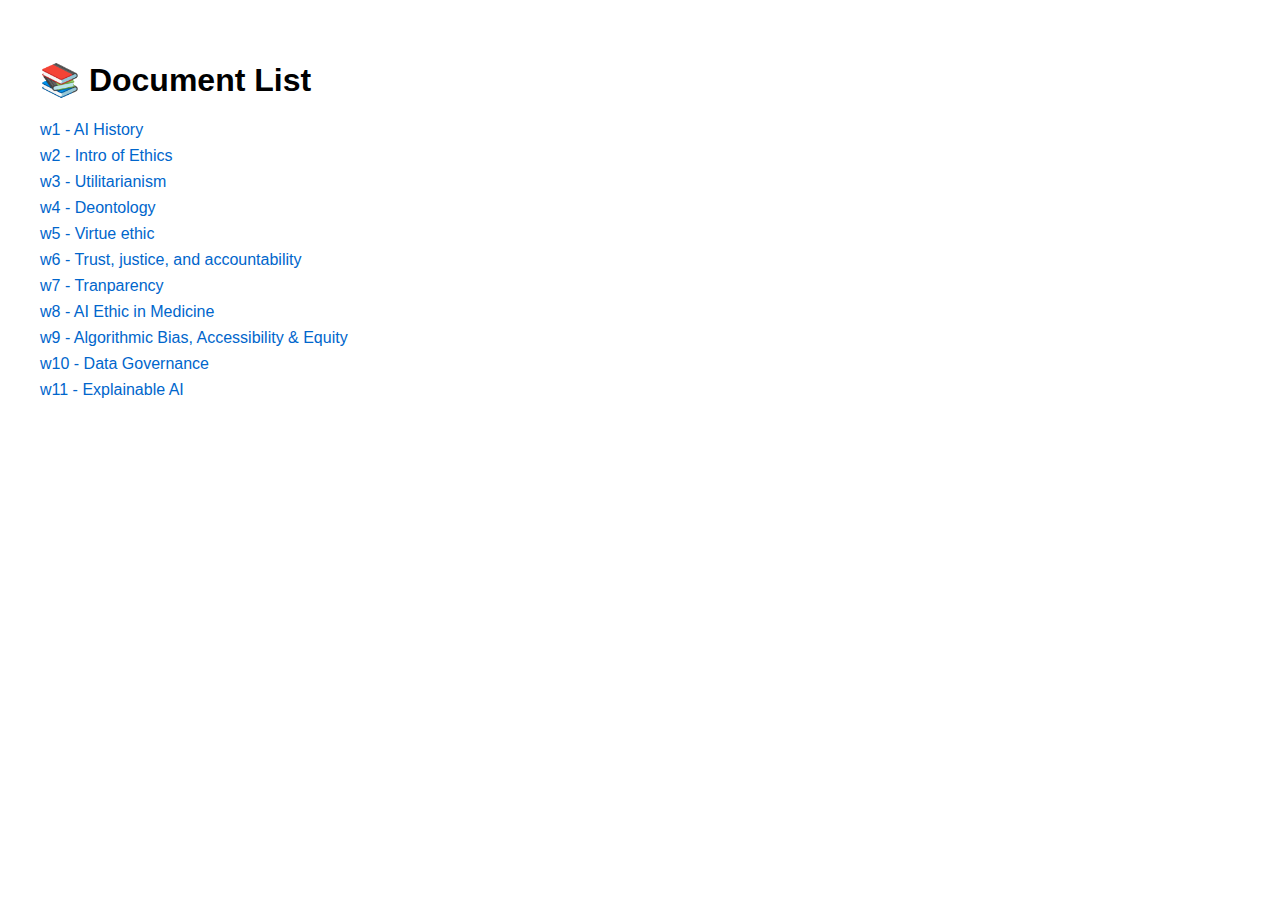
<file: doc/index.html>
<!DOCTYPE html>
<html>
<head>
  <meta charset="UTF-8">
  <title>Document Index</title>
  <style>
    body { font-family: sans-serif; padding: 2em; }
    ul { list-style-type: none; padding: 0; }
    li { margin: 0.5em 0; }
    a { text-decoration: none; color: #0066cc; }
    a:hover { text-decoration: underline; }
  </style>
</head>
<body>
  <h1>📚 Document List</h1>
  <ul>
    <li><a href="source/w1 - AI History.html">w1 - AI History</a></li>
    <li><a href="source/w2 - Intro of Ethics.html">w2 - Intro of Ethics</a></li>
    <li><a href="source/w3 - Utilitarianism.html">w3 - Utilitarianism</a></li>
    <li><a href="source/w4 - Deontology.html">w4 - Deontology</a></li>
    <li><a href="source/w5 - Virtue ethic.html">w5 - Virtue ethic</a></li>
    <li><a href="source/w6 - Trust, justice, and accountability.html">w6 - Trust, justice, and accountability</a></li>
    <li><a href="source/w7 - Tranparency.html">w7 - Tranparency</a></li>
    <li><a href="source/w8 - AI Ethic in Medicine.html">w8 - AI Ethic in Medicine</a></li>
    <li><a href="source/w9 - Algorithmic Bias, Accessibility & Equity.html">w9 - Algorithmic Bias, Accessibility & Equity</a></li>
    <li><a href="source/w10 - Data Governance.html">w10 - Data Governance</a></li>
    <li><a href="source/w11 - Explainable AI.html">w11 - Explainable AI</a></li>
  </ul>
</body>
</html>
</file>
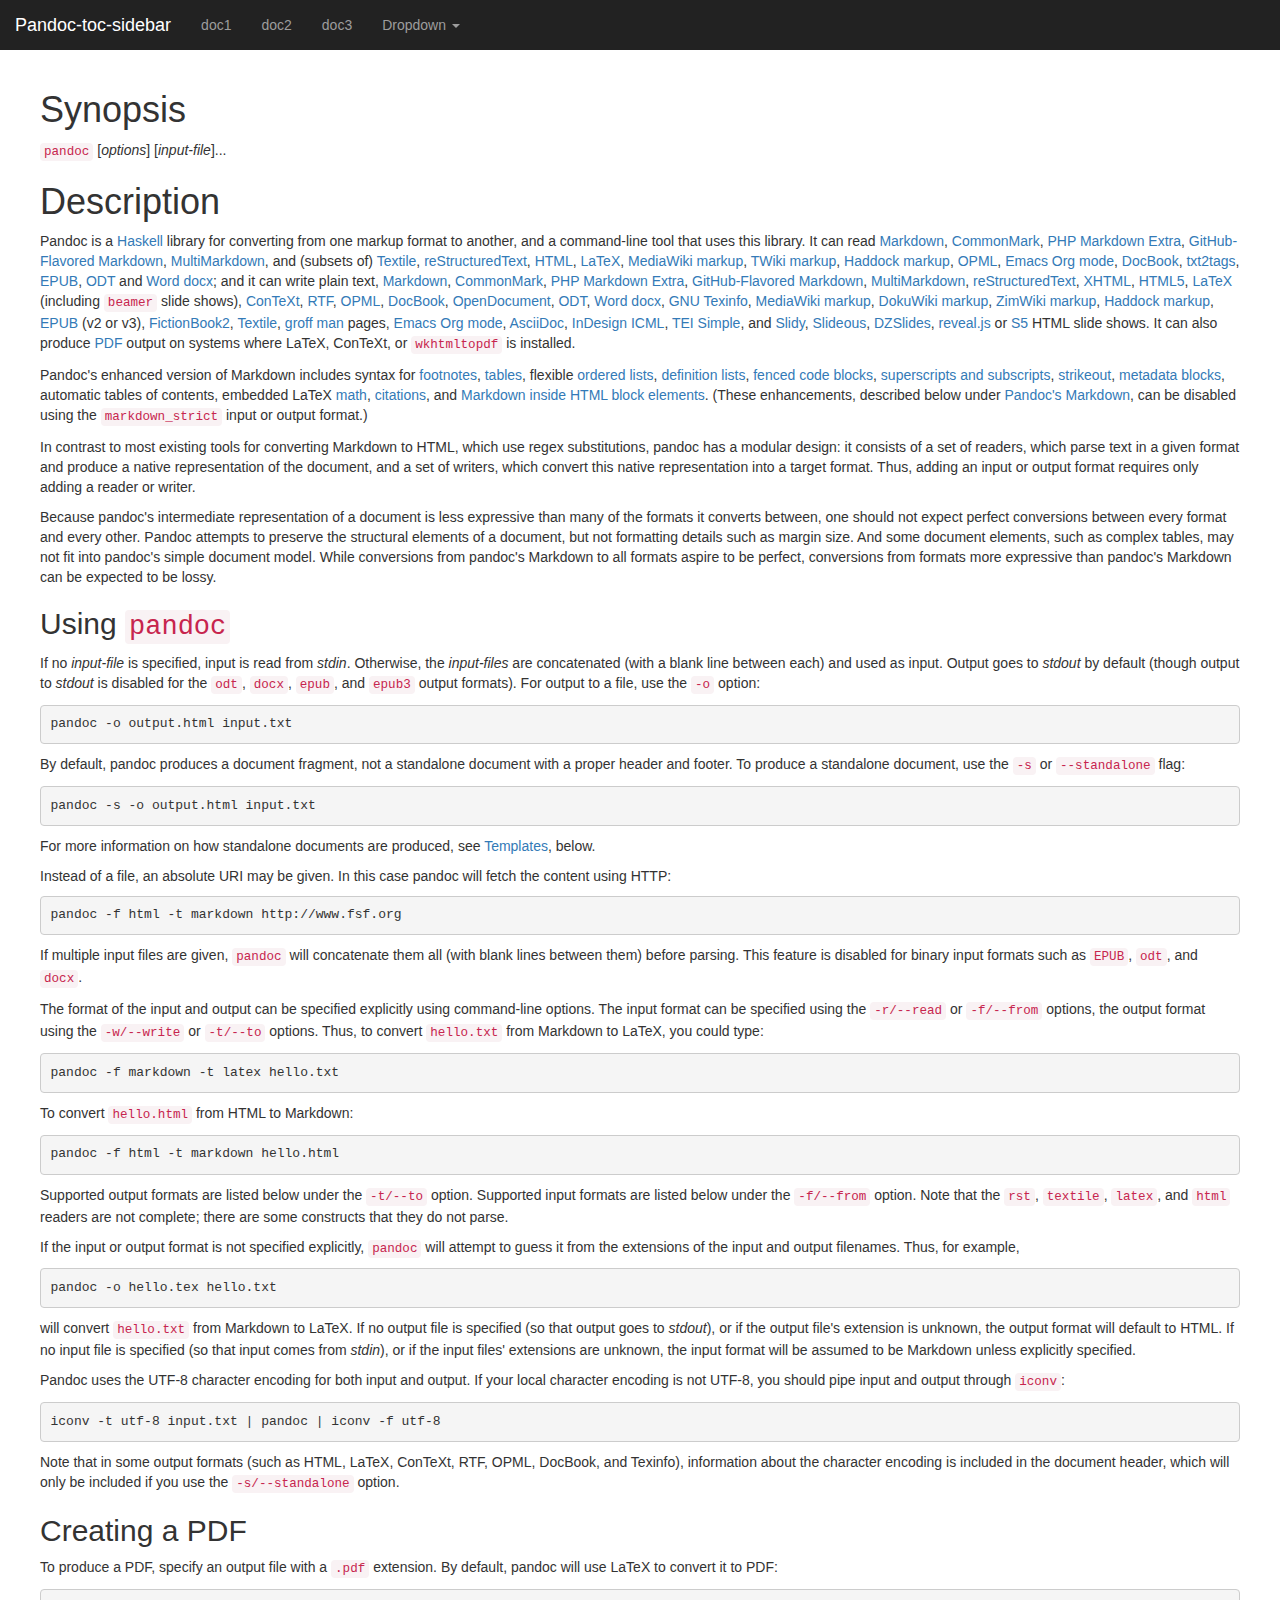
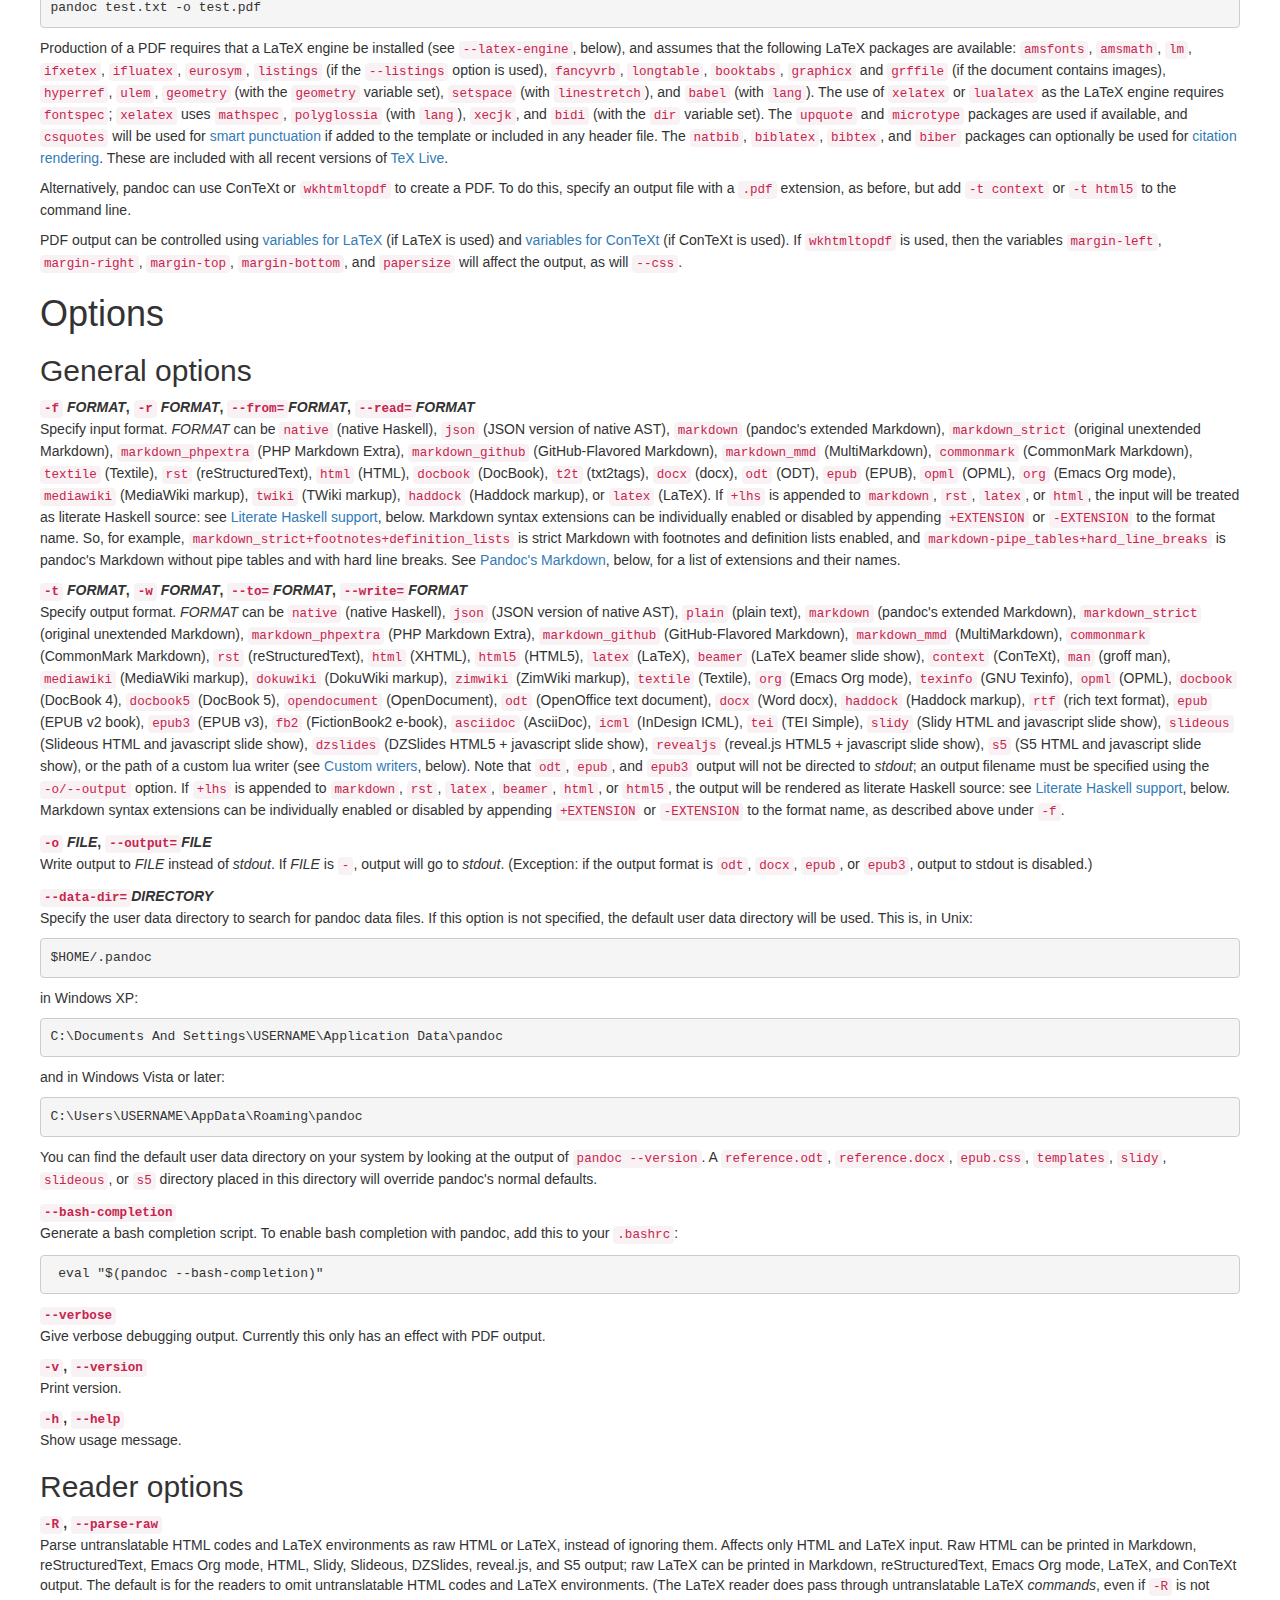
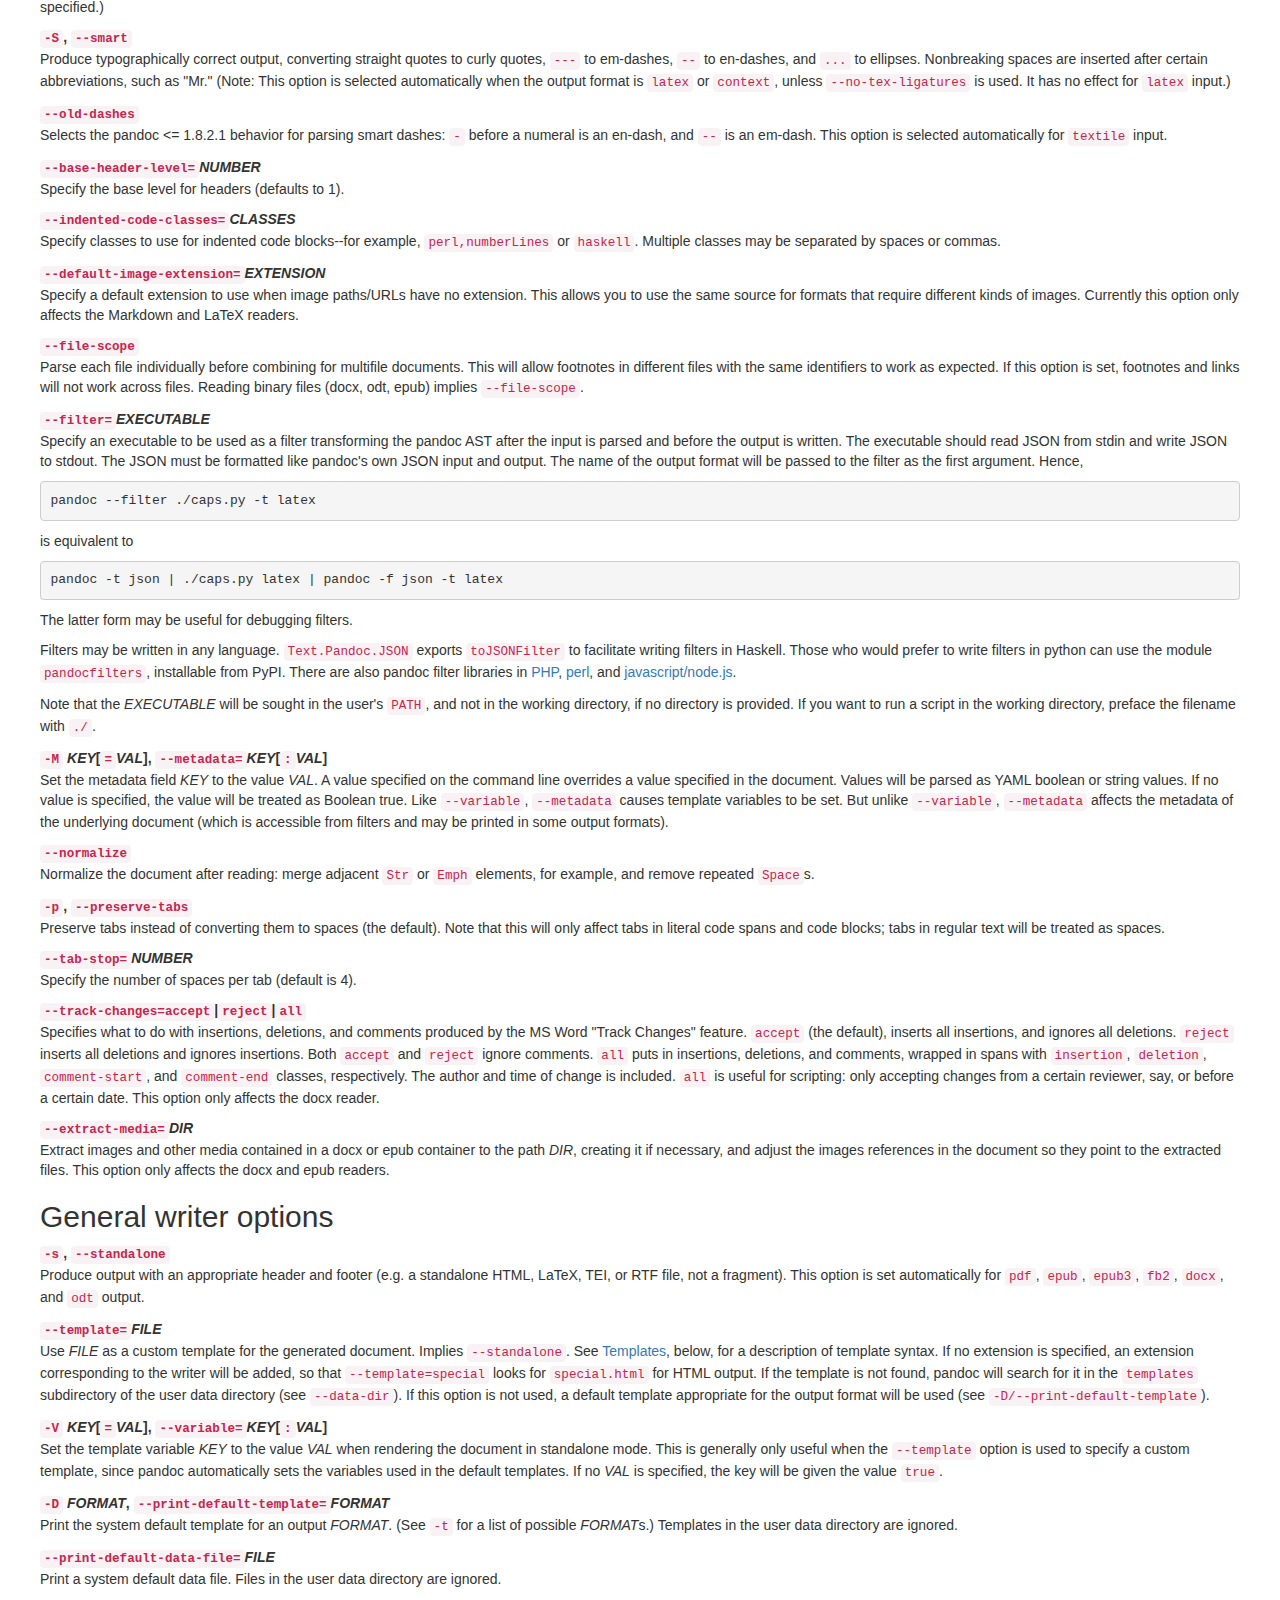
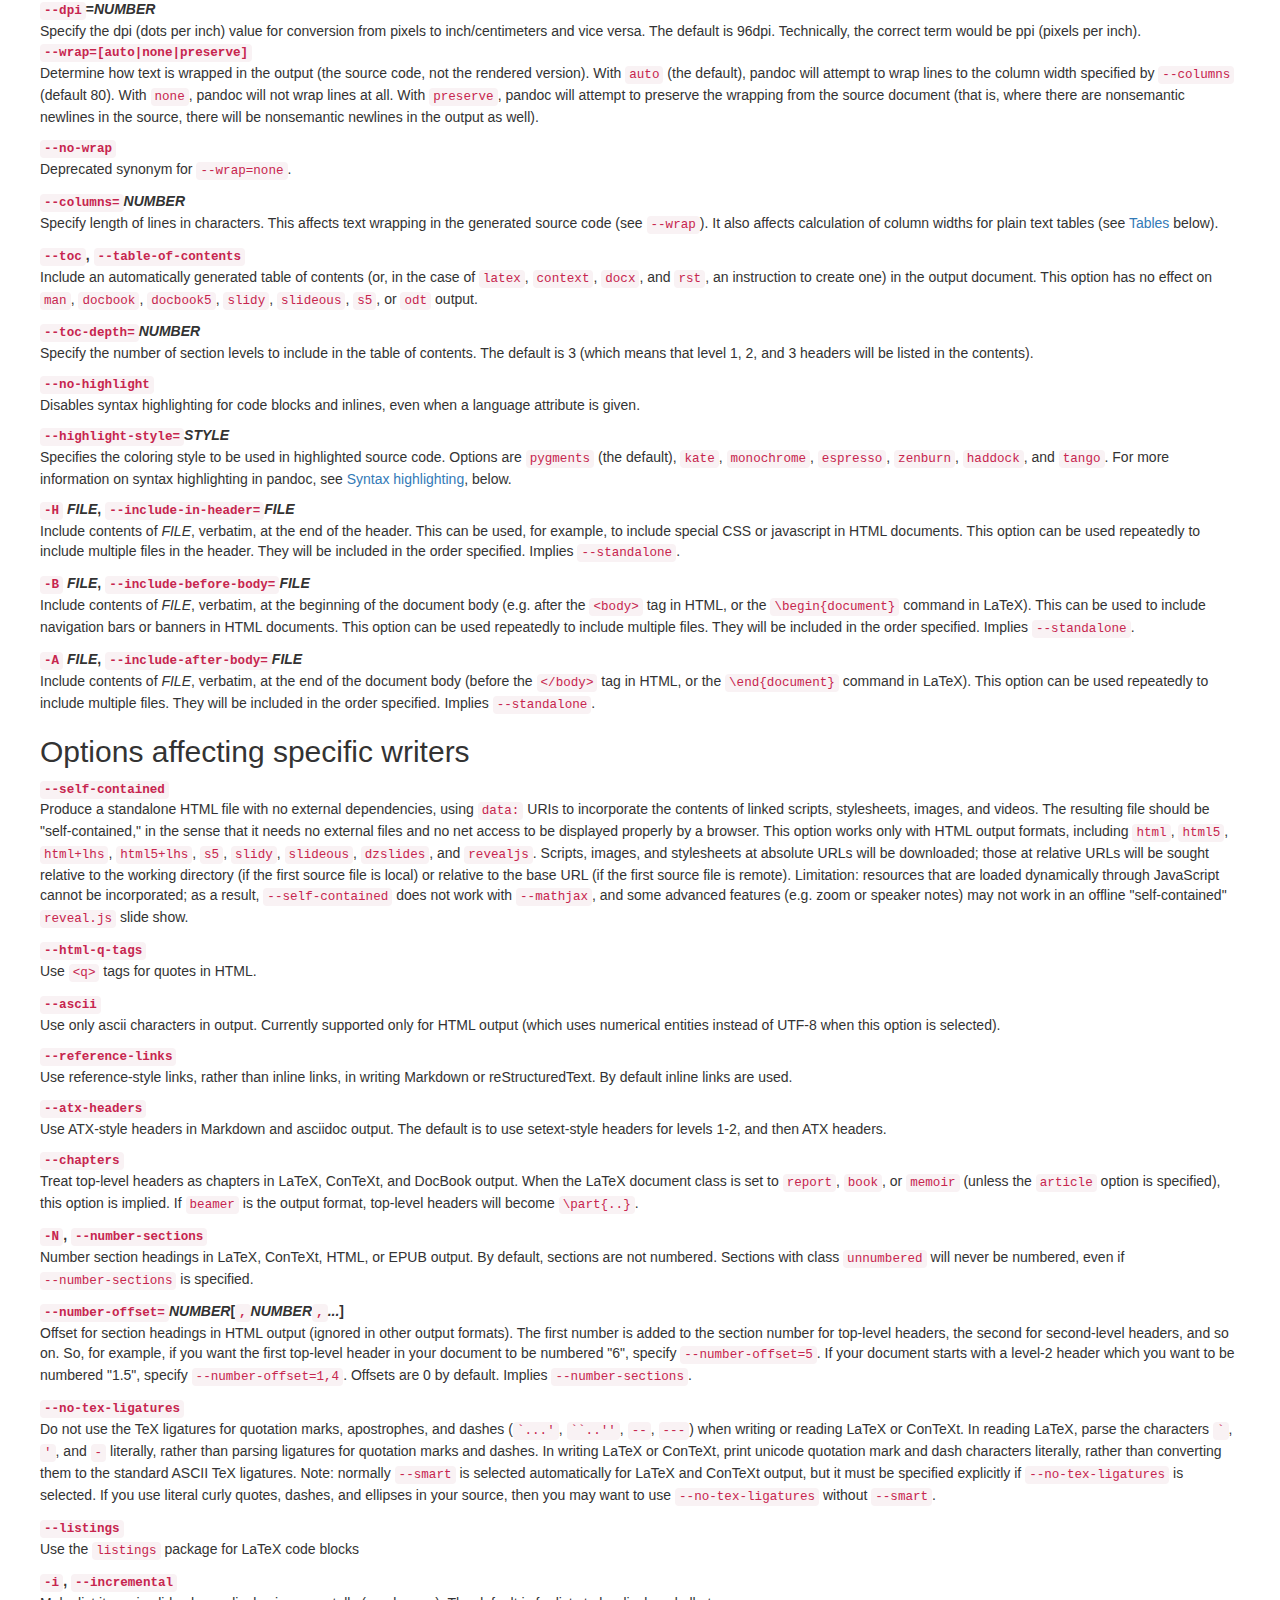
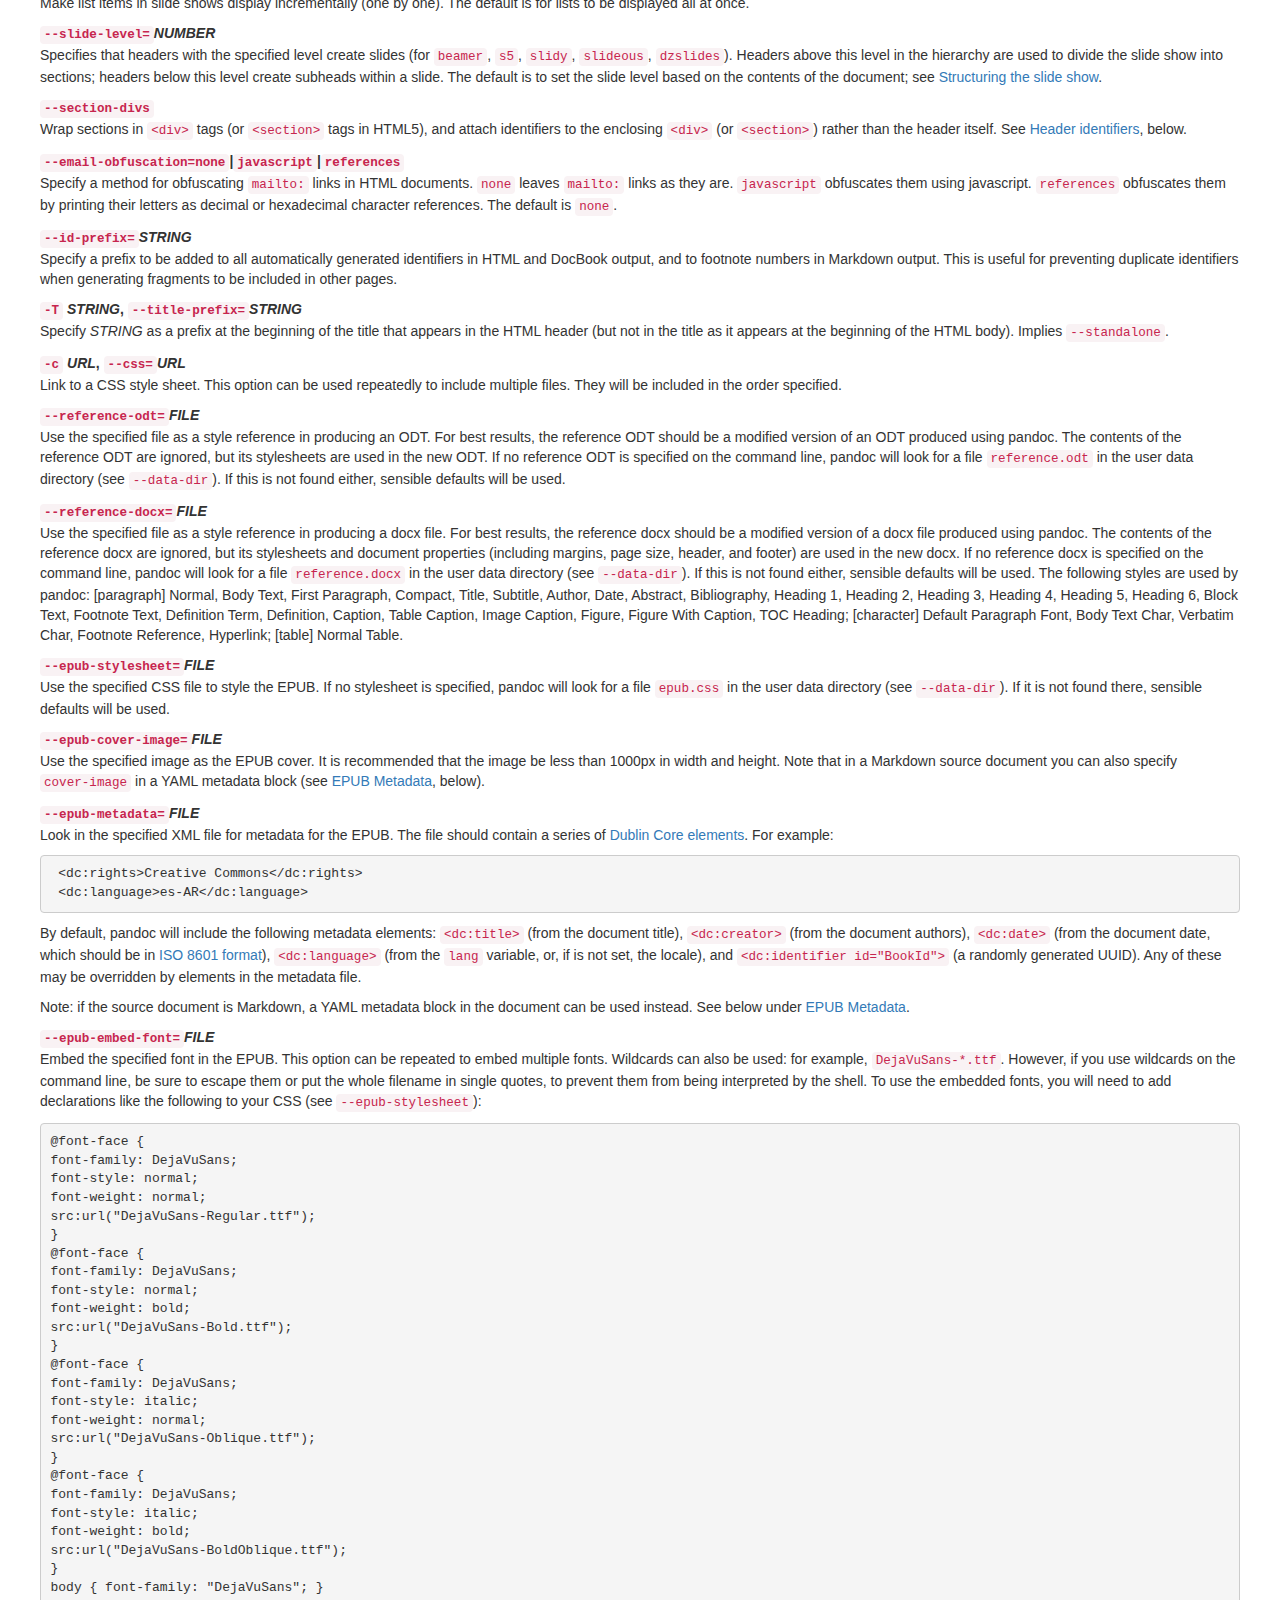
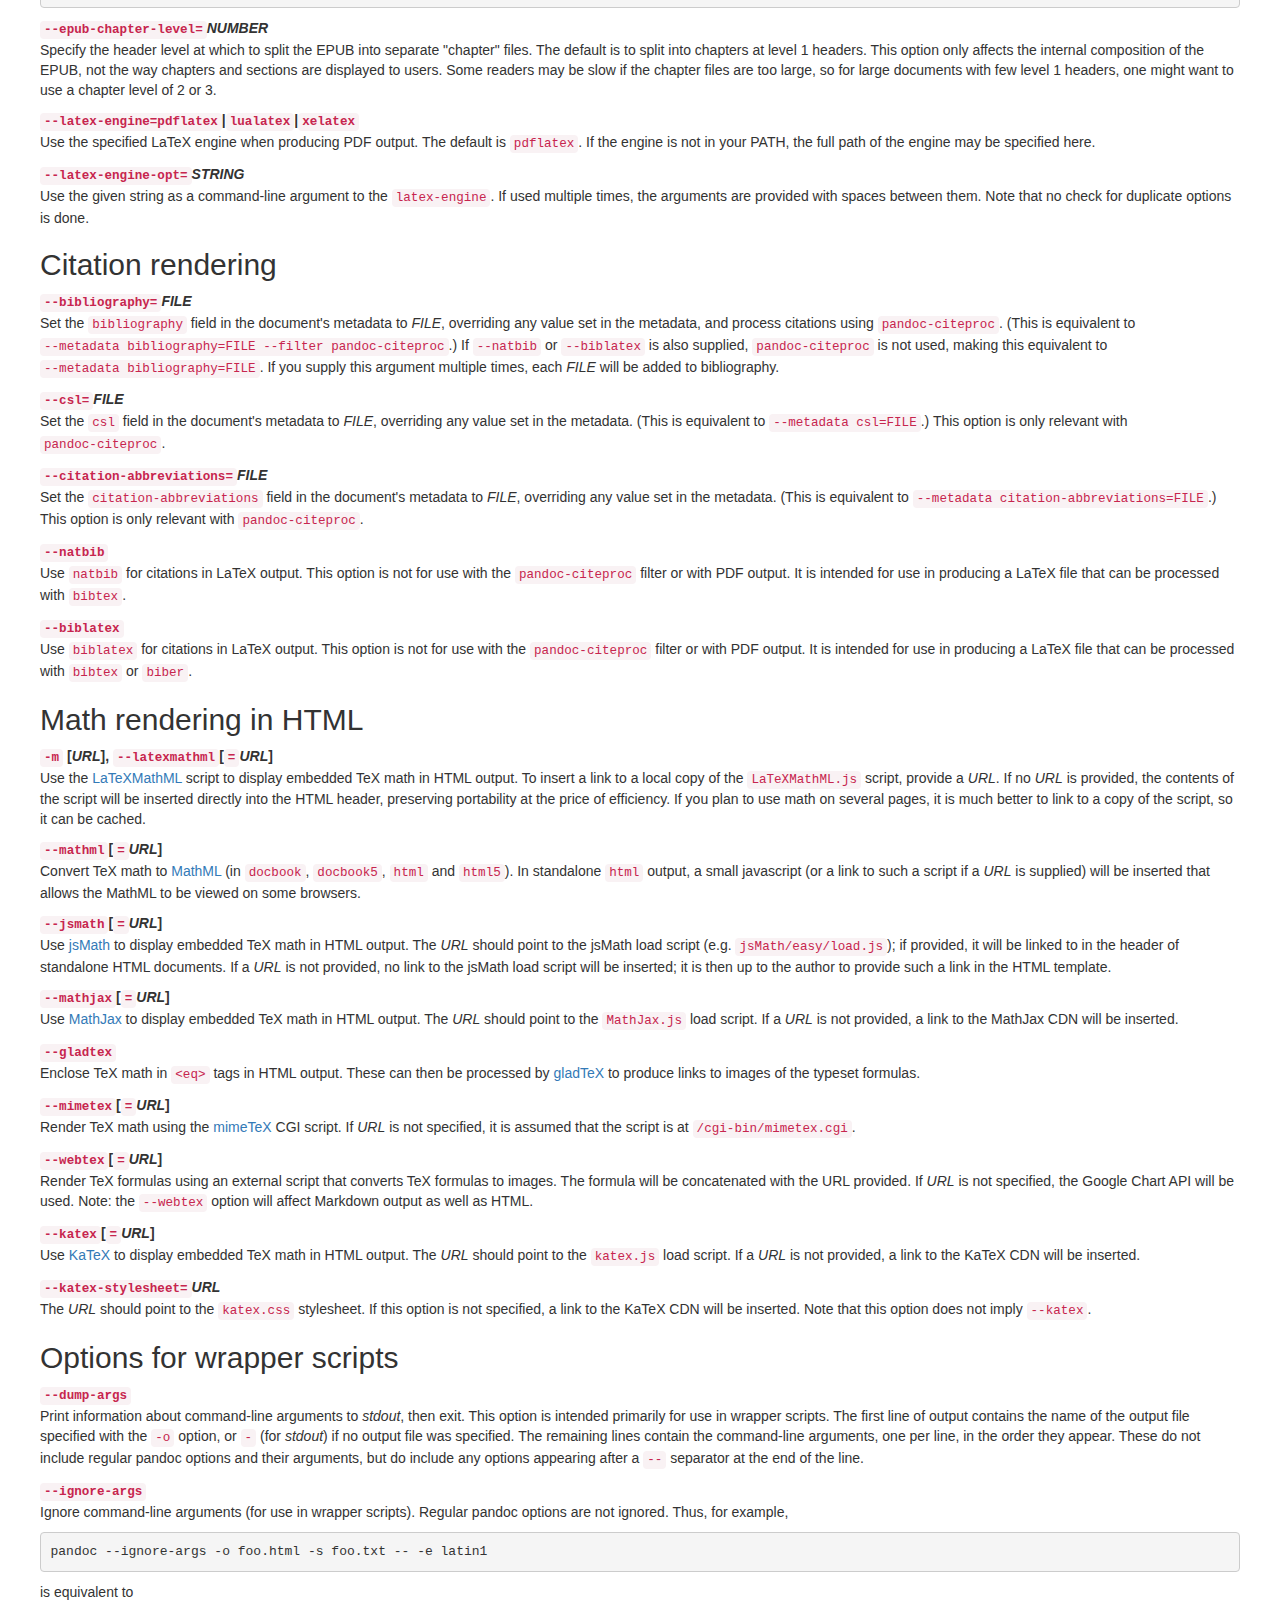
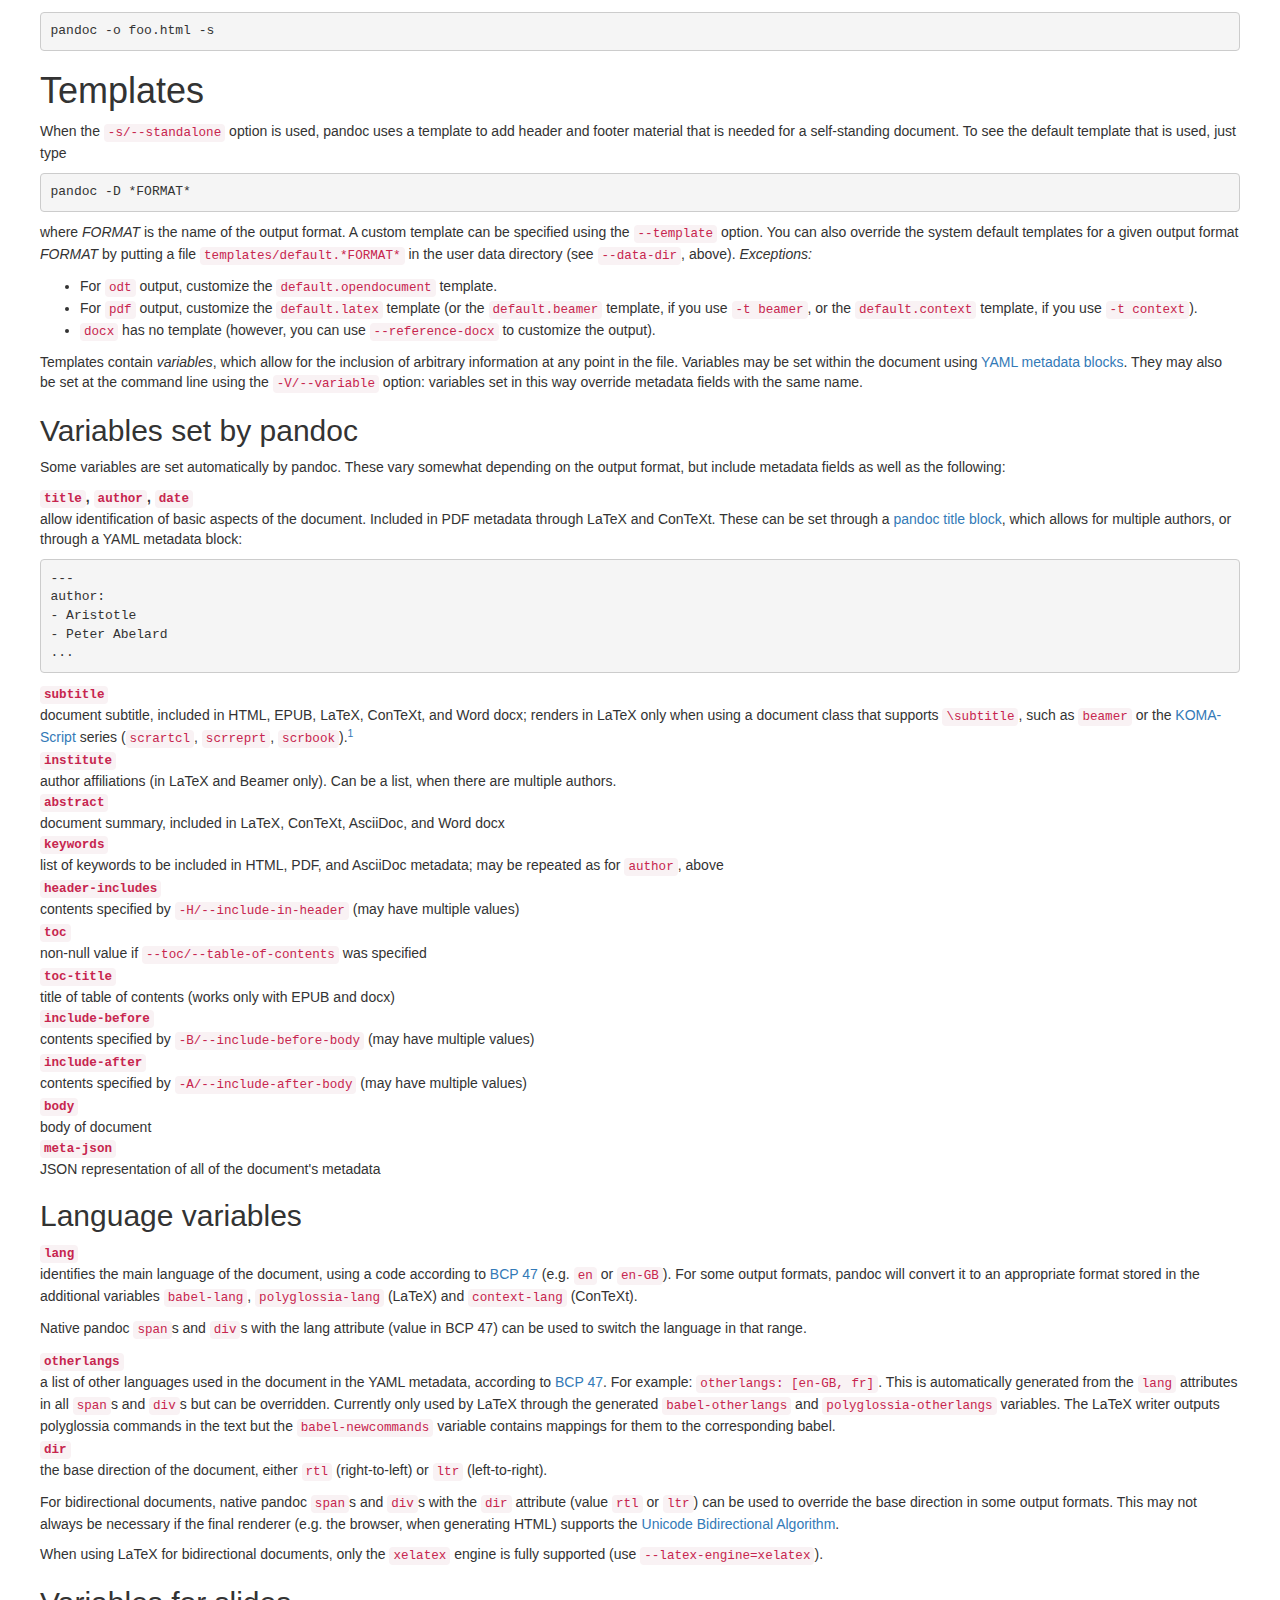
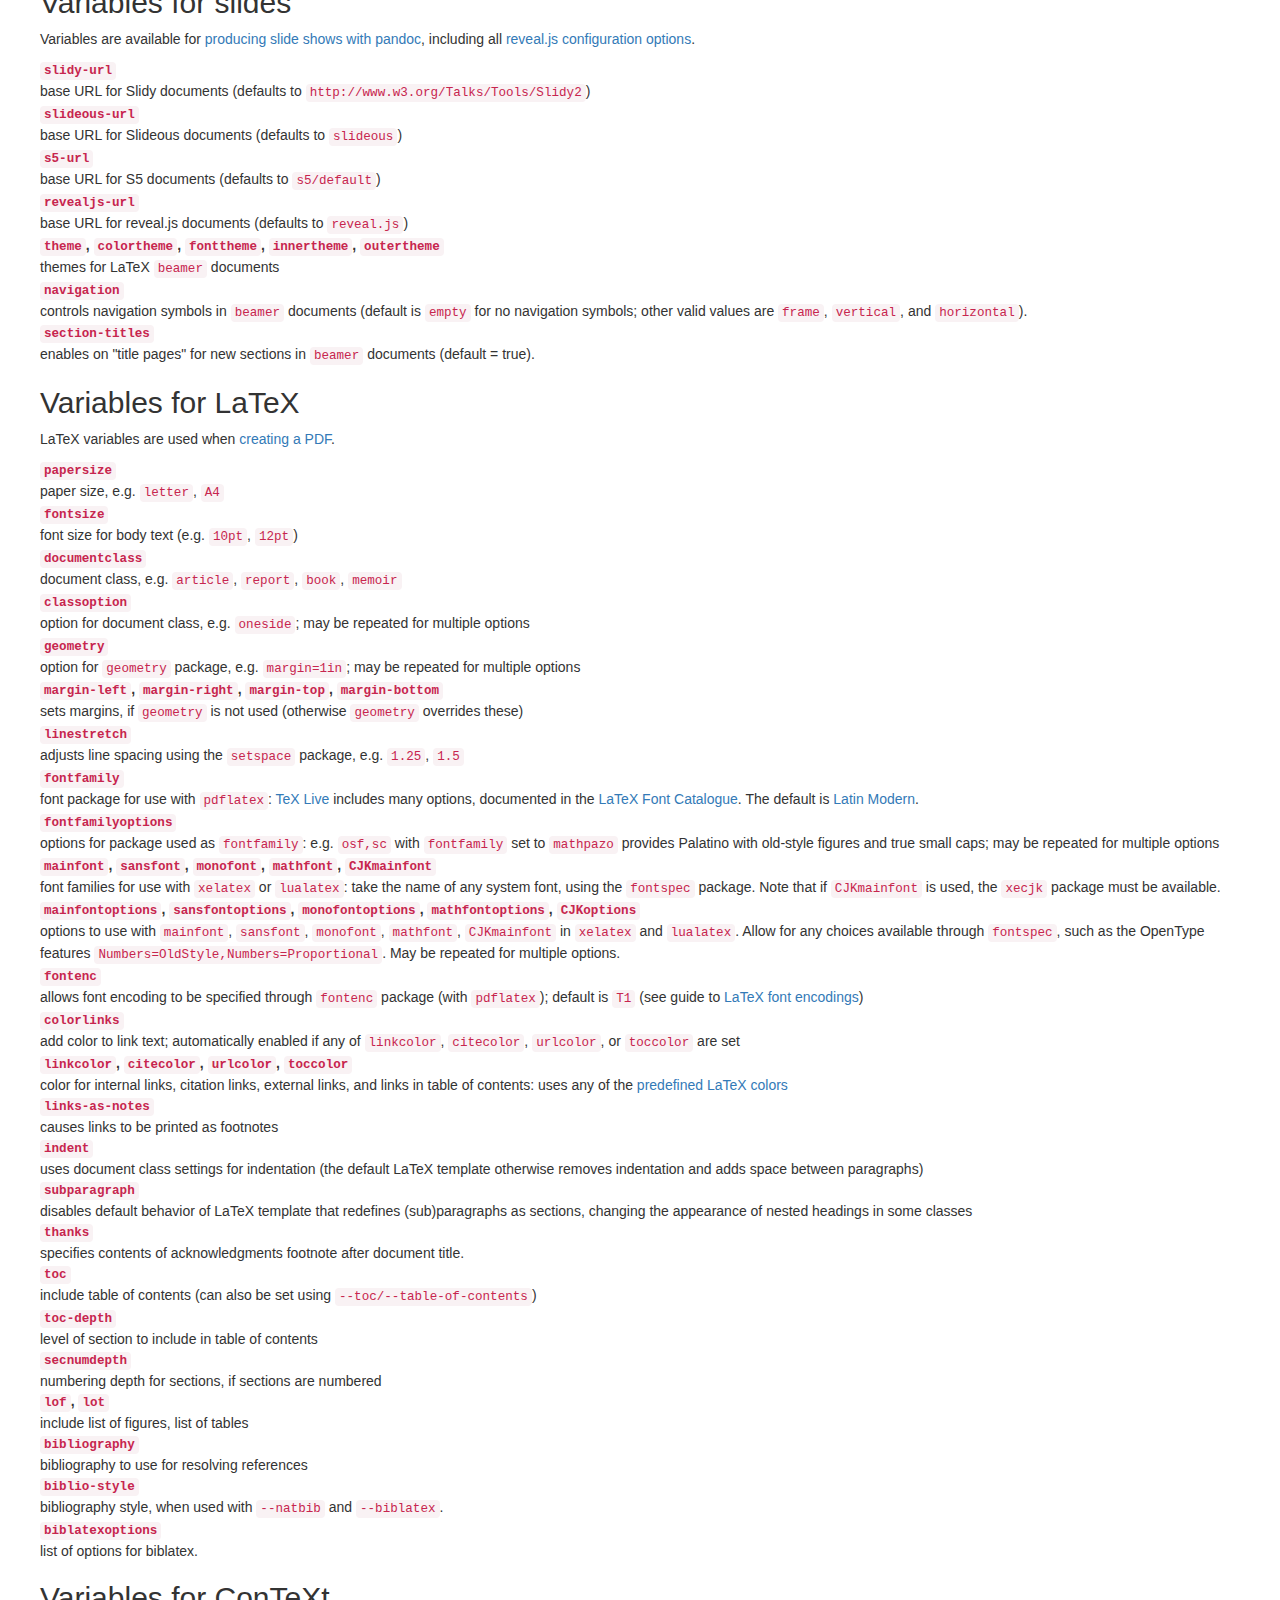
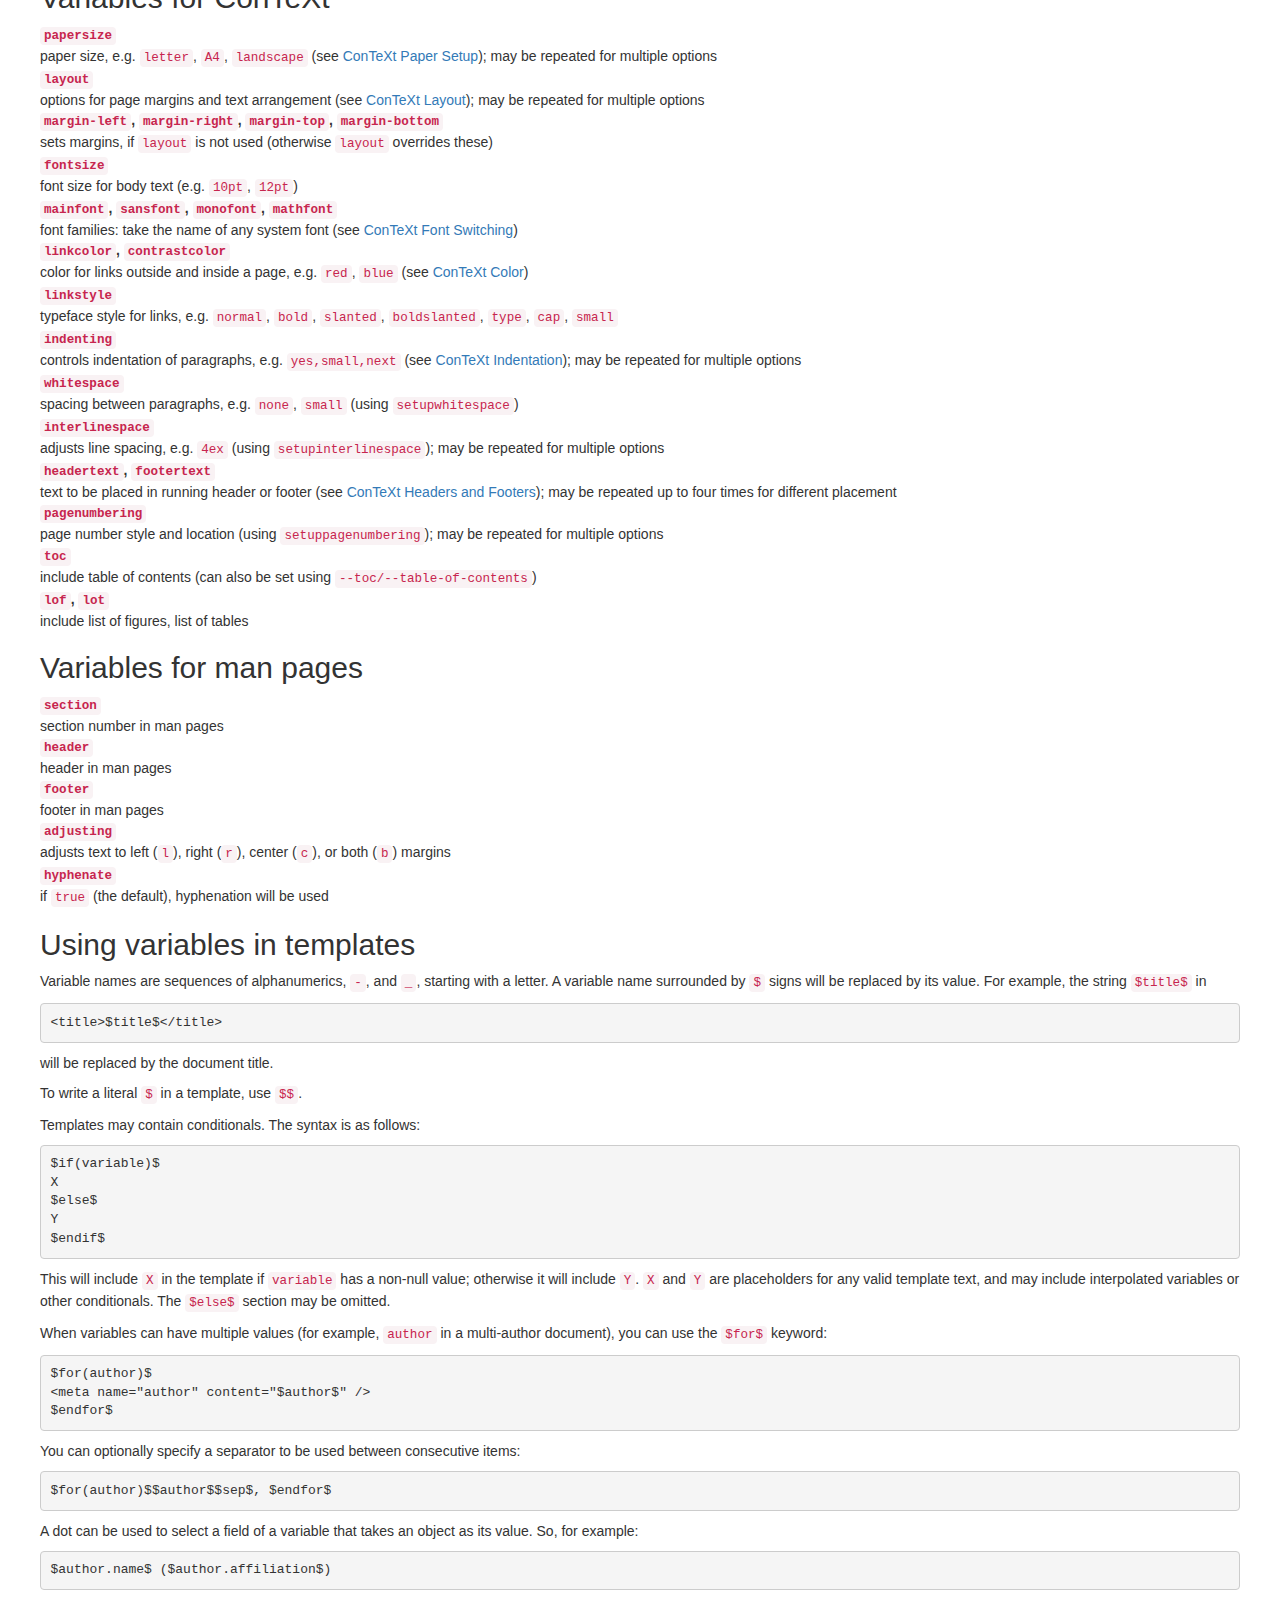
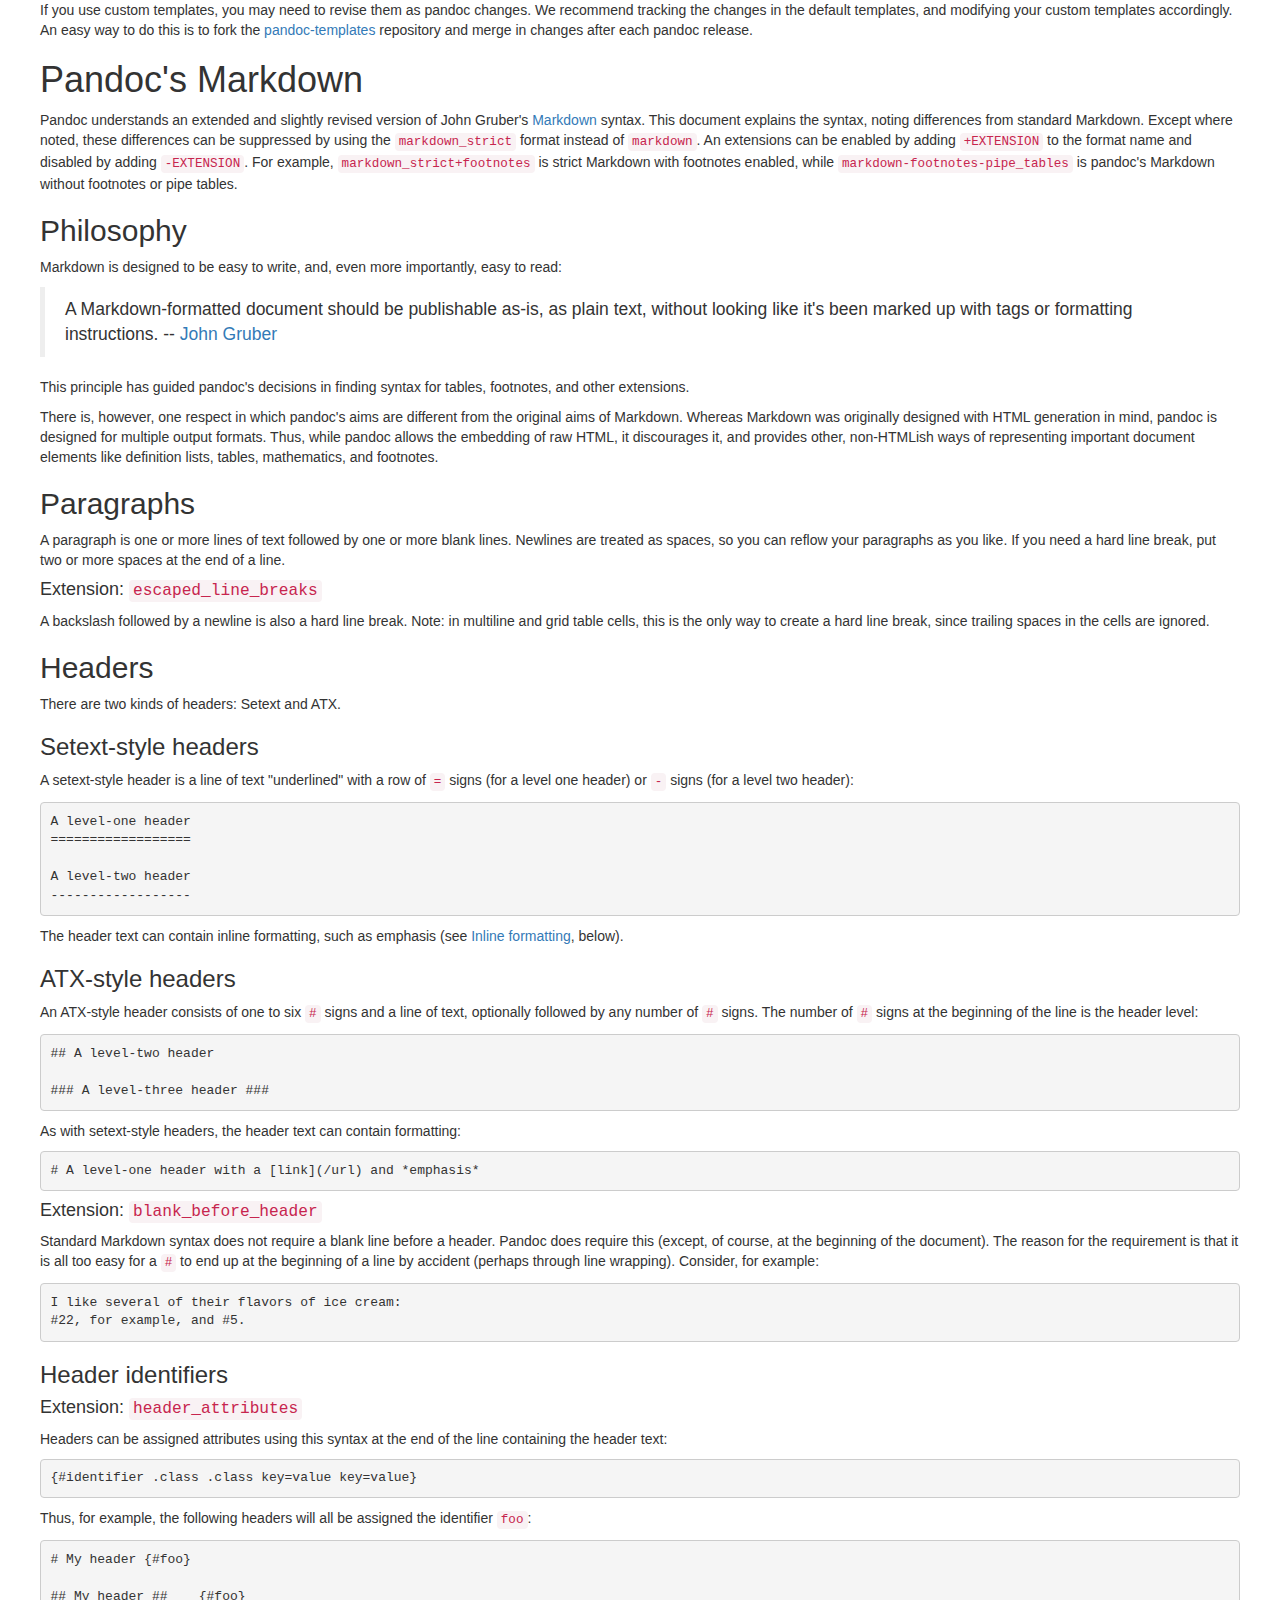
<file: outWithoutTOC.html>
<!DOCTYPE html>
<html>
  <head>
    <meta charset="utf-8">
    <meta http-equiv="X-UA-Compatible" content="IE=edge">
    <meta name="viewport" content="width=device-width, initial-scale=1">
    <!-- The above 3 meta tags *must* come first in the head; any other head content must come *after* these tags -->
    <meta name="generator" content="pandoc">
    <meta name="description" content="">
    <meta name="author" content="John MacFarlane">
    <meta name="dcterms.date" content="2016-07-17">

    <title>Pandoc User's Guide</title>

    <!-- Bootstrap core CSS -->
    <link href="css/bootstrap.min.css" rel="stylesheet">

    <!-- IE10 viewport hack for Surface/desktop Windows 8 bug -->
    <link href="css/ie10-viewport-bug-workaround.css" rel="stylesheet">

    <!-- Custom styles for this template -->
    <link href="css/dashboard.css" rel="stylesheet">

    <!-- HTML5 shim and Respond.js for IE8 support of HTML5 elements and media queries -->
    <!--[if lt IE 9]>
      <script src="https://oss.maxcdn.com/html5shiv/3.7.2/html5shiv.min.js"></script>
      <script src="https://oss.maxcdn.com/respond/1.4.2/respond.min.js"></script>
    <![endif]-->
    <style type="text/css">code{white-space: pre;}</style>
  </head>

  <body>
    <nav class="navbar navbar-inverse navbar-fixed-top">
      <div class="container-fluid">
        <div class="navbar-header">
          <button type="button" class="navbar-toggle collapsed" data-toggle="collapse" data-target="#navbar" aria-expanded="false" aria-controls="navbar">
            <span class="sr-only">Toggle navigation</span>
            <span class="icon-bar"></span>
            <span class="icon-bar"></span>
            <span class="icon-bar"></span>
          </button>
          <a class="navbar-brand" href="#">Pandoc-toc-sidebar</a>
        </div>
        <div id="navbar" class="navbar-collapse collapse">
          <ul class="nav navbar-nav">
            <li><a href="#">doc1</a></li>
            <li><a href="#">doc2</a></li>
            <li><a href="#">doc3</a></li>
            <li class="dropdown">
              <a href="#" class="dropdown-toggle" data-toggle="dropdown" role="button" aria-haspopup="true" aria-expanded="false">Dropdown <span class="caret"></span></a>
              <ul class="dropdown-menu">
                <li><a href="#">Action</a></li>
                <li><a href="#">Another action</a></li>
                <li><a href="#">Something else here</a></li>
                <li role="separator" class="divider"></li>
                <li class="dropdown-header">Nav header</li>
                <li><a href="#">Separated link</a></li>
                <li><a href="#">One more separated link</a></li>
              </ul>
            </li>
          </ul>
        </div>
      </div>
    </nav>

    <div class="container-fluid">
      <div class="row">
        <div class="col-sm-12 main">
        
<h1 id="synopsis">Synopsis</h1>
<p><code>pandoc</code> [<em>options</em>] [<em>input-file</em>]...</p>
<h1 id="description">Description</h1>
<p>Pandoc is a <a href="https://www.haskell.org">Haskell</a> library for converting from one markup format to another, and a command-line tool that uses this library. It can read <a href="http://daringfireball.net/projects/markdown/">Markdown</a>, <a href="http://commonmark.org">CommonMark</a>, <a href="https://michelf.ca/projects/php-markdown/extra/">PHP Markdown Extra</a>, <a href="https://help.github.com/articles/github-flavored-markdown/">GitHub-Flavored Markdown</a>, <a href="http://fletcherpenney.net/multimarkdown/">MultiMarkdown</a>, and (subsets of) <a href="http://redcloth.org/textile">Textile</a>, <a href="http://docutils.sourceforge.net/docs/ref/rst/introduction.html">reStructuredText</a>, <a href="http://www.w3.org/html/">HTML</a>, <a href="http://latex-project.org">LaTeX</a>, <a href="https://www.mediawiki.org/wiki/Help:Formatting">MediaWiki markup</a>, <a href="http://twiki.org/cgi-bin/view/TWiki/TextFormattingRules">TWiki markup</a>, <a href="https://www.haskell.org/haddock/doc/html/ch03s08.html">Haddock markup</a>, <a href="http://dev.opml.org/spec2.html">OPML</a>, <a href="http://orgmode.org">Emacs Org mode</a>, <a href="http://docbook.org">DocBook</a>, <a href="http://txt2tags.org">txt2tags</a>, <a href="http://idpf.org/epub">EPUB</a>, <a href="http://en.wikipedia.org/wiki/OpenDocument">ODT</a> and <a href="http://www.microsoft.com/interop/openup/openxml/default.aspx">Word docx</a>; and it can write plain text, <a href="http://daringfireball.net/projects/markdown/">Markdown</a>, <a href="http://commonmark.org">CommonMark</a>, <a href="https://michelf.ca/projects/php-markdown/extra/">PHP Markdown Extra</a>, <a href="https://help.github.com/articles/github-flavored-markdown/">GitHub-Flavored Markdown</a>, <a href="http://fletcherpenney.net/multimarkdown/">MultiMarkdown</a>, <a href="http://docutils.sourceforge.net/docs/ref/rst/introduction.html">reStructuredText</a>, <a href="http://www.w3.org/TR/xhtml1/">XHTML</a>, <a href="http://www.w3.org/TR/html5/">HTML5</a>, <a href="http://latex-project.org">LaTeX</a> (including <a href="https://ctan.org/pkg/beamer"><code>beamer</code></a> slide shows), <a href="http://contextgarden.net/">ConTeXt</a>, <a href="http://en.wikipedia.org/wiki/Rich_Text_Format">RTF</a>, <a href="http://dev.opml.org/spec2.html">OPML</a>, <a href="http://docbook.org">DocBook</a>, <a href="http://opendocument.xml.org">OpenDocument</a>, <a href="http://en.wikipedia.org/wiki/OpenDocument">ODT</a>, <a href="http://www.microsoft.com/interop/openup/openxml/default.aspx">Word docx</a>, <a href="http://www.gnu.org/software/texinfo/">GNU Texinfo</a>, <a href="https://www.mediawiki.org/wiki/Help:Formatting">MediaWiki markup</a>, <a href="https://www.dokuwiki.org/dokuwiki">DokuWiki markup</a>, <a href="http://zim-wiki.org/manual/Help/Wiki_Syntax.html">ZimWiki markup</a>, <a href="https://www.haskell.org/haddock/doc/html/ch03s08.html">Haddock markup</a>, <a href="http://idpf.org/epub">EPUB</a> (v2 or v3), <a href="http://www.fictionbook.org/index.php/Eng:XML_Schema_Fictionbook_2.1">FictionBook2</a>, <a href="http://redcloth.org/textile">Textile</a>, <a href="http://developer.apple.com/DOCUMENTATION/Darwin/Reference/ManPages/man7/groff_man.7.html">groff man</a> pages, <a href="http://orgmode.org">Emacs Org mode</a>, <a href="http://www.methods.co.nz/asciidoc/">AsciiDoc</a>, <a href="https://www.adobe.com/content/dam/Adobe/en/devnet/indesign/cs55-docs/IDML/idml-specification.pdf">InDesign ICML</a>, <a href="https://github.com/TEIC/TEI-Simple">TEI Simple</a>, and <a href="http://www.w3.org/Talks/Tools/Slidy/">Slidy</a>, <a href="http://goessner.net/articles/slideous/">Slideous</a>, <a href="http://paulrouget.com/dzslides/">DZSlides</a>, <a href="http://lab.hakim.se/reveal-js/">reveal.js</a> or <a href="http://meyerweb.com/eric/tools/s5/">S5</a> HTML slide shows. It can also produce <a href="https://www.adobe.com/pdf/">PDF</a> output on systems where LaTeX, ConTeXt, or <code>wkhtmltopdf</code> is installed.</p>
<p>Pandoc's enhanced version of Markdown includes syntax for <a href="#footnotes">footnotes</a>, <a href="#tables">tables</a>, flexible <a href="#ordered-lists">ordered lists</a>, <a href="#definition-lists">definition lists</a>, <a href="#fenced-code-blocks">fenced code blocks</a>, <a href="#superscripts-and-subscripts">superscripts and subscripts</a>, <a href="#strikeout">strikeout</a>, <a href="#metadata-blocks">metadata blocks</a>, automatic tables of contents, embedded LaTeX <a href="#math">math</a>, <a href="#citations">citations</a>, and <a href="#extension-markdown_in_html_blocks">Markdown inside HTML block elements</a>. (These enhancements, described below under <a href="#pandocs-markdown">Pandoc's Markdown</a>, can be disabled using the <code>markdown_strict</code> input or output format.)</p>
<p>In contrast to most existing tools for converting Markdown to HTML, which use regex substitutions, pandoc has a modular design: it consists of a set of readers, which parse text in a given format and produce a native representation of the document, and a set of writers, which convert this native representation into a target format. Thus, adding an input or output format requires only adding a reader or writer.</p>
<p>Because pandoc's intermediate representation of a document is less expressive than many of the formats it converts between, one should not expect perfect conversions between every format and every other. Pandoc attempts to preserve the structural elements of a document, but not formatting details such as margin size. And some document elements, such as complex tables, may not fit into pandoc's simple document model. While conversions from pandoc's Markdown to all formats aspire to be perfect, conversions from formats more expressive than pandoc's Markdown can be expected to be lossy.</p>
<h2 id="using-pandoc">Using <code>pandoc</code></h2>
<p>If no <em>input-file</em> is specified, input is read from <em>stdin</em>. Otherwise, the <em>input-files</em> are concatenated (with a blank line between each) and used as input. Output goes to <em>stdout</em> by default (though output to <em>stdout</em> is disabled for the <code>odt</code>, <code>docx</code>, <code>epub</code>, and <code>epub3</code> output formats). For output to a file, use the <code>-o</code> option:</p>
<pre><code>pandoc -o output.html input.txt</code></pre>
<p>By default, pandoc produces a document fragment, not a standalone document with a proper header and footer. To produce a standalone document, use the <code>-s</code> or <code>--standalone</code> flag:</p>
<pre><code>pandoc -s -o output.html input.txt</code></pre>
<p>For more information on how standalone documents are produced, see <a href="#templates">Templates</a>, below.</p>
<p>Instead of a file, an absolute URI may be given. In this case pandoc will fetch the content using HTTP:</p>
<pre><code>pandoc -f html -t markdown http://www.fsf.org</code></pre>
<p>If multiple input files are given, <code>pandoc</code> will concatenate them all (with blank lines between them) before parsing. This feature is disabled for binary input formats such as <code>EPUB</code>, <code>odt</code>, and <code>docx</code>.</p>
<p>The format of the input and output can be specified explicitly using command-line options. The input format can be specified using the <code>-r/--read</code> or <code>-f/--from</code> options, the output format using the <code>-w/--write</code> or <code>-t/--to</code> options. Thus, to convert <code>hello.txt</code> from Markdown to LaTeX, you could type:</p>
<pre><code>pandoc -f markdown -t latex hello.txt</code></pre>
<p>To convert <code>hello.html</code> from HTML to Markdown:</p>
<pre><code>pandoc -f html -t markdown hello.html</code></pre>
<p>Supported output formats are listed below under the <code>-t/--to</code> option. Supported input formats are listed below under the <code>-f/--from</code> option. Note that the <code>rst</code>, <code>textile</code>, <code>latex</code>, and <code>html</code> readers are not complete; there are some constructs that they do not parse.</p>
<p>If the input or output format is not specified explicitly, <code>pandoc</code> will attempt to guess it from the extensions of the input and output filenames. Thus, for example,</p>
<pre><code>pandoc -o hello.tex hello.txt</code></pre>
<p>will convert <code>hello.txt</code> from Markdown to LaTeX. If no output file is specified (so that output goes to <em>stdout</em>), or if the output file's extension is unknown, the output format will default to HTML. If no input file is specified (so that input comes from <em>stdin</em>), or if the input files' extensions are unknown, the input format will be assumed to be Markdown unless explicitly specified.</p>
<p>Pandoc uses the UTF-8 character encoding for both input and output. If your local character encoding is not UTF-8, you should pipe input and output through <a href="http://www.gnu.org/software/libiconv/"><code>iconv</code></a>:</p>
<pre><code>iconv -t utf-8 input.txt | pandoc | iconv -f utf-8</code></pre>
<p>Note that in some output formats (such as HTML, LaTeX, ConTeXt, RTF, OPML, DocBook, and Texinfo), information about the character encoding is included in the document header, which will only be included if you use the <code>-s/--standalone</code> option.</p>
<h2 id="creating-a-pdf">Creating a PDF</h2>
<p>To produce a PDF, specify an output file with a <code>.pdf</code> extension. By default, pandoc will use LaTeX to convert it to PDF:</p>
<pre><code>pandoc test.txt -o test.pdf</code></pre>
<p>Production of a PDF requires that a LaTeX engine be installed (see <code>--latex-engine</code>, below), and assumes that the following LaTeX packages are available: <a href="https://ctan.org/pkg/amsfonts"><code>amsfonts</code></a>, <a href="https://ctan.org/pkg/amsmath"><code>amsmath</code></a>, <a href="https://ctan.org/pkg/lm"><code>lm</code></a>, <a href="https://ctan.org/pkg/ifxetex"><code>ifxetex</code></a>, <a href="https://ctan.org/pkg/ifluatex"><code>ifluatex</code></a>, <a href="https://ctan.org/pkg/eurosym"><code>eurosym</code></a>, <a href="https://ctan.org/pkg/listings"><code>listings</code></a> (if the <code>--listings</code> option is used), <a href="https://ctan.org/pkg/fancyvrb"><code>fancyvrb</code></a>, <a href="https://ctan.org/pkg/longtable"><code>longtable</code></a>, <a href="https://ctan.org/pkg/booktabs"><code>booktabs</code></a>, <a href="https://ctan.org/pkg/graphicx"><code>graphicx</code></a> and <a href="https://ctan.org/pkg/grffile"><code>grffile</code></a> (if the document contains images), <a href="https://ctan.org/pkg/hyperref"><code>hyperref</code></a>, <a href="https://ctan.org/pkg/ulem"><code>ulem</code></a>, <a href="https://ctan.org/pkg/geometry"><code>geometry</code></a> (with the <code>geometry</code> variable set), <a href="https://ctan.org/pkg/setspace"><code>setspace</code></a> (with <code>linestretch</code>), and <a href="https://ctan.org/pkg/babel"><code>babel</code></a> (with <code>lang</code>). The use of <code>xelatex</code> or <code>lualatex</code> as the LaTeX engine requires <a href="https://ctan.org/pkg/fontspec"><code>fontspec</code></a>; <code>xelatex</code> uses <a href="https://ctan.org/pkg/mathspec"><code>mathspec</code></a>, <a href="https://ctan.org/pkg/polyglossia"><code>polyglossia</code></a> (with <code>lang</code>), <a href="https://ctan.org/pkg/xecjk"><code>xecjk</code></a>, and <a href="https://ctan.org/pkg/bidi"><code>bidi</code></a> (with the <code>dir</code> variable set). The <a href="https://ctan.org/pkg/upquote"><code>upquote</code></a> and <a href="https://ctan.org/pkg/microtype"><code>microtype</code></a> packages are used if available, and <a href="https://ctan.org/pkg/csquotes"><code>csquotes</code></a> will be used for <a href="#smart-punctuation">smart punctuation</a> if added to the template or included in any header file. The <a href="https://ctan.org/pkg/natbib"><code>natbib</code></a>, <a href="https://ctan.org/pkg/biblatex"><code>biblatex</code></a>, <a href="https://ctan.org/pkg/bibtex"><code>bibtex</code></a>, and <a href="https://ctan.org/pkg/biber"><code>biber</code></a> packages can optionally be used for <a href="#citation-rendering">citation rendering</a>. These are included with all recent versions of <a href="http://www.tug.org/texlive/">TeX Live</a>.</p>
<p>Alternatively, pandoc can use ConTeXt or <code>wkhtmltopdf</code> to create a PDF. To do this, specify an output file with a <code>.pdf</code> extension, as before, but add <code>-t context</code> or <code>-t html5</code> to the command line.</p>
<p>PDF output can be controlled using <a href="#variables-for-latex">variables for LaTeX</a> (if LaTeX is used) and <a href="#variables-for-context">variables for ConTeXt</a> (if ConTeXt is used). If <code>wkhtmltopdf</code> is used, then the variables <code>margin-left</code>, <code>margin-right</code>, <code>margin-top</code>, <code>margin-bottom</code>, and <code>papersize</code> will affect the output, as will <code>--css</code>.</p>
<h1 id="options">Options</h1>
<h2 id="general-options">General options</h2>
<dl>
<dt><code>-f</code> <em>FORMAT</em>, <code>-r</code> <em>FORMAT</em>, <code>--from=</code><em>FORMAT</em>, <code>--read=</code><em>FORMAT</em></dt>
<dd><p>Specify input format. <em>FORMAT</em> can be <code>native</code> (native Haskell), <code>json</code> (JSON version of native AST), <code>markdown</code> (pandoc's extended Markdown), <code>markdown_strict</code> (original unextended Markdown), <code>markdown_phpextra</code> (PHP Markdown Extra), <code>markdown_github</code> (GitHub-Flavored Markdown), <code>markdown_mmd</code> (MultiMarkdown), <code>commonmark</code> (CommonMark Markdown), <code>textile</code> (Textile), <code>rst</code> (reStructuredText), <code>html</code> (HTML), <code>docbook</code> (DocBook), <code>t2t</code> (txt2tags), <code>docx</code> (docx), <code>odt</code> (ODT), <code>epub</code> (EPUB), <code>opml</code> (OPML), <code>org</code> (Emacs Org mode), <code>mediawiki</code> (MediaWiki markup), <code>twiki</code> (TWiki markup), <code>haddock</code> (Haddock markup), or <code>latex</code> (LaTeX). If <code>+lhs</code> is appended to <code>markdown</code>, <code>rst</code>, <code>latex</code>, or <code>html</code>, the input will be treated as literate Haskell source: see <a href="#literate-haskell-support">Literate Haskell support</a>, below. Markdown syntax extensions can be individually enabled or disabled by appending <code>+EXTENSION</code> or <code>-EXTENSION</code> to the format name. So, for example, <code>markdown_strict+footnotes+definition_lists</code> is strict Markdown with footnotes and definition lists enabled, and <code>markdown-pipe_tables+hard_line_breaks</code> is pandoc's Markdown without pipe tables and with hard line breaks. See <a href="#pandocs-markdown">Pandoc's Markdown</a>, below, for a list of extensions and their names.</p>
</dd>
<dt><code>-t</code> <em>FORMAT</em>, <code>-w</code> <em>FORMAT</em>, <code>--to=</code><em>FORMAT</em>, <code>--write=</code><em>FORMAT</em></dt>
<dd><p>Specify output format. <em>FORMAT</em> can be <code>native</code> (native Haskell), <code>json</code> (JSON version of native AST), <code>plain</code> (plain text), <code>markdown</code> (pandoc's extended Markdown), <code>markdown_strict</code> (original unextended Markdown), <code>markdown_phpextra</code> (PHP Markdown Extra), <code>markdown_github</code> (GitHub-Flavored Markdown), <code>markdown_mmd</code> (MultiMarkdown), <code>commonmark</code> (CommonMark Markdown), <code>rst</code> (reStructuredText), <code>html</code> (XHTML), <code>html5</code> (HTML5), <code>latex</code> (LaTeX), <code>beamer</code> (LaTeX beamer slide show), <code>context</code> (ConTeXt), <code>man</code> (groff man), <code>mediawiki</code> (MediaWiki markup), <code>dokuwiki</code> (DokuWiki markup), <code>zimwiki</code> (ZimWiki markup), <code>textile</code> (Textile), <code>org</code> (Emacs Org mode), <code>texinfo</code> (GNU Texinfo), <code>opml</code> (OPML), <code>docbook</code> (DocBook 4), <code>docbook5</code> (DocBook 5), <code>opendocument</code> (OpenDocument), <code>odt</code> (OpenOffice text document), <code>docx</code> (Word docx), <code>haddock</code> (Haddock markup), <code>rtf</code> (rich text format), <code>epub</code> (EPUB v2 book), <code>epub3</code> (EPUB v3), <code>fb2</code> (FictionBook2 e-book), <code>asciidoc</code> (AsciiDoc), <code>icml</code> (InDesign ICML), <code>tei</code> (TEI Simple), <code>slidy</code> (Slidy HTML and javascript slide show), <code>slideous</code> (Slideous HTML and javascript slide show), <code>dzslides</code> (DZSlides HTML5 + javascript slide show), <code>revealjs</code> (reveal.js HTML5 + javascript slide show), <code>s5</code> (S5 HTML and javascript slide show), or the path of a custom lua writer (see <a href="#custom-writers">Custom writers</a>, below). Note that <code>odt</code>, <code>epub</code>, and <code>epub3</code> output will not be directed to <em>stdout</em>; an output filename must be specified using the <code>-o/--output</code> option. If <code>+lhs</code> is appended to <code>markdown</code>, <code>rst</code>, <code>latex</code>, <code>beamer</code>, <code>html</code>, or <code>html5</code>, the output will be rendered as literate Haskell source: see <a href="#literate-haskell-support">Literate Haskell support</a>, below. Markdown syntax extensions can be individually enabled or disabled by appending <code>+EXTENSION</code> or <code>-EXTENSION</code> to the format name, as described above under <code>-f</code>.</p>
</dd>
<dt><code>-o</code> <em>FILE</em>, <code>--output=</code><em>FILE</em></dt>
<dd><p>Write output to <em>FILE</em> instead of <em>stdout</em>. If <em>FILE</em> is <code>-</code>, output will go to <em>stdout</em>. (Exception: if the output format is <code>odt</code>, <code>docx</code>, <code>epub</code>, or <code>epub3</code>, output to stdout is disabled.)</p>
</dd>
<dt><code>--data-dir=</code><em>DIRECTORY</em></dt>
<dd><p>Specify the user data directory to search for pandoc data files. If this option is not specified, the default user data directory will be used. This is, in Unix:</p>
<pre><code>$HOME/.pandoc</code></pre>
<p>in Windows XP:</p>
<pre><code>C:\Documents And Settings\USERNAME\Application Data\pandoc</code></pre>
<p>and in Windows Vista or later:</p>
<pre><code>C:\Users\USERNAME\AppData\Roaming\pandoc</code></pre>
<p>You can find the default user data directory on your system by looking at the output of <code>pandoc --version</code>. A <code>reference.odt</code>, <code>reference.docx</code>, <code>epub.css</code>, <code>templates</code>, <code>slidy</code>, <code>slideous</code>, or <code>s5</code> directory placed in this directory will override pandoc's normal defaults.</p>
</dd>
<dt><code>--bash-completion</code></dt>
<dd><p>Generate a bash completion script. To enable bash completion with pandoc, add this to your <code>.bashrc</code>:</p>
<pre><code> eval &quot;$(pandoc --bash-completion)&quot;</code></pre>
</dd>
<dt><code>--verbose</code></dt>
<dd><p>Give verbose debugging output. Currently this only has an effect with PDF output.</p>
</dd>
<dt><code>-v</code>, <code>--version</code></dt>
<dd><p>Print version.</p>
</dd>
<dt><code>-h</code>, <code>--help</code></dt>
<dd><p>Show usage message.</p>
</dd>
</dl>
<h2 id="reader-options">Reader options</h2>
<dl>
<dt><code>-R</code>, <code>--parse-raw</code></dt>
<dd><p>Parse untranslatable HTML codes and LaTeX environments as raw HTML or LaTeX, instead of ignoring them. Affects only HTML and LaTeX input. Raw HTML can be printed in Markdown, reStructuredText, Emacs Org mode, HTML, Slidy, Slideous, DZSlides, reveal.js, and S5 output; raw LaTeX can be printed in Markdown, reStructuredText, Emacs Org mode, LaTeX, and ConTeXt output. The default is for the readers to omit untranslatable HTML codes and LaTeX environments. (The LaTeX reader does pass through untranslatable LaTeX <em>commands</em>, even if <code>-R</code> is not specified.)</p>
</dd>
<dt><code>-S</code>, <code>--smart</code></dt>
<dd><p>Produce typographically correct output, converting straight quotes to curly quotes, <code>---</code> to em-dashes, <code>--</code> to en-dashes, and <code>...</code> to ellipses. Nonbreaking spaces are inserted after certain abbreviations, such as &quot;Mr.&quot; (Note: This option is selected automatically when the output format is <code>latex</code> or <code>context</code>, unless <code>--no-tex-ligatures</code> is used. It has no effect for <code>latex</code> input.)</p>
</dd>
<dt><code>--old-dashes</code></dt>
<dd><p>Selects the pandoc &lt;= 1.8.2.1 behavior for parsing smart dashes: <code>-</code> before a numeral is an en-dash, and <code>--</code> is an em-dash. This option is selected automatically for <code>textile</code> input.</p>
</dd>
<dt><code>--base-header-level=</code><em>NUMBER</em></dt>
<dd><p>Specify the base level for headers (defaults to 1).</p>
</dd>
<dt><code>--indented-code-classes=</code><em>CLASSES</em></dt>
<dd><p>Specify classes to use for indented code blocks--for example, <code>perl,numberLines</code> or <code>haskell</code>. Multiple classes may be separated by spaces or commas.</p>
</dd>
<dt><code>--default-image-extension=</code><em>EXTENSION</em></dt>
<dd><p>Specify a default extension to use when image paths/URLs have no extension. This allows you to use the same source for formats that require different kinds of images. Currently this option only affects the Markdown and LaTeX readers.</p>
</dd>
<dt><code>--file-scope</code></dt>
<dd><p>Parse each file individually before combining for multifile documents. This will allow footnotes in different files with the same identifiers to work as expected. If this option is set, footnotes and links will not work across files. Reading binary files (docx, odt, epub) implies <code>--file-scope</code>.</p>
</dd>
<dt><code>--filter=</code><em>EXECUTABLE</em></dt>
<dd><p>Specify an executable to be used as a filter transforming the pandoc AST after the input is parsed and before the output is written. The executable should read JSON from stdin and write JSON to stdout. The JSON must be formatted like pandoc's own JSON input and output. The name of the output format will be passed to the filter as the first argument. Hence,</p>
<pre><code>pandoc --filter ./caps.py -t latex</code></pre>
<p>is equivalent to</p>
<pre><code>pandoc -t json | ./caps.py latex | pandoc -f json -t latex</code></pre>
<p>The latter form may be useful for debugging filters.</p>
<p>Filters may be written in any language. <code>Text.Pandoc.JSON</code> exports <code>toJSONFilter</code> to facilitate writing filters in Haskell. Those who would prefer to write filters in python can use the module <a href="https://github.com/jgm/pandocfilters"><code>pandocfilters</code></a>, installable from PyPI. There are also pandoc filter libraries in <a href="https://github.com/vinai/pandocfilters-php">PHP</a>, <a href="https://metacpan.org/pod/Pandoc::Filter">perl</a>, and <a href="https://github.com/mvhenderson/pandoc-filter-node">javascript/node.js</a>.</p>
<p>Note that the <em>EXECUTABLE</em> will be sought in the user's <code>PATH</code>, and not in the working directory, if no directory is provided. If you want to run a script in the working directory, preface the filename with <code>./</code>.</p>
</dd>
<dt><code>-M</code> <em>KEY</em>[<code>=</code><em>VAL</em>], <code>--metadata=</code><em>KEY</em>[<code>:</code><em>VAL</em>]</dt>
<dd><p>Set the metadata field <em>KEY</em> to the value <em>VAL</em>. A value specified on the command line overrides a value specified in the document. Values will be parsed as YAML boolean or string values. If no value is specified, the value will be treated as Boolean true. Like <code>--variable</code>, <code>--metadata</code> causes template variables to be set. But unlike <code>--variable</code>, <code>--metadata</code> affects the metadata of the underlying document (which is accessible from filters and may be printed in some output formats).</p>
</dd>
<dt><code>--normalize</code></dt>
<dd><p>Normalize the document after reading: merge adjacent <code>Str</code> or <code>Emph</code> elements, for example, and remove repeated <code>Space</code>s.</p>
</dd>
<dt><code>-p</code>, <code>--preserve-tabs</code></dt>
<dd><p>Preserve tabs instead of converting them to spaces (the default). Note that this will only affect tabs in literal code spans and code blocks; tabs in regular text will be treated as spaces.</p>
</dd>
<dt><code>--tab-stop=</code><em>NUMBER</em></dt>
<dd><p>Specify the number of spaces per tab (default is 4).</p>
</dd>
<dt><code>--track-changes=accept</code>|<code>reject</code>|<code>all</code></dt>
<dd><p>Specifies what to do with insertions, deletions, and comments produced by the MS Word &quot;Track Changes&quot; feature. <code>accept</code> (the default), inserts all insertions, and ignores all deletions. <code>reject</code> inserts all deletions and ignores insertions. Both <code>accept</code> and <code>reject</code> ignore comments. <code>all</code> puts in insertions, deletions, and comments, wrapped in spans with <code>insertion</code>, <code>deletion</code>, <code>comment-start</code>, and <code>comment-end</code> classes, respectively. The author and time of change is included. <code>all</code> is useful for scripting: only accepting changes from a certain reviewer, say, or before a certain date. This option only affects the docx reader.</p>
</dd>
<dt><code>--extract-media=</code><em>DIR</em></dt>
<dd><p>Extract images and other media contained in a docx or epub container to the path <em>DIR</em>, creating it if necessary, and adjust the images references in the document so they point to the extracted files. This option only affects the docx and epub readers.</p>
</dd>
</dl>
<h2 id="general-writer-options">General writer options</h2>
<dl>
<dt><code>-s</code>, <code>--standalone</code></dt>
<dd><p>Produce output with an appropriate header and footer (e.g. a standalone HTML, LaTeX, TEI, or RTF file, not a fragment). This option is set automatically for <code>pdf</code>, <code>epub</code>, <code>epub3</code>, <code>fb2</code>, <code>docx</code>, and <code>odt</code> output.</p>
</dd>
<dt><code>--template=</code><em>FILE</em></dt>
<dd><p>Use <em>FILE</em> as a custom template for the generated document. Implies <code>--standalone</code>. See <a href="#templates">Templates</a>, below, for a description of template syntax. If no extension is specified, an extension corresponding to the writer will be added, so that <code>--template=special</code> looks for <code>special.html</code> for HTML output. If the template is not found, pandoc will search for it in the <code>templates</code> subdirectory of the user data directory (see <code>--data-dir</code>). If this option is not used, a default template appropriate for the output format will be used (see <code>-D/--print-default-template</code>).</p>
</dd>
<dt><code>-V</code> <em>KEY</em>[<code>=</code><em>VAL</em>], <code>--variable=</code><em>KEY</em>[<code>:</code><em>VAL</em>]</dt>
<dd><p>Set the template variable <em>KEY</em> to the value <em>VAL</em> when rendering the document in standalone mode. This is generally only useful when the <code>--template</code> option is used to specify a custom template, since pandoc automatically sets the variables used in the default templates. If no <em>VAL</em> is specified, the key will be given the value <code>true</code>.</p>
</dd>
<dt><code>-D</code> <em>FORMAT</em>, <code>--print-default-template=</code><em>FORMAT</em></dt>
<dd><p>Print the system default template for an output <em>FORMAT</em>. (See <code>-t</code> for a list of possible <em>FORMAT</em>s.) Templates in the user data directory are ignored.</p>
</dd>
<dt><code>--print-default-data-file=</code><em>FILE</em></dt>
<dd><p>Print a system default data file. Files in the user data directory are ignored.</p>
</dd>
<dt><code>--dpi</code>=<em>NUMBER</em></dt>
<dd>Specify the dpi (dots per inch) value for conversion from pixels to inch/centimeters and vice versa. The default is 96dpi. Technically, the correct term would be ppi (pixels per inch).
</dd>
<dt><code>--wrap=[auto|none|preserve]</code></dt>
<dd><p>Determine how text is wrapped in the output (the source code, not the rendered version). With <code>auto</code> (the default), pandoc will attempt to wrap lines to the column width specified by <code>--columns</code> (default 80). With <code>none</code>, pandoc will not wrap lines at all. With <code>preserve</code>, pandoc will attempt to preserve the wrapping from the source document (that is, where there are nonsemantic newlines in the source, there will be nonsemantic newlines in the output as well).</p>
</dd>
<dt><code>--no-wrap</code></dt>
<dd><p>Deprecated synonym for <code>--wrap=none</code>.</p>
</dd>
<dt><code>--columns=</code><em>NUMBER</em></dt>
<dd><p>Specify length of lines in characters. This affects text wrapping in the generated source code (see <code>--wrap</code>). It also affects calculation of column widths for plain text tables (see <a href="#tables">Tables</a> below).</p>
</dd>
<dt><code>--toc</code>, <code>--table-of-contents</code></dt>
<dd><p>Include an automatically generated table of contents (or, in the case of <code>latex</code>, <code>context</code>, <code>docx</code>, and <code>rst</code>, an instruction to create one) in the output document. This option has no effect on <code>man</code>, <code>docbook</code>, <code>docbook5</code>, <code>slidy</code>, <code>slideous</code>, <code>s5</code>, or <code>odt</code> output.</p>
</dd>
<dt><code>--toc-depth=</code><em>NUMBER</em></dt>
<dd><p>Specify the number of section levels to include in the table of contents. The default is 3 (which means that level 1, 2, and 3 headers will be listed in the contents).</p>
</dd>
<dt><code>--no-highlight</code></dt>
<dd><p>Disables syntax highlighting for code blocks and inlines, even when a language attribute is given.</p>
</dd>
<dt><code>--highlight-style=</code><em>STYLE</em></dt>
<dd><p>Specifies the coloring style to be used in highlighted source code. Options are <code>pygments</code> (the default), <code>kate</code>, <code>monochrome</code>, <code>espresso</code>, <code>zenburn</code>, <code>haddock</code>, and <code>tango</code>. For more information on syntax highlighting in pandoc, see <a href="#syntax-highlighting">Syntax highlighting</a>, below.</p>
</dd>
<dt><code>-H</code> <em>FILE</em>, <code>--include-in-header=</code><em>FILE</em></dt>
<dd><p>Include contents of <em>FILE</em>, verbatim, at the end of the header. This can be used, for example, to include special CSS or javascript in HTML documents. This option can be used repeatedly to include multiple files in the header. They will be included in the order specified. Implies <code>--standalone</code>.</p>
</dd>
<dt><code>-B</code> <em>FILE</em>, <code>--include-before-body=</code><em>FILE</em></dt>
<dd><p>Include contents of <em>FILE</em>, verbatim, at the beginning of the document body (e.g. after the <code>&lt;body&gt;</code> tag in HTML, or the <code>\begin{document}</code> command in LaTeX). This can be used to include navigation bars or banners in HTML documents. This option can be used repeatedly to include multiple files. They will be included in the order specified. Implies <code>--standalone</code>.</p>
</dd>
<dt><code>-A</code> <em>FILE</em>, <code>--include-after-body=</code><em>FILE</em></dt>
<dd><p>Include contents of <em>FILE</em>, verbatim, at the end of the document body (before the <code>&lt;/body&gt;</code> tag in HTML, or the <code>\end{document}</code> command in LaTeX). This option can be used repeatedly to include multiple files. They will be included in the order specified. Implies <code>--standalone</code>.</p>
</dd>
</dl>
<h2 id="options-affecting-specific-writers">Options affecting specific writers</h2>
<dl>
<dt><code>--self-contained</code></dt>
<dd><p>Produce a standalone HTML file with no external dependencies, using <code>data:</code> URIs to incorporate the contents of linked scripts, stylesheets, images, and videos. The resulting file should be &quot;self-contained,&quot; in the sense that it needs no external files and no net access to be displayed properly by a browser. This option works only with HTML output formats, including <code>html</code>, <code>html5</code>, <code>html+lhs</code>, <code>html5+lhs</code>, <code>s5</code>, <code>slidy</code>, <code>slideous</code>, <code>dzslides</code>, and <code>revealjs</code>. Scripts, images, and stylesheets at absolute URLs will be downloaded; those at relative URLs will be sought relative to the working directory (if the first source file is local) or relative to the base URL (if the first source file is remote). Limitation: resources that are loaded dynamically through JavaScript cannot be incorporated; as a result, <code>--self-contained</code> does not work with <code>--mathjax</code>, and some advanced features (e.g. zoom or speaker notes) may not work in an offline &quot;self-contained&quot; <code>reveal.js</code> slide show.</p>
</dd>
<dt><code>--html-q-tags</code></dt>
<dd><p>Use <code>&lt;q&gt;</code> tags for quotes in HTML.</p>
</dd>
<dt><code>--ascii</code></dt>
<dd><p>Use only ascii characters in output. Currently supported only for HTML output (which uses numerical entities instead of UTF-8 when this option is selected).</p>
</dd>
<dt><code>--reference-links</code></dt>
<dd><p>Use reference-style links, rather than inline links, in writing Markdown or reStructuredText. By default inline links are used.</p>
</dd>
<dt><code>--atx-headers</code></dt>
<dd><p>Use ATX-style headers in Markdown and asciidoc output. The default is to use setext-style headers for levels 1-2, and then ATX headers.</p>
</dd>
<dt><code>--chapters</code></dt>
<dd><p>Treat top-level headers as chapters in LaTeX, ConTeXt, and DocBook output. When the LaTeX document class is set to <code>report</code>, <code>book</code>, or <code>memoir</code> (unless the <code>article</code> option is specified), this option is implied. If <code>beamer</code> is the output format, top-level headers will become <code>\part{..}</code>.</p>
</dd>
<dt><code>-N</code>, <code>--number-sections</code></dt>
<dd><p>Number section headings in LaTeX, ConTeXt, HTML, or EPUB output. By default, sections are not numbered. Sections with class <code>unnumbered</code> will never be numbered, even if <code>--number-sections</code> is specified.</p>
</dd>
<dt><code>--number-offset=</code><em>NUMBER</em>[<code>,</code><em>NUMBER</em><code>,</code><em>...</em>]</dt>
<dd><p>Offset for section headings in HTML output (ignored in other output formats). The first number is added to the section number for top-level headers, the second for second-level headers, and so on. So, for example, if you want the first top-level header in your document to be numbered &quot;6&quot;, specify <code>--number-offset=5</code>. If your document starts with a level-2 header which you want to be numbered &quot;1.5&quot;, specify <code>--number-offset=1,4</code>. Offsets are 0 by default. Implies <code>--number-sections</code>.</p>
</dd>
<dt><code>--no-tex-ligatures</code></dt>
<dd><p>Do not use the TeX ligatures for quotation marks, apostrophes, and dashes (<code>`...'</code>, <code>``..''</code>, <code>--</code>, <code>---</code>) when writing or reading LaTeX or ConTeXt. In reading LaTeX, parse the characters <code>`</code>, <code>'</code>, and <code>-</code> literally, rather than parsing ligatures for quotation marks and dashes. In writing LaTeX or ConTeXt, print unicode quotation mark and dash characters literally, rather than converting them to the standard ASCII TeX ligatures. Note: normally <code>--smart</code> is selected automatically for LaTeX and ConTeXt output, but it must be specified explicitly if <code>--no-tex-ligatures</code> is selected. If you use literal curly quotes, dashes, and ellipses in your source, then you may want to use <code>--no-tex-ligatures</code> without <code>--smart</code>.</p>
</dd>
<dt><code>--listings</code></dt>
<dd><p>Use the <a href="https://ctan.org/pkg/listings"><code>listings</code></a> package for LaTeX code blocks</p>
</dd>
<dt><code>-i</code>, <code>--incremental</code></dt>
<dd><p>Make list items in slide shows display incrementally (one by one). The default is for lists to be displayed all at once.</p>
</dd>
<dt><code>--slide-level=</code><em>NUMBER</em></dt>
<dd><p>Specifies that headers with the specified level create slides (for <code>beamer</code>, <code>s5</code>, <code>slidy</code>, <code>slideous</code>, <code>dzslides</code>). Headers above this level in the hierarchy are used to divide the slide show into sections; headers below this level create subheads within a slide. The default is to set the slide level based on the contents of the document; see <a href="#structuring-the-slide-show">Structuring the slide show</a>.</p>
</dd>
<dt><code>--section-divs</code></dt>
<dd><p>Wrap sections in <code>&lt;div&gt;</code> tags (or <code>&lt;section&gt;</code> tags in HTML5), and attach identifiers to the enclosing <code>&lt;div&gt;</code> (or <code>&lt;section&gt;</code>) rather than the header itself. See <a href="#header-identifiers">Header identifiers</a>, below.</p>
</dd>
<dt><code>--email-obfuscation=none</code>|<code>javascript</code>|<code>references</code></dt>
<dd><p>Specify a method for obfuscating <code>mailto:</code> links in HTML documents. <code>none</code> leaves <code>mailto:</code> links as they are. <code>javascript</code> obfuscates them using javascript. <code>references</code> obfuscates them by printing their letters as decimal or hexadecimal character references. The default is <code>none</code>.</p>
</dd>
<dt><code>--id-prefix=</code><em>STRING</em></dt>
<dd><p>Specify a prefix to be added to all automatically generated identifiers in HTML and DocBook output, and to footnote numbers in Markdown output. This is useful for preventing duplicate identifiers when generating fragments to be included in other pages.</p>
</dd>
<dt><code>-T</code> <em>STRING</em>, <code>--title-prefix=</code><em>STRING</em></dt>
<dd><p>Specify <em>STRING</em> as a prefix at the beginning of the title that appears in the HTML header (but not in the title as it appears at the beginning of the HTML body). Implies <code>--standalone</code>.</p>
</dd>
<dt><code>-c</code> <em>URL</em>, <code>--css=</code><em>URL</em></dt>
<dd><p>Link to a CSS style sheet. This option can be used repeatedly to include multiple files. They will be included in the order specified.</p>
</dd>
<dt><code>--reference-odt=</code><em>FILE</em></dt>
<dd><p>Use the specified file as a style reference in producing an ODT. For best results, the reference ODT should be a modified version of an ODT produced using pandoc. The contents of the reference ODT are ignored, but its stylesheets are used in the new ODT. If no reference ODT is specified on the command line, pandoc will look for a file <code>reference.odt</code> in the user data directory (see <code>--data-dir</code>). If this is not found either, sensible defaults will be used.</p>
</dd>
<dt><code>--reference-docx=</code><em>FILE</em></dt>
<dd><p>Use the specified file as a style reference in producing a docx file. For best results, the reference docx should be a modified version of a docx file produced using pandoc. The contents of the reference docx are ignored, but its stylesheets and document properties (including margins, page size, header, and footer) are used in the new docx. If no reference docx is specified on the command line, pandoc will look for a file <code>reference.docx</code> in the user data directory (see <code>--data-dir</code>). If this is not found either, sensible defaults will be used. The following styles are used by pandoc: [paragraph] Normal, Body Text, First Paragraph, Compact, Title, Subtitle, Author, Date, Abstract, Bibliography, Heading 1, Heading 2, Heading 3, Heading 4, Heading 5, Heading 6, Block Text, Footnote Text, Definition Term, Definition, Caption, Table Caption, Image Caption, Figure, Figure With Caption, TOC Heading; [character] Default Paragraph Font, Body Text Char, Verbatim Char, Footnote Reference, Hyperlink; [table] Normal Table.</p>
</dd>
<dt><code>--epub-stylesheet=</code><em>FILE</em></dt>
<dd><p>Use the specified CSS file to style the EPUB. If no stylesheet is specified, pandoc will look for a file <code>epub.css</code> in the user data directory (see <code>--data-dir</code>). If it is not found there, sensible defaults will be used.</p>
</dd>
<dt><code>--epub-cover-image=</code><em>FILE</em></dt>
<dd><p>Use the specified image as the EPUB cover. It is recommended that the image be less than 1000px in width and height. Note that in a Markdown source document you can also specify <code>cover-image</code> in a YAML metadata block (see <a href="#epub-metadata">EPUB Metadata</a>, below).</p>
</dd>
<dt><code>--epub-metadata=</code><em>FILE</em></dt>
<dd><p>Look in the specified XML file for metadata for the EPUB. The file should contain a series of <a href="http://dublincore.org/documents/dces/">Dublin Core elements</a>. For example:</p>
<pre><code> &lt;dc:rights&gt;Creative Commons&lt;/dc:rights&gt;
 &lt;dc:language&gt;es-AR&lt;/dc:language&gt;</code></pre>
<p>By default, pandoc will include the following metadata elements: <code>&lt;dc:title&gt;</code> (from the document title), <code>&lt;dc:creator&gt;</code> (from the document authors), <code>&lt;dc:date&gt;</code> (from the document date, which should be in <a href="http://www.w3.org/TR/NOTE-datetime">ISO 8601 format</a>), <code>&lt;dc:language&gt;</code> (from the <code>lang</code> variable, or, if is not set, the locale), and <code>&lt;dc:identifier id=&quot;BookId&quot;&gt;</code> (a randomly generated UUID). Any of these may be overridden by elements in the metadata file.</p>
<p>Note: if the source document is Markdown, a YAML metadata block in the document can be used instead. See below under <a href="#epub-metadata">EPUB Metadata</a>.</p>
</dd>
<dt><code>--epub-embed-font=</code><em>FILE</em></dt>
<dd><p>Embed the specified font in the EPUB. This option can be repeated to embed multiple fonts. Wildcards can also be used: for example, <code>DejaVuSans-*.ttf</code>. However, if you use wildcards on the command line, be sure to escape them or put the whole filename in single quotes, to prevent them from being interpreted by the shell. To use the embedded fonts, you will need to add declarations like the following to your CSS (see <code>--epub-stylesheet</code>):</p>
<pre><code>@font-face {
font-family: DejaVuSans;
font-style: normal;
font-weight: normal;
src:url(&quot;DejaVuSans-Regular.ttf&quot;);
}
@font-face {
font-family: DejaVuSans;
font-style: normal;
font-weight: bold;
src:url(&quot;DejaVuSans-Bold.ttf&quot;);
}
@font-face {
font-family: DejaVuSans;
font-style: italic;
font-weight: normal;
src:url(&quot;DejaVuSans-Oblique.ttf&quot;);
}
@font-face {
font-family: DejaVuSans;
font-style: italic;
font-weight: bold;
src:url(&quot;DejaVuSans-BoldOblique.ttf&quot;);
}
body { font-family: &quot;DejaVuSans&quot;; }</code></pre>
</dd>
<dt><code>--epub-chapter-level=</code><em>NUMBER</em></dt>
<dd><p>Specify the header level at which to split the EPUB into separate &quot;chapter&quot; files. The default is to split into chapters at level 1 headers. This option only affects the internal composition of the EPUB, not the way chapters and sections are displayed to users. Some readers may be slow if the chapter files are too large, so for large documents with few level 1 headers, one might want to use a chapter level of 2 or 3.</p>
</dd>
<dt><code>--latex-engine=pdflatex</code>|<code>lualatex</code>|<code>xelatex</code></dt>
<dd><p>Use the specified LaTeX engine when producing PDF output. The default is <code>pdflatex</code>. If the engine is not in your PATH, the full path of the engine may be specified here.</p>
</dd>
<dt><code>--latex-engine-opt=</code><em>STRING</em></dt>
<dd><p>Use the given string as a command-line argument to the <code>latex-engine</code>. If used multiple times, the arguments are provided with spaces between them. Note that no check for duplicate options is done.</p>
</dd>
</dl>
<h2 id="citation-rendering">Citation rendering</h2>
<dl>
<dt><code>--bibliography=</code><em>FILE</em></dt>
<dd><p>Set the <code>bibliography</code> field in the document's metadata to <em>FILE</em>, overriding any value set in the metadata, and process citations using <code>pandoc-citeproc</code>. (This is equivalent to <code>--metadata bibliography=FILE --filter pandoc-citeproc</code>.) If <code>--natbib</code> or <code>--biblatex</code> is also supplied, <code>pandoc-citeproc</code> is not used, making this equivalent to <code>--metadata bibliography=FILE</code>. If you supply this argument multiple times, each <em>FILE</em> will be added to bibliography.</p>
</dd>
<dt><code>--csl=</code><em>FILE</em></dt>
<dd><p>Set the <code>csl</code> field in the document's metadata to <em>FILE</em>, overriding any value set in the metadata. (This is equivalent to <code>--metadata csl=FILE</code>.) This option is only relevant with <code>pandoc-citeproc</code>.</p>
</dd>
<dt><code>--citation-abbreviations=</code><em>FILE</em></dt>
<dd><p>Set the <code>citation-abbreviations</code> field in the document's metadata to <em>FILE</em>, overriding any value set in the metadata. (This is equivalent to <code>--metadata citation-abbreviations=FILE</code>.) This option is only relevant with <code>pandoc-citeproc</code>.</p>
</dd>
<dt><code>--natbib</code></dt>
<dd><p>Use <a href="https://ctan.org/pkg/natbib"><code>natbib</code></a> for citations in LaTeX output. This option is not for use with the <code>pandoc-citeproc</code> filter or with PDF output. It is intended for use in producing a LaTeX file that can be processed with <a href="https://ctan.org/pkg/bibtex"><code>bibtex</code></a>.</p>
</dd>
<dt><code>--biblatex</code></dt>
<dd><p>Use <a href="https://ctan.org/pkg/biblatex"><code>biblatex</code></a> for citations in LaTeX output. This option is not for use with the <code>pandoc-citeproc</code> filter or with PDF output. It is intended for use in producing a LaTeX file that can be processed with <a href="https://ctan.org/pkg/bibtex"><code>bibtex</code></a> or <a href="https://ctan.org/pkg/biber"><code>biber</code></a>.</p>
</dd>
</dl>
<h2 id="math-rendering-in-html">Math rendering in HTML</h2>
<dl>
<dt><code>-m</code> [<em>URL</em>], <code>--latexmathml</code>[<code>=</code><em>URL</em>]</dt>
<dd><p>Use the <a href="http://math.etsu.edu/LaTeXMathML/">LaTeXMathML</a> script to display embedded TeX math in HTML output. To insert a link to a local copy of the <code>LaTeXMathML.js</code> script, provide a <em>URL</em>. If no <em>URL</em> is provided, the contents of the script will be inserted directly into the HTML header, preserving portability at the price of efficiency. If you plan to use math on several pages, it is much better to link to a copy of the script, so it can be cached.</p>
</dd>
<dt><code>--mathml</code>[<code>=</code><em>URL</em>]</dt>
<dd><p>Convert TeX math to <a href="http://www.w3.org/Math/">MathML</a> (in <code>docbook</code>, <code>docbook5</code>, <code>html</code> and <code>html5</code>). In standalone <code>html</code> output, a small javascript (or a link to such a script if a <em>URL</em> is supplied) will be inserted that allows the MathML to be viewed on some browsers.</p>
</dd>
<dt><code>--jsmath</code>[<code>=</code><em>URL</em>]</dt>
<dd><p>Use <a href="http://www.math.union.edu/~dpvc/jsmath/">jsMath</a> to display embedded TeX math in HTML output. The <em>URL</em> should point to the jsMath load script (e.g. <code>jsMath/easy/load.js</code>); if provided, it will be linked to in the header of standalone HTML documents. If a <em>URL</em> is not provided, no link to the jsMath load script will be inserted; it is then up to the author to provide such a link in the HTML template.</p>
</dd>
<dt><code>--mathjax</code>[<code>=</code><em>URL</em>]</dt>
<dd><p>Use <a href="https://www.mathjax.org">MathJax</a> to display embedded TeX math in HTML output. The <em>URL</em> should point to the <code>MathJax.js</code> load script. If a <em>URL</em> is not provided, a link to the MathJax CDN will be inserted.</p>
</dd>
<dt><code>--gladtex</code></dt>
<dd><p>Enclose TeX math in <code>&lt;eq&gt;</code> tags in HTML output. These can then be processed by <a href="http://ans.hsh.no/home/mgg/gladtex/">gladTeX</a> to produce links to images of the typeset formulas.</p>
</dd>
<dt><code>--mimetex</code>[<code>=</code><em>URL</em>]</dt>
<dd><p>Render TeX math using the <a href="http://www.forkosh.com/mimetex.html">mimeTeX</a> CGI script. If <em>URL</em> is not specified, it is assumed that the script is at <code>/cgi-bin/mimetex.cgi</code>.</p>
</dd>
<dt><code>--webtex</code>[<code>=</code><em>URL</em>]</dt>
<dd><p>Render TeX formulas using an external script that converts TeX formulas to images. The formula will be concatenated with the URL provided. If <em>URL</em> is not specified, the Google Chart API will be used. Note: the <code>--webtex</code> option will affect Markdown output as well as HTML.</p>
</dd>
<dt><code>--katex</code>[<code>=</code><em>URL</em>]</dt>
<dd><p>Use <a href="https://github.com/Khan/KaTeX">KaTeX</a> to display embedded TeX math in HTML output. The <em>URL</em> should point to the <code>katex.js</code> load script. If a <em>URL</em> is not provided, a link to the KaTeX CDN will be inserted.</p>
</dd>
<dt><code>--katex-stylesheet=</code><em>URL</em></dt>
<dd><p>The <em>URL</em> should point to the <code>katex.css</code> stylesheet. If this option is not specified, a link to the KaTeX CDN will be inserted. Note that this option does not imply <code>--katex</code>.</p>
</dd>
</dl>
<h2 id="options-for-wrapper-scripts">Options for wrapper scripts</h2>
<dl>
<dt><code>--dump-args</code></dt>
<dd><p>Print information about command-line arguments to <em>stdout</em>, then exit. This option is intended primarily for use in wrapper scripts. The first line of output contains the name of the output file specified with the <code>-o</code> option, or <code>-</code> (for <em>stdout</em>) if no output file was specified. The remaining lines contain the command-line arguments, one per line, in the order they appear. These do not include regular pandoc options and their arguments, but do include any options appearing after a <code>--</code> separator at the end of the line.</p>
</dd>
<dt><code>--ignore-args</code></dt>
<dd><p>Ignore command-line arguments (for use in wrapper scripts). Regular pandoc options are not ignored. Thus, for example,</p>
<pre><code>pandoc --ignore-args -o foo.html -s foo.txt -- -e latin1</code></pre>
<p>is equivalent to</p>
<pre><code>pandoc -o foo.html -s</code></pre>
</dd>
</dl>
<h1 id="templates">Templates</h1>
<p>When the <code>-s/--standalone</code> option is used, pandoc uses a template to add header and footer material that is needed for a self-standing document. To see the default template that is used, just type</p>
<pre><code>pandoc -D *FORMAT*</code></pre>
<p>where <em>FORMAT</em> is the name of the output format. A custom template can be specified using the <code>--template</code> option. You can also override the system default templates for a given output format <em>FORMAT</em> by putting a file <code>templates/default.*FORMAT*</code> in the user data directory (see <code>--data-dir</code>, above). <em>Exceptions:</em></p>
<ul>
<li>For <code>odt</code> output, customize the <code>default.opendocument</code> template.</li>
<li>For <code>pdf</code> output, customize the <code>default.latex</code> template (or the <code>default.beamer</code> template, if you use <code>-t beamer</code>, or the <code>default.context</code> template, if you use <code>-t context</code>).</li>
<li><code>docx</code> has no template (however, you can use <code>--reference-docx</code> to customize the output).</li>
</ul>
<p>Templates contain <em>variables</em>, which allow for the inclusion of arbitrary information at any point in the file. Variables may be set within the document using <a href="#extension-yaml_metadata_block">YAML metadata blocks</a>. They may also be set at the command line using the <code>-V/--variable</code> option: variables set in this way override metadata fields with the same name.</p>
<h2 id="variables-set-by-pandoc">Variables set by pandoc</h2>
<p>Some variables are set automatically by pandoc. These vary somewhat depending on the output format, but include metadata fields as well as the following:</p>
<dl>
<dt><code>title</code>, <code>author</code>, <code>date</code></dt>
<dd><p>allow identification of basic aspects of the document. Included in PDF metadata through LaTeX and ConTeXt. These can be set through a <a href="#extension-pandoc_title_block">pandoc title block</a>, which allows for multiple authors, or through a YAML metadata block:</p>
<pre><code>---
author:
- Aristotle
- Peter Abelard
...</code></pre>
</dd>
<dt><code>subtitle</code></dt>
<dd>document subtitle, included in HTML, EPUB, LaTeX, ConTeXt, and Word docx; renders in LaTeX only when using a document class that supports <code>\subtitle</code>, such as <code>beamer</code> or the <a href="https://ctan.org/pkg/koma-script">KOMA-Script</a> series (<code>scrartcl</code>, <code>scrreprt</code>, <code>scrbook</code>).<a href="#fn1" class="footnoteRef" id="fnref1"><sup>1</sup></a>
</dd>
<dt><code>institute</code></dt>
<dd>author affiliations (in LaTeX and Beamer only). Can be a list, when there are multiple authors.
</dd>
<dt><code>abstract</code></dt>
<dd>document summary, included in LaTeX, ConTeXt, AsciiDoc, and Word docx
</dd>
<dt><code>keywords</code></dt>
<dd>list of keywords to be included in HTML, PDF, and AsciiDoc metadata; may be repeated as for <code>author</code>, above
</dd>
<dt><code>header-includes</code></dt>
<dd>contents specified by <code>-H/--include-in-header</code> (may have multiple values)
</dd>
<dt><code>toc</code></dt>
<dd>non-null value if <code>--toc/--table-of-contents</code> was specified
</dd>
<dt><code>toc-title</code></dt>
<dd>title of table of contents (works only with EPUB and docx)
</dd>
<dt><code>include-before</code></dt>
<dd>contents specified by <code>-B/--include-before-body</code> (may have multiple values)
</dd>
<dt><code>include-after</code></dt>
<dd>contents specified by <code>-A/--include-after-body</code> (may have multiple values)
</dd>
<dt><code>body</code></dt>
<dd>body of document
</dd>
<dt><code>meta-json</code></dt>
<dd>JSON representation of all of the document's metadata
</dd>
</dl>
<h2 id="language-variables">Language variables</h2>
<dl>
<dt><code>lang</code></dt>
<dd><p>identifies the main language of the document, using a code according to <a href="https://tools.ietf.org/html/bcp47">BCP 47</a> (e.g. <code>en</code> or <code>en-GB</code>). For some output formats, pandoc will convert it to an appropriate format stored in the additional variables <code>babel-lang</code>, <code>polyglossia-lang</code> (LaTeX) and <code>context-lang</code> (ConTeXt).</p>
<p>Native pandoc <code>span</code>s and <code>div</code>s with the lang attribute (value in BCP 47) can be used to switch the language in that range.</p>
</dd>
<dt><code>otherlangs</code></dt>
<dd>a list of other languages used in the document in the YAML metadata, according to <a href="https://tools.ietf.org/html/bcp47">BCP 47</a>. For example: <code>otherlangs: [en-GB, fr]</code>. This is automatically generated from the <code>lang</code> attributes in all <code>span</code>s and <code>div</code>s but can be overridden. Currently only used by LaTeX through the generated <code>babel-otherlangs</code> and <code>polyglossia-otherlangs</code> variables. The LaTeX writer outputs polyglossia commands in the text but the <code>babel-newcommands</code> variable contains mappings for them to the corresponding babel.
</dd>
<dt><code>dir</code></dt>
<dd><p>the base direction of the document, either <code>rtl</code> (right-to-left) or <code>ltr</code> (left-to-right).</p>
<p>For bidirectional documents, native pandoc <code>span</code>s and <code>div</code>s with the <code>dir</code> attribute (value <code>rtl</code> or <code>ltr</code>) can be used to override the base direction in some output formats. This may not always be necessary if the final renderer (e.g. the browser, when generating HTML) supports the <a href="http://www.w3.org/International/articles/inline-bidi-markup/uba-basics">Unicode Bidirectional Algorithm</a>.</p>
<p>When using LaTeX for bidirectional documents, only the <code>xelatex</code> engine is fully supported (use <code>--latex-engine=xelatex</code>).</p>
</dd>
</dl>
<h2 id="variables-for-slides">Variables for slides</h2>
<p>Variables are available for <a href="#producing-slide-shows-with-pandoc">producing slide shows with pandoc</a>, including all <a href="https://github.com/hakimel/reveal.js#configuration">reveal.js configuration options</a>.</p>
<dl>
<dt><code>slidy-url</code></dt>
<dd>base URL for Slidy documents (defaults to <code>http://www.w3.org/Talks/Tools/Slidy2</code>)
</dd>
<dt><code>slideous-url</code></dt>
<dd>base URL for Slideous documents (defaults to <code>slideous</code>)
</dd>
<dt><code>s5-url</code></dt>
<dd>base URL for S5 documents (defaults to <code>s5/default</code>)
</dd>
<dt><code>revealjs-url</code></dt>
<dd>base URL for reveal.js documents (defaults to <code>reveal.js</code>)
</dd>
<dt><code>theme</code>, <code>colortheme</code>, <code>fonttheme</code>, <code>innertheme</code>, <code>outertheme</code></dt>
<dd>themes for LaTeX <a href="https://ctan.org/pkg/beamer"><code>beamer</code></a> documents
</dd>
<dt><code>navigation</code></dt>
<dd>controls navigation symbols in <code>beamer</code> documents (default is <code>empty</code> for no navigation symbols; other valid values are <code>frame</code>, <code>vertical</code>, and <code>horizontal</code>).
</dd>
<dt><code>section-titles</code></dt>
<dd>enables on &quot;title pages&quot; for new sections in <code>beamer</code> documents (default = true).
</dd>
</dl>
<h2 id="variables-for-latex">Variables for LaTeX</h2>
<p>LaTeX variables are used when <a href="#creating-a-pdf">creating a PDF</a>.</p>
<dl>
<dt><code>papersize</code></dt>
<dd>paper size, e.g. <code>letter</code>, <code>A4</code>
</dd>
<dt><code>fontsize</code></dt>
<dd>font size for body text (e.g. <code>10pt</code>, <code>12pt</code>)
</dd>
<dt><code>documentclass</code></dt>
<dd>document class, e.g. <a href="https://ctan.org/pkg/article"><code>article</code></a>, <a href="https://ctan.org/pkg/report"><code>report</code></a>, <a href="https://ctan.org/pkg/book"><code>book</code></a>, <a href="https://ctan.org/pkg/memoir"><code>memoir</code></a>
</dd>
<dt><code>classoption</code></dt>
<dd>option for document class, e.g. <code>oneside</code>; may be repeated for multiple options
</dd>
<dt><code>geometry</code></dt>
<dd>option for <a href="https://ctan.org/pkg/geometry"><code>geometry</code></a> package, e.g. <code>margin=1in</code>; may be repeated for multiple options
</dd>
<dt><code>margin-left</code>, <code>margin-right</code>, <code>margin-top</code>, <code>margin-bottom</code></dt>
<dd>sets margins, if <code>geometry</code> is not used (otherwise <code>geometry</code> overrides these)
</dd>
<dt><code>linestretch</code></dt>
<dd>adjusts line spacing using the <a href="https://ctan.org/pkg/setspace"><code>setspace</code></a> package, e.g. <code>1.25</code>, <code>1.5</code>
</dd>
<dt><code>fontfamily</code></dt>
<dd>font package for use with <code>pdflatex</code>: <a href="http://www.tug.org/texlive/">TeX Live</a> includes many options, documented in the <a href="http://www.tug.dk/FontCatalogue/">LaTeX Font Catalogue</a>. The default is <a href="https://ctan.org/pkg/lm">Latin Modern</a>.
</dd>
<dt><code>fontfamilyoptions</code></dt>
<dd>options for package used as <code>fontfamily</code>: e.g. <code>osf,sc</code> with <code>fontfamily</code> set to <a href="https://ctan.org/pkg/mathpazo"><code>mathpazo</code></a> provides Palatino with old-style figures and true small caps; may be repeated for multiple options
</dd>
<dt><code>mainfont</code>, <code>sansfont</code>, <code>monofont</code>, <code>mathfont</code>, <code>CJKmainfont</code></dt>
<dd>font families for use with <code>xelatex</code> or <code>lualatex</code>: take the name of any system font, using the <a href="https://ctan.org/pkg/fontspec"><code>fontspec</code></a> package. Note that if <code>CJKmainfont</code> is used, the <a href="https://ctan.org/pkg/xecjk"><code>xecjk</code></a> package must be available.
</dd>
<dt><code>mainfontoptions</code>, <code>sansfontoptions</code>, <code>monofontoptions</code>, <code>mathfontoptions</code>, <code>CJKoptions</code></dt>
<dd>options to use with <code>mainfont</code>, <code>sansfont</code>, <code>monofont</code>, <code>mathfont</code>, <code>CJKmainfont</code> in <code>xelatex</code> and <code>lualatex</code>. Allow for any choices available through <a href="https://ctan.org/pkg/fontspec"><code>fontspec</code></a>, such as the OpenType features <code>Numbers=OldStyle,Numbers=Proportional</code>. May be repeated for multiple options.
</dd>
<dt><code>fontenc</code></dt>
<dd>allows font encoding to be specified through <code>fontenc</code> package (with <code>pdflatex</code>); default is <code>T1</code> (see guide to <a href="https://ctan.org/pkg/encguide">LaTeX font encodings</a>)
</dd>
<dt><code>colorlinks</code></dt>
<dd>add color to link text; automatically enabled if any of <code>linkcolor</code>, <code>citecolor</code>, <code>urlcolor</code>, or <code>toccolor</code> are set
</dd>
<dt><code>linkcolor</code>, <code>citecolor</code>, <code>urlcolor</code>, <code>toccolor</code></dt>
<dd>color for internal links, citation links, external links, and links in table of contents: uses any of the <a href="https://en.wikibooks.org/wiki/LaTeX/Colors#Predefined_colors">predefined LaTeX colors</a>
</dd>
<dt><code>links-as-notes</code></dt>
<dd>causes links to be printed as footnotes
</dd>
<dt><code>indent</code></dt>
<dd>uses document class settings for indentation (the default LaTeX template otherwise removes indentation and adds space between paragraphs)
</dd>
<dt><code>subparagraph</code></dt>
<dd>disables default behavior of LaTeX template that redefines (sub)paragraphs as sections, changing the appearance of nested headings in some classes
</dd>
<dt><code>thanks</code></dt>
<dd>specifies contents of acknowledgments footnote after document title.
</dd>
<dt><code>toc</code></dt>
<dd>include table of contents (can also be set using <code>--toc/--table-of-contents</code>)
</dd>
<dt><code>toc-depth</code></dt>
<dd>level of section to include in table of contents
</dd>
<dt><code>secnumdepth</code></dt>
<dd>numbering depth for sections, if sections are numbered
</dd>
<dt><code>lof</code>, <code>lot</code></dt>
<dd>include list of figures, list of tables
</dd>
<dt><code>bibliography</code></dt>
<dd>bibliography to use for resolving references
</dd>
<dt><code>biblio-style</code></dt>
<dd>bibliography style, when used with <code>--natbib</code> and <code>--biblatex</code>.
</dd>
<dt><code>biblatexoptions</code></dt>
<dd>list of options for biblatex.
</dd>
</dl>
<h2 id="variables-for-context">Variables for ConTeXt</h2>
<dl>
<dt><code>papersize</code></dt>
<dd>paper size, e.g. <code>letter</code>, <code>A4</code>, <code>landscape</code> (see <a href="http://wiki.contextgarden.net/PaperSetup">ConTeXt Paper Setup</a>); may be repeated for multiple options
</dd>
<dt><code>layout</code></dt>
<dd>options for page margins and text arrangement (see <a href="http://wiki.contextgarden.net/Layout">ConTeXt Layout</a>); may be repeated for multiple options
</dd>
<dt><code>margin-left</code>, <code>margin-right</code>, <code>margin-top</code>, <code>margin-bottom</code></dt>
<dd>sets margins, if <code>layout</code> is not used (otherwise <code>layout</code> overrides these)
</dd>
<dt><code>fontsize</code></dt>
<dd>font size for body text (e.g. <code>10pt</code>, <code>12pt</code>)
</dd>
<dt><code>mainfont</code>, <code>sansfont</code>, <code>monofont</code>, <code>mathfont</code></dt>
<dd>font families: take the name of any system font (see <a href="http://wiki.contextgarden.net/Font_Switching">ConTeXt Font Switching</a>)
</dd>
<dt><code>linkcolor</code>, <code>contrastcolor</code></dt>
<dd>color for links outside and inside a page, e.g. <code>red</code>, <code>blue</code> (see <a href="http://wiki.contextgarden.net/Color">ConTeXt Color</a>)
</dd>
<dt><code>linkstyle</code></dt>
<dd>typeface style for links, e.g. <code>normal</code>, <code>bold</code>, <code>slanted</code>, <code>boldslanted</code>, <code>type</code>, <code>cap</code>, <code>small</code>
</dd>
<dt><code>indenting</code></dt>
<dd>controls indentation of paragraphs, e.g. <code>yes,small,next</code> (see <a href="http://wiki.contextgarden.net/Indentation">ConTeXt Indentation</a>); may be repeated for multiple options
</dd>
<dt><code>whitespace</code></dt>
<dd>spacing between paragraphs, e.g. <code>none</code>, <code>small</code> (using <a href="http://wiki.contextgarden.net/Command/setupwhitespace"><code>setupwhitespace</code></a>)
</dd>
<dt><code>interlinespace</code></dt>
<dd>adjusts line spacing, e.g. <code>4ex</code> (using <a href="http://wiki.contextgarden.net/Command/setupinterlinespace"><code>setupinterlinespace</code></a>); may be repeated for multiple options
</dd>
<dt><code>headertext</code>, <code>footertext</code></dt>
<dd>text to be placed in running header or footer (see <a href="http://wiki.contextgarden.net/Headers_and_Footers">ConTeXt Headers and Footers</a>); may be repeated up to four times for different placement
</dd>
<dt><code>pagenumbering</code></dt>
<dd>page number style and location (using <a href="http://wiki.contextgarden.net/Command/setuppagenumbering"><code>setuppagenumbering</code></a>); may be repeated for multiple options
</dd>
<dt><code>toc</code></dt>
<dd>include table of contents (can also be set using <code>--toc/--table-of-contents</code>)
</dd>
<dt><code>lof</code>, <code>lot</code></dt>
<dd>include list of figures, list of tables
</dd>
</dl>
<h2 id="variables-for-man-pages">Variables for man pages</h2>
<dl>
<dt><code>section</code></dt>
<dd>section number in man pages
</dd>
<dt><code>header</code></dt>
<dd>header in man pages
</dd>
<dt><code>footer</code></dt>
<dd>footer in man pages
</dd>
<dt><code>adjusting</code></dt>
<dd>adjusts text to left (<code>l</code>), right (<code>r</code>), center (<code>c</code>), or both (<code>b</code>) margins
</dd>
<dt><code>hyphenate</code></dt>
<dd>if <code>true</code> (the default), hyphenation will be used
</dd>
</dl>
<h2 id="using-variables-in-templates">Using variables in templates</h2>
<p>Variable names are sequences of alphanumerics, <code>-</code>, and <code>_</code>, starting with a letter. A variable name surrounded by <code>$</code> signs will be replaced by its value. For example, the string <code>$title$</code> in</p>
<pre><code>&lt;title&gt;$title$&lt;/title&gt;</code></pre>
<p>will be replaced by the document title.</p>
<p>To write a literal <code>$</code> in a template, use <code>$$</code>.</p>
<p>Templates may contain conditionals. The syntax is as follows:</p>
<pre><code>$if(variable)$
X
$else$
Y
$endif$</code></pre>
<p>This will include <code>X</code> in the template if <code>variable</code> has a non-null value; otherwise it will include <code>Y</code>. <code>X</code> and <code>Y</code> are placeholders for any valid template text, and may include interpolated variables or other conditionals. The <code>$else$</code> section may be omitted.</p>
<p>When variables can have multiple values (for example, <code>author</code> in a multi-author document), you can use the <code>$for$</code> keyword:</p>
<pre><code>$for(author)$
&lt;meta name=&quot;author&quot; content=&quot;$author$&quot; /&gt;
$endfor$</code></pre>
<p>You can optionally specify a separator to be used between consecutive items:</p>
<pre><code>$for(author)$$author$$sep$, $endfor$</code></pre>
<p>A dot can be used to select a field of a variable that takes an object as its value. So, for example:</p>
<pre><code>$author.name$ ($author.affiliation$)</code></pre>
<p>If you use custom templates, you may need to revise them as pandoc changes. We recommend tracking the changes in the default templates, and modifying your custom templates accordingly. An easy way to do this is to fork the <a href="https://github.com/jgm/pandoc-templates">pandoc-templates</a> repository and merge in changes after each pandoc release.</p>
<h1 id="pandocs-markdown">Pandoc's Markdown</h1>
<p>Pandoc understands an extended and slightly revised version of John Gruber's <a href="http://daringfireball.net/projects/markdown/">Markdown</a> syntax. This document explains the syntax, noting differences from standard Markdown. Except where noted, these differences can be suppressed by using the <code>markdown_strict</code> format instead of <code>markdown</code>. An extensions can be enabled by adding <code>+EXTENSION</code> to the format name and disabled by adding <code>-EXTENSION</code>. For example, <code>markdown_strict+footnotes</code> is strict Markdown with footnotes enabled, while <code>markdown-footnotes-pipe_tables</code> is pandoc's Markdown without footnotes or pipe tables.</p>
<h2 id="philosophy">Philosophy</h2>
<p>Markdown is designed to be easy to write, and, even more importantly, easy to read:</p>
<blockquote>
<p>A Markdown-formatted document should be publishable as-is, as plain text, without looking like it's been marked up with tags or formatting instructions. -- <a href="http://daringfireball.net/projects/markdown/syntax#philosophy">John Gruber</a></p>
</blockquote>
<p>This principle has guided pandoc's decisions in finding syntax for tables, footnotes, and other extensions.</p>
<p>There is, however, one respect in which pandoc's aims are different from the original aims of Markdown. Whereas Markdown was originally designed with HTML generation in mind, pandoc is designed for multiple output formats. Thus, while pandoc allows the embedding of raw HTML, it discourages it, and provides other, non-HTMLish ways of representing important document elements like definition lists, tables, mathematics, and footnotes.</p>
<h2 id="paragraphs">Paragraphs</h2>
<p>A paragraph is one or more lines of text followed by one or more blank lines. Newlines are treated as spaces, so you can reflow your paragraphs as you like. If you need a hard line break, put two or more spaces at the end of a line.</p>
<h4 id="extension-escaped_line_breaks">Extension: <code>escaped_line_breaks</code></h4>
<p>A backslash followed by a newline is also a hard line break. Note: in multiline and grid table cells, this is the only way to create a hard line break, since trailing spaces in the cells are ignored.</p>
<h2 id="headers">Headers</h2>
<p>There are two kinds of headers: Setext and ATX.</p>
<h3 id="setext-style-headers">Setext-style headers</h3>
<p>A setext-style header is a line of text &quot;underlined&quot; with a row of <code>=</code> signs (for a level one header) or <code>-</code> signs (for a level two header):</p>
<pre><code>A level-one header
==================

A level-two header
------------------</code></pre>
<p>The header text can contain inline formatting, such as emphasis (see <a href="#inline-formatting">Inline formatting</a>, below).</p>
<h3 id="atx-style-headers">ATX-style headers</h3>
<p>An ATX-style header consists of one to six <code>#</code> signs and a line of text, optionally followed by any number of <code>#</code> signs. The number of <code>#</code> signs at the beginning of the line is the header level:</p>
<pre><code>## A level-two header

### A level-three header ###</code></pre>
<p>As with setext-style headers, the header text can contain formatting:</p>
<pre><code># A level-one header with a [link](/url) and *emphasis*</code></pre>
<h4 id="extension-blank_before_header">Extension: <code>blank_before_header</code></h4>
<p>Standard Markdown syntax does not require a blank line before a header. Pandoc does require this (except, of course, at the beginning of the document). The reason for the requirement is that it is all too easy for a <code>#</code> to end up at the beginning of a line by accident (perhaps through line wrapping). Consider, for example:</p>
<pre><code>I like several of their flavors of ice cream:
#22, for example, and #5.</code></pre>
<h3 id="header-identifiers">Header identifiers</h3>
<h4 id="extension-header_attributes">Extension: <code>header_attributes</code></h4>
<p>Headers can be assigned attributes using this syntax at the end of the line containing the header text:</p>
<pre><code>{#identifier .class .class key=value key=value}</code></pre>
<p>Thus, for example, the following headers will all be assigned the identifier <code>foo</code>:</p>
<pre><code># My header {#foo}

## My header ##    {#foo}

My other header   {#foo}
---------------</code></pre>
<p>(This syntax is compatible with <a href="https://michelf.ca/projects/php-markdown/extra/">PHP Markdown Extra</a>.)</p>
<p>Note that although this syntax allows assignment of classes and key/value attributes, writers generally don't use all of this information. Identifiers, classes, and key/value attributes are used in HTML and HTML-based formats such as EPUB and slidy. Identifiers are used for labels and link anchors in the LaTeX, ConTeXt, Textile, and AsciiDoc writers.</p>
<p>Headers with the class <code>unnumbered</code> will not be numbered, even if <code>--number-sections</code> is specified. A single hyphen (<code>-</code>) in an attribute context is equivalent to <code>.unnumbered</code>, and preferable in non-English documents. So,</p>
<pre><code># My header {-}</code></pre>
<p>is just the same as</p>
<pre><code># My header {.unnumbered}</code></pre>
<h4 id="extension-auto_identifiers">Extension: <code>auto_identifiers</code></h4>
<p>A header without an explicitly specified identifier will be automatically assigned a unique identifier based on the header text. To derive the identifier from the header text,</p>
<ul>
<li>Remove all formatting, links, etc.</li>
<li>Remove all footnotes.</li>
<li>Remove all punctuation, except underscores, hyphens, and periods.</li>
<li>Replace all spaces and newlines with hyphens.</li>
<li>Convert all alphabetic characters to lowercase.</li>
<li>Remove everything up to the first letter (identifiers may not begin with a number or punctuation mark).</li>
<li>If nothing is left after this, use the identifier <code>section</code>.</li>
</ul>
<p>Thus, for example,</p>
<table>
<thead>
<tr class="header">
<th align="left">Header</th>
<th align="left">Identifier</th>
</tr>
</thead>
<tbody>
<tr class="odd">
<td align="left"><code>Header identifiers in HTML</code></td>
<td align="left"><code>header-identifiers-in-html</code></td>
</tr>
<tr class="even">
<td align="left"><code>*Dogs*?--in *my* house?</code></td>
<td align="left"><code>dogs--in-my-house</code></td>
</tr>
<tr class="odd">
<td align="left"><code>[HTML], [S5], or [RTF]?</code></td>
<td align="left"><code>html-s5-or-rtf</code></td>
</tr>
<tr class="even">
<td align="left"><code>3. Applications</code></td>
<td align="left"><code>applications</code></td>
</tr>
<tr class="odd">
<td align="left"><code>33</code></td>
<td align="left"><code>section</code></td>
</tr>
</tbody>
</table>
<p>These rules should, in most cases, allow one to determine the identifier from the header text. The exception is when several headers have the same text; in this case, the first will get an identifier as described above; the second will get the same identifier with <code>-1</code> appended; the third with <code>-2</code>; and so on.</p>
<p>These identifiers are used to provide link targets in the table of contents generated by the <code>--toc|--table-of-contents</code> option. They also make it easy to provide links from one section of a document to another. A link to this section, for example, might look like this:</p>
<pre><code>See the section on
[header identifiers](#header-identifiers-in-html-latex-and-context).</code></pre>
<p>Note, however, that this method of providing links to sections works only in HTML, LaTeX, and ConTeXt formats.</p>
<p>If the <code>--section-divs</code> option is specified, then each section will be wrapped in a <code>div</code> (or a <code>section</code>, if <code>--html5</code> was specified), and the identifier will be attached to the enclosing <code>&lt;div&gt;</code> (or <code>&lt;section&gt;</code>) tag rather than the header itself. This allows entire sections to be manipulated using javascript or treated differently in CSS.</p>
<h4 id="extension-implicit_header_references">Extension: <code>implicit_header_references</code></h4>
<p>Pandoc behaves as if reference links have been defined for each header. So, to link to a header</p>
<pre><code># Header identifiers in HTML</code></pre>
<p>you can simply write</p>
<pre><code>[Header identifiers in HTML]</code></pre>
<p>or</p>
<pre><code>[Header identifiers in HTML][]</code></pre>
<p>or</p>
<pre><code>[the section on header identifiers][header identifiers in
HTML]</code></pre>
<p>instead of giving the identifier explicitly:</p>
<pre><code>[Header identifiers in HTML](#header-identifiers-in-html)</code></pre>
<p>If there are multiple headers with identical text, the corresponding reference will link to the first one only, and you will need to use explicit links to link to the others, as described above.</p>
<p>Like regular reference links, these references are case-insensitive.</p>
<p>Explicit link reference definitions always take priority over implicit header references. So, in the following example, the link will point to <code>bar</code>, not to <code>#foo</code>:</p>
<pre><code># Foo

[foo]: bar

See [foo]</code></pre>
<h2 id="block-quotations">Block quotations</h2>
<p>Markdown uses email conventions for quoting blocks of text. A block quotation is one or more paragraphs or other block elements (such as lists or headers), with each line preceded by a <code>&gt;</code> character and an optional space. (The <code>&gt;</code> need not start at the left margin, but it should not be indented more than three spaces.)</p>
<pre><code>&gt; This is a block quote. This
&gt; paragraph has two lines.
&gt;
&gt; 1. This is a list inside a block quote.
&gt; 2. Second item.</code></pre>
<p>A &quot;lazy&quot; form, which requires the <code>&gt;</code> character only on the first line of each block, is also allowed:</p>
<pre><code>&gt; This is a block quote. This
paragraph has two lines.

&gt; 1. This is a list inside a block quote.
2. Second item.</code></pre>
<p>Among the block elements that can be contained in a block quote are other block quotes. That is, block quotes can be nested:</p>
<pre><code>&gt; This is a block quote.
&gt;
&gt; &gt; A block quote within a block quote.</code></pre>
<p>If the <code>&gt;</code> character is followed by an optional space, that space will be considered part of the block quote marker and not part of the indentation of the contents. Thus, to put an indented code block in a block quote, you need five spaces after the <code>&gt;</code>:</p>
<pre><code>&gt;     code</code></pre>
<h4 id="extension-blank_before_blockquote">Extension: <code>blank_before_blockquote</code></h4>
<p>Standard Markdown syntax does not require a blank line before a block quote. Pandoc does require this (except, of course, at the beginning of the document). The reason for the requirement is that it is all too easy for a <code>&gt;</code> to end up at the beginning of a line by accident (perhaps through line wrapping). So, unless the <code>markdown_strict</code> format is used, the following does not produce a nested block quote in pandoc:</p>
<pre><code>&gt; This is a block quote.
&gt;&gt; Nested.</code></pre>
<h2 id="verbatim-code-blocks">Verbatim (code) blocks</h2>
<h3 id="indented-code-blocks">Indented code blocks</h3>
<p>A block of text indented four spaces (or one tab) is treated as verbatim text: that is, special characters do not trigger special formatting, and all spaces and line breaks are preserved. For example,</p>
<pre><code>    if (a &gt; 3) {
      moveShip(5 * gravity, DOWN);
    }</code></pre>
<p>The initial (four space or one tab) indentation is not considered part of the verbatim text, and is removed in the output.</p>
<p>Note: blank lines in the verbatim text need not begin with four spaces.</p>
<h3 id="fenced-code-blocks">Fenced code blocks</h3>
<h4 id="extension-fenced_code_blocks">Extension: <code>fenced_code_blocks</code></h4>
<p>In addition to standard indented code blocks, pandoc supports <em>fenced</em> code blocks. These begin with a row of three or more tildes (<code>~</code>) and end with a row of tildes that must be at least as long as the starting row. Everything between these lines is treated as code. No indentation is necessary:</p>
<pre><code>~~~~~~~
if (a &gt; 3) {
  moveShip(5 * gravity, DOWN);
}
~~~~~~~</code></pre>
<p>Like regular code blocks, fenced code blocks must be separated from surrounding text by blank lines.</p>
<p>If the code itself contains a row of tildes or backticks, just use a longer row of tildes or backticks at the start and end:</p>
<pre><code>~~~~~~~~~~~~~~~~
~~~~~~~~~~
code including tildes
~~~~~~~~~~
~~~~~~~~~~~~~~~~</code></pre>
<h4 id="extension-backtick_code_blocks">Extension: <code>backtick_code_blocks</code></h4>
<p>Same as <code>fenced_code_blocks</code>, but uses backticks (<code>`</code>) instead of tildes (<code>~</code>).</p>
<h4 id="extension-fenced_code_attributes">Extension: <code>fenced_code_attributes</code></h4>
<p>Optionally, you may attach attributes to fenced or backtick code block using this syntax:</p>
<pre><code>~~~~ {#mycode .haskell .numberLines startFrom=&quot;100&quot;}
qsort []     = []
qsort (x:xs) = qsort (filter (&lt; x) xs) ++ [x] ++
               qsort (filter (&gt;= x) xs)
~~~~~~~~~~~~~~~~~~~~~~~~~~~~~~~~~~~~~~~~~~~~~~~~~</code></pre>
<p>Here <code>mycode</code> is an identifier, <code>haskell</code> and <code>numberLines</code> are classes, and <code>startFrom</code> is an attribute with value <code>100</code>. Some output formats can use this information to do syntax highlighting. Currently, the only output formats that uses this information are HTML and LaTeX. If highlighting is supported for your output format and language, then the code block above will appear highlighted, with numbered lines. (To see which languages are supported, do <code>pandoc --version</code>.) Otherwise, the code block above will appear as follows:</p>
<pre><code>&lt;pre id=&quot;mycode&quot; class=&quot;haskell numberLines&quot; startFrom=&quot;100&quot;&gt;
  &lt;code&gt;
  ...
  &lt;/code&gt;
&lt;/pre&gt;</code></pre>
<p>A shortcut form can also be used for specifying the language of the code block:</p>
<pre><code>```haskell
qsort [] = []
```</code></pre>
<p>This is equivalent to:</p>
<pre><code>``` {.haskell}
qsort [] = []
```</code></pre>
<p>If the <code>fenced_code_attributes</code> extension is disabled, but input contains class attribute(s) for the codeblock, the first class attribute will be printed after the opening fence as a bare word.</p>
<p>To prevent all highlighting, use the <code>--no-highlight</code> flag. To set the highlighting style, use <code>--highlight-style</code>. For more information on highlighting, see <a href="#syntax-highlighting">Syntax highlighting</a>, below.</p>
<h2 id="line-blocks">Line blocks</h2>
<h4 id="extension-line_blocks">Extension: <code>line_blocks</code></h4>
<p>A line block is a sequence of lines beginning with a vertical bar (<code>|</code>) followed by a space. The division into lines will be preserved in the output, as will any leading spaces; otherwise, the lines will be formatted as Markdown. This is useful for verse and addresses:</p>
<pre><code>| The limerick packs laughs anatomical
| In space that is quite economical.
|    But the good ones I&#39;ve seen
|    So seldom are clean
| And the clean ones so seldom are comical

| 200 Main St.
| Berkeley, CA 94718</code></pre>
<p>The lines can be hard-wrapped if needed, but the continuation line must begin with a space.</p>
<pre><code>| The Right Honorable Most Venerable and Righteous Samuel L.
  Constable, Jr.
| 200 Main St.
| Berkeley, CA 94718</code></pre>
<p>This syntax is borrowed from <a href="http://docutils.sourceforge.net/docs/ref/rst/introduction.html">reStructuredText</a>.</p>
<h2 id="lists">Lists</h2>
<h3 id="bullet-lists">Bullet lists</h3>
<p>A bullet list is a list of bulleted list items. A bulleted list item begins with a bullet (<code>*</code>, <code>+</code>, or <code>-</code>). Here is a simple example:</p>
<pre><code>* one
* two
* three</code></pre>
<p>This will produce a &quot;compact&quot; list. If you want a &quot;loose&quot; list, in which each item is formatted as a paragraph, put spaces between the items:</p>
<pre><code>* one

* two

* three</code></pre>
<p>The bullets need not be flush with the left margin; they may be indented one, two, or three spaces. The bullet must be followed by whitespace.</p>
<p>List items look best if subsequent lines are flush with the first line (after the bullet):</p>
<pre><code>* here is my first
  list item.
* and my second.</code></pre>
<p>But Markdown also allows a &quot;lazy&quot; format:</p>
<pre><code>* here is my first
list item.
* and my second.</code></pre>
<h3 id="the-four-space-rule">The four-space rule</h3>
<p>A list item may contain multiple paragraphs and other block-level content. However, subsequent paragraphs must be preceded by a blank line and indented four spaces or a tab. The list will look better if the first paragraph is aligned with the rest:</p>
<pre><code>  * First paragraph.

    Continued.

  * Second paragraph. With a code block, which must be indented
    eight spaces:

        { code }</code></pre>
<p>List items may include other lists. In this case the preceding blank line is optional. The nested list must be indented four spaces or one tab:</p>
<pre><code>* fruits
    + apples
        - macintosh
        - red delicious
    + pears
    + peaches
* vegetables
    + broccoli
    + chard</code></pre>
<p>As noted above, Markdown allows you to write list items &quot;lazily,&quot; instead of indenting continuation lines. However, if there are multiple paragraphs or other blocks in a list item, the first line of each must be indented.</p>
<pre><code>+ A lazy, lazy, list
item.

+ Another one; this looks
bad but is legal.

    Second paragraph of second
list item.</code></pre>
<p><strong>Note:</strong> Although the four-space rule for continuation paragraphs comes from the official <a href="http://daringfireball.net/projects/markdown/syntax#list">Markdown syntax guide</a>, the reference implementation, <code>Markdown.pl</code>, does not follow it. So pandoc will give different results than <code>Markdown.pl</code> when authors have indented continuation paragraphs fewer than four spaces.</p>
<p>The <a href="http://daringfireball.net/projects/markdown/syntax#list">Markdown syntax guide</a> is not explicit whether the four-space rule applies to <em>all</em> block-level content in a list item; it only mentions paragraphs and code blocks. But it implies that the rule applies to all block-level content (including nested lists), and pandoc interprets it that way.</p>
<h3 id="ordered-lists">Ordered lists</h3>
<p>Ordered lists work just like bulleted lists, except that the items begin with enumerators rather than bullets.</p>
<p>In standard Markdown, enumerators are decimal numbers followed by a period and a space. The numbers themselves are ignored, so there is no difference between this list:</p>
<pre><code>1.  one
2.  two
3.  three</code></pre>
<p>and this one:</p>
<pre><code>5.  one
7.  two
1.  three</code></pre>
<h4 id="extension-fancy_lists">Extension: <code>fancy_lists</code></h4>
<p>Unlike standard Markdown, pandoc allows ordered list items to be marked with uppercase and lowercase letters and roman numerals, in addition to arabic numerals. List markers may be enclosed in parentheses or followed by a single right-parentheses or period. They must be separated from the text that follows by at least one space, and, if the list marker is a capital letter with a period, by at least two spaces.<a href="#fn2" class="footnoteRef" id="fnref2"><sup>2</sup></a></p>
<p>The <code>fancy_lists</code> extension also allows '<code>#</code>' to be used as an ordered list marker in place of a numeral:</p>
<pre><code>#. one
#. two</code></pre>
<h4 id="extension-startnum">Extension: <code>startnum</code></h4>
<p>Pandoc also pays attention to the type of list marker used, and to the starting number, and both of these are preserved where possible in the output format. Thus, the following yields a list with numbers followed by a single parenthesis, starting with 9, and a sublist with lowercase roman numerals:</p>
<pre><code> 9)  Ninth
10)  Tenth
11)  Eleventh
       i. subone
      ii. subtwo
     iii. subthree</code></pre>
<p>Pandoc will start a new list each time a different type of list marker is used. So, the following will create three lists:</p>
<pre><code>(2) Two
(5) Three
1.  Four
*   Five</code></pre>
<p>If default list markers are desired, use <code>#.</code>:</p>
<pre><code>#.  one
#.  two
#.  three</code></pre>
<h3 id="definition-lists">Definition lists</h3>
<h4 id="extension-definition_lists">Extension: <code>definition_lists</code></h4>
<p>Pandoc supports definition lists, using the syntax of <a href="https://michelf.ca/projects/php-markdown/extra/">PHP Markdown Extra</a> with some extensions.<a href="#fn3" class="footnoteRef" id="fnref3"><sup>3</sup></a></p>
<pre><code>Term 1

:   Definition 1

Term 2 with *inline markup*

:   Definition 2

        { some code, part of Definition 2 }

    Third paragraph of definition 2.</code></pre>
<p>Each term must fit on one line, which may optionally be followed by a blank line, and must be followed by one or more definitions. A definition begins with a colon or tilde, which may be indented one or two spaces.</p>
<p>A term may have multiple definitions, and each definition may consist of one or more block elements (paragraph, code block, list, etc.), each indented four spaces or one tab stop. The body of the definition (including the first line, aside from the colon or tilde) should be indented four spaces. However, as with other Markdown lists, you can &quot;lazily&quot; omit indentation except at the beginning of a paragraph or other block element:</p>
<pre><code>Term 1

:   Definition
with lazy continuation.

    Second paragraph of the definition.</code></pre>
<p>If you leave space before the definition (as in the example above), the text of the definition will be treated as a paragraph. In some output formats, this will mean greater spacing between term/definition pairs. For a more compact definition list, omit the space before the definition:</p>
<pre><code>Term 1
  ~ Definition 1

Term 2
  ~ Definition 2a
  ~ Definition 2b</code></pre>
<p>Note that space between items in a definition list is required. (A variant that loosens this requirement, but disallows &quot;lazy&quot; hard wrapping, can be activated with <code>compact_definition_lists</code>: see <a href="#non-pandoc-extensions">Non-pandoc extensions</a>, below.)</p>
<h3 id="numbered-example-lists">Numbered example lists</h3>
<h4 id="extension-example_lists">Extension: <code>example_lists</code></h4>
<p>The special list marker <code>@</code> can be used for sequentially numbered examples. The first list item with a <code>@</code> marker will be numbered '1', the next '2', and so on, throughout the document. The numbered examples need not occur in a single list; each new list using <code>@</code> will take up where the last stopped. So, for example:</p>
<pre><code>(@)  My first example will be numbered (1).
(@)  My second example will be numbered (2).

Explanation of examples.

(@)  My third example will be numbered (3).</code></pre>
<p>Numbered examples can be labeled and referred to elsewhere in the document:</p>
<pre><code>(@good)  This is a good example.

As (@good) illustrates, ...</code></pre>
<p>The label can be any string of alphanumeric characters, underscores, or hyphens.</p>
<h3 id="compact-and-loose-lists">Compact and loose lists</h3>
<p>Pandoc behaves differently from <code>Markdown.pl</code> on some &quot;edge cases&quot; involving lists. Consider this source:</p>
<pre><code>+   First
+   Second:
    -   Fee
    -   Fie
    -   Foe

+   Third</code></pre>
<p>Pandoc transforms this into a &quot;compact list&quot; (with no <code>&lt;p&gt;</code> tags around &quot;First&quot;, &quot;Second&quot;, or &quot;Third&quot;), while Markdown puts <code>&lt;p&gt;</code> tags around &quot;Second&quot; and &quot;Third&quot; (but not &quot;First&quot;), because of the blank space around &quot;Third&quot;. Pandoc follows a simple rule: if the text is followed by a blank line, it is treated as a paragraph. Since &quot;Second&quot; is followed by a list, and not a blank line, it isn't treated as a paragraph. The fact that the list is followed by a blank line is irrelevant. (Note: Pandoc works this way even when the <code>markdown_strict</code> format is specified. This behavior is consistent with the official Markdown syntax description, even though it is different from that of <code>Markdown.pl</code>.)</p>
<h3 id="ending-a-list">Ending a list</h3>
<p>What if you want to put an indented code block after a list?</p>
<pre><code>-   item one
-   item two

    { my code block }</code></pre>
<p>Trouble! Here pandoc (like other Markdown implementations) will treat <code>{ my code block }</code> as the second paragraph of item two, and not as a code block.</p>
<p>To &quot;cut off&quot; the list after item two, you can insert some non-indented content, like an HTML comment, which won't produce visible output in any format:</p>
<pre><code>-   item one
-   item two

&lt;!-- end of list --&gt;

    { my code block }</code></pre>
<p>You can use the same trick if you want two consecutive lists instead of one big list:</p>
<pre><code>1.  one
2.  two
3.  three

&lt;!-- --&gt;

1.  uno
2.  dos
3.  tres</code></pre>
<h2 id="horizontal-rules">Horizontal rules</h2>
<p>A line containing a row of three or more <code>*</code>, <code>-</code>, or <code>_</code> characters (optionally separated by spaces) produces a horizontal rule:</p>
<pre><code>*  *  *  *

---------------</code></pre>
<h2 id="tables">Tables</h2>
<p>Four kinds of tables may be used. The first three kinds presuppose the use of a fixed-width font, such as Courier. The fourth kind can be used with proportionally spaced fonts, as it does not require lining up columns.</p>
<h4 id="extension-table_captions">Extension: <code>table_captions</code></h4>
<p>A caption may optionally be provided with all 4 kinds of tables (as illustrated in the examples below). A caption is a paragraph beginning with the string <code>Table:</code> (or just <code>:</code>), which will be stripped off. It may appear either before or after the table.</p>
<h4 id="extension-simple_tables">Extension: <code>simple_tables</code></h4>
<p>Simple tables look like this:</p>
<pre><code>  Right     Left     Center     Default
-------     ------ ----------   -------
     12     12        12            12
    123     123       123          123
      1     1          1             1

Table:  Demonstration of simple table syntax.</code></pre>
<p>The headers and table rows must each fit on one line. Column alignments are determined by the position of the header text relative to the dashed line below it:<a href="#fn4" class="footnoteRef" id="fnref4"><sup>4</sup></a></p>
<ul>
<li>If the dashed line is flush with the header text on the right side but extends beyond it on the left, the column is right-aligned.</li>
<li>If the dashed line is flush with the header text on the left side but extends beyond it on the right, the column is left-aligned.</li>
<li>If the dashed line extends beyond the header text on both sides, the column is centered.</li>
<li>If the dashed line is flush with the header text on both sides, the default alignment is used (in most cases, this will be left).</li>
</ul>
<p>The table must end with a blank line, or a line of dashes followed by a blank line.</p>
<p>The column headers may be omitted, provided a dashed line is used to end the table. For example:</p>
<pre><code>-------     ------ ----------   -------
     12     12        12             12
    123     123       123           123
      1     1          1              1
-------     ------ ----------   -------</code></pre>
<p>When headers are omitted, column alignments are determined on the basis of the first line of the table body. So, in the tables above, the columns would be right, left, center, and right aligned, respectively.</p>
<h4 id="extension-multiline_tables">Extension: <code>multiline_tables</code></h4>
<p>Multiline tables allow headers and table rows to span multiple lines of text (but cells that span multiple columns or rows of the table are not supported). Here is an example:</p>
<pre><code>-------------------------------------------------------------
 Centered   Default           Right Left
  Header    Aligned         Aligned Aligned
----------- ------- --------------- -------------------------
   First    row                12.0 Example of a row that
                                    spans multiple lines.

  Second    row                 5.0 Here&#39;s another one. Note
                                    the blank line between
                                    rows.
-------------------------------------------------------------

Table: Here&#39;s the caption. It, too, may span
multiple lines.</code></pre>
<p>These work like simple tables, but with the following differences:</p>
<ul>
<li>They must begin with a row of dashes, before the header text (unless the headers are omitted).</li>
<li>They must end with a row of dashes, then a blank line.</li>
<li>The rows must be separated by blank lines.</li>
</ul>
<p>In multiline tables, the table parser pays attention to the widths of the columns, and the writers try to reproduce these relative widths in the output. So, if you find that one of the columns is too narrow in the output, try widening it in the Markdown source.</p>
<p>Headers may be omitted in multiline tables as well as simple tables:</p>
<pre><code>----------- ------- --------------- -------------------------
   First    row                12.0 Example of a row that
                                    spans multiple lines.

  Second    row                 5.0 Here&#39;s another one. Note
                                    the blank line between
                                    rows.
----------- ------- --------------- -------------------------

: Here&#39;s a multiline table without headers.</code></pre>
<p>It is possible for a multiline table to have just one row, but the row should be followed by a blank line (and then the row of dashes that ends the table), or the table may be interpreted as a simple table.</p>
<h4 id="extension-grid_tables">Extension: <code>grid_tables</code></h4>
<p>Grid tables look like this:</p>
<pre><code>: Sample grid table.

+---------------+---------------+--------------------+
| Fruit         | Price         | Advantages         |
+===============+===============+====================+
| Bananas       | $1.34         | - built-in wrapper |
|               |               | - bright color     |
+---------------+---------------+--------------------+
| Oranges       | $2.10         | - cures scurvy     |
|               |               | - tasty            |
+---------------+---------------+--------------------+</code></pre>
<p>The row of <code>=</code>s separates the header from the table body, and can be omitted for a headerless table. The cells of grid tables may contain arbitrary block elements (multiple paragraphs, code blocks, lists, etc.). Alignments are not supported, nor are cells that span multiple columns or rows. Grid tables can be created easily using <a href="http://table.sourceforge.net/">Emacs table mode</a>.</p>
<h4 id="extension-pipe_tables">Extension: <code>pipe_tables</code></h4>
<p>Pipe tables look like this:</p>
<pre><code>| Right | Left | Default | Center |
|------:|:-----|---------|:------:|
|   12  |  12  |    12   |    12  |
|  123  |  123 |   123   |   123  |
|    1  |    1 |     1   |     1  |

  : Demonstration of pipe table syntax.</code></pre>
<p>The syntax is identical to <a href="https://michelf.ca/projects/php-markdown/extra/#table">PHP Markdown Extra tables</a>. The beginning and ending pipe characters are optional, but pipes are required between all columns. The colons indicate column alignment as shown. The header cannot be omitted. To simulate a headerless table, include a header with blank cells.</p>
<p>Since the pipes indicate column boundaries, columns need not be vertically aligned, as they are in the above example. So, this is a perfectly legal (though ugly) pipe table:</p>
<pre><code>fruit| price
-----|-----:
apple|2.05
pear|1.37
orange|3.09</code></pre>
<p>The cells of pipe tables cannot contain block elements like paragraphs and lists, and cannot span multiple lines. If a pipe table contains a row whose printable content is wider than the column width (see <code>--columns</code>), then the cell contents will wrap, with the relative cell widths determined by the widths of the separator lines.</p>
<p>Note: pandoc also recognizes pipe tables of the following form, as can be produced by Emacs' orgtbl-mode:</p>
<pre><code>| One | Two   |
|-----+-------|
| my  | table |
| is  | nice  |</code></pre>
<p>The difference is that <code>+</code> is used instead of <code>|</code>. Other orgtbl features are not supported. In particular, to get non-default column alignment, you'll need to add colons as above.</p>
<h2 id="metadata-blocks">Metadata blocks</h2>
<h4 id="extension-pandoc_title_block">Extension: <code>pandoc_title_block</code></h4>
<p>If the file begins with a title block</p>
<pre><code>% title
% author(s) (separated by semicolons)
% date</code></pre>
<p>it will be parsed as bibliographic information, not regular text. (It will be used, for example, in the title of standalone LaTeX or HTML output.) The block may contain just a title, a title and an author, or all three elements. If you want to include an author but no title, or a title and a date but no author, you need a blank line:</p>
<pre><code>%
% Author

% My title
%
% June 15, 2006</code></pre>
<p>The title may occupy multiple lines, but continuation lines must begin with leading space, thus:</p>
<pre><code>% My title
  on multiple lines</code></pre>
<p>If a document has multiple authors, the authors may be put on separate lines with leading space, or separated by semicolons, or both. So, all of the following are equivalent:</p>
<pre><code>% Author One
  Author Two

% Author One; Author Two

% Author One;
  Author Two</code></pre>
<p>The date must fit on one line.</p>
<p>All three metadata fields may contain standard inline formatting (italics, links, footnotes, etc.).</p>
<p>Title blocks will always be parsed, but they will affect the output only when the <code>--standalone</code> (<code>-s</code>) option is chosen. In HTML output, titles will appear twice: once in the document head -- this is the title that will appear at the top of the window in a browser -- and once at the beginning of the document body. The title in the document head can have an optional prefix attached (<code>--title-prefix</code> or <code>-T</code> option). The title in the body appears as an H1 element with class &quot;title&quot;, so it can be suppressed or reformatted with CSS. If a title prefix is specified with <code>-T</code> and no title block appears in the document, the title prefix will be used by itself as the HTML title.</p>
<p>The man page writer extracts a title, man page section number, and other header and footer information from the title line. The title is assumed to be the first word on the title line, which may optionally end with a (single-digit) section number in parentheses. (There should be no space between the title and the parentheses.) Anything after this is assumed to be additional footer and header text. A single pipe character (<code>|</code>) should be used to separate the footer text from the header text. Thus,</p>
<pre><code>% PANDOC(1)</code></pre>
<p>will yield a man page with the title <code>PANDOC</code> and section 1.</p>
<pre><code>% PANDOC(1) Pandoc User Manuals</code></pre>
<p>will also have &quot;Pandoc User Manuals&quot; in the footer.</p>
<pre><code>% PANDOC(1) Pandoc User Manuals | Version 4.0</code></pre>
<p>will also have &quot;Version 4.0&quot; in the header.</p>
<h4 id="extension-yaml_metadata_block">Extension: <code>yaml_metadata_block</code></h4>
<p>A YAML metadata block is a valid YAML object, delimited by a line of three hyphens (<code>---</code>) at the top and a line of three hyphens (<code>---</code>) or three dots (<code>...</code>) at the bottom. A YAML metadata block may occur anywhere in the document, but if it is not at the beginning, it must be preceded by a blank line. (Note that, because of the way pandoc concatenates input files when several are provided, you may also keep the metadata in a separate YAML file and pass it to pandoc as an argument, along with your Markdown files:</p>
<pre><code>pandoc chap1.md chap2.md chap3.md metadata.yaml -s -o book.html</code></pre>
<p>Just be sure that the YAML file begins with <code>---</code> and ends with <code>---</code> or <code>...</code>.)</p>
<p>Metadata will be taken from the fields of the YAML object and added to any existing document metadata. Metadata can contain lists and objects (nested arbitrarily), but all string scalars will be interpreted as Markdown. Fields with names ending in an underscore will be ignored by pandoc. (They may be given a role by external processors.)</p>
<p>A document may contain multiple metadata blocks. The metadata fields will be combined through a <em>left-biased union</em>: if two metadata blocks attempt to set the same field, the value from the first block will be taken.</p>
<p>When pandoc is used with <code>-t markdown</code> to create a Markdown document, a YAML metadata block will be produced only if the <code>-s/--standalone</code> option is used. All of the metadata will appear in a single block at the beginning of the document.</p>
<p>Note that YAML escaping rules must be followed. Thus, for example, if a title contains a colon, it must be quoted. The pipe character (<code>|</code>) can be used to begin an indented block that will be interpreted literally, without need for escaping. This form is necessary when the field contains blank lines:</p>
<pre><code>---
title:  &#39;This is the title: it contains a colon&#39;
author:
- name: Author One
  affiliation: University of Somewhere
- name: Author Two
  affiliation: University of Nowhere
tags: [nothing, nothingness]
abstract: |
  This is the abstract.

  It consists of two paragraphs.
...</code></pre>
<p>Template variables will be set automatically from the metadata. Thus, for example, in writing HTML, the variable <code>abstract</code> will be set to the HTML equivalent of the Markdown in the <code>abstract</code> field:</p>
<pre><code>&lt;p&gt;This is the abstract.&lt;/p&gt;
&lt;p&gt;It consists of two paragraphs.&lt;/p&gt;</code></pre>
<p>Note: The <code>author</code> variable in the default templates expects a simple list or string. To use the structured authors in the example, you would need a custom template. For example:</p>
<pre><code>$for(author)$
$if(author.name)$
$author.name$$if(author.affiliation)$ ($author.affiliation$)$endif$
$else$
$author$
$endif$
$endfor$</code></pre>
<h2 id="backslash-escapes">Backslash escapes</h2>
<h4 id="extension-all_symbols_escapable">Extension: <code>all_symbols_escapable</code></h4>
<p>Except inside a code block or inline code, any punctuation or space character preceded by a backslash will be treated literally, even if it would normally indicate formatting. Thus, for example, if one writes</p>
<pre><code>*\*hello\**</code></pre>
<p>one will get</p>
<pre><code>&lt;em&gt;*hello*&lt;/em&gt;</code></pre>
<p>instead of</p>
<pre><code>&lt;strong&gt;hello&lt;/strong&gt;</code></pre>
<p>This rule is easier to remember than standard Markdown's rule, which allows only the following characters to be backslash-escaped:</p>
<pre><code>\`*_{}[]()&gt;#+-.!</code></pre>
<p>(However, if the <code>markdown_strict</code> format is used, the standard Markdown rule will be used.)</p>
<p>A backslash-escaped space is parsed as a nonbreaking space. It will appear in TeX output as <code>~</code> and in HTML and XML as <code>\&amp;#160;</code> or <code>\&amp;nbsp;</code>.</p>
<p>A backslash-escaped newline (i.e. a backslash occurring at the end of a line) is parsed as a hard line break. It will appear in TeX output as <code>\\</code> and in HTML as <code>&lt;br /&gt;</code>. This is a nice alternative to Markdown's &quot;invisible&quot; way of indicating hard line breaks using two trailing spaces on a line.</p>
<p>Backslash escapes do not work in verbatim contexts.</p>
<h2 id="smart-punctuation">Smart punctuation</h2>
<h4 id="extension">Extension</h4>
<p>If the <code>--smart</code> option is specified, pandoc will produce typographically correct output, converting straight quotes to curly quotes, <code>---</code> to em-dashes, <code>--</code> to en-dashes, and <code>...</code> to ellipses. Nonbreaking spaces are inserted after certain abbreviations, such as &quot;Mr.&quot;</p>
<p>Note: if your LaTeX template or any included header file call for the <a href="https://ctan.org/pkg/csquotes"><code>csquotes</code></a> package, pandoc will detect this automatically and use <code>\enquote{...}</code> for quoted text.</p>
<h2 id="inline-formatting">Inline formatting</h2>
<h3 id="emphasis">Emphasis</h3>
<p>To <em>emphasize</em> some text, surround it with <code>*</code>s or <code>_</code>, like this:</p>
<pre><code>This text is _emphasized with underscores_, and this
is *emphasized with asterisks*.</code></pre>
<p>Double <code>*</code> or <code>_</code> produces <strong>strong emphasis</strong>:</p>
<pre><code>This is **strong emphasis** and __with underscores__.</code></pre>
<p>A <code>*</code> or <code>_</code> character surrounded by spaces, or backslash-escaped, will not trigger emphasis:</p>
<pre><code>This is * not emphasized *, and \*neither is this\*.</code></pre>
<h4 id="extension-intraword_underscores">Extension: <code>intraword_underscores</code></h4>
<p>Because <code>_</code> is sometimes used inside words and identifiers, pandoc does not interpret a <code>_</code> surrounded by alphanumeric characters as an emphasis marker. If you want to emphasize just part of a word, use <code>*</code>:</p>
<pre><code>feas*ible*, not feas*able*.</code></pre>
<h3 id="strikeout">Strikeout</h3>
<h4 id="extension-strikeout">Extension: <code>strikeout</code></h4>
<p>To strikeout a section of text with a horizontal line, begin and end it with <code>~~</code>. Thus, for example,</p>
<pre><code>This ~~is deleted text.~~</code></pre>
<h3 id="superscripts-and-subscripts">Superscripts and subscripts</h3>
<h4 id="extension-superscript-subscript">Extension: <code>superscript</code>, <code>subscript</code></h4>
<p>Superscripts may be written by surrounding the superscripted text by <code>^</code> characters; subscripts may be written by surrounding the subscripted text by <code>~</code> characters. Thus, for example,</p>
<pre><code>H~2~O is a liquid.  2^10^ is 1024.</code></pre>
<p>If the superscripted or subscripted text contains spaces, these spaces must be escaped with backslashes. (This is to prevent accidental superscripting and subscripting through the ordinary use of <code>~</code> and <code>^</code>.) Thus, if you want the letter P with 'a cat' in subscripts, use <code>P~a\ cat~</code>, not <code>P~a cat~</code>.</p>
<h3 id="verbatim">Verbatim</h3>
<p>To make a short span of text verbatim, put it inside backticks:</p>
<pre><code>What is the difference between `&gt;&gt;=` and `&gt;&gt;`?</code></pre>
<p>If the verbatim text includes a backtick, use double backticks:</p>
<pre><code>Here is a literal backtick `` ` ``.</code></pre>
<p>(The spaces after the opening backticks and before the closing backticks will be ignored.)</p>
<p>The general rule is that a verbatim span starts with a string of consecutive backticks (optionally followed by a space) and ends with a string of the same number of backticks (optionally preceded by a space).</p>
<p>Note that backslash-escapes (and other Markdown constructs) do not work in verbatim contexts:</p>
<pre><code>This is a backslash followed by an asterisk: `\*`.</code></pre>
<h4 id="extension-inline_code_attributes">Extension: <code>inline_code_attributes</code></h4>
<p>Attributes can be attached to verbatim text, just as with <a href="#fenced-code-blocks">fenced code blocks</a>:</p>
<pre><code>`&lt;$&gt;`{.haskell}</code></pre>
<h3 id="small-caps">Small caps</h3>
<p>To write small caps, you can use an HTML span tag:</p>
<pre><code>&lt;span style=&quot;font-variant:small-caps;&quot;&gt;Small caps&lt;/span&gt;</code></pre>
<p>(The semicolon is optional and there may be space after the colon.) This will work in all output formats that support small caps.</p>
<h2 id="math">Math</h2>
<h4 id="extension-tex_math_dollars">Extension: <code>tex_math_dollars</code></h4>
<p>Anything between two <code>$</code> characters will be treated as TeX math. The opening <code>$</code> must have a non-space character immediately to its right, while the closing <code>$</code> must have a non-space character immediately to its left, and must not be followed immediately by a digit. Thus, <code>$20,000 and $30,000</code> won't parse as math. If for some reason you need to enclose text in literal <code>$</code> characters, backslash-escape them and they won't be treated as math delimiters.</p>
<p>TeX math will be printed in all output formats. How it is rendered depends on the output format:</p>
<dl>
<dt>Markdown, LaTeX, Emacs Org mode, ConTeXt, ZimWiki</dt>
<dd>It will appear verbatim between <code>$</code> characters.
</dd>
<dt>reStructuredText</dt>
<dd>It will be rendered using an <a href="http://docutils.sourceforge.net/docs/ref/rst/roles.html#math">interpreted text role <code>:math:</code></a>.
</dd>
<dt>AsciiDoc</dt>
<dd>It will be rendered as <code>latexmath:[...]</code>.
</dd>
<dt>Texinfo</dt>
<dd>It will be rendered inside a <code>@math</code> command.
</dd>
<dt>groff man</dt>
<dd>It will be rendered verbatim without <code>$</code>'s.
</dd>
<dt>MediaWiki, DokuWiki</dt>
<dd>It will be rendered inside <code>&lt;math&gt;</code> tags.
</dd>
<dt>Textile</dt>
<dd>It will be rendered inside <code>&lt;span class=&quot;math&quot;&gt;</code> tags.
</dd>
<dt>RTF, OpenDocument, ODT</dt>
<dd>It will be rendered, if possible, using unicode characters, and will otherwise appear verbatim.
</dd>
<dt>DocBook</dt>
<dd>If the <code>--mathml</code> flag is used, it will be rendered using MathML in an <code>inlineequation</code> or <code>informalequation</code> tag. Otherwise it will be rendered, if possible, using unicode characters.
</dd>
<dt>Docx</dt>
<dd>It will be rendered using OMML math markup.
</dd>
<dt>FictionBook2</dt>
<dd>If the <code>--webtex</code> option is used, formulas are rendered as images using Google Charts or other compatible web service, downloaded and embedded in the e-book. Otherwise, they will appear verbatim.
</dd>
<dt>HTML, Slidy, DZSlides, S5, EPUB</dt>
<dd><p>The way math is rendered in HTML will depend on the command-line options selected:</p>
<ol style="list-style-type: decimal">
<li><p>The default is to render TeX math as far as possible using unicode characters, as with RTF, DocBook, and OpenDocument output. Formulas are put inside a <code>span</code> with <code>class=&quot;math&quot;</code>, so that they may be styled differently from the surrounding text if needed.</p></li>
<li><p>If the <code>--latexmathml</code> option is used, TeX math will be displayed between <code>$</code> or <code>$$</code> characters and put in <code>&lt;span&gt;</code> tags with class <code>LaTeX</code>. The <a href="http://math.etsu.edu/LaTeXMathML/">LaTeXMathML</a> script will be used to render it as formulas. (This trick does not work in all browsers, but it works in Firefox. In browsers that do not support LaTeXMathML, TeX math will appear verbatim between <code>$</code> characters.)</p></li>
<li><p>If the <code>--jsmath</code> option is used, TeX math will be put inside <code>&lt;span&gt;</code> tags (for inline math) or <code>&lt;div&gt;</code> tags (for display math) with class <code>math</code>. The <a href="http://www.math.union.edu/~dpvc/jsmath/">jsMath</a> script will be used to render it.</p></li>
<li><p>If the <code>--mimetex</code> option is used, the <a href="http://www.forkosh.com/mimetex.html">mimeTeX</a> CGI script will be called to generate images for each TeX formula. This should work in all browsers. The <code>--mimetex</code> option takes an optional URL as argument. If no URL is specified, it will be assumed that the mimeTeX CGI script is at <code>/cgi-bin/mimetex.cgi</code>.</p></li>
<li><p>If the <code>--gladtex</code> option is used, TeX formulas will be enclosed in <code>&lt;eq&gt;</code> tags in the HTML output. The resulting <code>htex</code> file may then be processed by <a href="http://ans.hsh.no/home/mgg/gladtex/">gladTeX</a>, which will produce image files for each formula and an HTML file with links to these images. So, the procedure is:</p>
<pre><code>pandoc -s --gladtex myfile.txt -o myfile.htex
gladtex -d myfile-images myfile.htex
# produces myfile.html and images in myfile-images</code></pre></li>
<li><p>If the <code>--webtex</code> option is used, TeX formulas will be converted to <code>&lt;img&gt;</code> tags that link to an external script that converts formulas to images. The formula will be URL-encoded and concatenated with the URL provided. If no URL is specified, the Google Chart API will be used (<code>http://chart.apis.google.com/chart?cht=tx&amp;chl=</code>).</p></li>
<li><p>If the <code>--mathjax</code> option is used, TeX math will be displayed between <code>\(...\)</code> (for inline math) or <code>\[...\]</code> (for display math) and put in <code>&lt;span&gt;</code> tags with class <code>math</code>. The <a href="https://www.mathjax.org">MathJax</a> script will be used to render it as formulas.</p></li>
</ol>
</dd>
</dl>
<h2 id="raw-html">Raw HTML</h2>
<h4 id="extension-raw_html">Extension: <code>raw_html</code></h4>
<p>Markdown allows you to insert raw HTML (or DocBook) anywhere in a document (except verbatim contexts, where <code>&lt;</code>, <code>&gt;</code>, and <code>&amp;</code> are interpreted literally). (Technically this is not an extension, since standard Markdown allows it, but it has been made an extension so that it can be disabled if desired.)</p>
<p>The raw HTML is passed through unchanged in HTML, S5, Slidy, Slideous, DZSlides, EPUB, Markdown, Emacs Org mode, and Textile output, and suppressed in other formats.</p>
<h4 id="extension-markdown_in_html_blocks">Extension: <code>markdown_in_html_blocks</code></h4>
<p>Standard Markdown allows you to include HTML &quot;blocks&quot;: blocks of HTML between balanced tags that are separated from the surrounding text with blank lines, and start and end at the left margin. Within these blocks, everything is interpreted as HTML, not Markdown; so (for example), <code>*</code> does not signify emphasis.</p>
<p>Pandoc behaves this way when the <code>markdown_strict</code> format is used; but by default, pandoc interprets material between HTML block tags as Markdown. Thus, for example, pandoc will turn</p>
<pre><code>&lt;table&gt;
&lt;tr&gt;
&lt;td&gt;*one*&lt;/td&gt;
&lt;td&gt;[a link](http://google.com)&lt;/td&gt;
&lt;/tr&gt;
&lt;/table&gt;</code></pre>
<p>into</p>
<pre><code>&lt;table&gt;
&lt;tr&gt;
&lt;td&gt;&lt;em&gt;one&lt;/em&gt;&lt;/td&gt;
&lt;td&gt;&lt;a href=&quot;http://google.com&quot;&gt;a link&lt;/a&gt;&lt;/td&gt;
&lt;/tr&gt;
&lt;/table&gt;</code></pre>
<p>whereas <code>Markdown.pl</code> will preserve it as is.</p>
<p>There is one exception to this rule: text between <code>&lt;script&gt;</code> and <code>&lt;style&gt;</code> tags is not interpreted as Markdown.</p>
<p>This departure from standard Markdown should make it easier to mix Markdown with HTML block elements. For example, one can surround a block of Markdown text with <code>&lt;div&gt;</code> tags without preventing it from being interpreted as Markdown.</p>
<h4 id="extension-native_divs">Extension: <code>native_divs</code></h4>
<p>Use native pandoc <code>Div</code> blocks for content inside <code>&lt;div&gt;</code> tags. For the most part this should give the same output as <code>markdown_in_html_blocks</code>, but it makes it easier to write pandoc filters to manipulate groups of blocks.</p>
<h4 id="extension-native_spans">Extension: <code>native_spans</code></h4>
<p>Use native pandoc <code>Span</code> blocks for content inside <code>&lt;span&gt;</code> tags. For the most part this should give the same output as <code>raw_html</code>, but it makes it easier to write pandoc filters to manipulate groups of inlines.</p>
<h2 id="raw-tex">Raw TeX</h2>
<h4 id="extension-raw_tex">Extension: <code>raw_tex</code></h4>
<p>In addition to raw HTML, pandoc allows raw LaTeX, TeX, and ConTeXt to be included in a document. Inline TeX commands will be preserved and passed unchanged to the LaTeX and ConTeXt writers. Thus, for example, you can use LaTeX to include BibTeX citations:</p>
<pre><code>This result was proved in \cite{jones.1967}.</code></pre>
<p>Note that in LaTeX environments, like</p>
<pre><code>\begin{tabular}{|l|l|}\hline
Age &amp; Frequency \\ \hline
18--25  &amp; 15 \\
26--35  &amp; 33 \\
36--45  &amp; 22 \\ \hline
\end{tabular}</code></pre>
<p>the material between the begin and end tags will be interpreted as raw LaTeX, not as Markdown.</p>
<p>Inline LaTeX is ignored in output formats other than Markdown, LaTeX, Emacs Org mode, and ConTeXt.</p>
<h2 id="latex-macros">LaTeX macros</h2>
<h4 id="extension-latex_macros">Extension: <code>latex_macros</code></h4>
<p>For output formats other than LaTeX, pandoc will parse LaTeX <code>\newcommand</code> and <code>\renewcommand</code> definitions and apply the resulting macros to all LaTeX math. So, for example, the following will work in all output formats, not just LaTeX:</p>
<pre><code>\newcommand{\tuple}[1]{\langle #1 \rangle}

$\tuple{a, b, c}$</code></pre>
<p>In LaTeX output, the <code>\newcommand</code> definition will simply be passed unchanged to the output.</p>
<h2 id="links">Links</h2>
<p>Markdown allows links to be specified in several ways.</p>
<h3 id="automatic-links">Automatic links</h3>
<p>If you enclose a URL or email address in pointy brackets, it will become a link:</p>
<pre><code>&lt;http://google.com&gt;
&lt;sam@green.eggs.ham&gt;</code></pre>
<h3 id="inline-links">Inline links</h3>
<p>An inline link consists of the link text in square brackets, followed by the URL in parentheses. (Optionally, the URL can be followed by a link title, in quotes.)</p>
<pre><code>This is an [inline link](/url), and here&#39;s [one with
a title](http://fsf.org &quot;click here for a good time!&quot;).</code></pre>
<p>There can be no space between the bracketed part and the parenthesized part. The link text can contain formatting (such as emphasis), but the title cannot.</p>
<p>Email addresses in inline links are not autodetected, so they have to be prefixed with <code>mailto</code>:</p>
<pre><code>[Write me!](mailto:sam@green.eggs.ham)</code></pre>
<h3 id="reference-links">Reference links</h3>
<p>An <em>explicit</em> reference link has two parts, the link itself and the link definition, which may occur elsewhere in the document (either before or after the link).</p>
<p>The link consists of link text in square brackets, followed by a label in square brackets. (There can be space between the two.) The link definition consists of the bracketed label, followed by a colon and a space, followed by the URL, and optionally (after a space) a link title either in quotes or in parentheses. The label must not be parseable as a citation (assuming the <code>citations</code> extension is enabled): citations take precedence over link labels.</p>
<p>Here are some examples:</p>
<pre><code>[my label 1]: /foo/bar.html  &quot;My title, optional&quot;
[my label 2]: /foo
[my label 3]: http://fsf.org (The free software foundation)
[my label 4]: /bar#special  &#39;A title in single quotes&#39;</code></pre>
<p>The URL may optionally be surrounded by angle brackets:</p>
<pre><code>[my label 5]: &lt;http://foo.bar.baz&gt;</code></pre>
<p>The title may go on the next line:</p>
<pre><code>[my label 3]: http://fsf.org
  &quot;The free software foundation&quot;</code></pre>
<p>Note that link labels are not case sensitive. So, this will work:</p>
<pre><code>Here is [my link][FOO]

[Foo]: /bar/baz</code></pre>
<p>In an <em>implicit</em> reference link, the second pair of brackets is empty:</p>
<pre><code>See [my website][].

[my website]: http://foo.bar.baz</code></pre>
<p>Note: In <code>Markdown.pl</code> and most other Markdown implementations, reference link definitions cannot occur in nested constructions such as list items or block quotes. Pandoc lifts this arbitrary seeming restriction. So the following is fine in pandoc, though not in most other implementations:</p>
<pre><code>&gt; My block [quote].
&gt;
&gt; [quote]: /foo</code></pre>
<h4 id="extension-shortcut_reference_links">Extension: <code>shortcut_reference_links</code></h4>
<p>In a <em>shortcut</em> reference link, the second pair of brackets may be omitted entirely:</p>
<pre><code>See [my website].

[my website]: http://foo.bar.baz</code></pre>
<h3 id="internal-links">Internal links</h3>
<p>To link to another section of the same document, use the automatically generated identifier (see <a href="#header-identifiers">Header identifiers</a>). For example:</p>
<pre><code>See the [Introduction](#introduction).</code></pre>
<p>or</p>
<pre><code>See the [Introduction].

[Introduction]: #introduction</code></pre>
<p>Internal links are currently supported for HTML formats (including HTML slide shows and EPUB), LaTeX, and ConTeXt.</p>
<h2 id="images">Images</h2>
<p>A link immediately preceded by a <code>!</code> will be treated as an image. The link text will be used as the image's alt text:</p>
<pre><code>![la lune](lalune.jpg &quot;Voyage to the moon&quot;)

![movie reel]

[movie reel]: movie.gif</code></pre>
<h4 id="extension-implicit_figures">Extension: <code>implicit_figures</code></h4>
<p>An image occurring by itself in a paragraph will be rendered as a figure with a caption.<a href="#fn5" class="footnoteRef" id="fnref5"><sup>5</sup></a> (In LaTeX, a figure environment will be used; in HTML, the image will be placed in a <code>div</code> with class <code>figure</code>, together with a caption in a <code>p</code> with class <code>caption</code>.) The image's alt text will be used as the caption.</p>
<pre><code>![This is the caption](/url/of/image.png)</code></pre>
<p>If you just want a regular inline image, just make sure it is not the only thing in the paragraph. One way to do this is to insert a nonbreaking space after the image:</p>
<pre><code>![This image won&#39;t be a figure](/url/of/image.png)\ </code></pre>
<h4 id="extension-link_attributes">Extension: <code>link_attributes</code></h4>
<p>Attributes can be set on links and images:</p>
<pre><code>An inline ![image](foo.jpg){#id .class width=30 height=20px}
and a reference ![image][ref] with attributes.

[ref]: foo.jpg &quot;optional title&quot; {#id .class key=val key2=&quot;val 2&quot;}</code></pre>
<p>(This syntax is compatible with <a href="https://michelf.ca/projects/php-markdown/extra/">PHP Markdown Extra</a> when only <code>#id</code> and <code>.class</code> are used.)</p>
<p>For HTML and EPUB, all attributes except <code>width</code> and <code>height</code> (but including <code>srcset</code> and <code>sizes</code>) are passed through as is. The other writers ignore attributes that are not supported by their output format.</p>
<p>The <code>width</code> and <code>height</code> attributes on images are treated specially. When used without a unit, the unit is assumed to be pixels. However, any of the following unit identifiers can be used: <code>px</code>, <code>cm</code>, <code>mm</code>, <code>in</code>, <code>inch</code> and <code>%</code>. There must not be any spaces between the number and the unit. For example:</p>
<pre><code>![](file.jpg){ width=50% }</code></pre>
<ul>
<li>Dimensions are converted to inches for output in page-based formats like LaTeX. Dimensions are converted to pixels for output in HTML-like formats. Use the <code>--dpi</code> option to specify the number of pixels per inch. The default is 96dpi.</li>
<li>The <code>%</code> unit is generally relative to some available space. For example the above example will render to <code>&lt;img href=&quot;file.jpg&quot; style=&quot;width: 50%;&quot; /&gt;</code> (HTML), <code>\includegraphics[width=0.5\textwidth]{file.jpg}</code> (LaTeX), or <code>\externalfigure[file.jpg][width=0.5\textwidth]</code> (ConTeXt).</li>
<li>Some output formats have a notion of a class (<a href="http://wiki.contextgarden.net/Using_Graphics#Multiple_Image_Settings">ConTeXt</a>) or a unique identifier (LaTeX <code>\caption</code>), or both (HTML).</li>
<li>When no <code>width</code> or <code>height</code> attributes are specified, the fallback is to look at the image resolution and the dpi metadata embedded in the image file.</li>
</ul>
<h2 id="footnotes">Footnotes</h2>
<h4 id="extension-footnotes">Extension: <code>footnotes</code></h4>
<p>Pandoc's Markdown allows footnotes, using the following syntax:</p>
<pre><code>Here is a footnote reference,[^1] and another.[^longnote]

[^1]: Here is the footnote.

[^longnote]: Here&#39;s one with multiple blocks.

    Subsequent paragraphs are indented to show that they
belong to the previous footnote.

        { some.code }

    The whole paragraph can be indented, or just the first
    line.  In this way, multi-paragraph footnotes work like
    multi-paragraph list items.

This paragraph won&#39;t be part of the note, because it
isn&#39;t indented.</code></pre>
<p>The identifiers in footnote references may not contain spaces, tabs, or newlines. These identifiers are used only to correlate the footnote reference with the note itself; in the output, footnotes will be numbered sequentially.</p>
<p>The footnotes themselves need not be placed at the end of the document. They may appear anywhere except inside other block elements (lists, block quotes, tables, etc.).</p>
<h4 id="extension-inline_notes">Extension: <code>inline_notes</code></h4>
<p>Inline footnotes are also allowed (though, unlike regular notes, they cannot contain multiple paragraphs). The syntax is as follows:</p>
<pre><code>Here is an inline note.^[Inlines notes are easier to write, since
you don&#39;t have to pick an identifier and move down to type the
note.]</code></pre>
<p>Inline and regular footnotes may be mixed freely.</p>
<h2 id="citations">Citations</h2>
<h4 id="extension-citations">Extension: <code>citations</code></h4>
<p>Using an external filter, <code>pandoc-citeproc</code>, pandoc can automatically generate citations and a bibliography in a number of styles. Basic usage is</p>
<pre><code>pandoc --filter pandoc-citeproc myinput.txt</code></pre>
<p>In order to use this feature, you will need to specify a bibliography file using the <code>bibliography</code> metadata field in a YAML metadata section, or <code>--bibliography</code> command line argument. You can supply multiple <code>--bibliography</code> arguments or set <code>bibliography</code> metadata field to YAML array, if you want to use multiple bibliography files. The bibliography may have any of these formats:</p>
<table>
<thead>
<tr class="header">
<th align="left">Format</th>
<th>File extension</th>
</tr>
</thead>
<tbody>
<tr class="odd">
<td align="left">BibLaTeX</td>
<td>.bib</td>
</tr>
<tr class="even">
<td align="left">BibTeX</td>
<td>.bibtex</td>
</tr>
<tr class="odd">
<td align="left">Copac</td>
<td>.copac</td>
</tr>
<tr class="even">
<td align="left">CSL JSON</td>
<td>.json</td>
</tr>
<tr class="odd">
<td align="left">CSL YAML</td>
<td>.yaml</td>
</tr>
<tr class="even">
<td align="left">EndNote</td>
<td>.enl</td>
</tr>
<tr class="odd">
<td align="left">EndNote XML</td>
<td>.xml</td>
</tr>
<tr class="even">
<td align="left">ISI</td>
<td>.wos</td>
</tr>
<tr class="odd">
<td align="left">MEDLINE</td>
<td>.medline</td>
</tr>
<tr class="even">
<td align="left">MODS</td>
<td>.mods</td>
</tr>
<tr class="odd">
<td align="left">RIS</td>
<td>.ris</td>
</tr>
</tbody>
</table>
<p>Note that <code>.bib</code> can be used with both BibTeX and BibLaTeX files; use <code>.bibtex</code> to force BibTeX.</p>
<p>Note that <code>pandoc-citeproc --bib2json</code> and <code>pandoc-citeproc --bib2yaml</code> can produce <code>.json</code> and <code>.yaml</code> files from any of the supported formats.</p>
<p>In-field markup: In BibTeX and BibLaTeX databases, pandoc-citeproc parses a subset of LaTeX markup; in CSL YAML databases, pandoc Markdown; and in CSL JSON databases, an <a href="http://docs.citationstyles.org/en/1.0/release-notes.html#rich-text-markup-within-fields">HTML-like markup</a>:</p>
<dl>
<dt><code>&lt;i&gt;...&lt;/i&gt;</code></dt>
<dd>italics
</dd>
<dt><code>&lt;b&gt;...&lt;/b&gt;</code></dt>
<dd>bold
</dd>
<dt><code>&lt;span style=&quot;font-variant:small-caps;&quot;&gt;...&lt;/span&gt;</code> or <code>&lt;sc&gt;...&lt;/sc&gt;</code></dt>
<dd>small capitals
</dd>
<dt><code>&lt;sub&gt;...&lt;/sub&gt;</code></dt>
<dd>subscript
</dd>
<dt><code>&lt;sup&gt;...&lt;/sup&gt;</code></dt>
<dd>superscript
</dd>
<dt><code>&lt;span class=&quot;nocase&quot;&gt;...&lt;/span&gt;</code></dt>
<dd>prevent a phrase from being capitalized as title case
</dd>
</dl>
<p><code>pandoc-citeproc -j</code> and <code>-y</code> interconvert the CSL JSON and CSL YAML formats as far as possible.</p>
<p>As an alternative to specifying a bibliography file using <code>--bibliography</code> or the YAML metadata field <code>bibliography</code>, you can include the citation data directly in the <code>references</code> field of the document's YAML metadata. The field should contain an array of YAML-encoded references, for example:</p>
<pre><code>---
references:
- type: article-journal
  id: WatsonCrick1953
  author:
  - family: Watson
    given: J. D.
  - family: Crick
    given: F. H. C.
  issued:
    date-parts:
    - - 1953
      - 4
      - 25
  title: &#39;Molecular structure of nucleic acids: a structure for deoxyribose
    nucleic acid&#39;
  title-short: Molecular structure of nucleic acids
  container-title: Nature
  volume: 171
  issue: 4356
  page: 737-738
  DOI: 10.1038/171737a0
  URL: http://www.nature.com/nature/journal/v171/n4356/abs/171737a0.html
  language: en-GB
...</code></pre>
<p>(<code>pandoc-citeproc --bib2yaml</code> can produce these from a bibliography file in one of the supported formats.)</p>
<p>Citations and references can be formatted using any style supported by the <a href="http://citationstyles.org">Citation Style Language</a>, listed in the <a href="https://www.zotero.org/styles">Zotero Style Repository</a>. These files are specified using the <code>--csl</code> option or the <code>csl</code> metadata field. By default, <code>pandoc-citeproc</code> will use the <a href="http://chicagomanualofstyle.org">Chicago Manual of Style</a> author-date format. The CSL project provides further information on <a href="http://citationstyles.org/styles/">finding and editing styles</a>.</p>
<p>To make your citations hyperlinks to the corresponding bibliography entries, add <code>link-citations: true</code> to your YAML metadata.</p>
<p>Citations go inside square brackets and are separated by semicolons. Each citation must have a key, composed of '@' + the citation identifier from the database, and may optionally have a prefix, a locator, and a suffix. The citation key must begin with a letter, digit, or <code>_</code>, and may contain alphanumerics, <code>_</code>, and internal punctuation characters (<code>:.#$%&amp;-+?&lt;&gt;~/</code>). Here are some examples:</p>
<pre><code>Blah blah [see @doe99, pp. 33-35; also @smith04, chap. 1].

Blah blah [@doe99, pp. 33-35, 38-39 and *passim*].

Blah blah [@smith04; @doe99].</code></pre>
<p><code>pandoc-citeproc</code> detects locator terms in the <a href="https://github.com/citation-style-language/locales">CSL locale files</a>. Either abbreviated or unabbreviated forms are accepted. In the <code>en-US</code> locale, locator terms can be written in either singular or plural forms, as <code>book</code>, <code>bk.</code>/<code>bks.</code>; <code>chapter</code>, <code>chap.</code>/<code>chaps.</code>; <code>column</code>, <code>col.</code>/<code>cols.</code>; <code>figure</code>, <code>fig.</code>/<code>figs.</code>; <code>folio</code>, <code>fol.</code>/<code>fols.</code>; <code>number</code>, <code>no.</code>/<code>nos.</code>; <code>line</code>, <code>l.</code>/<code>ll.</code>; <code>note</code>, <code>n.</code>/<code>nn.</code>; <code>opus</code>, <code>op.</code>/<code>opp.</code>; <code>page</code>, <code>p.</code>/<code>pp.</code>; <code>paragraph</code>, <code>para.</code>/<code>paras.</code>; <code>part</code>, <code>pt.</code>/<code>pts.</code>; <code>section</code>, <code>sec.</code>/<code>secs.</code>; <code>sub verbo</code>, <code>s.v.</code>/<code>s.vv.</code>; <code>verse</code>, <code>v.</code>/<code>vv.</code>; <code>volume</code>, <code>vol.</code>/<code>vols.</code>; <code>¶</code>/<code>¶¶</code>; <code>§</code>/<code>§§</code>. If no locator term is used, &quot;page&quot; is assumed.</p>
<p>A minus sign (<code>-</code>) before the <code>@</code> will suppress mention of the author in the citation. This can be useful when the author is already mentioned in the text:</p>
<pre><code>Smith says blah [-@smith04].</code></pre>
<p>You can also write an in-text citation, as follows:</p>
<pre><code>@smith04 says blah.

@smith04 [p. 33] says blah.</code></pre>
<p>If the style calls for a list of works cited, it will be placed at the end of the document. Normally, you will want to end your document with an appropriate header:</p>
<pre><code>last paragraph...

# References</code></pre>
<p>The bibliography will be inserted after this header. Note that the <code>unnumbered</code> class will be added to this header, so that the section will not be numbered.</p>
<p>If you want to include items in the bibliography without actually citing them in the body text, you can define a dummy <code>nocite</code> metadata field and put the citations there:</p>
<pre><code>---
nocite: |
  @item1, @item2
...

@item3</code></pre>
<p>In this example, the document will contain a citation for <code>item3</code> only, but the bibliography will contain entries for <code>item1</code>, <code>item2</code>, and <code>item3</code>.</p>
<p>For LaTeX or PDF output, you can also use <a href="https://ctan.org/pkg/natbib"><code>natbib</code></a> or <a href="https://ctan.org/pkg/biblatex"><code>biblatex</code></a> to render bibliography. In order to do so, specify bibliography files as outlined above, and add <code>--natbib</code> or <code>--biblatex</code> argument to <code>pandoc</code> invocation. Bear in mind that bibliography files have to be in respective format (either BibTeX or BibLaTeX).</p>
<p>For more information, see the <a href="https://github.com/jgm/pandoc-citeproc/blob/master/man/pandoc-citeproc.1.md">pandoc-citeproc man page</a>.</p>
<h2 id="non-pandoc-extensions">Non-pandoc extensions</h2>
<p>The following Markdown syntax extensions are not enabled by default in pandoc, but may be enabled by adding <code>+EXTENSION</code> to the format name, where <code>EXTENSION</code> is the name of the extension. Thus, for example, <code>markdown+hard_line_breaks</code> is Markdown with hard line breaks.</p>
<h4 id="extension-lists_without_preceding_blankline">Extension: <code>lists_without_preceding_blankline</code></h4>
<p>Allow a list to occur right after a paragraph, with no intervening blank space.</p>
<h4 id="extension-hard_line_breaks">Extension: <code>hard_line_breaks</code></h4>
<p>Causes all newlines within a paragraph to be interpreted as hard line breaks instead of spaces.</p>
<h4 id="extension-ignore_line_breaks">Extension: <code>ignore_line_breaks</code></h4>
<p>Causes newlines within a paragraph to be ignored, rather than being treated as spaces or as hard line breaks. This option is intended for use with East Asian languages where spaces are not used between words, but text is divided into lines for readability.</p>
<h4 id="extension-east_asian_line_breaks">Extension: <code>east_asian_line_breaks</code></h4>
<p>Causes newlines within a paragraph to be ignored, rather than being treated as spaces or as hard line breaks, when they occur between two East Asian wide characters. This is a better choice than <code>ignore_line_breaks</code> for texts that include a mix of East Asian wide characters and other characters.</p>
<h5 id="extension-emoji">Extension: <code>emoji</code></h5>
<p>Parses textual emojis like <code>:smile:</code> as Unicode emoticons.</p>
<h4 id="extension-tex_math_single_backslash">Extension: <code>tex_math_single_backslash</code></h4>
<p>Causes anything between <code>\(</code> and <code>\)</code> to be interpreted as inline TeX math, and anything between <code>\[</code> and <code>\]</code> to be interpreted as display TeX math. Note: a drawback of this extension is that it precludes escaping <code>(</code> and <code>[</code>.</p>
<h4 id="extension-tex_math_double_backslash">Extension: <code>tex_math_double_backslash</code></h4>
<p>Causes anything between <code>\\(</code> and <code>\\)</code> to be interpreted as inline TeX math, and anything between <code>\\[</code> and <code>\\]</code> to be interpreted as display TeX math.</p>
<h4 id="extension-markdown_attribute">Extension: <code>markdown_attribute</code></h4>
<p>By default, pandoc interprets material inside block-level tags as Markdown. This extension changes the behavior so that Markdown is only parsed inside block-level tags if the tags have the attribute <code>markdown=1</code>.</p>
<h4 id="extension-mmd_title_block">Extension: <code>mmd_title_block</code></h4>
<p>Enables a <a href="http://fletcherpenney.net/multimarkdown/">MultiMarkdown</a> style title block at the top of the document, for example:</p>
<pre><code>Title:   My title
Author:  John Doe
Date:    September 1, 2008
Comment: This is a sample mmd title block, with
         a field spanning multiple lines.</code></pre>
<p>See the MultiMarkdown documentation for details. If <code>pandoc_title_block</code> or <code>yaml_metadata_block</code> is enabled, it will take precedence over <code>mmd_title_block</code>.</p>
<h4 id="extension-abbreviations">Extension: <code>abbreviations</code></h4>
<p>Parses PHP Markdown Extra abbreviation keys, like</p>
<pre><code>*[HTML]: Hypertext Markup Language</code></pre>
<p>Note that the pandoc document model does not support abbreviations, so if this extension is enabled, abbreviation keys are simply skipped (as opposed to being parsed as paragraphs).</p>
<h4 id="extension-autolink_bare_uris">Extension: <code>autolink_bare_uris</code></h4>
<p>Makes all absolute URIs into links, even when not surrounded by pointy braces <code>&lt;...&gt;</code>.</p>
<h4 id="extension-ascii_identifiers">Extension: <code>ascii_identifiers</code></h4>
<p>Causes the identifiers produced by <code>auto_identifiers</code> to be pure ASCII. Accents are stripped off of accented latin letters, and non-latin letters are omitted.</p>
<h4 id="extension-mmd_link_attributes">Extension: <code>mmd_link_attributes</code></h4>
<p>Parses multimarkdown style key-value attributes on link and image references. This extension should not be confused with the <a href="#extension-link_attributes"><code>link_attributes</code></a> extension.</p>
<pre><code>This is a reference ![image][ref] with multimarkdown attributes.

[ref]: http://path.to/image &quot;Image title&quot; width=20px height=30px
       id=myId class=&quot;myClass1 myClass2&quot;</code></pre>
<h4 id="extension-mmd_header_identifiers">Extension: <code>mmd_header_identifiers</code></h4>
<p>Parses multimarkdown style header identifiers (in square brackets, after the header but before any trailing <code>#</code>s in an ATX header).</p>
<h4 id="extension-compact_definition_lists">Extension: <code>compact_definition_lists</code></h4>
<p>Activates the definition list syntax of pandoc 1.12.x and earlier. This syntax differs from the one described above under <a href="#definition-lists">Definition lists</a> in several respects:</p>
<ul>
<li>No blank line is required between consecutive items of the definition list.</li>
<li>To get a &quot;tight&quot; or &quot;compact&quot; list, omit space between consecutive items; the space between a term and its definition does not affect anything.</li>
<li>Lazy wrapping of paragraphs is not allowed: the entire definition must be indented four spaces.<a href="#fn6" class="footnoteRef" id="fnref6"><sup>6</sup></a></li>
</ul>
<h2 id="markdown-variants">Markdown variants</h2>
<p>In addition to pandoc's extended Markdown, the following Markdown variants are supported:</p>
<dl>
<dt><code>markdown_phpextra</code> (PHP Markdown Extra)</dt>
<dd><code>footnotes</code>, <code>pipe_tables</code>, <code>raw_html</code>, <code>markdown_attribute</code>, <code>fenced_code_blocks</code>, <code>definition_lists</code>, <code>intraword_underscores</code>, <code>header_attributes</code>, <code>link_attributes</code>, <code>abbreviations</code>, <code>shortcut_reference_links</code>.
</dd>
<dt><code>markdown_github</code> (GitHub-Flavored Markdown)</dt>
<dd><code>pipe_tables</code>, <code>raw_html</code>, <code>fenced_code_blocks</code>, <code>auto_identifiers</code>, <code>ascii_identifiers</code>, <code>backtick_code_blocks</code>, <code>autolink_bare_uris</code>, <code>intraword_underscores</code>, <code>strikeout</code>, <code>hard_line_breaks</code>, <code>emoji</code>, <code>shortcut_reference_links</code>.
</dd>
<dt><code>markdown_mmd</code> (MultiMarkdown)</dt>
<dd><code>pipe_tables</code>, <code>raw_html</code>, <code>markdown_attribute</code>, <code>mmd_link_attributes</code>, <code>raw_tex</code>, <code>tex_math_double_backslash</code>, <code>intraword_underscores</code>, <code>mmd_title_block</code>, <code>footnotes</code>, <code>definition_lists</code>, <code>all_symbols_escapable</code>, <code>implicit_header_references</code>, <code>auto_identifiers</code>, <code>mmd_header_identifiers</code>, <code>shortcut_reference_links</code>.
</dd>
<dt><code>markdown_strict</code> (Markdown.pl)</dt>
<dd><code>raw_html</code>
</dd>
</dl>
<h2 id="extensions-with-formats-other-than-markdown">Extensions with formats other than Markdown</h2>
<p>Some of the extensions discussed above can be used with formats other than Markdown:</p>
<ul>
<li><p><code>auto_identifiers</code> can be used with <code>latex</code>, <code>rst</code>, <code>mediawiki</code>, and <code>textile</code> input (and is used by default).</p></li>
<li><p><code>tex_math_dollars</code>, <code>tex_math_single_backslash</code>, and <code>tex_math_double_backslash</code> can be used with <code>html</code> input. (This is handy for reading web pages formatted using MathJax, for example.)</p></li>
</ul>
<h1 id="producing-slide-shows-with-pandoc">Producing slide shows with pandoc</h1>
<p>You can use pandoc to produce an HTML + javascript slide presentation that can be viewed via a web browser. There are five ways to do this, using <a href="http://meyerweb.com/eric/tools/s5/">S5</a>, <a href="http://paulrouget.com/dzslides/">DZSlides</a>, <a href="http://www.w3.org/Talks/Tools/Slidy/">Slidy</a>, <a href="http://goessner.net/articles/slideous/">Slideous</a>, or <a href="http://lab.hakim.se/reveal-js/">reveal.js</a>. You can also produce a PDF slide show using LaTeX <a href="https://ctan.org/pkg/beamer"><code>beamer</code></a>.</p>
<p>Here's the Markdown source for a simple slide show, <code>habits.txt</code>:</p>
<pre><code>% Habits
% John Doe
% March 22, 2005

# In the morning

## Getting up

- Turn off alarm
- Get out of bed

## Breakfast

- Eat eggs
- Drink coffee

# In the evening

## Dinner

- Eat spaghetti
- Drink wine

------------------

![picture of spaghetti](images/spaghetti.jpg)

## Going to sleep

- Get in bed
- Count sheep</code></pre>
<p>To produce an HTML/javascript slide show, simply type</p>
<pre><code>pandoc -t FORMAT -s habits.txt -o habits.html</code></pre>
<p>where <code>FORMAT</code> is either <code>s5</code>, <code>slidy</code>, <code>slideous</code>, <code>dzslides</code>, or <code>revealjs</code>.</p>
<p>For Slidy, Slideous, reveal.js, and S5, the file produced by pandoc with the <code>-s/--standalone</code> option embeds a link to javascripts and CSS files, which are assumed to be available at the relative path <code>s5/default</code> (for S5), <code>slideous</code> (for Slideous), <code>reveal.js</code> (for reveal.js), or at the Slidy website at <code>w3.org</code> (for Slidy). (These paths can be changed by setting the <code>slidy-url</code>, <code>slideous-url</code>, <code>revealjs-url</code>, or <code>s5-url</code> variables; see <a href="#variables-for-slides">Variables for slides</a>, above.) For DZSlides, the (relatively short) javascript and css are included in the file by default.</p>
<p>With all HTML slide formats, the <code>--self-contained</code> option can be used to produce a single file that contains all of the data necessary to display the slide show, including linked scripts, stylesheets, images, and videos.</p>
<p>To produce a PDF slide show using beamer, type</p>
<pre><code>pandoc -t beamer habits.txt -o habits.pdf</code></pre>
<p>Note that a reveal.js slide show can also be converted to a PDF by printing it to a file from the browser.</p>
<h2 id="structuring-the-slide-show">Structuring the slide show</h2>
<p>By default, the <em>slide level</em> is the highest header level in the hierarchy that is followed immediately by content, and not another header, somewhere in the document. In the example above, level 1 headers are always followed by level 2 headers, which are followed by content, so 2 is the slide level. This default can be overridden using the <code>--slide-level</code> option.</p>
<p>The document is carved up into slides according to the following rules:</p>
<ul>
<li><p>A horizontal rule always starts a new slide.</p></li>
<li><p>A header at the slide level always starts a new slide.</p></li>
<li><p>Headers <em>below</em> the slide level in the hierarchy create headers <em>within</em> a slide.</p></li>
<li><p>Headers <em>above</em> the slide level in the hierarchy create &quot;title slides,&quot; which just contain the section title and help to break the slide show into sections.</p></li>
<li><p>A title page is constructed automatically from the document's title block, if present. (In the case of beamer, this can be disabled by commenting out some lines in the default template.)</p></li>
</ul>
<p>These rules are designed to support many different styles of slide show. If you don't care about structuring your slides into sections and subsections, you can just use level 1 headers for all each slide. (In that case, level 1 will be the slide level.) But you can also structure the slide show into sections, as in the example above.</p>
<p>Note: in reveal.js slide shows, if slide level is 2, a two-dimensional layout will be produced, with level 1 headers building horizontally and level 2 headers building vertically. It is not recommended that you use deeper nesting of section levels with reveal.js.</p>
<h2 id="incremental-lists">Incremental lists</h2>
<p>By default, these writers produce lists that display &quot;all at once.&quot; If you want your lists to display incrementally (one item at a time), use the <code>-i</code> option. If you want a particular list to depart from the default (that is, to display incrementally without the <code>-i</code> option and all at once with the <code>-i</code> option), put it in a block quote:</p>
<pre><code>&gt; - Eat spaghetti
&gt; - Drink wine</code></pre>
<p>In this way incremental and nonincremental lists can be mixed in a single document.</p>
<h2 id="inserting-pauses">Inserting pauses</h2>
<p>You can add &quot;pauses&quot; within a slide by including a paragraph containing three dots, separated by spaces:</p>
<pre><code># Slide with a pause

content before the pause

. . .

content after the pause</code></pre>
<h2 id="styling-the-slides">Styling the slides</h2>
<p>You can change the style of HTML slides by putting customized CSS files in <code>$DATADIR/s5/default</code> (for S5), <code>$DATADIR/slidy</code> (for Slidy), or <code>$DATADIR/slideous</code> (for Slideous), where <code>$DATADIR</code> is the user data directory (see <code>--data-dir</code>, above). The originals may be found in pandoc's system data directory (generally <code>$CABALDIR/pandoc-VERSION/s5/default</code>). Pandoc will look there for any files it does not find in the user data directory.</p>
<p>For dzslides, the CSS is included in the HTML file itself, and may be modified there.</p>
<p>All <a href="https://github.com/hakimel/reveal.js#configuration">reveal.js configuration options</a> can be set through variables. For example, themes can be used by setting the <code>theme</code> variable:</p>
<pre><code>-V theme=moon</code></pre>
<p>Or you can specify a custom stylesheet using the <code>--css</code> option.</p>
<p>To style beamer slides, you can specify a <code>theme</code>, <code>colortheme</code>, <code>fonttheme</code>, <code>innertheme</code>, and <code>outertheme</code>, using the <code>-V</code> option:</p>
<pre><code>pandoc -t beamer habits.txt -V theme:Warsaw -o habits.pdf</code></pre>
<p>Note that header attributes will turn into slide attributes (on a <code>&lt;div&gt;</code> or <code>&lt;section&gt;</code>) in HTML slide formats, allowing you to style individual slides. In beamer, the only header attribute that affects slides is the <code>allowframebreaks</code> class, which sets the <code>allowframebreaks</code> option, causing multiple slides to be created if the content overfills the frame. This is recommended especially for bibliographies:</p>
<pre><code># References {.allowframebreaks}</code></pre>
<h2 id="speaker-notes">Speaker notes</h2>
<p>reveal.js has good support for speaker notes. You can add notes to your Markdown document thus:</p>
<pre><code>&lt;div class=&quot;notes&quot;&gt;
This is my note.

- It can contain Markdown
- like this list

&lt;/div&gt;</code></pre>
<p>To show the notes window, press <code>s</code> while viewing the presentation. Notes are not yet supported for other slide formats, but the notes will not appear on the slides themselves.</p>
<h2 id="frame-attributes-in-beamer">Frame attributes in beamer</h2>
<p>Sometimes it is necessary to add the LaTeX <code>[fragile]</code> option to a frame in beamer (for example, when using the <code>minted</code> environment). This can be forced by adding the <code>fragile</code> class to the header introducing the slide:</p>
<pre><code># Fragile slide {.fragile}</code></pre>
<p>All of the other frame attributes described in Section 8.1 of the <a href="http://ctan.math.utah.edu/ctan/tex-archive/macros/latex/contrib/beamer/doc/beameruserguide.pdf">Beamer User's Guide</a> may also be used: <code>allowdisplaybreaks</code>, <code>allowframebreaks</code>, <code>b</code>, <code>c</code>, <code>t</code>, <code>environment</code>, <code>label</code>, <code>plain</code>, <code>shrink</code>.</p>
<h1 id="creating-epubs-with-pandoc">Creating EPUBs with pandoc</h1>
<h2 id="epub-metadata">EPUB Metadata</h2>
<p>EPUB metadata may be specified using the <code>--epub-metadata</code> option, but if the source document is Markdown, it is better to use a <a href="#extension-yaml_metadata_block">YAML metadata block</a>. Here is an example:</p>
<pre><code>---
title:
- type: main
  text: My Book
- type: subtitle
  text: An investigation of metadata
creator:
- role: author
  text: John Smith
- role: editor
  text: Sarah Jones
identifier:
- scheme: DOI
  text: doi:10.234234.234/33
publisher:  My Press
rights: © 2007 John Smith, CC BY-NC
...</code></pre>
<p>The following fields are recognized:</p>
<dl>
<dt><code>identifier</code></dt>
<dd>Either a string value or an object with fields <code>text</code> and <code>scheme</code>. Valid values for <code>scheme</code> are <code>ISBN-10</code>, <code>GTIN-13</code>, <code>UPC</code>, <code>ISMN-10</code>, <code>DOI</code>, <code>LCCN</code>, <code>GTIN-14</code>, <code>ISBN-13</code>, <code>Legal deposit number</code>, <code>URN</code>, <code>OCLC</code>, <code>ISMN-13</code>, <code>ISBN-A</code>, <code>JP</code>, <code>OLCC</code>.
</dd>
<dt><code>title</code></dt>
<dd>Either a string value, or an object with fields <code>file-as</code> and <code>type</code>, or a list of such objects. Valid values for <code>type</code> are <code>main</code>, <code>subtitle</code>, <code>short</code>, <code>collection</code>, <code>edition</code>, <code>extended</code>.
</dd>
<dt><code>creator</code></dt>
<dd>Either a string value, or an object with fields <code>role</code>, <code>file-as</code>, and <code>text</code>, or a list of such objects. Valid values for <code>role</code> are <a href="http://loc.gov/marc/relators/relaterm.html">MARC relators</a>, but pandoc will attempt to translate the human-readable versions (like &quot;author&quot; and &quot;editor&quot;) to the appropriate marc relators.
</dd>
<dt><code>contributor</code></dt>
<dd>Same format as <code>creator</code>.
</dd>
<dt><code>date</code></dt>
<dd>A string value in <code>YYYY-MM-DD</code> format. (Only the year is necessary.) Pandoc will attempt to convert other common date formats.
</dd>
<dt><code>lang</code> (or legacy: <code>language</code>)</dt>
<dd>A string value in <a href="https://tools.ietf.org/html/bcp47">BCP 47</a> format. Pandoc will default to the local language if nothing is specified.
</dd>
<dt><code>subject</code></dt>
<dd>A string value or a list of such values.
</dd>
<dt><code>description</code></dt>
<dd>A string value.
</dd>
<dt><code>type</code></dt>
<dd>A string value.
</dd>
<dt><code>format</code></dt>
<dd>A string value.
</dd>
<dt><code>relation</code></dt>
<dd>A string value.
</dd>
<dt><code>coverage</code></dt>
<dd>A string value.
</dd>
<dt><code>rights</code></dt>
<dd>A string value.
</dd>
<dt><code>cover-image</code></dt>
<dd>A string value (path to cover image).
</dd>
<dt><code>stylesheet</code></dt>
<dd>A string value (path to CSS stylesheet).
</dd>
<dt><code>page-progression-direction</code></dt>
<dd>Either <code>ltr</code> or <code>rtl</code>. Specifies the <code>page-progression-direction</code> attribute for the <a href="http://idpf.org/epub/301/spec/epub-publications.html#sec-spine-elem"><code>spine</code> element</a>.
</dd>
</dl>
<h2 id="linked-media">Linked media</h2>
<p>By default, pandoc will download linked media (including audio and video) and include it in the EPUB container, yielding a completely self-contained EPUB. If you want to link to external media resources instead, use raw HTML in your source and add <code>data-external=&quot;1&quot;</code> to the tag with the <code>src</code> attribute. For example:</p>
<pre><code>&lt;audio controls=&quot;1&quot;&gt;
  &lt;source src=&quot;http://example.com/music/toccata.mp3&quot;
          data-external=&quot;1&quot; type=&quot;audio/mpeg&quot;&gt;
  &lt;/source&gt;
&lt;/audio&gt;</code></pre>
<h1 id="literate-haskell-support">Literate Haskell support</h1>
<p>If you append <code>+lhs</code> (or <code>+literate_haskell</code>) to an appropriate input or output format (<code>markdown</code>, <code>markdown_strict</code>, <code>rst</code>, or <code>latex</code> for input or output; <code>beamer</code>, <code>html</code> or <code>html5</code> for output only), pandoc will treat the document as literate Haskell source. This means that</p>
<ul>
<li><p>In Markdown input, &quot;bird track&quot; sections will be parsed as Haskell code rather than block quotations. Text between <code>\begin{code}</code> and <code>\end{code}</code> will also be treated as Haskell code. For ATX-style headers the character '=' will be used instead of '#'.</p></li>
<li><p>In Markdown output, code blocks with classes <code>haskell</code> and <code>literate</code> will be rendered using bird tracks, and block quotations will be indented one space, so they will not be treated as Haskell code. In addition, headers will be rendered setext-style (with underlines) rather than ATX-style (with '#' characters). (This is because ghc treats '#' characters in column 1 as introducing line numbers.)</p></li>
<li><p>In restructured text input, &quot;bird track&quot; sections will be parsed as Haskell code.</p></li>
<li><p>In restructured text output, code blocks with class <code>haskell</code> will be rendered using bird tracks.</p></li>
<li><p>In LaTeX input, text in <code>code</code> environments will be parsed as Haskell code.</p></li>
<li><p>In LaTeX output, code blocks with class <code>haskell</code> will be rendered inside <code>code</code> environments.</p></li>
<li><p>In HTML output, code blocks with class <code>haskell</code> will be rendered with class <code>literatehaskell</code> and bird tracks.</p></li>
</ul>
<p>Examples:</p>
<pre><code>pandoc -f markdown+lhs -t html</code></pre>
<p>reads literate Haskell source formatted with Markdown conventions and writes ordinary HTML (without bird tracks).</p>
<pre><code>pandoc -f markdown+lhs -t html+lhs</code></pre>
<p>writes HTML with the Haskell code in bird tracks, so it can be copied and pasted as literate Haskell source.</p>
<h1 id="syntax-highlighting">Syntax highlighting</h1>
<p>Pandoc will automatically highlight syntax in <a href="#fenced-code-blocks">fenced code blocks</a> that are marked with a language name. The Haskell library <a href="https://github.com/jgm/highlighting-kate">highlighting-kate</a> is used for highlighting, which works in HTML, Docx, and LaTeX/PDF output. The color scheme can be selected using the <code>--highlight-style</code> option. The default color scheme is <code>pygments</code>, which imitates the default color scheme used by the Python library pygments, but pygments is not actually used to do the highlighting.</p>
<p>To see a list of language names that pandoc will recognize, type <code>pandoc --version</code>.</p>
<p>To disable highlighting, use the <code>--no-highlight</code> option.</p>
<h1 id="custom-writers">Custom writers</h1>
<p>Pandoc can be extended with custom writers written in <a href="http://www.lua.org">lua</a>. (Pandoc includes a lua interpreter, so lua need not be installed separately.)</p>
<p>To use a custom writer, simply specify the path to the lua script in place of the output format. For example:</p>
<pre><code>pandoc -t data/sample.lua</code></pre>
<p>Creating a custom writer requires writing a lua function for each possible element in a pandoc document. To get a documented example which you can modify according to your needs, do</p>
<pre><code>pandoc --print-default-data-file sample.lua</code></pre>
<h1 id="authors">Authors</h1>
<p>© 2006-2015 John MacFarlane (jgm@berkeley.edu). Released under the <a href="http://www.gnu.org/copyleft/gpl.html" title="GNU General Public License">GPL</a>, version 2 or greater. This software carries no warranty of any kind. (See COPYRIGHT for full copyright and warranty notices.)</p>
<p>Contributors include Aaron Wolen, Albert Krewinkel, Alex Vong, Alexander Kondratskiy, Alexander Sulfrian, Alexander V Vershilov, Alfred Wechselberger, Andreas Lööw, Andrew Dunning, Antoine Latter, Arata Mizuki, Arlo O'Keeffe, Artyom Kazak, Ben Gamari, Beni Cherniavsky-Paskin, Benoit Schweblin, Bjorn Buckwalter, Bradley Kuhn, Brent Yorgey, Bryan O'Sullivan, B. Scott Michel, Caleb McDaniel, Calvin Beck, Carlos Sosa, Chris Black, Christian Conkle, Christoffer Ackelman, Christoffer Sawicki, Clare Macrae, Clint Adams, Conal Elliott, Craig S. Bosma, csforste, Daniel Bergey, Daniel T. Staal, David Lazar, David Röthlisberger, Denis Laxalde, Douglas Calvert, Douglas F. Calvert, Emanuel Evans, Emily Eisenberg, Eric Kow, Eric Seidel, Florian Eitel, François Gannaz, Freiric Barral, Freirich Raabe, Fyodor Sheremetyev, Gabor Pali, Gavin Beatty, Gottfried Haider, Greg Maslov, Grégory Bataille, Greg Rundlett, gwern, Gwern Branwen, Hans-Peter Deifel, Henrik Tramberend, Henry de Valence, ickc, Ilya V. Portnov, infinity0x, Ivo Clarysse, Jaime Marquínez Ferrándiz, James Aspnes, Jamie F. Olson, Jan Larres, Jan Schulz, Jason Ronallo, Jeff Arnold, Jeff Runningen, Jens Petersen, Jérémy Bobbio, Jesse Rosenthal, J. Lewis Muir, Joe Hillenbrand, John MacFarlane, Jonas Smedegaard, Jonathan Daugherty, Josef Svenningsson, Jose Luis Duran, Julien Cretel, Juliusz Gonera, Justin Bogner, Kelsey Hightower, Kolen Cheung, Konstantin Zudov, Kristof Bastiaensen, Lars-Dominik Braun, Luke Plant, Mark Szepieniec, Mark Wright, Martin Linn, Masayoshi Takahashi, Matej Kollar, Mathias Schenner, Mathieu Duponchelle, Matthew Eddey, Matthew Pickering, Matthias C. M. Troffaes, Mauro Bieg, Max Bolingbroke, Max Rydahl Andersen, Merijn Verstraaten, Michael Beaumont, Michael Chladek, Michael Snoyman, Michael Thompson, MinRK, Nathan Gass, Neil Mayhew, Nick Bart, Nicolas Kaiser, Nikolay Yakimov, nkalvi, Ophir Lifshitz, Pablo Rodríguez, Paulo Tanimoto, Paul Rivier, Peter Wang, Philippe Ombredanne, Phillip Alday, Prayag Verma, Puneeth Chaganti, qerub, Ralf Stephan, Raniere Silva, Recai Oktaş, robabla, rodja.trappe, rski, RyanGlScott, Scott Morrison, Sergei Trofimovich, Sergey Astanin, Shahbaz Youssefi, Shaun Attfield, Sidarth Kapur, shreevatsa.public, Simon Hengel, Sumit Sahrawat, takahashim, thsutton, Tim Lin, Timothy Humphries, Tiziano Müller, Thomas Hodgson, Todd Sifleet, Tom Leese, Uli Köhler, Václav Zeman, Viktor Kronvall, Vincent, Wikiwide, and Xavier Olive.</p>
<div class="footnotes">
<hr />
<ol>
<li id="fn1"><p>To make <code>subtitle</code> work with other LaTeX document classes, you can add the following to <code>header-includes</code>:</p>
<pre><code>\providecommand{\subtitle}[1]{%
  \usepackage{titling}
  \posttitle{%
    \par\large#1\end{center}}
}</code></pre>
<a href="#fnref1">↩</a></li>
<li id="fn2"><p>The point of this rule is to ensure that normal paragraphs starting with people's initials, like</p>
<pre><code>B. Russell was an English philosopher.</code></pre>
<p>do not get treated as list items.</p>
<p>This rule will not prevent</p>
<pre><code>(C) 2007 Joe Smith</code></pre>
<p>from being interpreted as a list item. In this case, a backslash escape can be used:</p>
<pre><code>(C\) 2007 Joe Smith</code></pre>
<a href="#fnref2">↩</a></li>
<li id="fn3"><p>I have been influenced by the suggestions of <a href="http://www.justatheory.com/computers/markup/modest-markdown-proposal.html">David Wheeler</a>.<a href="#fnref3">↩</a></p></li>
<li id="fn4"><p>This scheme is due to Michel Fortin, who proposed it on the <a href="http://six.pairlist.net/pipermail/markdown-discuss/2005-March/001097.html">Markdown discussion list</a>.<a href="#fnref4">↩</a></p></li>
<li id="fn5"><p>This feature is not yet implemented for RTF, OpenDocument, or ODT. In those formats, you'll just get an image in a paragraph by itself, with no caption.<a href="#fnref5">↩</a></p></li>
<li id="fn6"><p>To see why laziness is incompatible with relaxing the requirement of a blank line between items, consider the following example:</p>
<pre><code>bar
:    definition
foo
:    definition</code></pre>
<p>Is this a single list item with two definitions of &quot;bar,&quot; the first of which is lazily wrapped, or two list items? To remove the ambiguity we must either disallow lazy wrapping or require a blank line between list items.<a href="#fnref6">↩</a></p></li>
</ol>
</div>
        </div>
      </div>
    </div>
    
    <!-- Bootstrap core JavaScript
    ================================================== -->
    <!-- Placed at the end of the document so the pages load faster -->
    <script src="js/jquery.min.js"></script>
    <script>window.jQuery || document.write('<script src="../../assets/js/vendor/jquery.min.js"><\/script>')</script>
    <script src="js/bootstrap.min.js"></script>
    <!-- IE10 viewport hack for Surface/desktop Windows 8 bug -->
    <script src="js/ie10-viewport-bug-workaround.js"></script>
    <script>
        //document.getElementById('sidebar').getElementsByTagName('ul')[0].className += "nav nav-sidebar";
        
        /* ajust the height when click the toc
           the code is from https://github.com/twbs/bootstrap/issues/1768
        */
        var shiftWindow = function() { scrollBy(0, -50) };
        window.addEventListener("hashchange", shiftWindow);
        function load() { if (window.location.hash) shiftWindow(); }
        
        /*add Bootstrap styles to tables*/
        var tables = document.getElementsByTagName("table");
        for(var i = 0; i < tables.length; ++i){
            tables[i].className += "table table-bordered table-hover";
        }
    </script>
  </body>
</html>
</file>
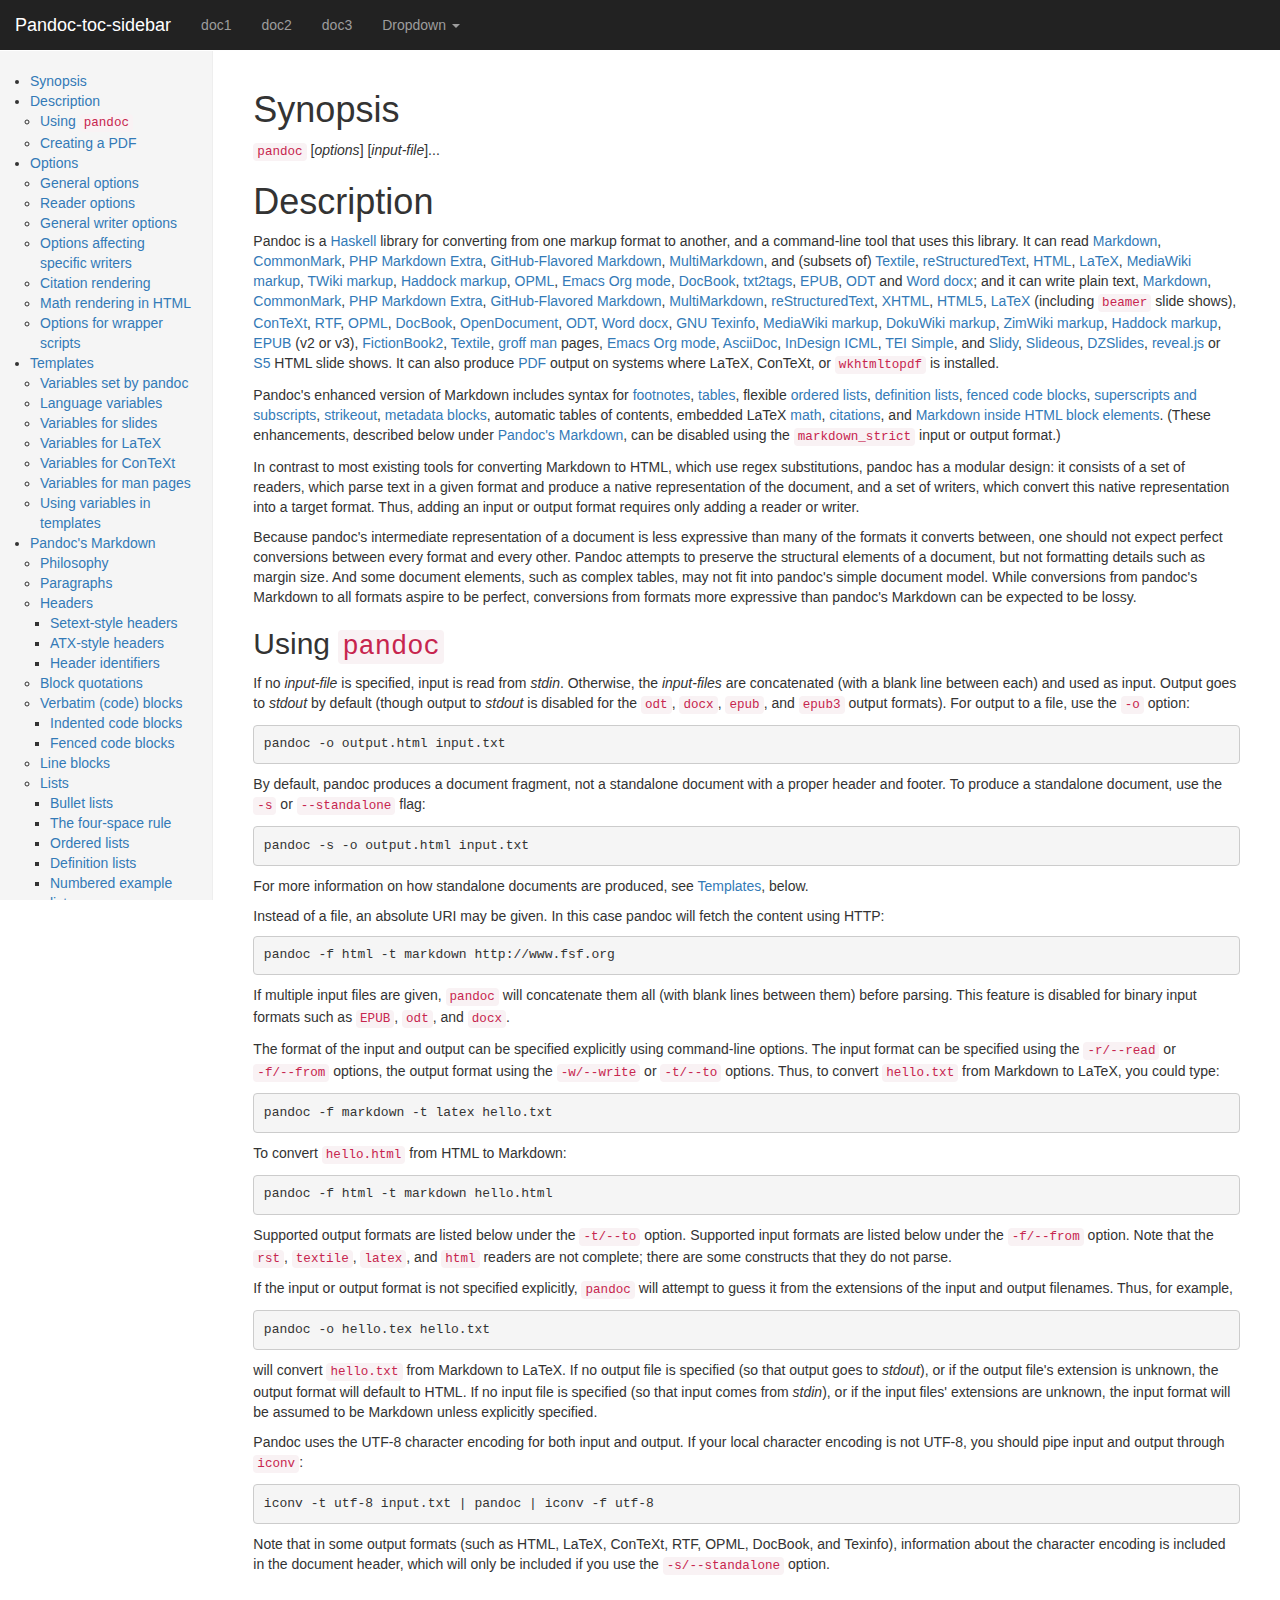
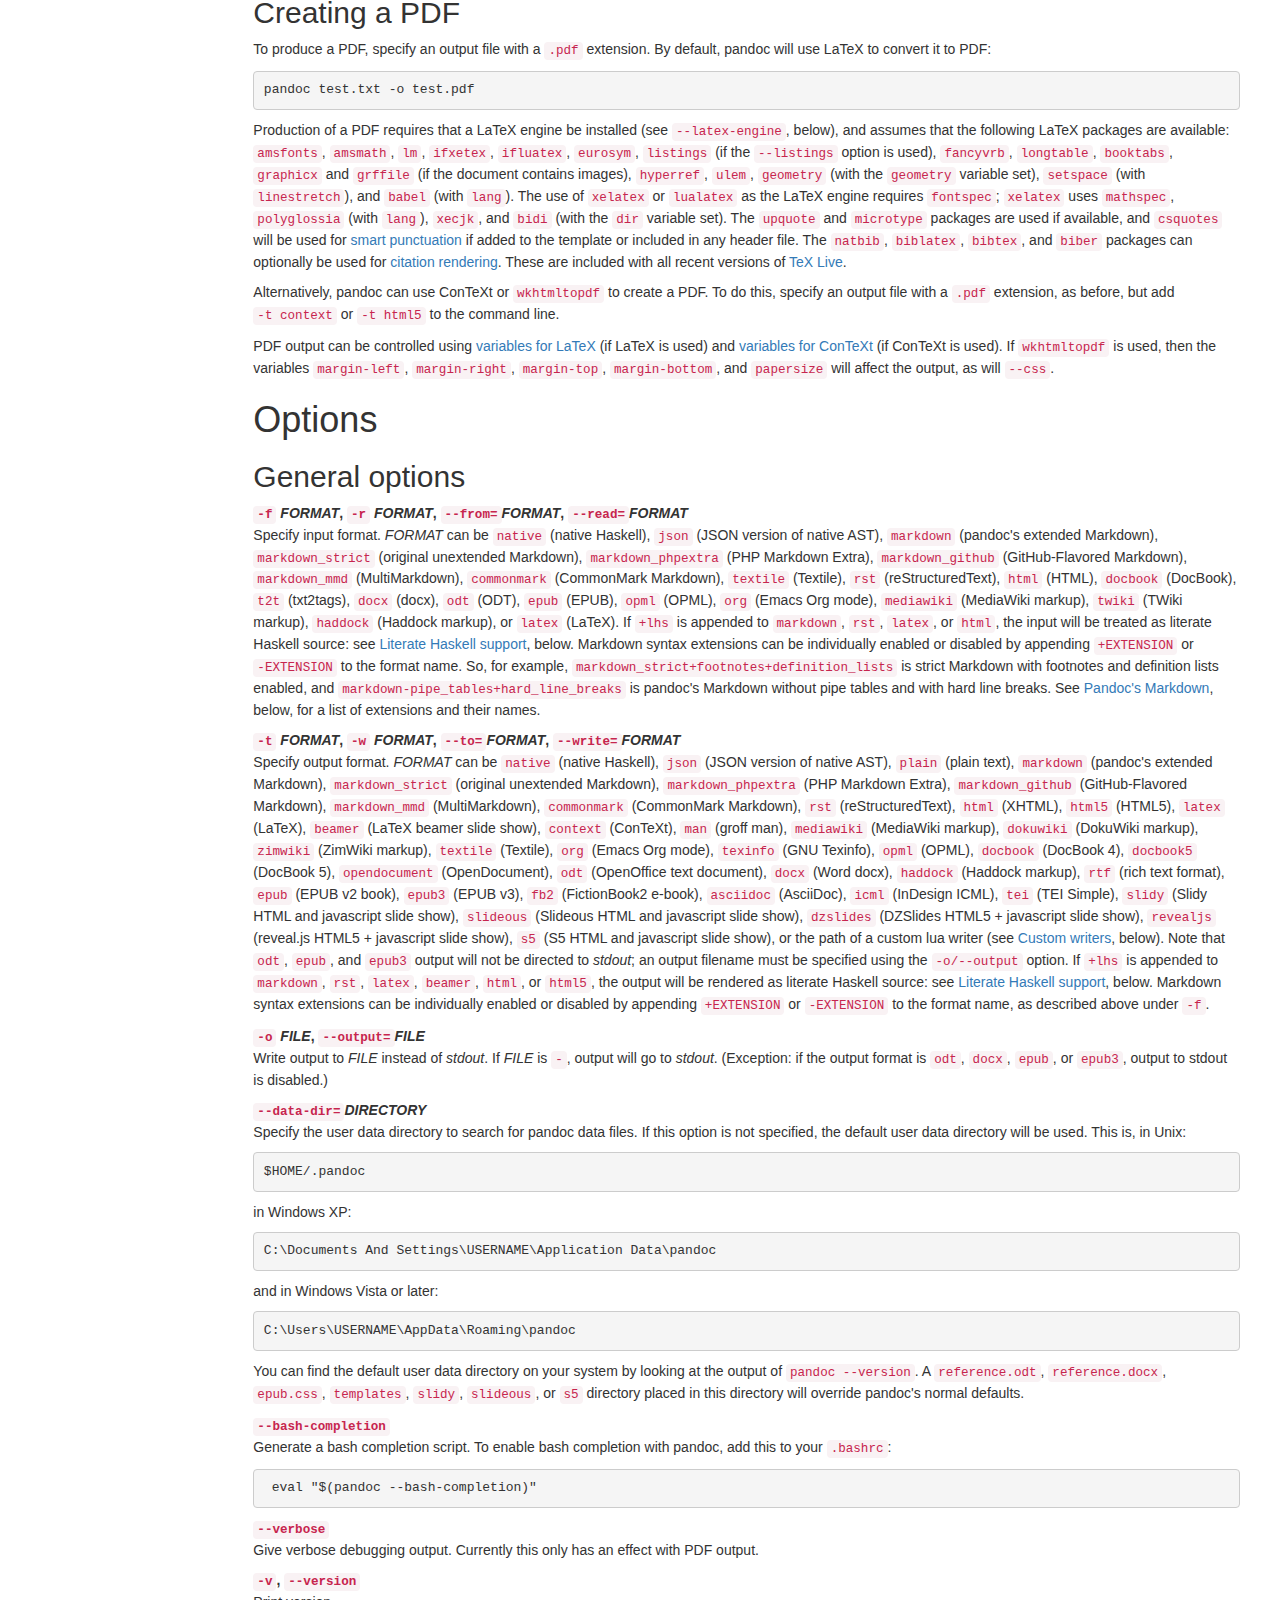
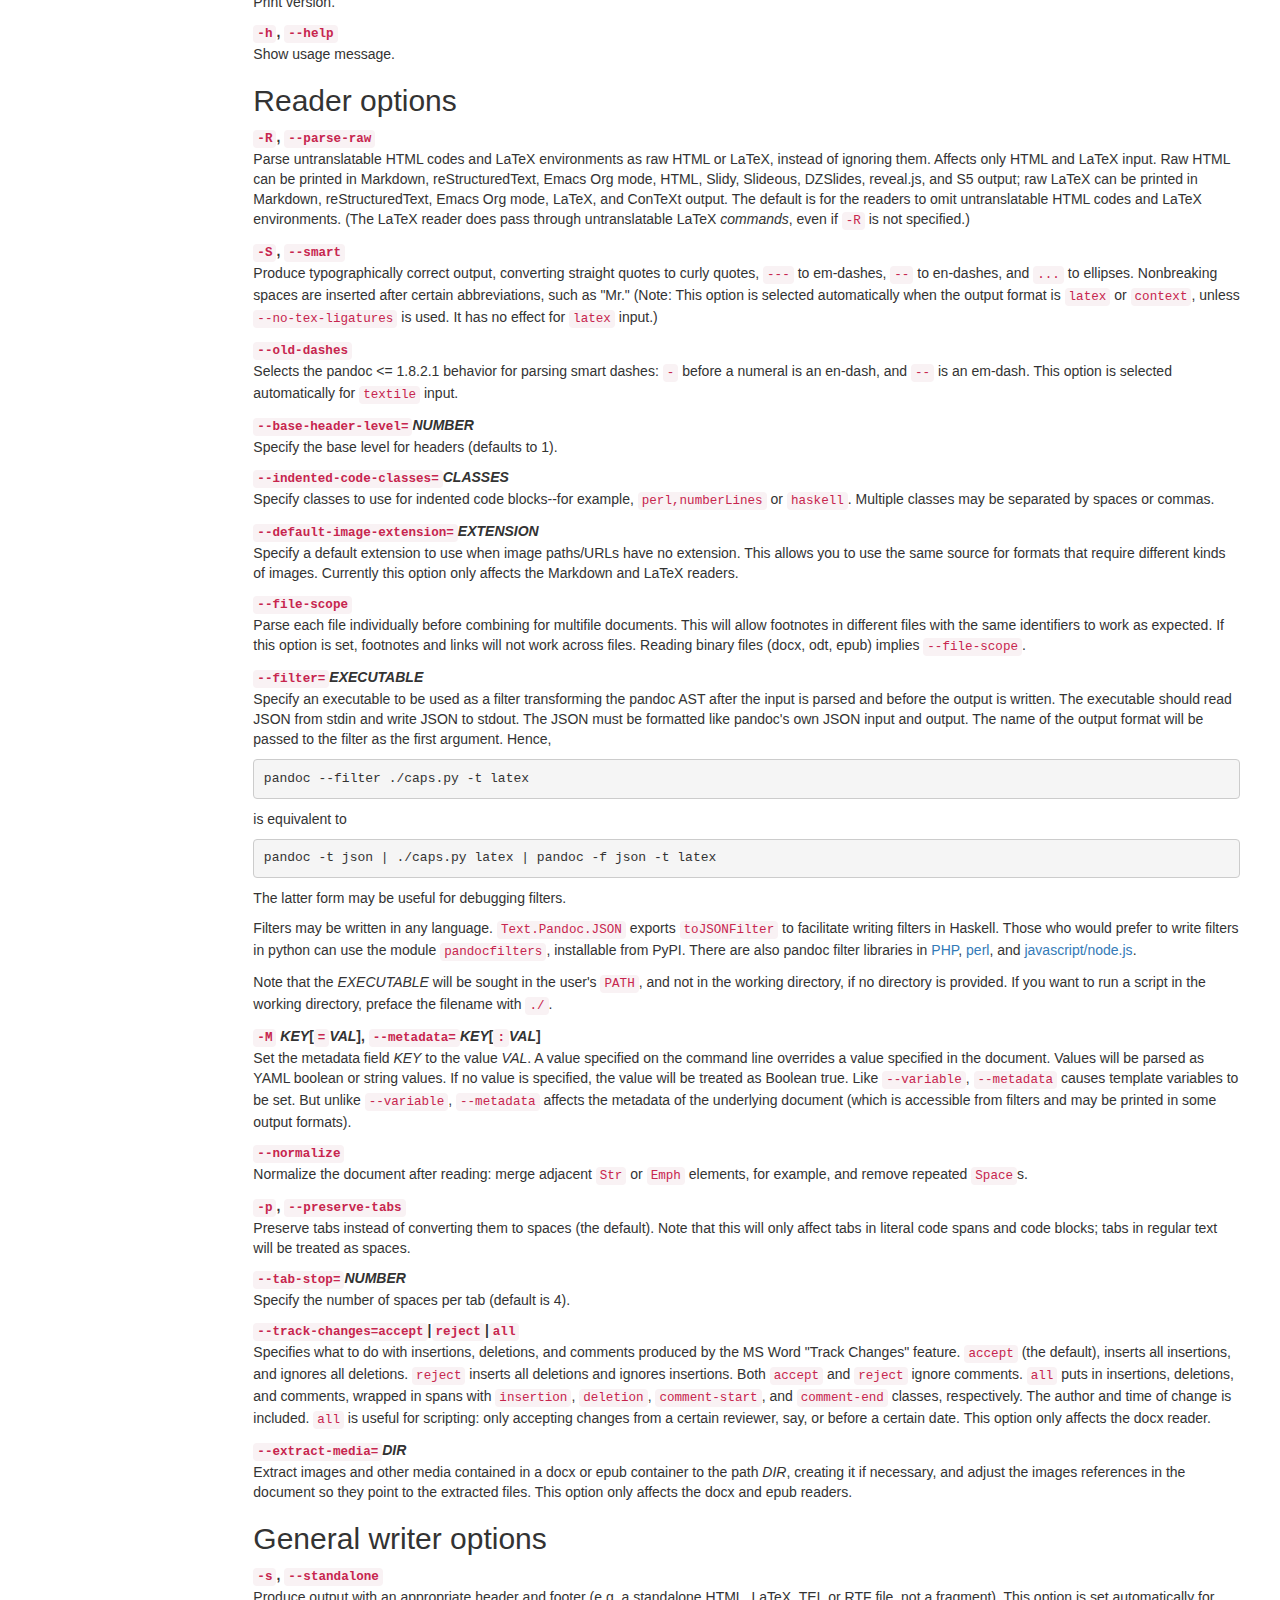
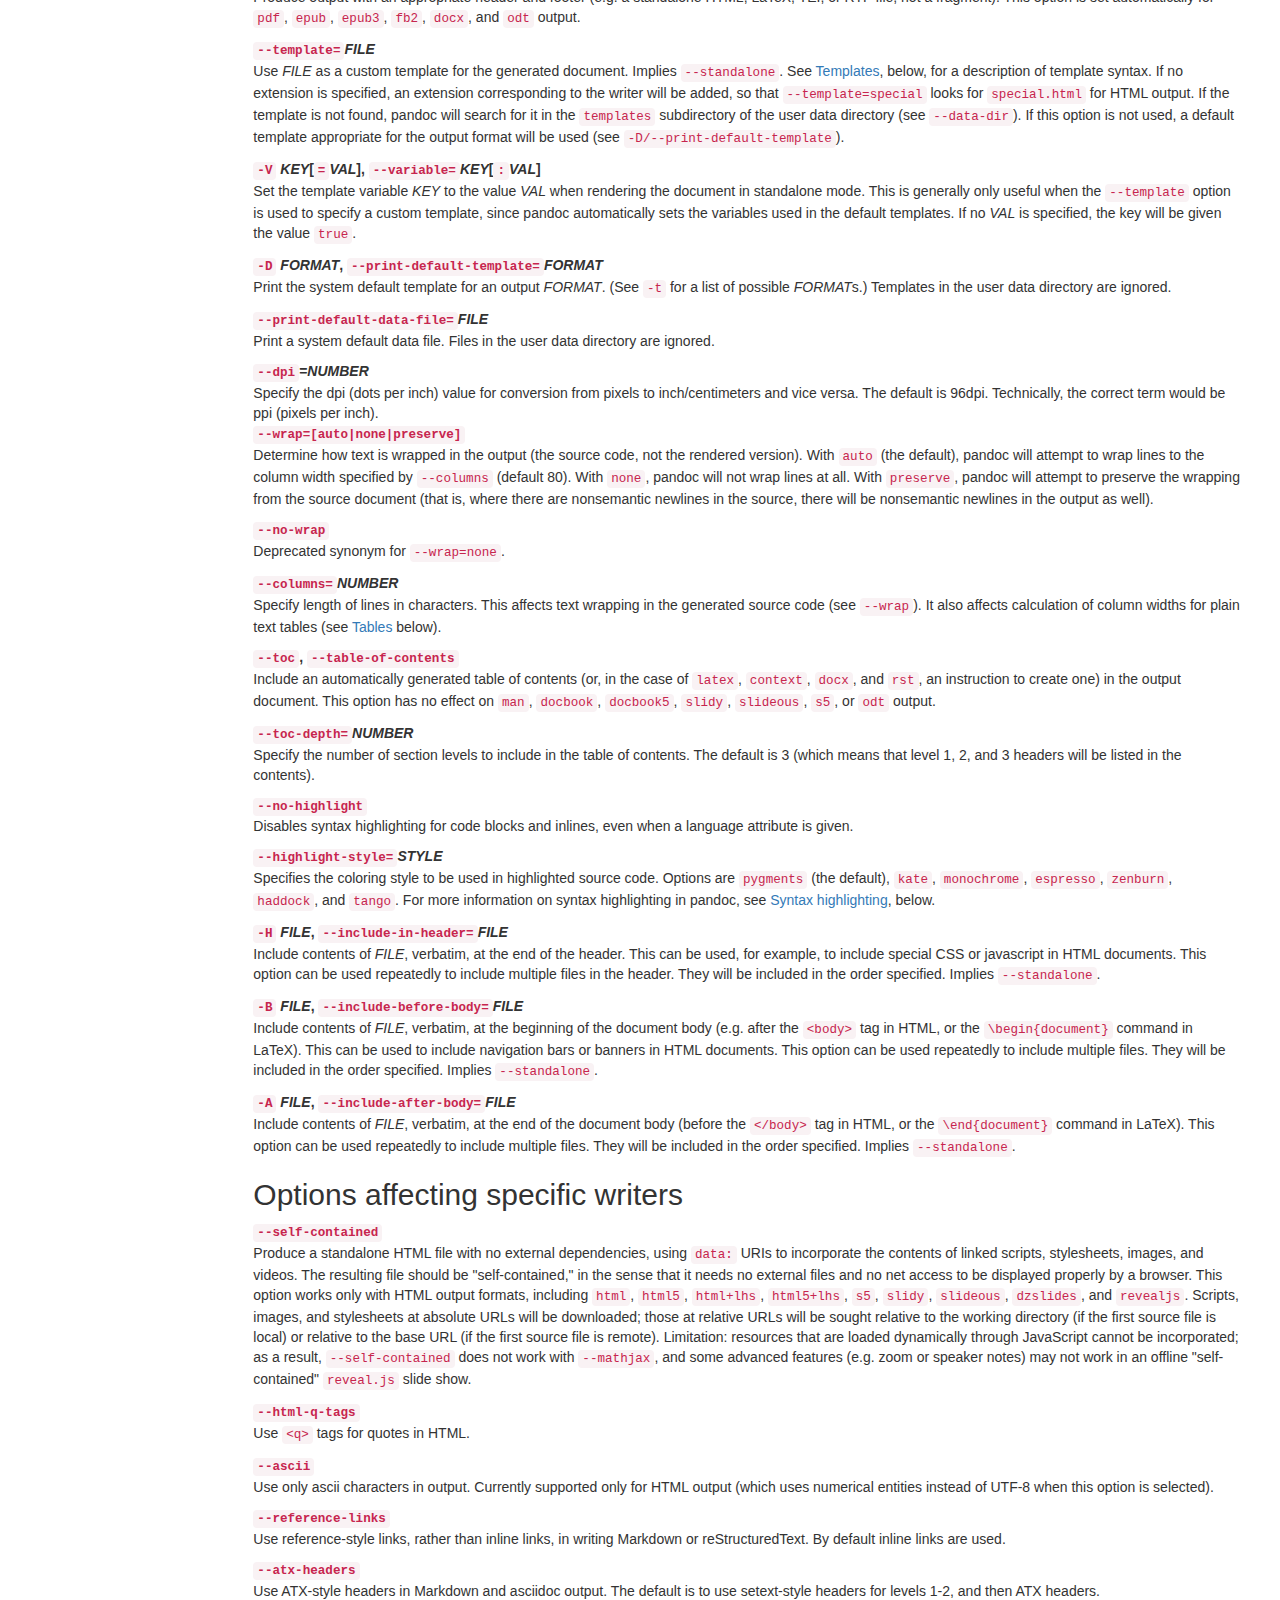
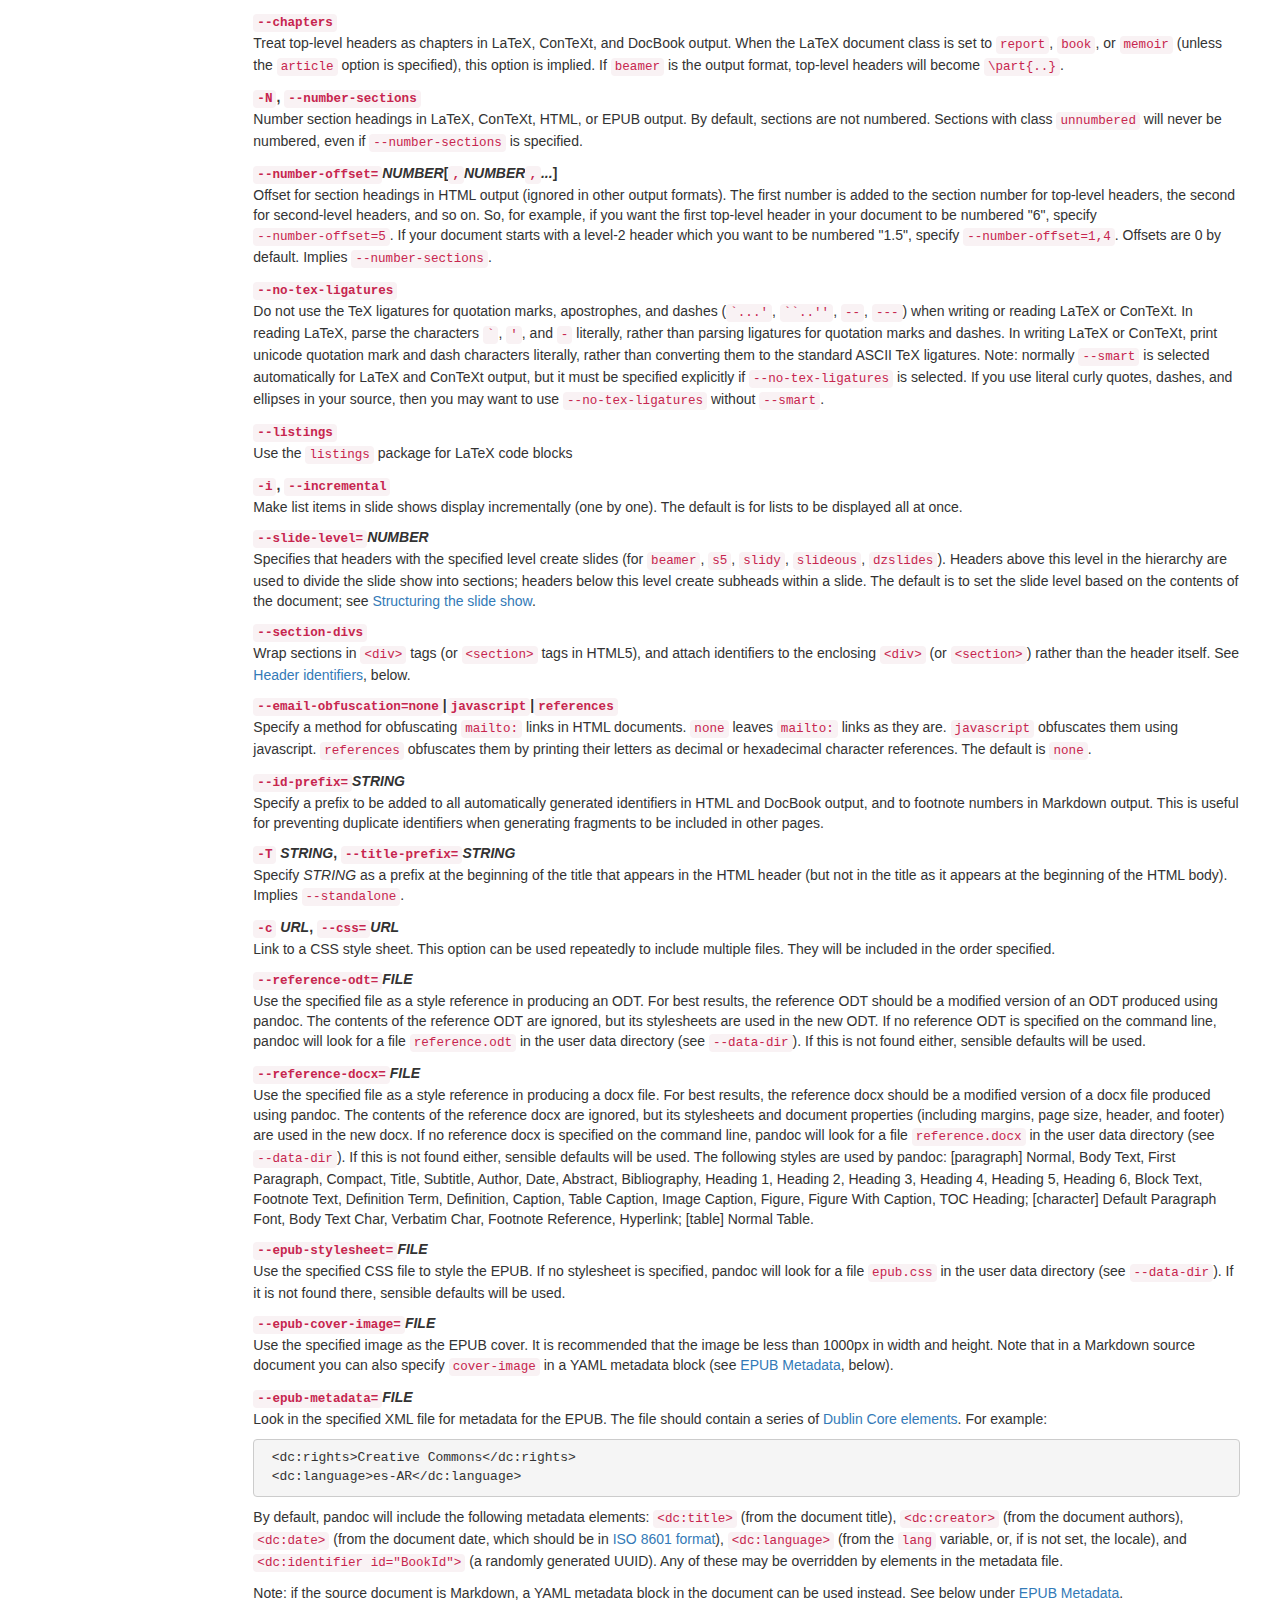
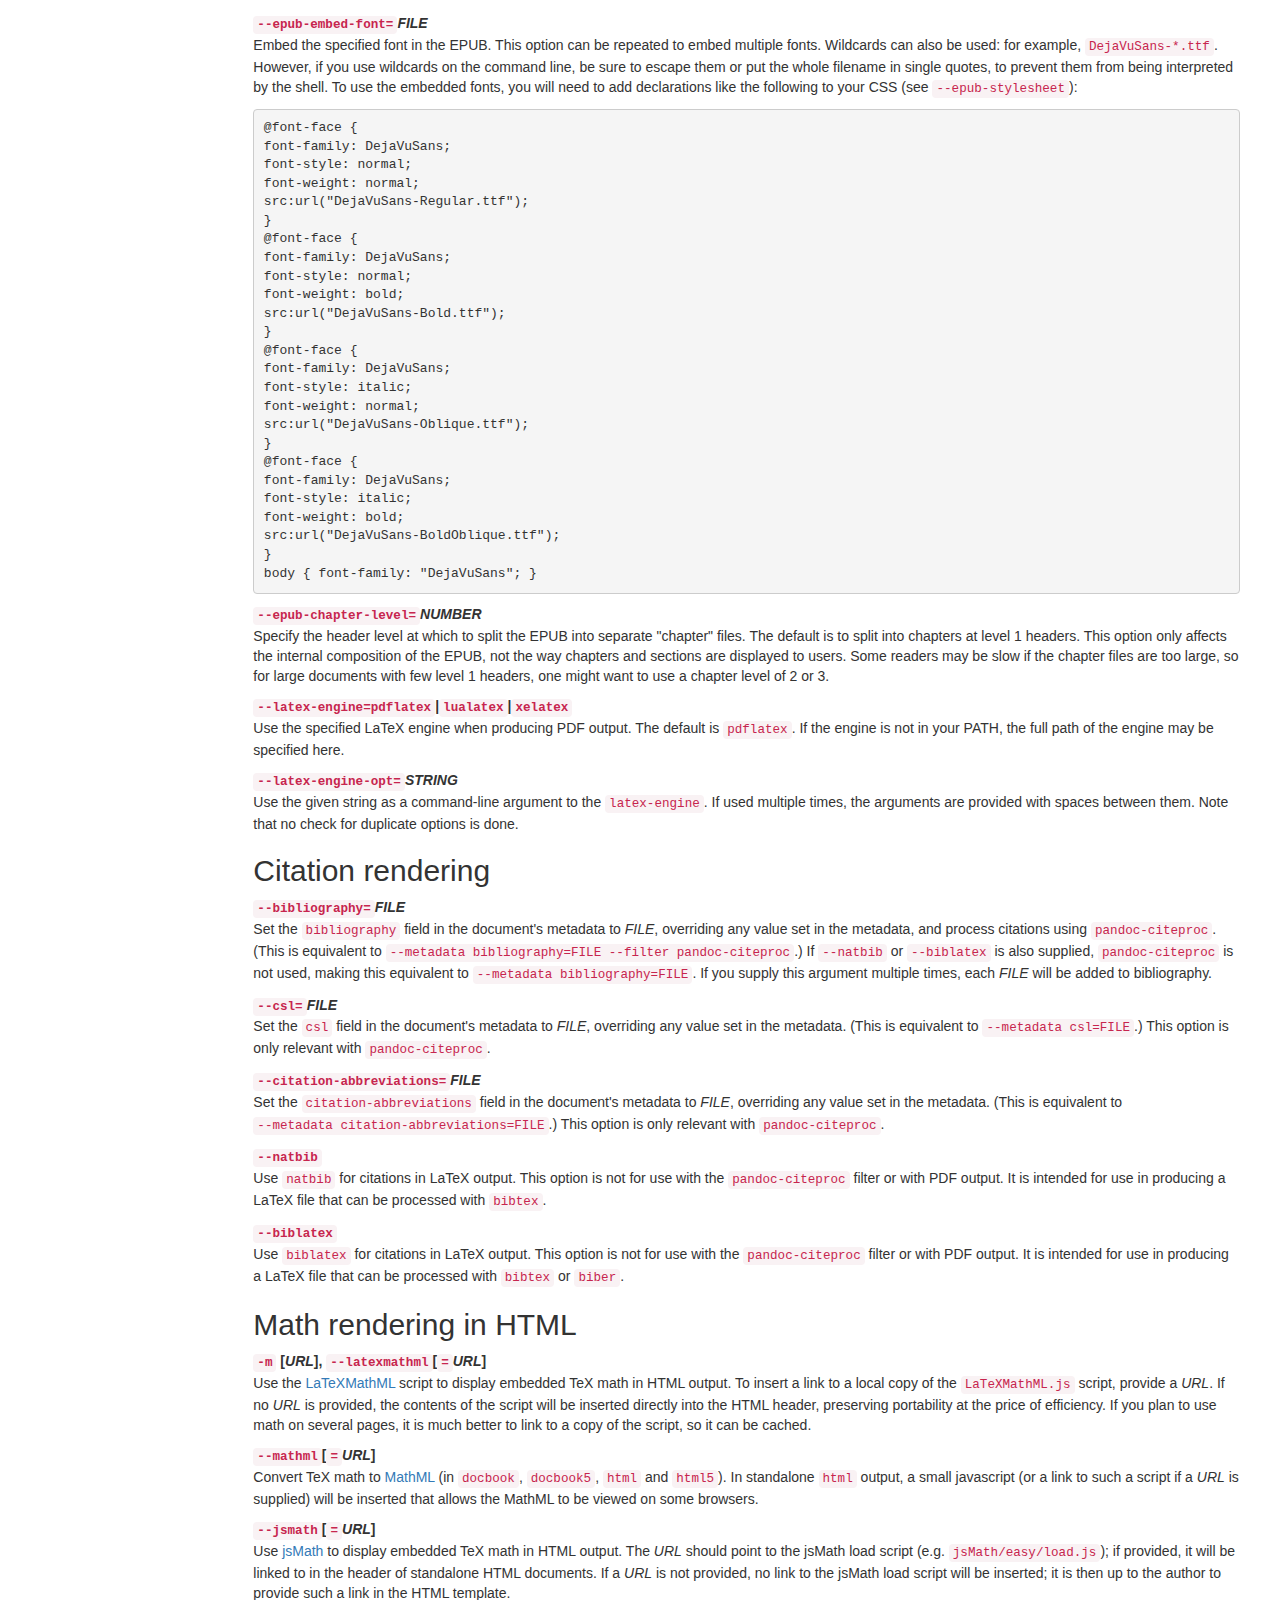
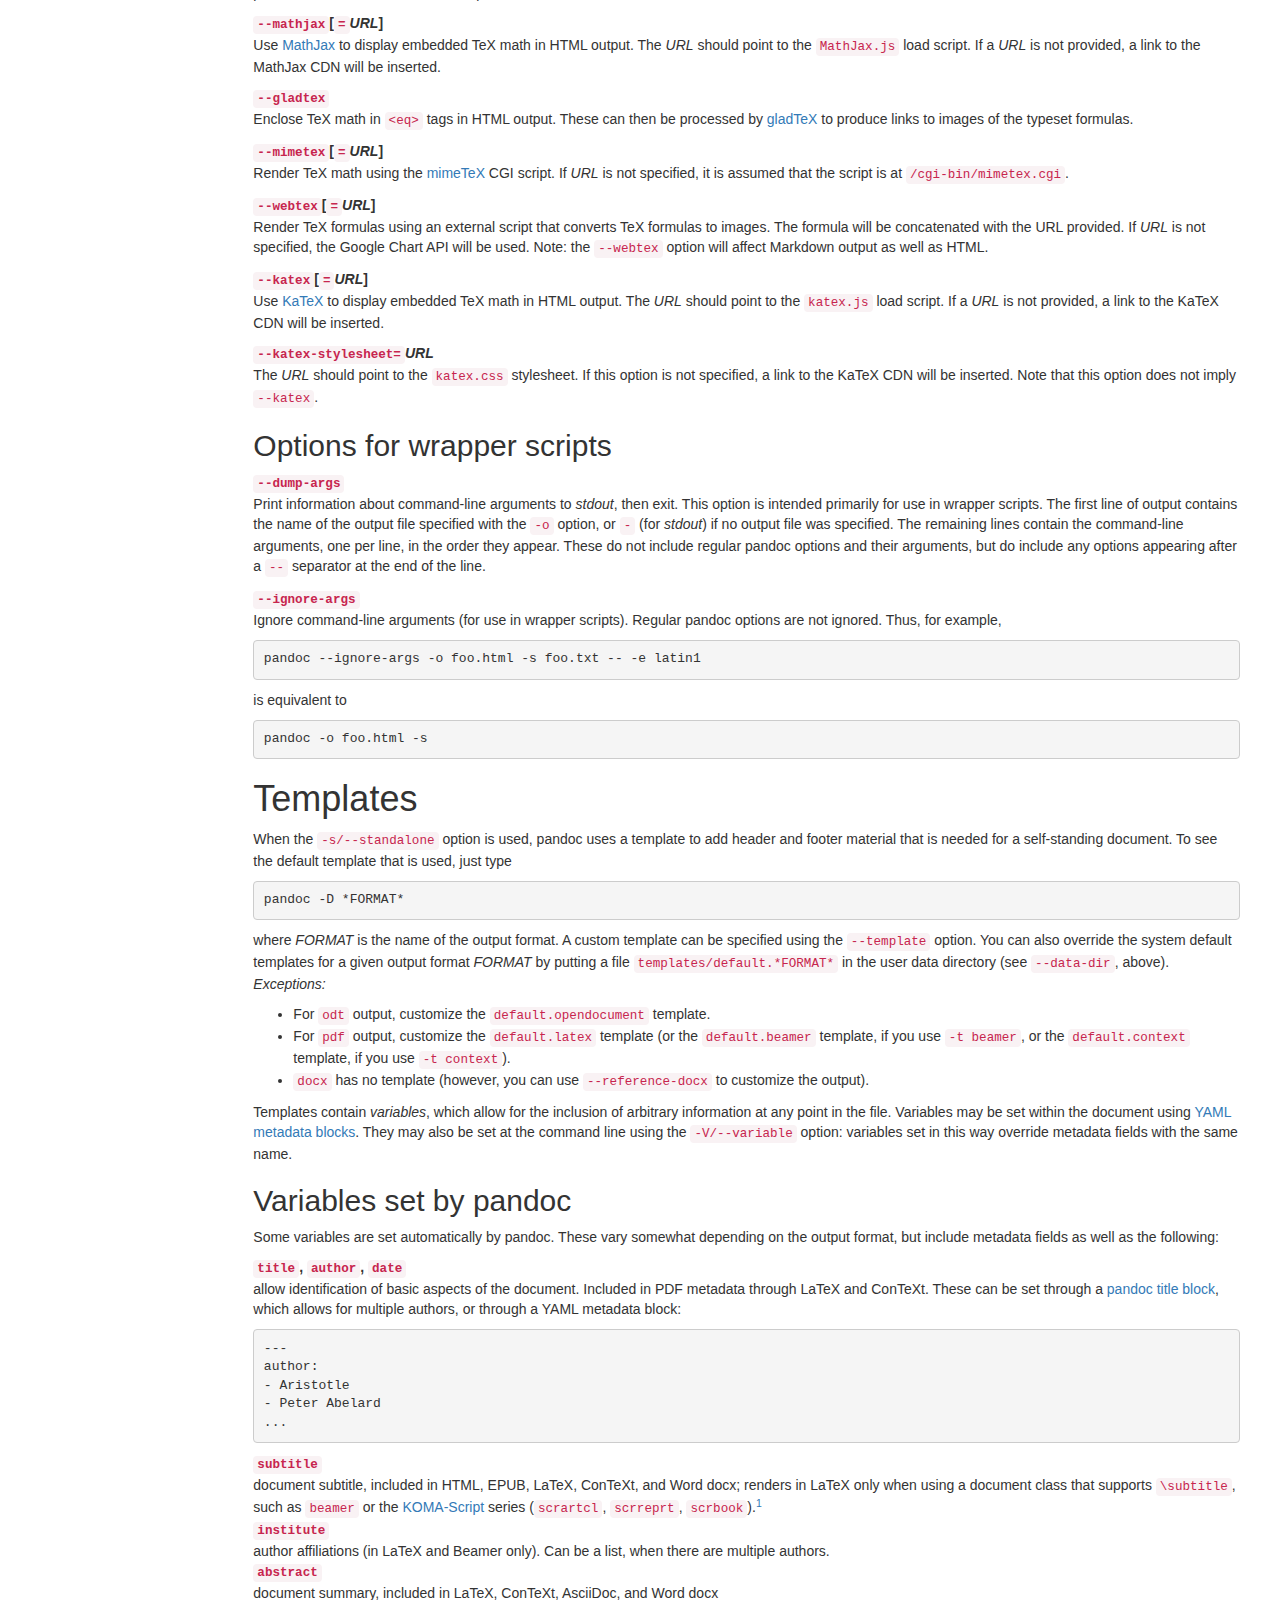
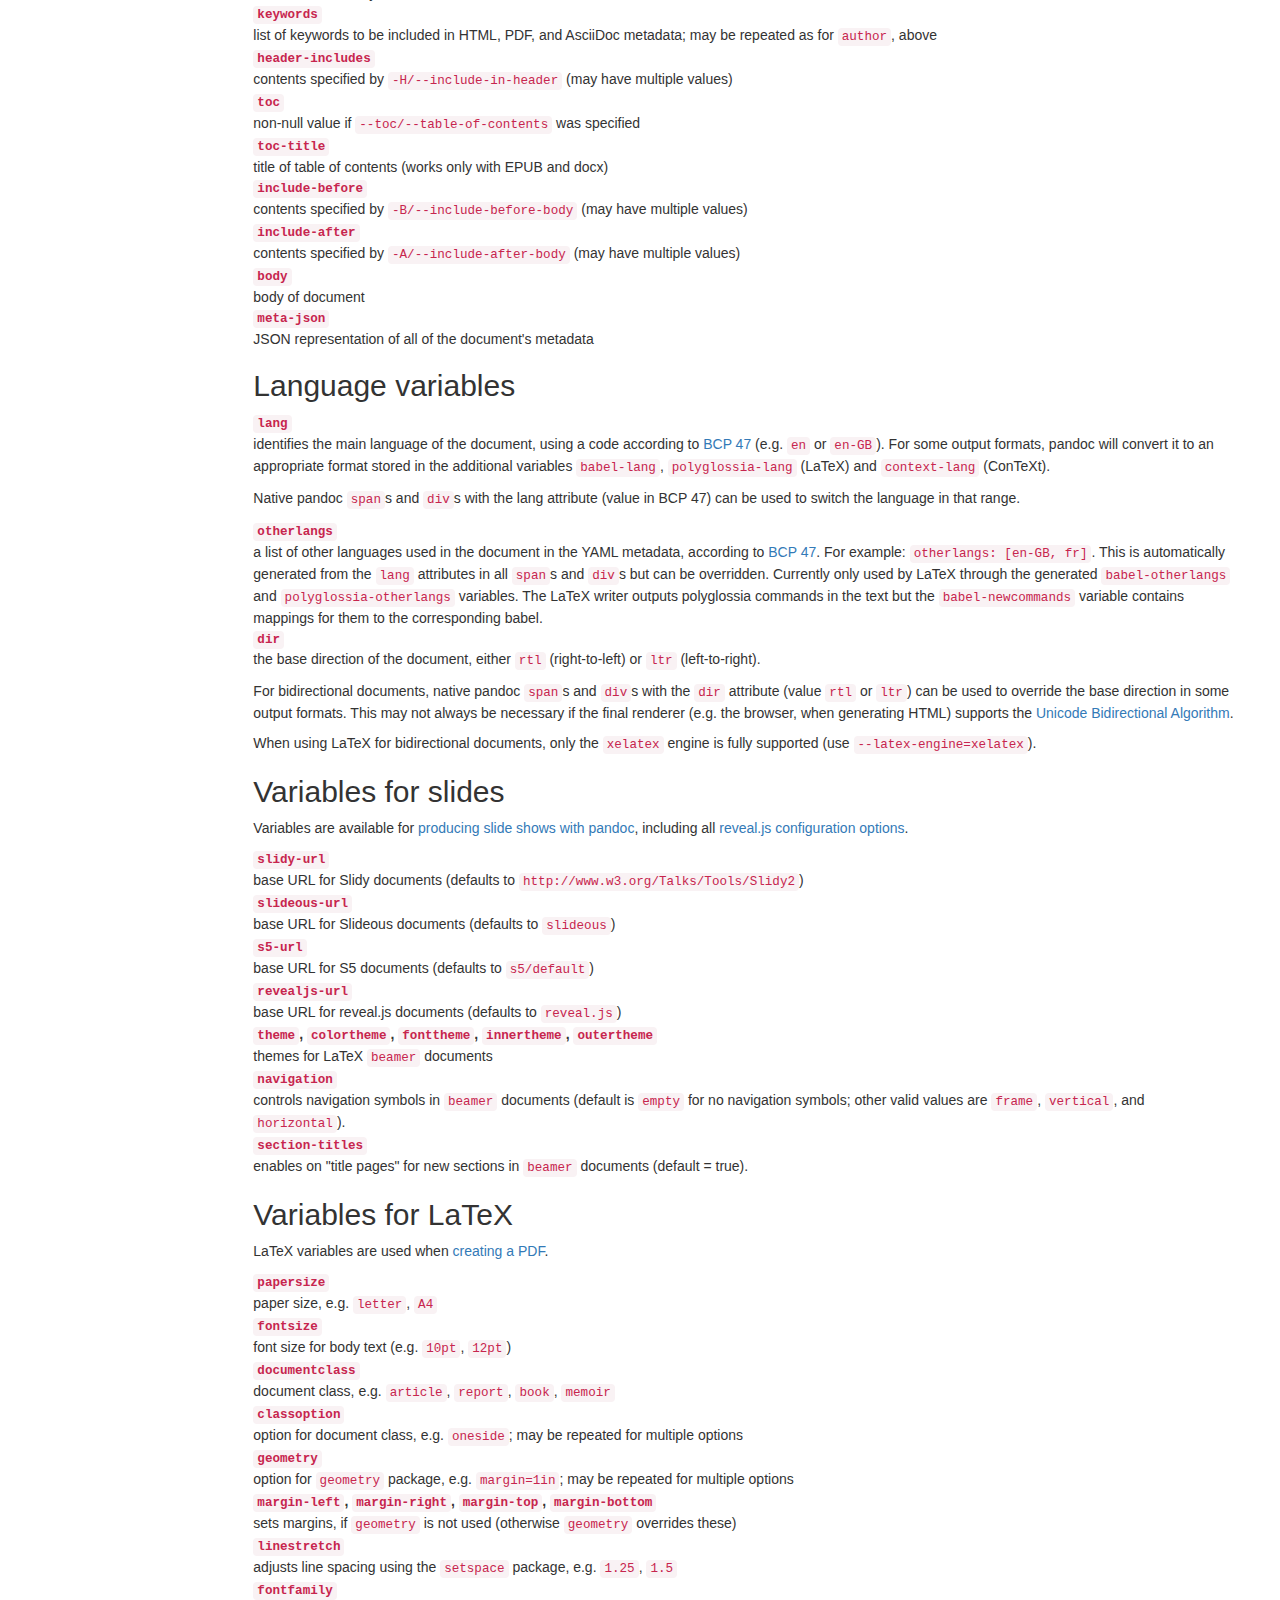
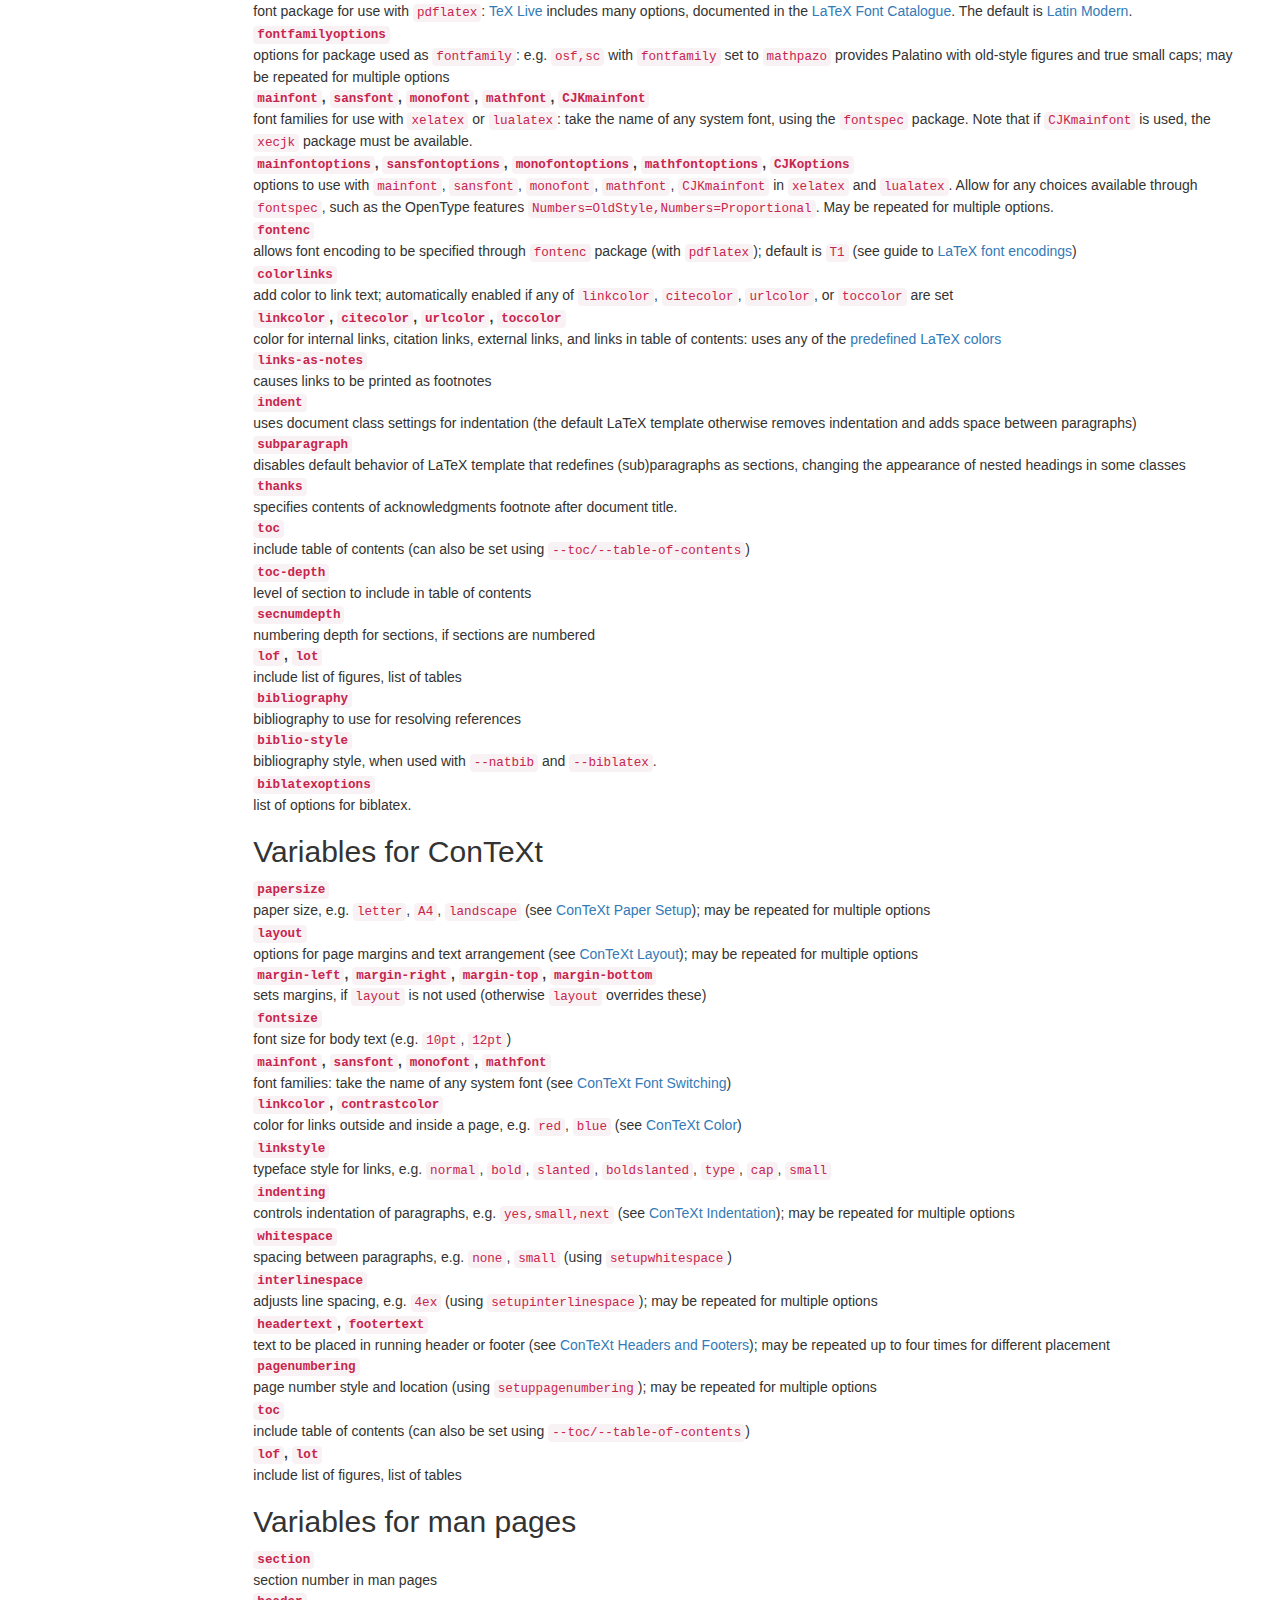
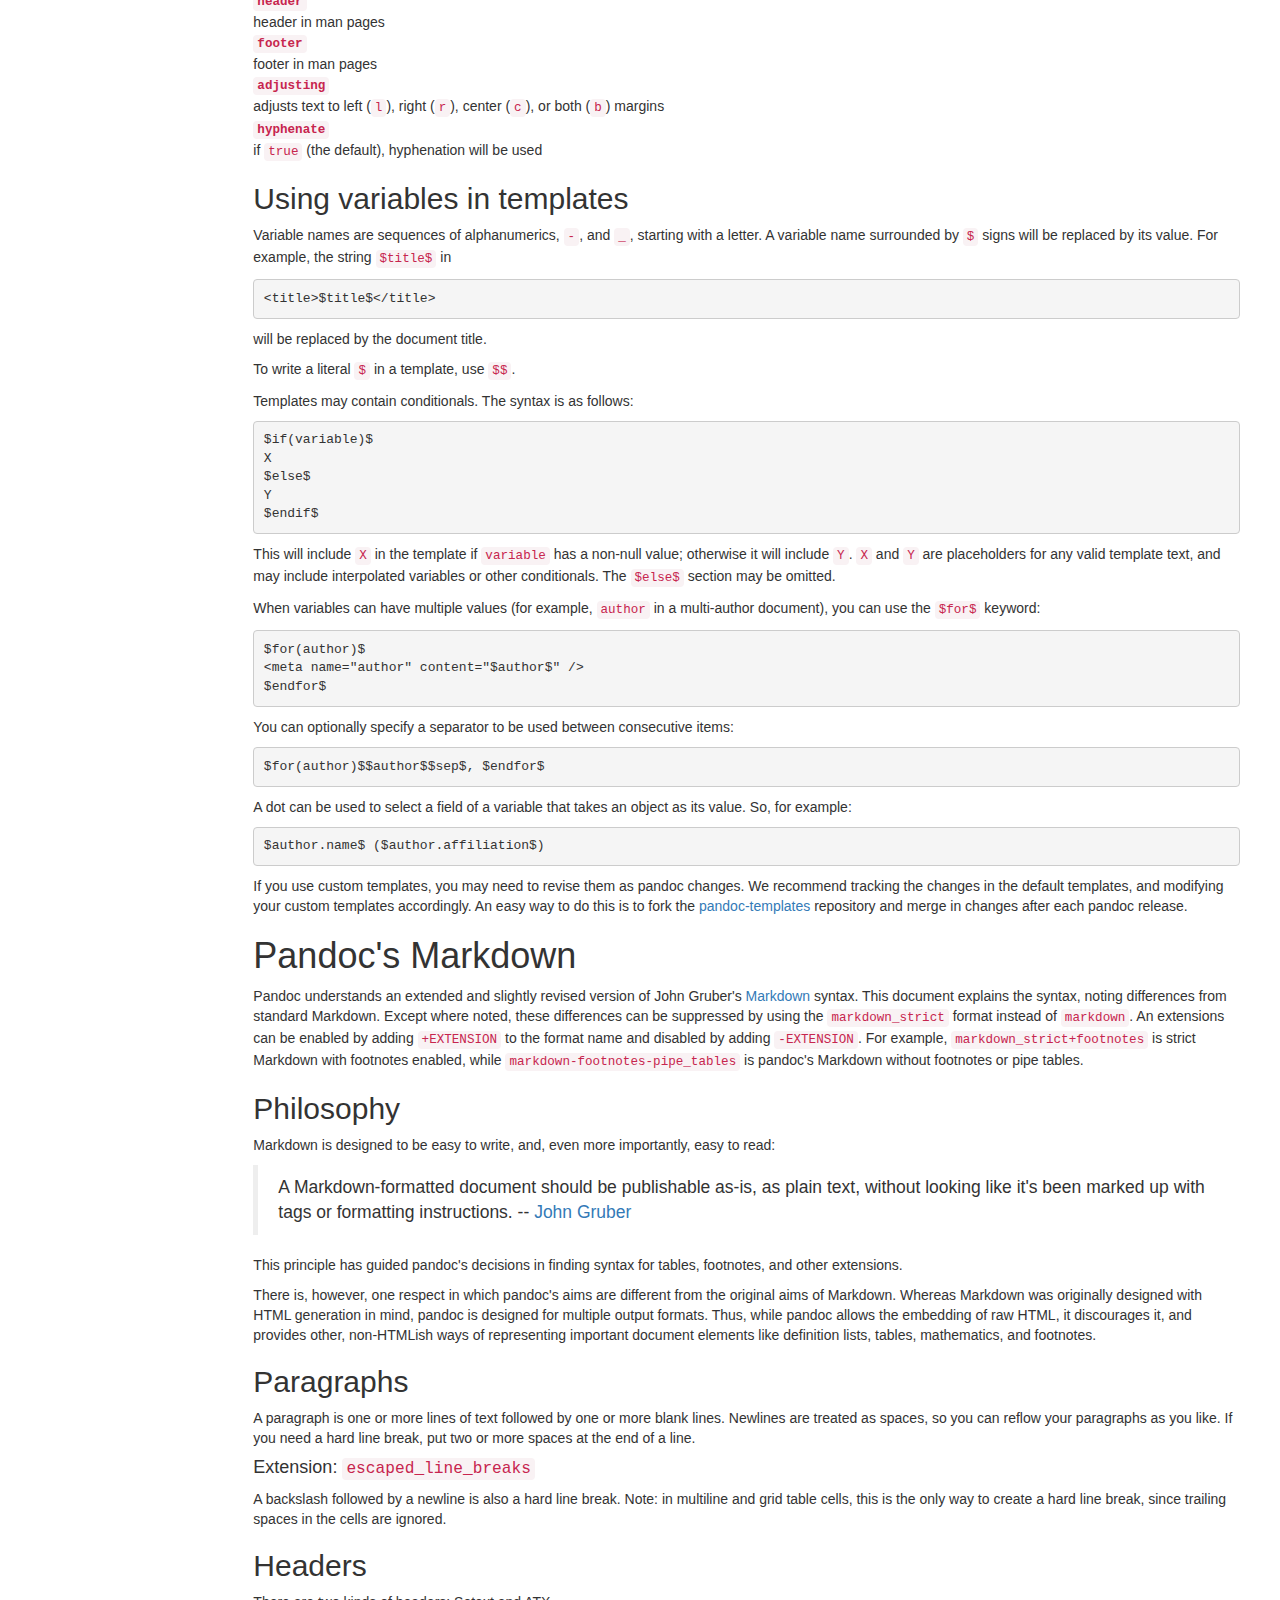
<file: outWithTOC.html>
<!DOCTYPE html>
<html>
  <head>
    <meta charset="utf-8">
    <meta http-equiv="X-UA-Compatible" content="IE=edge">
    <meta name="viewport" content="width=device-width, initial-scale=1">
    <!-- The above 3 meta tags *must* come first in the head; any other head content must come *after* these tags -->
    <meta name="generator" content="pandoc">
    <meta name="description" content="">
    <meta name="author" content="John MacFarlane">
    <meta name="dcterms.date" content="2016-07-17">

    <title>Pandoc User's Guide</title>

    <!-- Bootstrap core CSS -->
    <link href="css/bootstrap.min.css" rel="stylesheet">

    <!-- IE10 viewport hack for Surface/desktop Windows 8 bug -->
    <link href="css/ie10-viewport-bug-workaround.css" rel="stylesheet">

    <!-- Custom styles for this template -->
    <link href="css/dashboard.css" rel="stylesheet">

    <!-- HTML5 shim and Respond.js for IE8 support of HTML5 elements and media queries -->
    <!--[if lt IE 9]>
      <script src="https://oss.maxcdn.com/html5shiv/3.7.2/html5shiv.min.js"></script>
      <script src="https://oss.maxcdn.com/respond/1.4.2/respond.min.js"></script>
    <![endif]-->
    <style type="text/css">code{white-space: pre;}</style>
    <style type="text/css">.sidebar ul{padding-left: 10px;}</style>
  </head>

  <body>
    <nav class="navbar navbar-inverse navbar-fixed-top">
      <div class="container-fluid">
        <div class="navbar-header">
          <button type="button" class="navbar-toggle collapsed" data-toggle="collapse" data-target="#navbar" aria-expanded="false" aria-controls="navbar">
            <span class="sr-only">Toggle navigation</span>
            <span class="icon-bar"></span>
            <span class="icon-bar"></span>
            <span class="icon-bar"></span>
          </button>
          <a class="navbar-brand" href="#">Pandoc-toc-sidebar</a>
        </div>
        <div id="navbar" class="navbar-collapse collapse">
          <ul class="nav navbar-nav">
            <li><a href="#">doc1</a></li>
            <li><a href="#">doc2</a></li>
            <li><a href="#">doc3</a></li>
            <li class="dropdown">
              <a href="#" class="dropdown-toggle" data-toggle="dropdown" role="button" aria-haspopup="true" aria-expanded="false">Dropdown <span class="caret"></span></a>
              <ul class="dropdown-menu">
                <li><a href="#">Action</a></li>
                <li><a href="#">Another action</a></li>
                <li><a href="#">Something else here</a></li>
                <li role="separator" class="divider"></li>
                <li class="dropdown-header">Nav header</li>
                <li><a href="#">Separated link</a></li>
                <li><a href="#">One more separated link</a></li>
              </ul>
            </li>
          </ul>
        </div>
      </div>
    </nav>

    <div class="container-fluid">
      <div class="row">
        <div id="sidebar" class="col-sm-3 col-md-2 sidebar">
          <!--<ul class="nav nav-sidebar">
            <li class="active"><a href="#">Overview <span class="sr-only">(current)</span></a></li>
          </ul>-->
          <ul>
          <li><a href="#synopsis">Synopsis</a></li>
          <li><a href="#description">Description</a><ul>
          <li><a href="#using-pandoc">Using <code>pandoc</code></a></li>
          <li><a href="#creating-a-pdf">Creating a PDF</a></li>
          </ul></li>
          <li><a href="#options">Options</a><ul>
          <li><a href="#general-options">General options</a></li>
          <li><a href="#reader-options">Reader options</a></li>
          <li><a href="#general-writer-options">General writer options</a></li>
          <li><a href="#options-affecting-specific-writers">Options affecting specific writers</a></li>
          <li><a href="#citation-rendering">Citation rendering</a></li>
          <li><a href="#math-rendering-in-html">Math rendering in HTML</a></li>
          <li><a href="#options-for-wrapper-scripts">Options for wrapper scripts</a></li>
          </ul></li>
          <li><a href="#templates">Templates</a><ul>
          <li><a href="#variables-set-by-pandoc">Variables set by pandoc</a></li>
          <li><a href="#language-variables">Language variables</a></li>
          <li><a href="#variables-for-slides">Variables for slides</a></li>
          <li><a href="#variables-for-latex">Variables for LaTeX</a></li>
          <li><a href="#variables-for-context">Variables for ConTeXt</a></li>
          <li><a href="#variables-for-man-pages">Variables for man pages</a></li>
          <li><a href="#using-variables-in-templates">Using variables in templates</a></li>
          </ul></li>
          <li><a href="#pandocs-markdown">Pandoc's Markdown</a><ul>
          <li><a href="#philosophy">Philosophy</a></li>
          <li><a href="#paragraphs">Paragraphs</a></li>
          <li><a href="#headers">Headers</a><ul>
          <li><a href="#setext-style-headers">Setext-style headers</a></li>
          <li><a href="#atx-style-headers">ATX-style headers</a></li>
          <li><a href="#header-identifiers">Header identifiers</a></li>
          </ul></li>
          <li><a href="#block-quotations">Block quotations</a></li>
          <li><a href="#verbatim-code-blocks">Verbatim (code) blocks</a><ul>
          <li><a href="#indented-code-blocks">Indented code blocks</a></li>
          <li><a href="#fenced-code-blocks">Fenced code blocks</a></li>
          </ul></li>
          <li><a href="#line-blocks">Line blocks</a></li>
          <li><a href="#lists">Lists</a><ul>
          <li><a href="#bullet-lists">Bullet lists</a></li>
          <li><a href="#the-four-space-rule">The four-space rule</a></li>
          <li><a href="#ordered-lists">Ordered lists</a></li>
          <li><a href="#definition-lists">Definition lists</a></li>
          <li><a href="#numbered-example-lists">Numbered example lists</a></li>
          <li><a href="#compact-and-loose-lists">Compact and loose lists</a></li>
          <li><a href="#ending-a-list">Ending a list</a></li>
          </ul></li>
          <li><a href="#horizontal-rules">Horizontal rules</a></li>
          <li><a href="#tables">Tables</a></li>
          <li><a href="#metadata-blocks">Metadata blocks</a></li>
          <li><a href="#backslash-escapes">Backslash escapes</a></li>
          <li><a href="#smart-punctuation">Smart punctuation</a></li>
          <li><a href="#inline-formatting">Inline formatting</a><ul>
          <li><a href="#emphasis">Emphasis</a></li>
          <li><a href="#strikeout">Strikeout</a></li>
          <li><a href="#superscripts-and-subscripts">Superscripts and subscripts</a></li>
          <li><a href="#verbatim">Verbatim</a></li>
          <li><a href="#small-caps">Small caps</a></li>
          </ul></li>
          <li><a href="#math">Math</a></li>
          <li><a href="#raw-html">Raw HTML</a></li>
          <li><a href="#raw-tex">Raw TeX</a></li>
          <li><a href="#latex-macros">LaTeX macros</a></li>
          <li><a href="#links">Links</a><ul>
          <li><a href="#automatic-links">Automatic links</a></li>
          <li><a href="#inline-links">Inline links</a></li>
          <li><a href="#reference-links">Reference links</a></li>
          <li><a href="#internal-links">Internal links</a></li>
          </ul></li>
          <li><a href="#images">Images</a></li>
          <li><a href="#footnotes">Footnotes</a></li>
          <li><a href="#citations">Citations</a></li>
          <li><a href="#non-pandoc-extensions">Non-pandoc extensions</a></li>
          <li><a href="#markdown-variants">Markdown variants</a></li>
          <li><a href="#extensions-with-formats-other-than-markdown">Extensions with formats other than Markdown</a></li>
          </ul></li>
          <li><a href="#producing-slide-shows-with-pandoc">Producing slide shows with pandoc</a><ul>
          <li><a href="#structuring-the-slide-show">Structuring the slide show</a></li>
          <li><a href="#incremental-lists">Incremental lists</a></li>
          <li><a href="#inserting-pauses">Inserting pauses</a></li>
          <li><a href="#styling-the-slides">Styling the slides</a></li>
          <li><a href="#speaker-notes">Speaker notes</a></li>
          <li><a href="#frame-attributes-in-beamer">Frame attributes in beamer</a></li>
          </ul></li>
          <li><a href="#creating-epubs-with-pandoc">Creating EPUBs with pandoc</a><ul>
          <li><a href="#epub-metadata">EPUB Metadata</a></li>
          <li><a href="#linked-media">Linked media</a></li>
          </ul></li>
          <li><a href="#literate-haskell-support">Literate Haskell support</a></li>
          <li><a href="#syntax-highlighting">Syntax highlighting</a></li>
          <li><a href="#custom-writers">Custom writers</a></li>
          <li><a href="#authors">Authors</a></li>
          </ul>
        </div>
        <div class="col-sm-9 col-sm-offset-3 col-md-10 col-md-offset-2 main">
        
<h1 id="synopsis">Synopsis</h1>
<p><code>pandoc</code> [<em>options</em>] [<em>input-file</em>]...</p>
<h1 id="description">Description</h1>
<p>Pandoc is a <a href="https://www.haskell.org">Haskell</a> library for converting from one markup format to another, and a command-line tool that uses this library. It can read <a href="http://daringfireball.net/projects/markdown/">Markdown</a>, <a href="http://commonmark.org">CommonMark</a>, <a href="https://michelf.ca/projects/php-markdown/extra/">PHP Markdown Extra</a>, <a href="https://help.github.com/articles/github-flavored-markdown/">GitHub-Flavored Markdown</a>, <a href="http://fletcherpenney.net/multimarkdown/">MultiMarkdown</a>, and (subsets of) <a href="http://redcloth.org/textile">Textile</a>, <a href="http://docutils.sourceforge.net/docs/ref/rst/introduction.html">reStructuredText</a>, <a href="http://www.w3.org/html/">HTML</a>, <a href="http://latex-project.org">LaTeX</a>, <a href="https://www.mediawiki.org/wiki/Help:Formatting">MediaWiki markup</a>, <a href="http://twiki.org/cgi-bin/view/TWiki/TextFormattingRules">TWiki markup</a>, <a href="https://www.haskell.org/haddock/doc/html/ch03s08.html">Haddock markup</a>, <a href="http://dev.opml.org/spec2.html">OPML</a>, <a href="http://orgmode.org">Emacs Org mode</a>, <a href="http://docbook.org">DocBook</a>, <a href="http://txt2tags.org">txt2tags</a>, <a href="http://idpf.org/epub">EPUB</a>, <a href="http://en.wikipedia.org/wiki/OpenDocument">ODT</a> and <a href="http://www.microsoft.com/interop/openup/openxml/default.aspx">Word docx</a>; and it can write plain text, <a href="http://daringfireball.net/projects/markdown/">Markdown</a>, <a href="http://commonmark.org">CommonMark</a>, <a href="https://michelf.ca/projects/php-markdown/extra/">PHP Markdown Extra</a>, <a href="https://help.github.com/articles/github-flavored-markdown/">GitHub-Flavored Markdown</a>, <a href="http://fletcherpenney.net/multimarkdown/">MultiMarkdown</a>, <a href="http://docutils.sourceforge.net/docs/ref/rst/introduction.html">reStructuredText</a>, <a href="http://www.w3.org/TR/xhtml1/">XHTML</a>, <a href="http://www.w3.org/TR/html5/">HTML5</a>, <a href="http://latex-project.org">LaTeX</a> (including <a href="https://ctan.org/pkg/beamer"><code>beamer</code></a> slide shows), <a href="http://contextgarden.net/">ConTeXt</a>, <a href="http://en.wikipedia.org/wiki/Rich_Text_Format">RTF</a>, <a href="http://dev.opml.org/spec2.html">OPML</a>, <a href="http://docbook.org">DocBook</a>, <a href="http://opendocument.xml.org">OpenDocument</a>, <a href="http://en.wikipedia.org/wiki/OpenDocument">ODT</a>, <a href="http://www.microsoft.com/interop/openup/openxml/default.aspx">Word docx</a>, <a href="http://www.gnu.org/software/texinfo/">GNU Texinfo</a>, <a href="https://www.mediawiki.org/wiki/Help:Formatting">MediaWiki markup</a>, <a href="https://www.dokuwiki.org/dokuwiki">DokuWiki markup</a>, <a href="http://zim-wiki.org/manual/Help/Wiki_Syntax.html">ZimWiki markup</a>, <a href="https://www.haskell.org/haddock/doc/html/ch03s08.html">Haddock markup</a>, <a href="http://idpf.org/epub">EPUB</a> (v2 or v3), <a href="http://www.fictionbook.org/index.php/Eng:XML_Schema_Fictionbook_2.1">FictionBook2</a>, <a href="http://redcloth.org/textile">Textile</a>, <a href="http://developer.apple.com/DOCUMENTATION/Darwin/Reference/ManPages/man7/groff_man.7.html">groff man</a> pages, <a href="http://orgmode.org">Emacs Org mode</a>, <a href="http://www.methods.co.nz/asciidoc/">AsciiDoc</a>, <a href="https://www.adobe.com/content/dam/Adobe/en/devnet/indesign/cs55-docs/IDML/idml-specification.pdf">InDesign ICML</a>, <a href="https://github.com/TEIC/TEI-Simple">TEI Simple</a>, and <a href="http://www.w3.org/Talks/Tools/Slidy/">Slidy</a>, <a href="http://goessner.net/articles/slideous/">Slideous</a>, <a href="http://paulrouget.com/dzslides/">DZSlides</a>, <a href="http://lab.hakim.se/reveal-js/">reveal.js</a> or <a href="http://meyerweb.com/eric/tools/s5/">S5</a> HTML slide shows. It can also produce <a href="https://www.adobe.com/pdf/">PDF</a> output on systems where LaTeX, ConTeXt, or <code>wkhtmltopdf</code> is installed.</p>
<p>Pandoc's enhanced version of Markdown includes syntax for <a href="#footnotes">footnotes</a>, <a href="#tables">tables</a>, flexible <a href="#ordered-lists">ordered lists</a>, <a href="#definition-lists">definition lists</a>, <a href="#fenced-code-blocks">fenced code blocks</a>, <a href="#superscripts-and-subscripts">superscripts and subscripts</a>, <a href="#strikeout">strikeout</a>, <a href="#metadata-blocks">metadata blocks</a>, automatic tables of contents, embedded LaTeX <a href="#math">math</a>, <a href="#citations">citations</a>, and <a href="#extension-markdown_in_html_blocks">Markdown inside HTML block elements</a>. (These enhancements, described below under <a href="#pandocs-markdown">Pandoc's Markdown</a>, can be disabled using the <code>markdown_strict</code> input or output format.)</p>
<p>In contrast to most existing tools for converting Markdown to HTML, which use regex substitutions, pandoc has a modular design: it consists of a set of readers, which parse text in a given format and produce a native representation of the document, and a set of writers, which convert this native representation into a target format. Thus, adding an input or output format requires only adding a reader or writer.</p>
<p>Because pandoc's intermediate representation of a document is less expressive than many of the formats it converts between, one should not expect perfect conversions between every format and every other. Pandoc attempts to preserve the structural elements of a document, but not formatting details such as margin size. And some document elements, such as complex tables, may not fit into pandoc's simple document model. While conversions from pandoc's Markdown to all formats aspire to be perfect, conversions from formats more expressive than pandoc's Markdown can be expected to be lossy.</p>
<h2 id="using-pandoc">Using <code>pandoc</code></h2>
<p>If no <em>input-file</em> is specified, input is read from <em>stdin</em>. Otherwise, the <em>input-files</em> are concatenated (with a blank line between each) and used as input. Output goes to <em>stdout</em> by default (though output to <em>stdout</em> is disabled for the <code>odt</code>, <code>docx</code>, <code>epub</code>, and <code>epub3</code> output formats). For output to a file, use the <code>-o</code> option:</p>
<pre><code>pandoc -o output.html input.txt</code></pre>
<p>By default, pandoc produces a document fragment, not a standalone document with a proper header and footer. To produce a standalone document, use the <code>-s</code> or <code>--standalone</code> flag:</p>
<pre><code>pandoc -s -o output.html input.txt</code></pre>
<p>For more information on how standalone documents are produced, see <a href="#templates">Templates</a>, below.</p>
<p>Instead of a file, an absolute URI may be given. In this case pandoc will fetch the content using HTTP:</p>
<pre><code>pandoc -f html -t markdown http://www.fsf.org</code></pre>
<p>If multiple input files are given, <code>pandoc</code> will concatenate them all (with blank lines between them) before parsing. This feature is disabled for binary input formats such as <code>EPUB</code>, <code>odt</code>, and <code>docx</code>.</p>
<p>The format of the input and output can be specified explicitly using command-line options. The input format can be specified using the <code>-r/--read</code> or <code>-f/--from</code> options, the output format using the <code>-w/--write</code> or <code>-t/--to</code> options. Thus, to convert <code>hello.txt</code> from Markdown to LaTeX, you could type:</p>
<pre><code>pandoc -f markdown -t latex hello.txt</code></pre>
<p>To convert <code>hello.html</code> from HTML to Markdown:</p>
<pre><code>pandoc -f html -t markdown hello.html</code></pre>
<p>Supported output formats are listed below under the <code>-t/--to</code> option. Supported input formats are listed below under the <code>-f/--from</code> option. Note that the <code>rst</code>, <code>textile</code>, <code>latex</code>, and <code>html</code> readers are not complete; there are some constructs that they do not parse.</p>
<p>If the input or output format is not specified explicitly, <code>pandoc</code> will attempt to guess it from the extensions of the input and output filenames. Thus, for example,</p>
<pre><code>pandoc -o hello.tex hello.txt</code></pre>
<p>will convert <code>hello.txt</code> from Markdown to LaTeX. If no output file is specified (so that output goes to <em>stdout</em>), or if the output file's extension is unknown, the output format will default to HTML. If no input file is specified (so that input comes from <em>stdin</em>), or if the input files' extensions are unknown, the input format will be assumed to be Markdown unless explicitly specified.</p>
<p>Pandoc uses the UTF-8 character encoding for both input and output. If your local character encoding is not UTF-8, you should pipe input and output through <a href="http://www.gnu.org/software/libiconv/"><code>iconv</code></a>:</p>
<pre><code>iconv -t utf-8 input.txt | pandoc | iconv -f utf-8</code></pre>
<p>Note that in some output formats (such as HTML, LaTeX, ConTeXt, RTF, OPML, DocBook, and Texinfo), information about the character encoding is included in the document header, which will only be included if you use the <code>-s/--standalone</code> option.</p>
<h2 id="creating-a-pdf">Creating a PDF</h2>
<p>To produce a PDF, specify an output file with a <code>.pdf</code> extension. By default, pandoc will use LaTeX to convert it to PDF:</p>
<pre><code>pandoc test.txt -o test.pdf</code></pre>
<p>Production of a PDF requires that a LaTeX engine be installed (see <code>--latex-engine</code>, below), and assumes that the following LaTeX packages are available: <a href="https://ctan.org/pkg/amsfonts"><code>amsfonts</code></a>, <a href="https://ctan.org/pkg/amsmath"><code>amsmath</code></a>, <a href="https://ctan.org/pkg/lm"><code>lm</code></a>, <a href="https://ctan.org/pkg/ifxetex"><code>ifxetex</code></a>, <a href="https://ctan.org/pkg/ifluatex"><code>ifluatex</code></a>, <a href="https://ctan.org/pkg/eurosym"><code>eurosym</code></a>, <a href="https://ctan.org/pkg/listings"><code>listings</code></a> (if the <code>--listings</code> option is used), <a href="https://ctan.org/pkg/fancyvrb"><code>fancyvrb</code></a>, <a href="https://ctan.org/pkg/longtable"><code>longtable</code></a>, <a href="https://ctan.org/pkg/booktabs"><code>booktabs</code></a>, <a href="https://ctan.org/pkg/graphicx"><code>graphicx</code></a> and <a href="https://ctan.org/pkg/grffile"><code>grffile</code></a> (if the document contains images), <a href="https://ctan.org/pkg/hyperref"><code>hyperref</code></a>, <a href="https://ctan.org/pkg/ulem"><code>ulem</code></a>, <a href="https://ctan.org/pkg/geometry"><code>geometry</code></a> (with the <code>geometry</code> variable set), <a href="https://ctan.org/pkg/setspace"><code>setspace</code></a> (with <code>linestretch</code>), and <a href="https://ctan.org/pkg/babel"><code>babel</code></a> (with <code>lang</code>). The use of <code>xelatex</code> or <code>lualatex</code> as the LaTeX engine requires <a href="https://ctan.org/pkg/fontspec"><code>fontspec</code></a>; <code>xelatex</code> uses <a href="https://ctan.org/pkg/mathspec"><code>mathspec</code></a>, <a href="https://ctan.org/pkg/polyglossia"><code>polyglossia</code></a> (with <code>lang</code>), <a href="https://ctan.org/pkg/xecjk"><code>xecjk</code></a>, and <a href="https://ctan.org/pkg/bidi"><code>bidi</code></a> (with the <code>dir</code> variable set). The <a href="https://ctan.org/pkg/upquote"><code>upquote</code></a> and <a href="https://ctan.org/pkg/microtype"><code>microtype</code></a> packages are used if available, and <a href="https://ctan.org/pkg/csquotes"><code>csquotes</code></a> will be used for <a href="#smart-punctuation">smart punctuation</a> if added to the template or included in any header file. The <a href="https://ctan.org/pkg/natbib"><code>natbib</code></a>, <a href="https://ctan.org/pkg/biblatex"><code>biblatex</code></a>, <a href="https://ctan.org/pkg/bibtex"><code>bibtex</code></a>, and <a href="https://ctan.org/pkg/biber"><code>biber</code></a> packages can optionally be used for <a href="#citation-rendering">citation rendering</a>. These are included with all recent versions of <a href="http://www.tug.org/texlive/">TeX Live</a>.</p>
<p>Alternatively, pandoc can use ConTeXt or <code>wkhtmltopdf</code> to create a PDF. To do this, specify an output file with a <code>.pdf</code> extension, as before, but add <code>-t context</code> or <code>-t html5</code> to the command line.</p>
<p>PDF output can be controlled using <a href="#variables-for-latex">variables for LaTeX</a> (if LaTeX is used) and <a href="#variables-for-context">variables for ConTeXt</a> (if ConTeXt is used). If <code>wkhtmltopdf</code> is used, then the variables <code>margin-left</code>, <code>margin-right</code>, <code>margin-top</code>, <code>margin-bottom</code>, and <code>papersize</code> will affect the output, as will <code>--css</code>.</p>
<h1 id="options">Options</h1>
<h2 id="general-options">General options</h2>
<dl>
<dt><code>-f</code> <em>FORMAT</em>, <code>-r</code> <em>FORMAT</em>, <code>--from=</code><em>FORMAT</em>, <code>--read=</code><em>FORMAT</em></dt>
<dd><p>Specify input format. <em>FORMAT</em> can be <code>native</code> (native Haskell), <code>json</code> (JSON version of native AST), <code>markdown</code> (pandoc's extended Markdown), <code>markdown_strict</code> (original unextended Markdown), <code>markdown_phpextra</code> (PHP Markdown Extra), <code>markdown_github</code> (GitHub-Flavored Markdown), <code>markdown_mmd</code> (MultiMarkdown), <code>commonmark</code> (CommonMark Markdown), <code>textile</code> (Textile), <code>rst</code> (reStructuredText), <code>html</code> (HTML), <code>docbook</code> (DocBook), <code>t2t</code> (txt2tags), <code>docx</code> (docx), <code>odt</code> (ODT), <code>epub</code> (EPUB), <code>opml</code> (OPML), <code>org</code> (Emacs Org mode), <code>mediawiki</code> (MediaWiki markup), <code>twiki</code> (TWiki markup), <code>haddock</code> (Haddock markup), or <code>latex</code> (LaTeX). If <code>+lhs</code> is appended to <code>markdown</code>, <code>rst</code>, <code>latex</code>, or <code>html</code>, the input will be treated as literate Haskell source: see <a href="#literate-haskell-support">Literate Haskell support</a>, below. Markdown syntax extensions can be individually enabled or disabled by appending <code>+EXTENSION</code> or <code>-EXTENSION</code> to the format name. So, for example, <code>markdown_strict+footnotes+definition_lists</code> is strict Markdown with footnotes and definition lists enabled, and <code>markdown-pipe_tables+hard_line_breaks</code> is pandoc's Markdown without pipe tables and with hard line breaks. See <a href="#pandocs-markdown">Pandoc's Markdown</a>, below, for a list of extensions and their names.</p>
</dd>
<dt><code>-t</code> <em>FORMAT</em>, <code>-w</code> <em>FORMAT</em>, <code>--to=</code><em>FORMAT</em>, <code>--write=</code><em>FORMAT</em></dt>
<dd><p>Specify output format. <em>FORMAT</em> can be <code>native</code> (native Haskell), <code>json</code> (JSON version of native AST), <code>plain</code> (plain text), <code>markdown</code> (pandoc's extended Markdown), <code>markdown_strict</code> (original unextended Markdown), <code>markdown_phpextra</code> (PHP Markdown Extra), <code>markdown_github</code> (GitHub-Flavored Markdown), <code>markdown_mmd</code> (MultiMarkdown), <code>commonmark</code> (CommonMark Markdown), <code>rst</code> (reStructuredText), <code>html</code> (XHTML), <code>html5</code> (HTML5), <code>latex</code> (LaTeX), <code>beamer</code> (LaTeX beamer slide show), <code>context</code> (ConTeXt), <code>man</code> (groff man), <code>mediawiki</code> (MediaWiki markup), <code>dokuwiki</code> (DokuWiki markup), <code>zimwiki</code> (ZimWiki markup), <code>textile</code> (Textile), <code>org</code> (Emacs Org mode), <code>texinfo</code> (GNU Texinfo), <code>opml</code> (OPML), <code>docbook</code> (DocBook 4), <code>docbook5</code> (DocBook 5), <code>opendocument</code> (OpenDocument), <code>odt</code> (OpenOffice text document), <code>docx</code> (Word docx), <code>haddock</code> (Haddock markup), <code>rtf</code> (rich text format), <code>epub</code> (EPUB v2 book), <code>epub3</code> (EPUB v3), <code>fb2</code> (FictionBook2 e-book), <code>asciidoc</code> (AsciiDoc), <code>icml</code> (InDesign ICML), <code>tei</code> (TEI Simple), <code>slidy</code> (Slidy HTML and javascript slide show), <code>slideous</code> (Slideous HTML and javascript slide show), <code>dzslides</code> (DZSlides HTML5 + javascript slide show), <code>revealjs</code> (reveal.js HTML5 + javascript slide show), <code>s5</code> (S5 HTML and javascript slide show), or the path of a custom lua writer (see <a href="#custom-writers">Custom writers</a>, below). Note that <code>odt</code>, <code>epub</code>, and <code>epub3</code> output will not be directed to <em>stdout</em>; an output filename must be specified using the <code>-o/--output</code> option. If <code>+lhs</code> is appended to <code>markdown</code>, <code>rst</code>, <code>latex</code>, <code>beamer</code>, <code>html</code>, or <code>html5</code>, the output will be rendered as literate Haskell source: see <a href="#literate-haskell-support">Literate Haskell support</a>, below. Markdown syntax extensions can be individually enabled or disabled by appending <code>+EXTENSION</code> or <code>-EXTENSION</code> to the format name, as described above under <code>-f</code>.</p>
</dd>
<dt><code>-o</code> <em>FILE</em>, <code>--output=</code><em>FILE</em></dt>
<dd><p>Write output to <em>FILE</em> instead of <em>stdout</em>. If <em>FILE</em> is <code>-</code>, output will go to <em>stdout</em>. (Exception: if the output format is <code>odt</code>, <code>docx</code>, <code>epub</code>, or <code>epub3</code>, output to stdout is disabled.)</p>
</dd>
<dt><code>--data-dir=</code><em>DIRECTORY</em></dt>
<dd><p>Specify the user data directory to search for pandoc data files. If this option is not specified, the default user data directory will be used. This is, in Unix:</p>
<pre><code>$HOME/.pandoc</code></pre>
<p>in Windows XP:</p>
<pre><code>C:\Documents And Settings\USERNAME\Application Data\pandoc</code></pre>
<p>and in Windows Vista or later:</p>
<pre><code>C:\Users\USERNAME\AppData\Roaming\pandoc</code></pre>
<p>You can find the default user data directory on your system by looking at the output of <code>pandoc --version</code>. A <code>reference.odt</code>, <code>reference.docx</code>, <code>epub.css</code>, <code>templates</code>, <code>slidy</code>, <code>slideous</code>, or <code>s5</code> directory placed in this directory will override pandoc's normal defaults.</p>
</dd>
<dt><code>--bash-completion</code></dt>
<dd><p>Generate a bash completion script. To enable bash completion with pandoc, add this to your <code>.bashrc</code>:</p>
<pre><code> eval &quot;$(pandoc --bash-completion)&quot;</code></pre>
</dd>
<dt><code>--verbose</code></dt>
<dd><p>Give verbose debugging output. Currently this only has an effect with PDF output.</p>
</dd>
<dt><code>-v</code>, <code>--version</code></dt>
<dd><p>Print version.</p>
</dd>
<dt><code>-h</code>, <code>--help</code></dt>
<dd><p>Show usage message.</p>
</dd>
</dl>
<h2 id="reader-options">Reader options</h2>
<dl>
<dt><code>-R</code>, <code>--parse-raw</code></dt>
<dd><p>Parse untranslatable HTML codes and LaTeX environments as raw HTML or LaTeX, instead of ignoring them. Affects only HTML and LaTeX input. Raw HTML can be printed in Markdown, reStructuredText, Emacs Org mode, HTML, Slidy, Slideous, DZSlides, reveal.js, and S5 output; raw LaTeX can be printed in Markdown, reStructuredText, Emacs Org mode, LaTeX, and ConTeXt output. The default is for the readers to omit untranslatable HTML codes and LaTeX environments. (The LaTeX reader does pass through untranslatable LaTeX <em>commands</em>, even if <code>-R</code> is not specified.)</p>
</dd>
<dt><code>-S</code>, <code>--smart</code></dt>
<dd><p>Produce typographically correct output, converting straight quotes to curly quotes, <code>---</code> to em-dashes, <code>--</code> to en-dashes, and <code>...</code> to ellipses. Nonbreaking spaces are inserted after certain abbreviations, such as &quot;Mr.&quot; (Note: This option is selected automatically when the output format is <code>latex</code> or <code>context</code>, unless <code>--no-tex-ligatures</code> is used. It has no effect for <code>latex</code> input.)</p>
</dd>
<dt><code>--old-dashes</code></dt>
<dd><p>Selects the pandoc &lt;= 1.8.2.1 behavior for parsing smart dashes: <code>-</code> before a numeral is an en-dash, and <code>--</code> is an em-dash. This option is selected automatically for <code>textile</code> input.</p>
</dd>
<dt><code>--base-header-level=</code><em>NUMBER</em></dt>
<dd><p>Specify the base level for headers (defaults to 1).</p>
</dd>
<dt><code>--indented-code-classes=</code><em>CLASSES</em></dt>
<dd><p>Specify classes to use for indented code blocks--for example, <code>perl,numberLines</code> or <code>haskell</code>. Multiple classes may be separated by spaces or commas.</p>
</dd>
<dt><code>--default-image-extension=</code><em>EXTENSION</em></dt>
<dd><p>Specify a default extension to use when image paths/URLs have no extension. This allows you to use the same source for formats that require different kinds of images. Currently this option only affects the Markdown and LaTeX readers.</p>
</dd>
<dt><code>--file-scope</code></dt>
<dd><p>Parse each file individually before combining for multifile documents. This will allow footnotes in different files with the same identifiers to work as expected. If this option is set, footnotes and links will not work across files. Reading binary files (docx, odt, epub) implies <code>--file-scope</code>.</p>
</dd>
<dt><code>--filter=</code><em>EXECUTABLE</em></dt>
<dd><p>Specify an executable to be used as a filter transforming the pandoc AST after the input is parsed and before the output is written. The executable should read JSON from stdin and write JSON to stdout. The JSON must be formatted like pandoc's own JSON input and output. The name of the output format will be passed to the filter as the first argument. Hence,</p>
<pre><code>pandoc --filter ./caps.py -t latex</code></pre>
<p>is equivalent to</p>
<pre><code>pandoc -t json | ./caps.py latex | pandoc -f json -t latex</code></pre>
<p>The latter form may be useful for debugging filters.</p>
<p>Filters may be written in any language. <code>Text.Pandoc.JSON</code> exports <code>toJSONFilter</code> to facilitate writing filters in Haskell. Those who would prefer to write filters in python can use the module <a href="https://github.com/jgm/pandocfilters"><code>pandocfilters</code></a>, installable from PyPI. There are also pandoc filter libraries in <a href="https://github.com/vinai/pandocfilters-php">PHP</a>, <a href="https://metacpan.org/pod/Pandoc::Filter">perl</a>, and <a href="https://github.com/mvhenderson/pandoc-filter-node">javascript/node.js</a>.</p>
<p>Note that the <em>EXECUTABLE</em> will be sought in the user's <code>PATH</code>, and not in the working directory, if no directory is provided. If you want to run a script in the working directory, preface the filename with <code>./</code>.</p>
</dd>
<dt><code>-M</code> <em>KEY</em>[<code>=</code><em>VAL</em>], <code>--metadata=</code><em>KEY</em>[<code>:</code><em>VAL</em>]</dt>
<dd><p>Set the metadata field <em>KEY</em> to the value <em>VAL</em>. A value specified on the command line overrides a value specified in the document. Values will be parsed as YAML boolean or string values. If no value is specified, the value will be treated as Boolean true. Like <code>--variable</code>, <code>--metadata</code> causes template variables to be set. But unlike <code>--variable</code>, <code>--metadata</code> affects the metadata of the underlying document (which is accessible from filters and may be printed in some output formats).</p>
</dd>
<dt><code>--normalize</code></dt>
<dd><p>Normalize the document after reading: merge adjacent <code>Str</code> or <code>Emph</code> elements, for example, and remove repeated <code>Space</code>s.</p>
</dd>
<dt><code>-p</code>, <code>--preserve-tabs</code></dt>
<dd><p>Preserve tabs instead of converting them to spaces (the default). Note that this will only affect tabs in literal code spans and code blocks; tabs in regular text will be treated as spaces.</p>
</dd>
<dt><code>--tab-stop=</code><em>NUMBER</em></dt>
<dd><p>Specify the number of spaces per tab (default is 4).</p>
</dd>
<dt><code>--track-changes=accept</code>|<code>reject</code>|<code>all</code></dt>
<dd><p>Specifies what to do with insertions, deletions, and comments produced by the MS Word &quot;Track Changes&quot; feature. <code>accept</code> (the default), inserts all insertions, and ignores all deletions. <code>reject</code> inserts all deletions and ignores insertions. Both <code>accept</code> and <code>reject</code> ignore comments. <code>all</code> puts in insertions, deletions, and comments, wrapped in spans with <code>insertion</code>, <code>deletion</code>, <code>comment-start</code>, and <code>comment-end</code> classes, respectively. The author and time of change is included. <code>all</code> is useful for scripting: only accepting changes from a certain reviewer, say, or before a certain date. This option only affects the docx reader.</p>
</dd>
<dt><code>--extract-media=</code><em>DIR</em></dt>
<dd><p>Extract images and other media contained in a docx or epub container to the path <em>DIR</em>, creating it if necessary, and adjust the images references in the document so they point to the extracted files. This option only affects the docx and epub readers.</p>
</dd>
</dl>
<h2 id="general-writer-options">General writer options</h2>
<dl>
<dt><code>-s</code>, <code>--standalone</code></dt>
<dd><p>Produce output with an appropriate header and footer (e.g. a standalone HTML, LaTeX, TEI, or RTF file, not a fragment). This option is set automatically for <code>pdf</code>, <code>epub</code>, <code>epub3</code>, <code>fb2</code>, <code>docx</code>, and <code>odt</code> output.</p>
</dd>
<dt><code>--template=</code><em>FILE</em></dt>
<dd><p>Use <em>FILE</em> as a custom template for the generated document. Implies <code>--standalone</code>. See <a href="#templates">Templates</a>, below, for a description of template syntax. If no extension is specified, an extension corresponding to the writer will be added, so that <code>--template=special</code> looks for <code>special.html</code> for HTML output. If the template is not found, pandoc will search for it in the <code>templates</code> subdirectory of the user data directory (see <code>--data-dir</code>). If this option is not used, a default template appropriate for the output format will be used (see <code>-D/--print-default-template</code>).</p>
</dd>
<dt><code>-V</code> <em>KEY</em>[<code>=</code><em>VAL</em>], <code>--variable=</code><em>KEY</em>[<code>:</code><em>VAL</em>]</dt>
<dd><p>Set the template variable <em>KEY</em> to the value <em>VAL</em> when rendering the document in standalone mode. This is generally only useful when the <code>--template</code> option is used to specify a custom template, since pandoc automatically sets the variables used in the default templates. If no <em>VAL</em> is specified, the key will be given the value <code>true</code>.</p>
</dd>
<dt><code>-D</code> <em>FORMAT</em>, <code>--print-default-template=</code><em>FORMAT</em></dt>
<dd><p>Print the system default template for an output <em>FORMAT</em>. (See <code>-t</code> for a list of possible <em>FORMAT</em>s.) Templates in the user data directory are ignored.</p>
</dd>
<dt><code>--print-default-data-file=</code><em>FILE</em></dt>
<dd><p>Print a system default data file. Files in the user data directory are ignored.</p>
</dd>
<dt><code>--dpi</code>=<em>NUMBER</em></dt>
<dd>Specify the dpi (dots per inch) value for conversion from pixels to inch/centimeters and vice versa. The default is 96dpi. Technically, the correct term would be ppi (pixels per inch).
</dd>
<dt><code>--wrap=[auto|none|preserve]</code></dt>
<dd><p>Determine how text is wrapped in the output (the source code, not the rendered version). With <code>auto</code> (the default), pandoc will attempt to wrap lines to the column width specified by <code>--columns</code> (default 80). With <code>none</code>, pandoc will not wrap lines at all. With <code>preserve</code>, pandoc will attempt to preserve the wrapping from the source document (that is, where there are nonsemantic newlines in the source, there will be nonsemantic newlines in the output as well).</p>
</dd>
<dt><code>--no-wrap</code></dt>
<dd><p>Deprecated synonym for <code>--wrap=none</code>.</p>
</dd>
<dt><code>--columns=</code><em>NUMBER</em></dt>
<dd><p>Specify length of lines in characters. This affects text wrapping in the generated source code (see <code>--wrap</code>). It also affects calculation of column widths for plain text tables (see <a href="#tables">Tables</a> below).</p>
</dd>
<dt><code>--toc</code>, <code>--table-of-contents</code></dt>
<dd><p>Include an automatically generated table of contents (or, in the case of <code>latex</code>, <code>context</code>, <code>docx</code>, and <code>rst</code>, an instruction to create one) in the output document. This option has no effect on <code>man</code>, <code>docbook</code>, <code>docbook5</code>, <code>slidy</code>, <code>slideous</code>, <code>s5</code>, or <code>odt</code> output.</p>
</dd>
<dt><code>--toc-depth=</code><em>NUMBER</em></dt>
<dd><p>Specify the number of section levels to include in the table of contents. The default is 3 (which means that level 1, 2, and 3 headers will be listed in the contents).</p>
</dd>
<dt><code>--no-highlight</code></dt>
<dd><p>Disables syntax highlighting for code blocks and inlines, even when a language attribute is given.</p>
</dd>
<dt><code>--highlight-style=</code><em>STYLE</em></dt>
<dd><p>Specifies the coloring style to be used in highlighted source code. Options are <code>pygments</code> (the default), <code>kate</code>, <code>monochrome</code>, <code>espresso</code>, <code>zenburn</code>, <code>haddock</code>, and <code>tango</code>. For more information on syntax highlighting in pandoc, see <a href="#syntax-highlighting">Syntax highlighting</a>, below.</p>
</dd>
<dt><code>-H</code> <em>FILE</em>, <code>--include-in-header=</code><em>FILE</em></dt>
<dd><p>Include contents of <em>FILE</em>, verbatim, at the end of the header. This can be used, for example, to include special CSS or javascript in HTML documents. This option can be used repeatedly to include multiple files in the header. They will be included in the order specified. Implies <code>--standalone</code>.</p>
</dd>
<dt><code>-B</code> <em>FILE</em>, <code>--include-before-body=</code><em>FILE</em></dt>
<dd><p>Include contents of <em>FILE</em>, verbatim, at the beginning of the document body (e.g. after the <code>&lt;body&gt;</code> tag in HTML, or the <code>\begin{document}</code> command in LaTeX). This can be used to include navigation bars or banners in HTML documents. This option can be used repeatedly to include multiple files. They will be included in the order specified. Implies <code>--standalone</code>.</p>
</dd>
<dt><code>-A</code> <em>FILE</em>, <code>--include-after-body=</code><em>FILE</em></dt>
<dd><p>Include contents of <em>FILE</em>, verbatim, at the end of the document body (before the <code>&lt;/body&gt;</code> tag in HTML, or the <code>\end{document}</code> command in LaTeX). This option can be used repeatedly to include multiple files. They will be included in the order specified. Implies <code>--standalone</code>.</p>
</dd>
</dl>
<h2 id="options-affecting-specific-writers">Options affecting specific writers</h2>
<dl>
<dt><code>--self-contained</code></dt>
<dd><p>Produce a standalone HTML file with no external dependencies, using <code>data:</code> URIs to incorporate the contents of linked scripts, stylesheets, images, and videos. The resulting file should be &quot;self-contained,&quot; in the sense that it needs no external files and no net access to be displayed properly by a browser. This option works only with HTML output formats, including <code>html</code>, <code>html5</code>, <code>html+lhs</code>, <code>html5+lhs</code>, <code>s5</code>, <code>slidy</code>, <code>slideous</code>, <code>dzslides</code>, and <code>revealjs</code>. Scripts, images, and stylesheets at absolute URLs will be downloaded; those at relative URLs will be sought relative to the working directory (if the first source file is local) or relative to the base URL (if the first source file is remote). Limitation: resources that are loaded dynamically through JavaScript cannot be incorporated; as a result, <code>--self-contained</code> does not work with <code>--mathjax</code>, and some advanced features (e.g. zoom or speaker notes) may not work in an offline &quot;self-contained&quot; <code>reveal.js</code> slide show.</p>
</dd>
<dt><code>--html-q-tags</code></dt>
<dd><p>Use <code>&lt;q&gt;</code> tags for quotes in HTML.</p>
</dd>
<dt><code>--ascii</code></dt>
<dd><p>Use only ascii characters in output. Currently supported only for HTML output (which uses numerical entities instead of UTF-8 when this option is selected).</p>
</dd>
<dt><code>--reference-links</code></dt>
<dd><p>Use reference-style links, rather than inline links, in writing Markdown or reStructuredText. By default inline links are used.</p>
</dd>
<dt><code>--atx-headers</code></dt>
<dd><p>Use ATX-style headers in Markdown and asciidoc output. The default is to use setext-style headers for levels 1-2, and then ATX headers.</p>
</dd>
<dt><code>--chapters</code></dt>
<dd><p>Treat top-level headers as chapters in LaTeX, ConTeXt, and DocBook output. When the LaTeX document class is set to <code>report</code>, <code>book</code>, or <code>memoir</code> (unless the <code>article</code> option is specified), this option is implied. If <code>beamer</code> is the output format, top-level headers will become <code>\part{..}</code>.</p>
</dd>
<dt><code>-N</code>, <code>--number-sections</code></dt>
<dd><p>Number section headings in LaTeX, ConTeXt, HTML, or EPUB output. By default, sections are not numbered. Sections with class <code>unnumbered</code> will never be numbered, even if <code>--number-sections</code> is specified.</p>
</dd>
<dt><code>--number-offset=</code><em>NUMBER</em>[<code>,</code><em>NUMBER</em><code>,</code><em>...</em>]</dt>
<dd><p>Offset for section headings in HTML output (ignored in other output formats). The first number is added to the section number for top-level headers, the second for second-level headers, and so on. So, for example, if you want the first top-level header in your document to be numbered &quot;6&quot;, specify <code>--number-offset=5</code>. If your document starts with a level-2 header which you want to be numbered &quot;1.5&quot;, specify <code>--number-offset=1,4</code>. Offsets are 0 by default. Implies <code>--number-sections</code>.</p>
</dd>
<dt><code>--no-tex-ligatures</code></dt>
<dd><p>Do not use the TeX ligatures for quotation marks, apostrophes, and dashes (<code>`...'</code>, <code>``..''</code>, <code>--</code>, <code>---</code>) when writing or reading LaTeX or ConTeXt. In reading LaTeX, parse the characters <code>`</code>, <code>'</code>, and <code>-</code> literally, rather than parsing ligatures for quotation marks and dashes. In writing LaTeX or ConTeXt, print unicode quotation mark and dash characters literally, rather than converting them to the standard ASCII TeX ligatures. Note: normally <code>--smart</code> is selected automatically for LaTeX and ConTeXt output, but it must be specified explicitly if <code>--no-tex-ligatures</code> is selected. If you use literal curly quotes, dashes, and ellipses in your source, then you may want to use <code>--no-tex-ligatures</code> without <code>--smart</code>.</p>
</dd>
<dt><code>--listings</code></dt>
<dd><p>Use the <a href="https://ctan.org/pkg/listings"><code>listings</code></a> package for LaTeX code blocks</p>
</dd>
<dt><code>-i</code>, <code>--incremental</code></dt>
<dd><p>Make list items in slide shows display incrementally (one by one). The default is for lists to be displayed all at once.</p>
</dd>
<dt><code>--slide-level=</code><em>NUMBER</em></dt>
<dd><p>Specifies that headers with the specified level create slides (for <code>beamer</code>, <code>s5</code>, <code>slidy</code>, <code>slideous</code>, <code>dzslides</code>). Headers above this level in the hierarchy are used to divide the slide show into sections; headers below this level create subheads within a slide. The default is to set the slide level based on the contents of the document; see <a href="#structuring-the-slide-show">Structuring the slide show</a>.</p>
</dd>
<dt><code>--section-divs</code></dt>
<dd><p>Wrap sections in <code>&lt;div&gt;</code> tags (or <code>&lt;section&gt;</code> tags in HTML5), and attach identifiers to the enclosing <code>&lt;div&gt;</code> (or <code>&lt;section&gt;</code>) rather than the header itself. See <a href="#header-identifiers">Header identifiers</a>, below.</p>
</dd>
<dt><code>--email-obfuscation=none</code>|<code>javascript</code>|<code>references</code></dt>
<dd><p>Specify a method for obfuscating <code>mailto:</code> links in HTML documents. <code>none</code> leaves <code>mailto:</code> links as they are. <code>javascript</code> obfuscates them using javascript. <code>references</code> obfuscates them by printing their letters as decimal or hexadecimal character references. The default is <code>none</code>.</p>
</dd>
<dt><code>--id-prefix=</code><em>STRING</em></dt>
<dd><p>Specify a prefix to be added to all automatically generated identifiers in HTML and DocBook output, and to footnote numbers in Markdown output. This is useful for preventing duplicate identifiers when generating fragments to be included in other pages.</p>
</dd>
<dt><code>-T</code> <em>STRING</em>, <code>--title-prefix=</code><em>STRING</em></dt>
<dd><p>Specify <em>STRING</em> as a prefix at the beginning of the title that appears in the HTML header (but not in the title as it appears at the beginning of the HTML body). Implies <code>--standalone</code>.</p>
</dd>
<dt><code>-c</code> <em>URL</em>, <code>--css=</code><em>URL</em></dt>
<dd><p>Link to a CSS style sheet. This option can be used repeatedly to include multiple files. They will be included in the order specified.</p>
</dd>
<dt><code>--reference-odt=</code><em>FILE</em></dt>
<dd><p>Use the specified file as a style reference in producing an ODT. For best results, the reference ODT should be a modified version of an ODT produced using pandoc. The contents of the reference ODT are ignored, but its stylesheets are used in the new ODT. If no reference ODT is specified on the command line, pandoc will look for a file <code>reference.odt</code> in the user data directory (see <code>--data-dir</code>). If this is not found either, sensible defaults will be used.</p>
</dd>
<dt><code>--reference-docx=</code><em>FILE</em></dt>
<dd><p>Use the specified file as a style reference in producing a docx file. For best results, the reference docx should be a modified version of a docx file produced using pandoc. The contents of the reference docx are ignored, but its stylesheets and document properties (including margins, page size, header, and footer) are used in the new docx. If no reference docx is specified on the command line, pandoc will look for a file <code>reference.docx</code> in the user data directory (see <code>--data-dir</code>). If this is not found either, sensible defaults will be used. The following styles are used by pandoc: [paragraph] Normal, Body Text, First Paragraph, Compact, Title, Subtitle, Author, Date, Abstract, Bibliography, Heading 1, Heading 2, Heading 3, Heading 4, Heading 5, Heading 6, Block Text, Footnote Text, Definition Term, Definition, Caption, Table Caption, Image Caption, Figure, Figure With Caption, TOC Heading; [character] Default Paragraph Font, Body Text Char, Verbatim Char, Footnote Reference, Hyperlink; [table] Normal Table.</p>
</dd>
<dt><code>--epub-stylesheet=</code><em>FILE</em></dt>
<dd><p>Use the specified CSS file to style the EPUB. If no stylesheet is specified, pandoc will look for a file <code>epub.css</code> in the user data directory (see <code>--data-dir</code>). If it is not found there, sensible defaults will be used.</p>
</dd>
<dt><code>--epub-cover-image=</code><em>FILE</em></dt>
<dd><p>Use the specified image as the EPUB cover. It is recommended that the image be less than 1000px in width and height. Note that in a Markdown source document you can also specify <code>cover-image</code> in a YAML metadata block (see <a href="#epub-metadata">EPUB Metadata</a>, below).</p>
</dd>
<dt><code>--epub-metadata=</code><em>FILE</em></dt>
<dd><p>Look in the specified XML file for metadata for the EPUB. The file should contain a series of <a href="http://dublincore.org/documents/dces/">Dublin Core elements</a>. For example:</p>
<pre><code> &lt;dc:rights&gt;Creative Commons&lt;/dc:rights&gt;
 &lt;dc:language&gt;es-AR&lt;/dc:language&gt;</code></pre>
<p>By default, pandoc will include the following metadata elements: <code>&lt;dc:title&gt;</code> (from the document title), <code>&lt;dc:creator&gt;</code> (from the document authors), <code>&lt;dc:date&gt;</code> (from the document date, which should be in <a href="http://www.w3.org/TR/NOTE-datetime">ISO 8601 format</a>), <code>&lt;dc:language&gt;</code> (from the <code>lang</code> variable, or, if is not set, the locale), and <code>&lt;dc:identifier id=&quot;BookId&quot;&gt;</code> (a randomly generated UUID). Any of these may be overridden by elements in the metadata file.</p>
<p>Note: if the source document is Markdown, a YAML metadata block in the document can be used instead. See below under <a href="#epub-metadata">EPUB Metadata</a>.</p>
</dd>
<dt><code>--epub-embed-font=</code><em>FILE</em></dt>
<dd><p>Embed the specified font in the EPUB. This option can be repeated to embed multiple fonts. Wildcards can also be used: for example, <code>DejaVuSans-*.ttf</code>. However, if you use wildcards on the command line, be sure to escape them or put the whole filename in single quotes, to prevent them from being interpreted by the shell. To use the embedded fonts, you will need to add declarations like the following to your CSS (see <code>--epub-stylesheet</code>):</p>
<pre><code>@font-face {
font-family: DejaVuSans;
font-style: normal;
font-weight: normal;
src:url(&quot;DejaVuSans-Regular.ttf&quot;);
}
@font-face {
font-family: DejaVuSans;
font-style: normal;
font-weight: bold;
src:url(&quot;DejaVuSans-Bold.ttf&quot;);
}
@font-face {
font-family: DejaVuSans;
font-style: italic;
font-weight: normal;
src:url(&quot;DejaVuSans-Oblique.ttf&quot;);
}
@font-face {
font-family: DejaVuSans;
font-style: italic;
font-weight: bold;
src:url(&quot;DejaVuSans-BoldOblique.ttf&quot;);
}
body { font-family: &quot;DejaVuSans&quot;; }</code></pre>
</dd>
<dt><code>--epub-chapter-level=</code><em>NUMBER</em></dt>
<dd><p>Specify the header level at which to split the EPUB into separate &quot;chapter&quot; files. The default is to split into chapters at level 1 headers. This option only affects the internal composition of the EPUB, not the way chapters and sections are displayed to users. Some readers may be slow if the chapter files are too large, so for large documents with few level 1 headers, one might want to use a chapter level of 2 or 3.</p>
</dd>
<dt><code>--latex-engine=pdflatex</code>|<code>lualatex</code>|<code>xelatex</code></dt>
<dd><p>Use the specified LaTeX engine when producing PDF output. The default is <code>pdflatex</code>. If the engine is not in your PATH, the full path of the engine may be specified here.</p>
</dd>
<dt><code>--latex-engine-opt=</code><em>STRING</em></dt>
<dd><p>Use the given string as a command-line argument to the <code>latex-engine</code>. If used multiple times, the arguments are provided with spaces between them. Note that no check for duplicate options is done.</p>
</dd>
</dl>
<h2 id="citation-rendering">Citation rendering</h2>
<dl>
<dt><code>--bibliography=</code><em>FILE</em></dt>
<dd><p>Set the <code>bibliography</code> field in the document's metadata to <em>FILE</em>, overriding any value set in the metadata, and process citations using <code>pandoc-citeproc</code>. (This is equivalent to <code>--metadata bibliography=FILE --filter pandoc-citeproc</code>.) If <code>--natbib</code> or <code>--biblatex</code> is also supplied, <code>pandoc-citeproc</code> is not used, making this equivalent to <code>--metadata bibliography=FILE</code>. If you supply this argument multiple times, each <em>FILE</em> will be added to bibliography.</p>
</dd>
<dt><code>--csl=</code><em>FILE</em></dt>
<dd><p>Set the <code>csl</code> field in the document's metadata to <em>FILE</em>, overriding any value set in the metadata. (This is equivalent to <code>--metadata csl=FILE</code>.) This option is only relevant with <code>pandoc-citeproc</code>.</p>
</dd>
<dt><code>--citation-abbreviations=</code><em>FILE</em></dt>
<dd><p>Set the <code>citation-abbreviations</code> field in the document's metadata to <em>FILE</em>, overriding any value set in the metadata. (This is equivalent to <code>--metadata citation-abbreviations=FILE</code>.) This option is only relevant with <code>pandoc-citeproc</code>.</p>
</dd>
<dt><code>--natbib</code></dt>
<dd><p>Use <a href="https://ctan.org/pkg/natbib"><code>natbib</code></a> for citations in LaTeX output. This option is not for use with the <code>pandoc-citeproc</code> filter or with PDF output. It is intended for use in producing a LaTeX file that can be processed with <a href="https://ctan.org/pkg/bibtex"><code>bibtex</code></a>.</p>
</dd>
<dt><code>--biblatex</code></dt>
<dd><p>Use <a href="https://ctan.org/pkg/biblatex"><code>biblatex</code></a> for citations in LaTeX output. This option is not for use with the <code>pandoc-citeproc</code> filter or with PDF output. It is intended for use in producing a LaTeX file that can be processed with <a href="https://ctan.org/pkg/bibtex"><code>bibtex</code></a> or <a href="https://ctan.org/pkg/biber"><code>biber</code></a>.</p>
</dd>
</dl>
<h2 id="math-rendering-in-html">Math rendering in HTML</h2>
<dl>
<dt><code>-m</code> [<em>URL</em>], <code>--latexmathml</code>[<code>=</code><em>URL</em>]</dt>
<dd><p>Use the <a href="http://math.etsu.edu/LaTeXMathML/">LaTeXMathML</a> script to display embedded TeX math in HTML output. To insert a link to a local copy of the <code>LaTeXMathML.js</code> script, provide a <em>URL</em>. If no <em>URL</em> is provided, the contents of the script will be inserted directly into the HTML header, preserving portability at the price of efficiency. If you plan to use math on several pages, it is much better to link to a copy of the script, so it can be cached.</p>
</dd>
<dt><code>--mathml</code>[<code>=</code><em>URL</em>]</dt>
<dd><p>Convert TeX math to <a href="http://www.w3.org/Math/">MathML</a> (in <code>docbook</code>, <code>docbook5</code>, <code>html</code> and <code>html5</code>). In standalone <code>html</code> output, a small javascript (or a link to such a script if a <em>URL</em> is supplied) will be inserted that allows the MathML to be viewed on some browsers.</p>
</dd>
<dt><code>--jsmath</code>[<code>=</code><em>URL</em>]</dt>
<dd><p>Use <a href="http://www.math.union.edu/~dpvc/jsmath/">jsMath</a> to display embedded TeX math in HTML output. The <em>URL</em> should point to the jsMath load script (e.g. <code>jsMath/easy/load.js</code>); if provided, it will be linked to in the header of standalone HTML documents. If a <em>URL</em> is not provided, no link to the jsMath load script will be inserted; it is then up to the author to provide such a link in the HTML template.</p>
</dd>
<dt><code>--mathjax</code>[<code>=</code><em>URL</em>]</dt>
<dd><p>Use <a href="https://www.mathjax.org">MathJax</a> to display embedded TeX math in HTML output. The <em>URL</em> should point to the <code>MathJax.js</code> load script. If a <em>URL</em> is not provided, a link to the MathJax CDN will be inserted.</p>
</dd>
<dt><code>--gladtex</code></dt>
<dd><p>Enclose TeX math in <code>&lt;eq&gt;</code> tags in HTML output. These can then be processed by <a href="http://ans.hsh.no/home/mgg/gladtex/">gladTeX</a> to produce links to images of the typeset formulas.</p>
</dd>
<dt><code>--mimetex</code>[<code>=</code><em>URL</em>]</dt>
<dd><p>Render TeX math using the <a href="http://www.forkosh.com/mimetex.html">mimeTeX</a> CGI script. If <em>URL</em> is not specified, it is assumed that the script is at <code>/cgi-bin/mimetex.cgi</code>.</p>
</dd>
<dt><code>--webtex</code>[<code>=</code><em>URL</em>]</dt>
<dd><p>Render TeX formulas using an external script that converts TeX formulas to images. The formula will be concatenated with the URL provided. If <em>URL</em> is not specified, the Google Chart API will be used. Note: the <code>--webtex</code> option will affect Markdown output as well as HTML.</p>
</dd>
<dt><code>--katex</code>[<code>=</code><em>URL</em>]</dt>
<dd><p>Use <a href="https://github.com/Khan/KaTeX">KaTeX</a> to display embedded TeX math in HTML output. The <em>URL</em> should point to the <code>katex.js</code> load script. If a <em>URL</em> is not provided, a link to the KaTeX CDN will be inserted.</p>
</dd>
<dt><code>--katex-stylesheet=</code><em>URL</em></dt>
<dd><p>The <em>URL</em> should point to the <code>katex.css</code> stylesheet. If this option is not specified, a link to the KaTeX CDN will be inserted. Note that this option does not imply <code>--katex</code>.</p>
</dd>
</dl>
<h2 id="options-for-wrapper-scripts">Options for wrapper scripts</h2>
<dl>
<dt><code>--dump-args</code></dt>
<dd><p>Print information about command-line arguments to <em>stdout</em>, then exit. This option is intended primarily for use in wrapper scripts. The first line of output contains the name of the output file specified with the <code>-o</code> option, or <code>-</code> (for <em>stdout</em>) if no output file was specified. The remaining lines contain the command-line arguments, one per line, in the order they appear. These do not include regular pandoc options and their arguments, but do include any options appearing after a <code>--</code> separator at the end of the line.</p>
</dd>
<dt><code>--ignore-args</code></dt>
<dd><p>Ignore command-line arguments (for use in wrapper scripts). Regular pandoc options are not ignored. Thus, for example,</p>
<pre><code>pandoc --ignore-args -o foo.html -s foo.txt -- -e latin1</code></pre>
<p>is equivalent to</p>
<pre><code>pandoc -o foo.html -s</code></pre>
</dd>
</dl>
<h1 id="templates">Templates</h1>
<p>When the <code>-s/--standalone</code> option is used, pandoc uses a template to add header and footer material that is needed for a self-standing document. To see the default template that is used, just type</p>
<pre><code>pandoc -D *FORMAT*</code></pre>
<p>where <em>FORMAT</em> is the name of the output format. A custom template can be specified using the <code>--template</code> option. You can also override the system default templates for a given output format <em>FORMAT</em> by putting a file <code>templates/default.*FORMAT*</code> in the user data directory (see <code>--data-dir</code>, above). <em>Exceptions:</em></p>
<ul>
<li>For <code>odt</code> output, customize the <code>default.opendocument</code> template.</li>
<li>For <code>pdf</code> output, customize the <code>default.latex</code> template (or the <code>default.beamer</code> template, if you use <code>-t beamer</code>, or the <code>default.context</code> template, if you use <code>-t context</code>).</li>
<li><code>docx</code> has no template (however, you can use <code>--reference-docx</code> to customize the output).</li>
</ul>
<p>Templates contain <em>variables</em>, which allow for the inclusion of arbitrary information at any point in the file. Variables may be set within the document using <a href="#extension-yaml_metadata_block">YAML metadata blocks</a>. They may also be set at the command line using the <code>-V/--variable</code> option: variables set in this way override metadata fields with the same name.</p>
<h2 id="variables-set-by-pandoc">Variables set by pandoc</h2>
<p>Some variables are set automatically by pandoc. These vary somewhat depending on the output format, but include metadata fields as well as the following:</p>
<dl>
<dt><code>title</code>, <code>author</code>, <code>date</code></dt>
<dd><p>allow identification of basic aspects of the document. Included in PDF metadata through LaTeX and ConTeXt. These can be set through a <a href="#extension-pandoc_title_block">pandoc title block</a>, which allows for multiple authors, or through a YAML metadata block:</p>
<pre><code>---
author:
- Aristotle
- Peter Abelard
...</code></pre>
</dd>
<dt><code>subtitle</code></dt>
<dd>document subtitle, included in HTML, EPUB, LaTeX, ConTeXt, and Word docx; renders in LaTeX only when using a document class that supports <code>\subtitle</code>, such as <code>beamer</code> or the <a href="https://ctan.org/pkg/koma-script">KOMA-Script</a> series (<code>scrartcl</code>, <code>scrreprt</code>, <code>scrbook</code>).<a href="#fn1" class="footnoteRef" id="fnref1"><sup>1</sup></a>
</dd>
<dt><code>institute</code></dt>
<dd>author affiliations (in LaTeX and Beamer only). Can be a list, when there are multiple authors.
</dd>
<dt><code>abstract</code></dt>
<dd>document summary, included in LaTeX, ConTeXt, AsciiDoc, and Word docx
</dd>
<dt><code>keywords</code></dt>
<dd>list of keywords to be included in HTML, PDF, and AsciiDoc metadata; may be repeated as for <code>author</code>, above
</dd>
<dt><code>header-includes</code></dt>
<dd>contents specified by <code>-H/--include-in-header</code> (may have multiple values)
</dd>
<dt><code>toc</code></dt>
<dd>non-null value if <code>--toc/--table-of-contents</code> was specified
</dd>
<dt><code>toc-title</code></dt>
<dd>title of table of contents (works only with EPUB and docx)
</dd>
<dt><code>include-before</code></dt>
<dd>contents specified by <code>-B/--include-before-body</code> (may have multiple values)
</dd>
<dt><code>include-after</code></dt>
<dd>contents specified by <code>-A/--include-after-body</code> (may have multiple values)
</dd>
<dt><code>body</code></dt>
<dd>body of document
</dd>
<dt><code>meta-json</code></dt>
<dd>JSON representation of all of the document's metadata
</dd>
</dl>
<h2 id="language-variables">Language variables</h2>
<dl>
<dt><code>lang</code></dt>
<dd><p>identifies the main language of the document, using a code according to <a href="https://tools.ietf.org/html/bcp47">BCP 47</a> (e.g. <code>en</code> or <code>en-GB</code>). For some output formats, pandoc will convert it to an appropriate format stored in the additional variables <code>babel-lang</code>, <code>polyglossia-lang</code> (LaTeX) and <code>context-lang</code> (ConTeXt).</p>
<p>Native pandoc <code>span</code>s and <code>div</code>s with the lang attribute (value in BCP 47) can be used to switch the language in that range.</p>
</dd>
<dt><code>otherlangs</code></dt>
<dd>a list of other languages used in the document in the YAML metadata, according to <a href="https://tools.ietf.org/html/bcp47">BCP 47</a>. For example: <code>otherlangs: [en-GB, fr]</code>. This is automatically generated from the <code>lang</code> attributes in all <code>span</code>s and <code>div</code>s but can be overridden. Currently only used by LaTeX through the generated <code>babel-otherlangs</code> and <code>polyglossia-otherlangs</code> variables. The LaTeX writer outputs polyglossia commands in the text but the <code>babel-newcommands</code> variable contains mappings for them to the corresponding babel.
</dd>
<dt><code>dir</code></dt>
<dd><p>the base direction of the document, either <code>rtl</code> (right-to-left) or <code>ltr</code> (left-to-right).</p>
<p>For bidirectional documents, native pandoc <code>span</code>s and <code>div</code>s with the <code>dir</code> attribute (value <code>rtl</code> or <code>ltr</code>) can be used to override the base direction in some output formats. This may not always be necessary if the final renderer (e.g. the browser, when generating HTML) supports the <a href="http://www.w3.org/International/articles/inline-bidi-markup/uba-basics">Unicode Bidirectional Algorithm</a>.</p>
<p>When using LaTeX for bidirectional documents, only the <code>xelatex</code> engine is fully supported (use <code>--latex-engine=xelatex</code>).</p>
</dd>
</dl>
<h2 id="variables-for-slides">Variables for slides</h2>
<p>Variables are available for <a href="#producing-slide-shows-with-pandoc">producing slide shows with pandoc</a>, including all <a href="https://github.com/hakimel/reveal.js#configuration">reveal.js configuration options</a>.</p>
<dl>
<dt><code>slidy-url</code></dt>
<dd>base URL for Slidy documents (defaults to <code>http://www.w3.org/Talks/Tools/Slidy2</code>)
</dd>
<dt><code>slideous-url</code></dt>
<dd>base URL for Slideous documents (defaults to <code>slideous</code>)
</dd>
<dt><code>s5-url</code></dt>
<dd>base URL for S5 documents (defaults to <code>s5/default</code>)
</dd>
<dt><code>revealjs-url</code></dt>
<dd>base URL for reveal.js documents (defaults to <code>reveal.js</code>)
</dd>
<dt><code>theme</code>, <code>colortheme</code>, <code>fonttheme</code>, <code>innertheme</code>, <code>outertheme</code></dt>
<dd>themes for LaTeX <a href="https://ctan.org/pkg/beamer"><code>beamer</code></a> documents
</dd>
<dt><code>navigation</code></dt>
<dd>controls navigation symbols in <code>beamer</code> documents (default is <code>empty</code> for no navigation symbols; other valid values are <code>frame</code>, <code>vertical</code>, and <code>horizontal</code>).
</dd>
<dt><code>section-titles</code></dt>
<dd>enables on &quot;title pages&quot; for new sections in <code>beamer</code> documents (default = true).
</dd>
</dl>
<h2 id="variables-for-latex">Variables for LaTeX</h2>
<p>LaTeX variables are used when <a href="#creating-a-pdf">creating a PDF</a>.</p>
<dl>
<dt><code>papersize</code></dt>
<dd>paper size, e.g. <code>letter</code>, <code>A4</code>
</dd>
<dt><code>fontsize</code></dt>
<dd>font size for body text (e.g. <code>10pt</code>, <code>12pt</code>)
</dd>
<dt><code>documentclass</code></dt>
<dd>document class, e.g. <a href="https://ctan.org/pkg/article"><code>article</code></a>, <a href="https://ctan.org/pkg/report"><code>report</code></a>, <a href="https://ctan.org/pkg/book"><code>book</code></a>, <a href="https://ctan.org/pkg/memoir"><code>memoir</code></a>
</dd>
<dt><code>classoption</code></dt>
<dd>option for document class, e.g. <code>oneside</code>; may be repeated for multiple options
</dd>
<dt><code>geometry</code></dt>
<dd>option for <a href="https://ctan.org/pkg/geometry"><code>geometry</code></a> package, e.g. <code>margin=1in</code>; may be repeated for multiple options
</dd>
<dt><code>margin-left</code>, <code>margin-right</code>, <code>margin-top</code>, <code>margin-bottom</code></dt>
<dd>sets margins, if <code>geometry</code> is not used (otherwise <code>geometry</code> overrides these)
</dd>
<dt><code>linestretch</code></dt>
<dd>adjusts line spacing using the <a href="https://ctan.org/pkg/setspace"><code>setspace</code></a> package, e.g. <code>1.25</code>, <code>1.5</code>
</dd>
<dt><code>fontfamily</code></dt>
<dd>font package for use with <code>pdflatex</code>: <a href="http://www.tug.org/texlive/">TeX Live</a> includes many options, documented in the <a href="http://www.tug.dk/FontCatalogue/">LaTeX Font Catalogue</a>. The default is <a href="https://ctan.org/pkg/lm">Latin Modern</a>.
</dd>
<dt><code>fontfamilyoptions</code></dt>
<dd>options for package used as <code>fontfamily</code>: e.g. <code>osf,sc</code> with <code>fontfamily</code> set to <a href="https://ctan.org/pkg/mathpazo"><code>mathpazo</code></a> provides Palatino with old-style figures and true small caps; may be repeated for multiple options
</dd>
<dt><code>mainfont</code>, <code>sansfont</code>, <code>monofont</code>, <code>mathfont</code>, <code>CJKmainfont</code></dt>
<dd>font families for use with <code>xelatex</code> or <code>lualatex</code>: take the name of any system font, using the <a href="https://ctan.org/pkg/fontspec"><code>fontspec</code></a> package. Note that if <code>CJKmainfont</code> is used, the <a href="https://ctan.org/pkg/xecjk"><code>xecjk</code></a> package must be available.
</dd>
<dt><code>mainfontoptions</code>, <code>sansfontoptions</code>, <code>monofontoptions</code>, <code>mathfontoptions</code>, <code>CJKoptions</code></dt>
<dd>options to use with <code>mainfont</code>, <code>sansfont</code>, <code>monofont</code>, <code>mathfont</code>, <code>CJKmainfont</code> in <code>xelatex</code> and <code>lualatex</code>. Allow for any choices available through <a href="https://ctan.org/pkg/fontspec"><code>fontspec</code></a>, such as the OpenType features <code>Numbers=OldStyle,Numbers=Proportional</code>. May be repeated for multiple options.
</dd>
<dt><code>fontenc</code></dt>
<dd>allows font encoding to be specified through <code>fontenc</code> package (with <code>pdflatex</code>); default is <code>T1</code> (see guide to <a href="https://ctan.org/pkg/encguide">LaTeX font encodings</a>)
</dd>
<dt><code>colorlinks</code></dt>
<dd>add color to link text; automatically enabled if any of <code>linkcolor</code>, <code>citecolor</code>, <code>urlcolor</code>, or <code>toccolor</code> are set
</dd>
<dt><code>linkcolor</code>, <code>citecolor</code>, <code>urlcolor</code>, <code>toccolor</code></dt>
<dd>color for internal links, citation links, external links, and links in table of contents: uses any of the <a href="https://en.wikibooks.org/wiki/LaTeX/Colors#Predefined_colors">predefined LaTeX colors</a>
</dd>
<dt><code>links-as-notes</code></dt>
<dd>causes links to be printed as footnotes
</dd>
<dt><code>indent</code></dt>
<dd>uses document class settings for indentation (the default LaTeX template otherwise removes indentation and adds space between paragraphs)
</dd>
<dt><code>subparagraph</code></dt>
<dd>disables default behavior of LaTeX template that redefines (sub)paragraphs as sections, changing the appearance of nested headings in some classes
</dd>
<dt><code>thanks</code></dt>
<dd>specifies contents of acknowledgments footnote after document title.
</dd>
<dt><code>toc</code></dt>
<dd>include table of contents (can also be set using <code>--toc/--table-of-contents</code>)
</dd>
<dt><code>toc-depth</code></dt>
<dd>level of section to include in table of contents
</dd>
<dt><code>secnumdepth</code></dt>
<dd>numbering depth for sections, if sections are numbered
</dd>
<dt><code>lof</code>, <code>lot</code></dt>
<dd>include list of figures, list of tables
</dd>
<dt><code>bibliography</code></dt>
<dd>bibliography to use for resolving references
</dd>
<dt><code>biblio-style</code></dt>
<dd>bibliography style, when used with <code>--natbib</code> and <code>--biblatex</code>.
</dd>
<dt><code>biblatexoptions</code></dt>
<dd>list of options for biblatex.
</dd>
</dl>
<h2 id="variables-for-context">Variables for ConTeXt</h2>
<dl>
<dt><code>papersize</code></dt>
<dd>paper size, e.g. <code>letter</code>, <code>A4</code>, <code>landscape</code> (see <a href="http://wiki.contextgarden.net/PaperSetup">ConTeXt Paper Setup</a>); may be repeated for multiple options
</dd>
<dt><code>layout</code></dt>
<dd>options for page margins and text arrangement (see <a href="http://wiki.contextgarden.net/Layout">ConTeXt Layout</a>); may be repeated for multiple options
</dd>
<dt><code>margin-left</code>, <code>margin-right</code>, <code>margin-top</code>, <code>margin-bottom</code></dt>
<dd>sets margins, if <code>layout</code> is not used (otherwise <code>layout</code> overrides these)
</dd>
<dt><code>fontsize</code></dt>
<dd>font size for body text (e.g. <code>10pt</code>, <code>12pt</code>)
</dd>
<dt><code>mainfont</code>, <code>sansfont</code>, <code>monofont</code>, <code>mathfont</code></dt>
<dd>font families: take the name of any system font (see <a href="http://wiki.contextgarden.net/Font_Switching">ConTeXt Font Switching</a>)
</dd>
<dt><code>linkcolor</code>, <code>contrastcolor</code></dt>
<dd>color for links outside and inside a page, e.g. <code>red</code>, <code>blue</code> (see <a href="http://wiki.contextgarden.net/Color">ConTeXt Color</a>)
</dd>
<dt><code>linkstyle</code></dt>
<dd>typeface style for links, e.g. <code>normal</code>, <code>bold</code>, <code>slanted</code>, <code>boldslanted</code>, <code>type</code>, <code>cap</code>, <code>small</code>
</dd>
<dt><code>indenting</code></dt>
<dd>controls indentation of paragraphs, e.g. <code>yes,small,next</code> (see <a href="http://wiki.contextgarden.net/Indentation">ConTeXt Indentation</a>); may be repeated for multiple options
</dd>
<dt><code>whitespace</code></dt>
<dd>spacing between paragraphs, e.g. <code>none</code>, <code>small</code> (using <a href="http://wiki.contextgarden.net/Command/setupwhitespace"><code>setupwhitespace</code></a>)
</dd>
<dt><code>interlinespace</code></dt>
<dd>adjusts line spacing, e.g. <code>4ex</code> (using <a href="http://wiki.contextgarden.net/Command/setupinterlinespace"><code>setupinterlinespace</code></a>); may be repeated for multiple options
</dd>
<dt><code>headertext</code>, <code>footertext</code></dt>
<dd>text to be placed in running header or footer (see <a href="http://wiki.contextgarden.net/Headers_and_Footers">ConTeXt Headers and Footers</a>); may be repeated up to four times for different placement
</dd>
<dt><code>pagenumbering</code></dt>
<dd>page number style and location (using <a href="http://wiki.contextgarden.net/Command/setuppagenumbering"><code>setuppagenumbering</code></a>); may be repeated for multiple options
</dd>
<dt><code>toc</code></dt>
<dd>include table of contents (can also be set using <code>--toc/--table-of-contents</code>)
</dd>
<dt><code>lof</code>, <code>lot</code></dt>
<dd>include list of figures, list of tables
</dd>
</dl>
<h2 id="variables-for-man-pages">Variables for man pages</h2>
<dl>
<dt><code>section</code></dt>
<dd>section number in man pages
</dd>
<dt><code>header</code></dt>
<dd>header in man pages
</dd>
<dt><code>footer</code></dt>
<dd>footer in man pages
</dd>
<dt><code>adjusting</code></dt>
<dd>adjusts text to left (<code>l</code>), right (<code>r</code>), center (<code>c</code>), or both (<code>b</code>) margins
</dd>
<dt><code>hyphenate</code></dt>
<dd>if <code>true</code> (the default), hyphenation will be used
</dd>
</dl>
<h2 id="using-variables-in-templates">Using variables in templates</h2>
<p>Variable names are sequences of alphanumerics, <code>-</code>, and <code>_</code>, starting with a letter. A variable name surrounded by <code>$</code> signs will be replaced by its value. For example, the string <code>$title$</code> in</p>
<pre><code>&lt;title&gt;$title$&lt;/title&gt;</code></pre>
<p>will be replaced by the document title.</p>
<p>To write a literal <code>$</code> in a template, use <code>$$</code>.</p>
<p>Templates may contain conditionals. The syntax is as follows:</p>
<pre><code>$if(variable)$
X
$else$
Y
$endif$</code></pre>
<p>This will include <code>X</code> in the template if <code>variable</code> has a non-null value; otherwise it will include <code>Y</code>. <code>X</code> and <code>Y</code> are placeholders for any valid template text, and may include interpolated variables or other conditionals. The <code>$else$</code> section may be omitted.</p>
<p>When variables can have multiple values (for example, <code>author</code> in a multi-author document), you can use the <code>$for$</code> keyword:</p>
<pre><code>$for(author)$
&lt;meta name=&quot;author&quot; content=&quot;$author$&quot; /&gt;
$endfor$</code></pre>
<p>You can optionally specify a separator to be used between consecutive items:</p>
<pre><code>$for(author)$$author$$sep$, $endfor$</code></pre>
<p>A dot can be used to select a field of a variable that takes an object as its value. So, for example:</p>
<pre><code>$author.name$ ($author.affiliation$)</code></pre>
<p>If you use custom templates, you may need to revise them as pandoc changes. We recommend tracking the changes in the default templates, and modifying your custom templates accordingly. An easy way to do this is to fork the <a href="https://github.com/jgm/pandoc-templates">pandoc-templates</a> repository and merge in changes after each pandoc release.</p>
<h1 id="pandocs-markdown">Pandoc's Markdown</h1>
<p>Pandoc understands an extended and slightly revised version of John Gruber's <a href="http://daringfireball.net/projects/markdown/">Markdown</a> syntax. This document explains the syntax, noting differences from standard Markdown. Except where noted, these differences can be suppressed by using the <code>markdown_strict</code> format instead of <code>markdown</code>. An extensions can be enabled by adding <code>+EXTENSION</code> to the format name and disabled by adding <code>-EXTENSION</code>. For example, <code>markdown_strict+footnotes</code> is strict Markdown with footnotes enabled, while <code>markdown-footnotes-pipe_tables</code> is pandoc's Markdown without footnotes or pipe tables.</p>
<h2 id="philosophy">Philosophy</h2>
<p>Markdown is designed to be easy to write, and, even more importantly, easy to read:</p>
<blockquote>
<p>A Markdown-formatted document should be publishable as-is, as plain text, without looking like it's been marked up with tags or formatting instructions. -- <a href="http://daringfireball.net/projects/markdown/syntax#philosophy">John Gruber</a></p>
</blockquote>
<p>This principle has guided pandoc's decisions in finding syntax for tables, footnotes, and other extensions.</p>
<p>There is, however, one respect in which pandoc's aims are different from the original aims of Markdown. Whereas Markdown was originally designed with HTML generation in mind, pandoc is designed for multiple output formats. Thus, while pandoc allows the embedding of raw HTML, it discourages it, and provides other, non-HTMLish ways of representing important document elements like definition lists, tables, mathematics, and footnotes.</p>
<h2 id="paragraphs">Paragraphs</h2>
<p>A paragraph is one or more lines of text followed by one or more blank lines. Newlines are treated as spaces, so you can reflow your paragraphs as you like. If you need a hard line break, put two or more spaces at the end of a line.</p>
<h4 id="extension-escaped_line_breaks">Extension: <code>escaped_line_breaks</code></h4>
<p>A backslash followed by a newline is also a hard line break. Note: in multiline and grid table cells, this is the only way to create a hard line break, since trailing spaces in the cells are ignored.</p>
<h2 id="headers">Headers</h2>
<p>There are two kinds of headers: Setext and ATX.</p>
<h3 id="setext-style-headers">Setext-style headers</h3>
<p>A setext-style header is a line of text &quot;underlined&quot; with a row of <code>=</code> signs (for a level one header) or <code>-</code> signs (for a level two header):</p>
<pre><code>A level-one header
==================

A level-two header
------------------</code></pre>
<p>The header text can contain inline formatting, such as emphasis (see <a href="#inline-formatting">Inline formatting</a>, below).</p>
<h3 id="atx-style-headers">ATX-style headers</h3>
<p>An ATX-style header consists of one to six <code>#</code> signs and a line of text, optionally followed by any number of <code>#</code> signs. The number of <code>#</code> signs at the beginning of the line is the header level:</p>
<pre><code>## A level-two header

### A level-three header ###</code></pre>
<p>As with setext-style headers, the header text can contain formatting:</p>
<pre><code># A level-one header with a [link](/url) and *emphasis*</code></pre>
<h4 id="extension-blank_before_header">Extension: <code>blank_before_header</code></h4>
<p>Standard Markdown syntax does not require a blank line before a header. Pandoc does require this (except, of course, at the beginning of the document). The reason for the requirement is that it is all too easy for a <code>#</code> to end up at the beginning of a line by accident (perhaps through line wrapping). Consider, for example:</p>
<pre><code>I like several of their flavors of ice cream:
#22, for example, and #5.</code></pre>
<h3 id="header-identifiers">Header identifiers</h3>
<h4 id="extension-header_attributes">Extension: <code>header_attributes</code></h4>
<p>Headers can be assigned attributes using this syntax at the end of the line containing the header text:</p>
<pre><code>{#identifier .class .class key=value key=value}</code></pre>
<p>Thus, for example, the following headers will all be assigned the identifier <code>foo</code>:</p>
<pre><code># My header {#foo}

## My header ##    {#foo}

My other header   {#foo}
---------------</code></pre>
<p>(This syntax is compatible with <a href="https://michelf.ca/projects/php-markdown/extra/">PHP Markdown Extra</a>.)</p>
<p>Note that although this syntax allows assignment of classes and key/value attributes, writers generally don't use all of this information. Identifiers, classes, and key/value attributes are used in HTML and HTML-based formats such as EPUB and slidy. Identifiers are used for labels and link anchors in the LaTeX, ConTeXt, Textile, and AsciiDoc writers.</p>
<p>Headers with the class <code>unnumbered</code> will not be numbered, even if <code>--number-sections</code> is specified. A single hyphen (<code>-</code>) in an attribute context is equivalent to <code>.unnumbered</code>, and preferable in non-English documents. So,</p>
<pre><code># My header {-}</code></pre>
<p>is just the same as</p>
<pre><code># My header {.unnumbered}</code></pre>
<h4 id="extension-auto_identifiers">Extension: <code>auto_identifiers</code></h4>
<p>A header without an explicitly specified identifier will be automatically assigned a unique identifier based on the header text. To derive the identifier from the header text,</p>
<ul>
<li>Remove all formatting, links, etc.</li>
<li>Remove all footnotes.</li>
<li>Remove all punctuation, except underscores, hyphens, and periods.</li>
<li>Replace all spaces and newlines with hyphens.</li>
<li>Convert all alphabetic characters to lowercase.</li>
<li>Remove everything up to the first letter (identifiers may not begin with a number or punctuation mark).</li>
<li>If nothing is left after this, use the identifier <code>section</code>.</li>
</ul>
<p>Thus, for example,</p>
<table>
<thead>
<tr class="header">
<th align="left">Header</th>
<th align="left">Identifier</th>
</tr>
</thead>
<tbody>
<tr class="odd">
<td align="left"><code>Header identifiers in HTML</code></td>
<td align="left"><code>header-identifiers-in-html</code></td>
</tr>
<tr class="even">
<td align="left"><code>*Dogs*?--in *my* house?</code></td>
<td align="left"><code>dogs--in-my-house</code></td>
</tr>
<tr class="odd">
<td align="left"><code>[HTML], [S5], or [RTF]?</code></td>
<td align="left"><code>html-s5-or-rtf</code></td>
</tr>
<tr class="even">
<td align="left"><code>3. Applications</code></td>
<td align="left"><code>applications</code></td>
</tr>
<tr class="odd">
<td align="left"><code>33</code></td>
<td align="left"><code>section</code></td>
</tr>
</tbody>
</table>
<p>These rules should, in most cases, allow one to determine the identifier from the header text. The exception is when several headers have the same text; in this case, the first will get an identifier as described above; the second will get the same identifier with <code>-1</code> appended; the third with <code>-2</code>; and so on.</p>
<p>These identifiers are used to provide link targets in the table of contents generated by the <code>--toc|--table-of-contents</code> option. They also make it easy to provide links from one section of a document to another. A link to this section, for example, might look like this:</p>
<pre><code>See the section on
[header identifiers](#header-identifiers-in-html-latex-and-context).</code></pre>
<p>Note, however, that this method of providing links to sections works only in HTML, LaTeX, and ConTeXt formats.</p>
<p>If the <code>--section-divs</code> option is specified, then each section will be wrapped in a <code>div</code> (or a <code>section</code>, if <code>--html5</code> was specified), and the identifier will be attached to the enclosing <code>&lt;div&gt;</code> (or <code>&lt;section&gt;</code>) tag rather than the header itself. This allows entire sections to be manipulated using javascript or treated differently in CSS.</p>
<h4 id="extension-implicit_header_references">Extension: <code>implicit_header_references</code></h4>
<p>Pandoc behaves as if reference links have been defined for each header. So, to link to a header</p>
<pre><code># Header identifiers in HTML</code></pre>
<p>you can simply write</p>
<pre><code>[Header identifiers in HTML]</code></pre>
<p>or</p>
<pre><code>[Header identifiers in HTML][]</code></pre>
<p>or</p>
<pre><code>[the section on header identifiers][header identifiers in
HTML]</code></pre>
<p>instead of giving the identifier explicitly:</p>
<pre><code>[Header identifiers in HTML](#header-identifiers-in-html)</code></pre>
<p>If there are multiple headers with identical text, the corresponding reference will link to the first one only, and you will need to use explicit links to link to the others, as described above.</p>
<p>Like regular reference links, these references are case-insensitive.</p>
<p>Explicit link reference definitions always take priority over implicit header references. So, in the following example, the link will point to <code>bar</code>, not to <code>#foo</code>:</p>
<pre><code># Foo

[foo]: bar

See [foo]</code></pre>
<h2 id="block-quotations">Block quotations</h2>
<p>Markdown uses email conventions for quoting blocks of text. A block quotation is one or more paragraphs or other block elements (such as lists or headers), with each line preceded by a <code>&gt;</code> character and an optional space. (The <code>&gt;</code> need not start at the left margin, but it should not be indented more than three spaces.)</p>
<pre><code>&gt; This is a block quote. This
&gt; paragraph has two lines.
&gt;
&gt; 1. This is a list inside a block quote.
&gt; 2. Second item.</code></pre>
<p>A &quot;lazy&quot; form, which requires the <code>&gt;</code> character only on the first line of each block, is also allowed:</p>
<pre><code>&gt; This is a block quote. This
paragraph has two lines.

&gt; 1. This is a list inside a block quote.
2. Second item.</code></pre>
<p>Among the block elements that can be contained in a block quote are other block quotes. That is, block quotes can be nested:</p>
<pre><code>&gt; This is a block quote.
&gt;
&gt; &gt; A block quote within a block quote.</code></pre>
<p>If the <code>&gt;</code> character is followed by an optional space, that space will be considered part of the block quote marker and not part of the indentation of the contents. Thus, to put an indented code block in a block quote, you need five spaces after the <code>&gt;</code>:</p>
<pre><code>&gt;     code</code></pre>
<h4 id="extension-blank_before_blockquote">Extension: <code>blank_before_blockquote</code></h4>
<p>Standard Markdown syntax does not require a blank line before a block quote. Pandoc does require this (except, of course, at the beginning of the document). The reason for the requirement is that it is all too easy for a <code>&gt;</code> to end up at the beginning of a line by accident (perhaps through line wrapping). So, unless the <code>markdown_strict</code> format is used, the following does not produce a nested block quote in pandoc:</p>
<pre><code>&gt; This is a block quote.
&gt;&gt; Nested.</code></pre>
<h2 id="verbatim-code-blocks">Verbatim (code) blocks</h2>
<h3 id="indented-code-blocks">Indented code blocks</h3>
<p>A block of text indented four spaces (or one tab) is treated as verbatim text: that is, special characters do not trigger special formatting, and all spaces and line breaks are preserved. For example,</p>
<pre><code>    if (a &gt; 3) {
      moveShip(5 * gravity, DOWN);
    }</code></pre>
<p>The initial (four space or one tab) indentation is not considered part of the verbatim text, and is removed in the output.</p>
<p>Note: blank lines in the verbatim text need not begin with four spaces.</p>
<h3 id="fenced-code-blocks">Fenced code blocks</h3>
<h4 id="extension-fenced_code_blocks">Extension: <code>fenced_code_blocks</code></h4>
<p>In addition to standard indented code blocks, pandoc supports <em>fenced</em> code blocks. These begin with a row of three or more tildes (<code>~</code>) and end with a row of tildes that must be at least as long as the starting row. Everything between these lines is treated as code. No indentation is necessary:</p>
<pre><code>~~~~~~~
if (a &gt; 3) {
  moveShip(5 * gravity, DOWN);
}
~~~~~~~</code></pre>
<p>Like regular code blocks, fenced code blocks must be separated from surrounding text by blank lines.</p>
<p>If the code itself contains a row of tildes or backticks, just use a longer row of tildes or backticks at the start and end:</p>
<pre><code>~~~~~~~~~~~~~~~~
~~~~~~~~~~
code including tildes
~~~~~~~~~~
~~~~~~~~~~~~~~~~</code></pre>
<h4 id="extension-backtick_code_blocks">Extension: <code>backtick_code_blocks</code></h4>
<p>Same as <code>fenced_code_blocks</code>, but uses backticks (<code>`</code>) instead of tildes (<code>~</code>).</p>
<h4 id="extension-fenced_code_attributes">Extension: <code>fenced_code_attributes</code></h4>
<p>Optionally, you may attach attributes to fenced or backtick code block using this syntax:</p>
<pre><code>~~~~ {#mycode .haskell .numberLines startFrom=&quot;100&quot;}
qsort []     = []
qsort (x:xs) = qsort (filter (&lt; x) xs) ++ [x] ++
               qsort (filter (&gt;= x) xs)
~~~~~~~~~~~~~~~~~~~~~~~~~~~~~~~~~~~~~~~~~~~~~~~~~</code></pre>
<p>Here <code>mycode</code> is an identifier, <code>haskell</code> and <code>numberLines</code> are classes, and <code>startFrom</code> is an attribute with value <code>100</code>. Some output formats can use this information to do syntax highlighting. Currently, the only output formats that uses this information are HTML and LaTeX. If highlighting is supported for your output format and language, then the code block above will appear highlighted, with numbered lines. (To see which languages are supported, do <code>pandoc --version</code>.) Otherwise, the code block above will appear as follows:</p>
<pre><code>&lt;pre id=&quot;mycode&quot; class=&quot;haskell numberLines&quot; startFrom=&quot;100&quot;&gt;
  &lt;code&gt;
  ...
  &lt;/code&gt;
&lt;/pre&gt;</code></pre>
<p>A shortcut form can also be used for specifying the language of the code block:</p>
<pre><code>```haskell
qsort [] = []
```</code></pre>
<p>This is equivalent to:</p>
<pre><code>``` {.haskell}
qsort [] = []
```</code></pre>
<p>If the <code>fenced_code_attributes</code> extension is disabled, but input contains class attribute(s) for the codeblock, the first class attribute will be printed after the opening fence as a bare word.</p>
<p>To prevent all highlighting, use the <code>--no-highlight</code> flag. To set the highlighting style, use <code>--highlight-style</code>. For more information on highlighting, see <a href="#syntax-highlighting">Syntax highlighting</a>, below.</p>
<h2 id="line-blocks">Line blocks</h2>
<h4 id="extension-line_blocks">Extension: <code>line_blocks</code></h4>
<p>A line block is a sequence of lines beginning with a vertical bar (<code>|</code>) followed by a space. The division into lines will be preserved in the output, as will any leading spaces; otherwise, the lines will be formatted as Markdown. This is useful for verse and addresses:</p>
<pre><code>| The limerick packs laughs anatomical
| In space that is quite economical.
|    But the good ones I&#39;ve seen
|    So seldom are clean
| And the clean ones so seldom are comical

| 200 Main St.
| Berkeley, CA 94718</code></pre>
<p>The lines can be hard-wrapped if needed, but the continuation line must begin with a space.</p>
<pre><code>| The Right Honorable Most Venerable and Righteous Samuel L.
  Constable, Jr.
| 200 Main St.
| Berkeley, CA 94718</code></pre>
<p>This syntax is borrowed from <a href="http://docutils.sourceforge.net/docs/ref/rst/introduction.html">reStructuredText</a>.</p>
<h2 id="lists">Lists</h2>
<h3 id="bullet-lists">Bullet lists</h3>
<p>A bullet list is a list of bulleted list items. A bulleted list item begins with a bullet (<code>*</code>, <code>+</code>, or <code>-</code>). Here is a simple example:</p>
<pre><code>* one
* two
* three</code></pre>
<p>This will produce a &quot;compact&quot; list. If you want a &quot;loose&quot; list, in which each item is formatted as a paragraph, put spaces between the items:</p>
<pre><code>* one

* two

* three</code></pre>
<p>The bullets need not be flush with the left margin; they may be indented one, two, or three spaces. The bullet must be followed by whitespace.</p>
<p>List items look best if subsequent lines are flush with the first line (after the bullet):</p>
<pre><code>* here is my first
  list item.
* and my second.</code></pre>
<p>But Markdown also allows a &quot;lazy&quot; format:</p>
<pre><code>* here is my first
list item.
* and my second.</code></pre>
<h3 id="the-four-space-rule">The four-space rule</h3>
<p>A list item may contain multiple paragraphs and other block-level content. However, subsequent paragraphs must be preceded by a blank line and indented four spaces or a tab. The list will look better if the first paragraph is aligned with the rest:</p>
<pre><code>  * First paragraph.

    Continued.

  * Second paragraph. With a code block, which must be indented
    eight spaces:

        { code }</code></pre>
<p>List items may include other lists. In this case the preceding blank line is optional. The nested list must be indented four spaces or one tab:</p>
<pre><code>* fruits
    + apples
        - macintosh
        - red delicious
    + pears
    + peaches
* vegetables
    + broccoli
    + chard</code></pre>
<p>As noted above, Markdown allows you to write list items &quot;lazily,&quot; instead of indenting continuation lines. However, if there are multiple paragraphs or other blocks in a list item, the first line of each must be indented.</p>
<pre><code>+ A lazy, lazy, list
item.

+ Another one; this looks
bad but is legal.

    Second paragraph of second
list item.</code></pre>
<p><strong>Note:</strong> Although the four-space rule for continuation paragraphs comes from the official <a href="http://daringfireball.net/projects/markdown/syntax#list">Markdown syntax guide</a>, the reference implementation, <code>Markdown.pl</code>, does not follow it. So pandoc will give different results than <code>Markdown.pl</code> when authors have indented continuation paragraphs fewer than four spaces.</p>
<p>The <a href="http://daringfireball.net/projects/markdown/syntax#list">Markdown syntax guide</a> is not explicit whether the four-space rule applies to <em>all</em> block-level content in a list item; it only mentions paragraphs and code blocks. But it implies that the rule applies to all block-level content (including nested lists), and pandoc interprets it that way.</p>
<h3 id="ordered-lists">Ordered lists</h3>
<p>Ordered lists work just like bulleted lists, except that the items begin with enumerators rather than bullets.</p>
<p>In standard Markdown, enumerators are decimal numbers followed by a period and a space. The numbers themselves are ignored, so there is no difference between this list:</p>
<pre><code>1.  one
2.  two
3.  three</code></pre>
<p>and this one:</p>
<pre><code>5.  one
7.  two
1.  three</code></pre>
<h4 id="extension-fancy_lists">Extension: <code>fancy_lists</code></h4>
<p>Unlike standard Markdown, pandoc allows ordered list items to be marked with uppercase and lowercase letters and roman numerals, in addition to arabic numerals. List markers may be enclosed in parentheses or followed by a single right-parentheses or period. They must be separated from the text that follows by at least one space, and, if the list marker is a capital letter with a period, by at least two spaces.<a href="#fn2" class="footnoteRef" id="fnref2"><sup>2</sup></a></p>
<p>The <code>fancy_lists</code> extension also allows '<code>#</code>' to be used as an ordered list marker in place of a numeral:</p>
<pre><code>#. one
#. two</code></pre>
<h4 id="extension-startnum">Extension: <code>startnum</code></h4>
<p>Pandoc also pays attention to the type of list marker used, and to the starting number, and both of these are preserved where possible in the output format. Thus, the following yields a list with numbers followed by a single parenthesis, starting with 9, and a sublist with lowercase roman numerals:</p>
<pre><code> 9)  Ninth
10)  Tenth
11)  Eleventh
       i. subone
      ii. subtwo
     iii. subthree</code></pre>
<p>Pandoc will start a new list each time a different type of list marker is used. So, the following will create three lists:</p>
<pre><code>(2) Two
(5) Three
1.  Four
*   Five</code></pre>
<p>If default list markers are desired, use <code>#.</code>:</p>
<pre><code>#.  one
#.  two
#.  three</code></pre>
<h3 id="definition-lists">Definition lists</h3>
<h4 id="extension-definition_lists">Extension: <code>definition_lists</code></h4>
<p>Pandoc supports definition lists, using the syntax of <a href="https://michelf.ca/projects/php-markdown/extra/">PHP Markdown Extra</a> with some extensions.<a href="#fn3" class="footnoteRef" id="fnref3"><sup>3</sup></a></p>
<pre><code>Term 1

:   Definition 1

Term 2 with *inline markup*

:   Definition 2

        { some code, part of Definition 2 }

    Third paragraph of definition 2.</code></pre>
<p>Each term must fit on one line, which may optionally be followed by a blank line, and must be followed by one or more definitions. A definition begins with a colon or tilde, which may be indented one or two spaces.</p>
<p>A term may have multiple definitions, and each definition may consist of one or more block elements (paragraph, code block, list, etc.), each indented four spaces or one tab stop. The body of the definition (including the first line, aside from the colon or tilde) should be indented four spaces. However, as with other Markdown lists, you can &quot;lazily&quot; omit indentation except at the beginning of a paragraph or other block element:</p>
<pre><code>Term 1

:   Definition
with lazy continuation.

    Second paragraph of the definition.</code></pre>
<p>If you leave space before the definition (as in the example above), the text of the definition will be treated as a paragraph. In some output formats, this will mean greater spacing between term/definition pairs. For a more compact definition list, omit the space before the definition:</p>
<pre><code>Term 1
  ~ Definition 1

Term 2
  ~ Definition 2a
  ~ Definition 2b</code></pre>
<p>Note that space between items in a definition list is required. (A variant that loosens this requirement, but disallows &quot;lazy&quot; hard wrapping, can be activated with <code>compact_definition_lists</code>: see <a href="#non-pandoc-extensions">Non-pandoc extensions</a>, below.)</p>
<h3 id="numbered-example-lists">Numbered example lists</h3>
<h4 id="extension-example_lists">Extension: <code>example_lists</code></h4>
<p>The special list marker <code>@</code> can be used for sequentially numbered examples. The first list item with a <code>@</code> marker will be numbered '1', the next '2', and so on, throughout the document. The numbered examples need not occur in a single list; each new list using <code>@</code> will take up where the last stopped. So, for example:</p>
<pre><code>(@)  My first example will be numbered (1).
(@)  My second example will be numbered (2).

Explanation of examples.

(@)  My third example will be numbered (3).</code></pre>
<p>Numbered examples can be labeled and referred to elsewhere in the document:</p>
<pre><code>(@good)  This is a good example.

As (@good) illustrates, ...</code></pre>
<p>The label can be any string of alphanumeric characters, underscores, or hyphens.</p>
<h3 id="compact-and-loose-lists">Compact and loose lists</h3>
<p>Pandoc behaves differently from <code>Markdown.pl</code> on some &quot;edge cases&quot; involving lists. Consider this source:</p>
<pre><code>+   First
+   Second:
    -   Fee
    -   Fie
    -   Foe

+   Third</code></pre>
<p>Pandoc transforms this into a &quot;compact list&quot; (with no <code>&lt;p&gt;</code> tags around &quot;First&quot;, &quot;Second&quot;, or &quot;Third&quot;), while Markdown puts <code>&lt;p&gt;</code> tags around &quot;Second&quot; and &quot;Third&quot; (but not &quot;First&quot;), because of the blank space around &quot;Third&quot;. Pandoc follows a simple rule: if the text is followed by a blank line, it is treated as a paragraph. Since &quot;Second&quot; is followed by a list, and not a blank line, it isn't treated as a paragraph. The fact that the list is followed by a blank line is irrelevant. (Note: Pandoc works this way even when the <code>markdown_strict</code> format is specified. This behavior is consistent with the official Markdown syntax description, even though it is different from that of <code>Markdown.pl</code>.)</p>
<h3 id="ending-a-list">Ending a list</h3>
<p>What if you want to put an indented code block after a list?</p>
<pre><code>-   item one
-   item two

    { my code block }</code></pre>
<p>Trouble! Here pandoc (like other Markdown implementations) will treat <code>{ my code block }</code> as the second paragraph of item two, and not as a code block.</p>
<p>To &quot;cut off&quot; the list after item two, you can insert some non-indented content, like an HTML comment, which won't produce visible output in any format:</p>
<pre><code>-   item one
-   item two

&lt;!-- end of list --&gt;

    { my code block }</code></pre>
<p>You can use the same trick if you want two consecutive lists instead of one big list:</p>
<pre><code>1.  one
2.  two
3.  three

&lt;!-- --&gt;

1.  uno
2.  dos
3.  tres</code></pre>
<h2 id="horizontal-rules">Horizontal rules</h2>
<p>A line containing a row of three or more <code>*</code>, <code>-</code>, or <code>_</code> characters (optionally separated by spaces) produces a horizontal rule:</p>
<pre><code>*  *  *  *

---------------</code></pre>
<h2 id="tables">Tables</h2>
<p>Four kinds of tables may be used. The first three kinds presuppose the use of a fixed-width font, such as Courier. The fourth kind can be used with proportionally spaced fonts, as it does not require lining up columns.</p>
<h4 id="extension-table_captions">Extension: <code>table_captions</code></h4>
<p>A caption may optionally be provided with all 4 kinds of tables (as illustrated in the examples below). A caption is a paragraph beginning with the string <code>Table:</code> (or just <code>:</code>), which will be stripped off. It may appear either before or after the table.</p>
<h4 id="extension-simple_tables">Extension: <code>simple_tables</code></h4>
<p>Simple tables look like this:</p>
<pre><code>  Right     Left     Center     Default
-------     ------ ----------   -------
     12     12        12            12
    123     123       123          123
      1     1          1             1

Table:  Demonstration of simple table syntax.</code></pre>
<p>The headers and table rows must each fit on one line. Column alignments are determined by the position of the header text relative to the dashed line below it:<a href="#fn4" class="footnoteRef" id="fnref4"><sup>4</sup></a></p>
<ul>
<li>If the dashed line is flush with the header text on the right side but extends beyond it on the left, the column is right-aligned.</li>
<li>If the dashed line is flush with the header text on the left side but extends beyond it on the right, the column is left-aligned.</li>
<li>If the dashed line extends beyond the header text on both sides, the column is centered.</li>
<li>If the dashed line is flush with the header text on both sides, the default alignment is used (in most cases, this will be left).</li>
</ul>
<p>The table must end with a blank line, or a line of dashes followed by a blank line.</p>
<p>The column headers may be omitted, provided a dashed line is used to end the table. For example:</p>
<pre><code>-------     ------ ----------   -------
     12     12        12             12
    123     123       123           123
      1     1          1              1
-------     ------ ----------   -------</code></pre>
<p>When headers are omitted, column alignments are determined on the basis of the first line of the table body. So, in the tables above, the columns would be right, left, center, and right aligned, respectively.</p>
<h4 id="extension-multiline_tables">Extension: <code>multiline_tables</code></h4>
<p>Multiline tables allow headers and table rows to span multiple lines of text (but cells that span multiple columns or rows of the table are not supported). Here is an example:</p>
<pre><code>-------------------------------------------------------------
 Centered   Default           Right Left
  Header    Aligned         Aligned Aligned
----------- ------- --------------- -------------------------
   First    row                12.0 Example of a row that
                                    spans multiple lines.

  Second    row                 5.0 Here&#39;s another one. Note
                                    the blank line between
                                    rows.
-------------------------------------------------------------

Table: Here&#39;s the caption. It, too, may span
multiple lines.</code></pre>
<p>These work like simple tables, but with the following differences:</p>
<ul>
<li>They must begin with a row of dashes, before the header text (unless the headers are omitted).</li>
<li>They must end with a row of dashes, then a blank line.</li>
<li>The rows must be separated by blank lines.</li>
</ul>
<p>In multiline tables, the table parser pays attention to the widths of the columns, and the writers try to reproduce these relative widths in the output. So, if you find that one of the columns is too narrow in the output, try widening it in the Markdown source.</p>
<p>Headers may be omitted in multiline tables as well as simple tables:</p>
<pre><code>----------- ------- --------------- -------------------------
   First    row                12.0 Example of a row that
                                    spans multiple lines.

  Second    row                 5.0 Here&#39;s another one. Note
                                    the blank line between
                                    rows.
----------- ------- --------------- -------------------------

: Here&#39;s a multiline table without headers.</code></pre>
<p>It is possible for a multiline table to have just one row, but the row should be followed by a blank line (and then the row of dashes that ends the table), or the table may be interpreted as a simple table.</p>
<h4 id="extension-grid_tables">Extension: <code>grid_tables</code></h4>
<p>Grid tables look like this:</p>
<pre><code>: Sample grid table.

+---------------+---------------+--------------------+
| Fruit         | Price         | Advantages         |
+===============+===============+====================+
| Bananas       | $1.34         | - built-in wrapper |
|               |               | - bright color     |
+---------------+---------------+--------------------+
| Oranges       | $2.10         | - cures scurvy     |
|               |               | - tasty            |
+---------------+---------------+--------------------+</code></pre>
<p>The row of <code>=</code>s separates the header from the table body, and can be omitted for a headerless table. The cells of grid tables may contain arbitrary block elements (multiple paragraphs, code blocks, lists, etc.). Alignments are not supported, nor are cells that span multiple columns or rows. Grid tables can be created easily using <a href="http://table.sourceforge.net/">Emacs table mode</a>.</p>
<h4 id="extension-pipe_tables">Extension: <code>pipe_tables</code></h4>
<p>Pipe tables look like this:</p>
<pre><code>| Right | Left | Default | Center |
|------:|:-----|---------|:------:|
|   12  |  12  |    12   |    12  |
|  123  |  123 |   123   |   123  |
|    1  |    1 |     1   |     1  |

  : Demonstration of pipe table syntax.</code></pre>
<p>The syntax is identical to <a href="https://michelf.ca/projects/php-markdown/extra/#table">PHP Markdown Extra tables</a>. The beginning and ending pipe characters are optional, but pipes are required between all columns. The colons indicate column alignment as shown. The header cannot be omitted. To simulate a headerless table, include a header with blank cells.</p>
<p>Since the pipes indicate column boundaries, columns need not be vertically aligned, as they are in the above example. So, this is a perfectly legal (though ugly) pipe table:</p>
<pre><code>fruit| price
-----|-----:
apple|2.05
pear|1.37
orange|3.09</code></pre>
<p>The cells of pipe tables cannot contain block elements like paragraphs and lists, and cannot span multiple lines. If a pipe table contains a row whose printable content is wider than the column width (see <code>--columns</code>), then the cell contents will wrap, with the relative cell widths determined by the widths of the separator lines.</p>
<p>Note: pandoc also recognizes pipe tables of the following form, as can be produced by Emacs' orgtbl-mode:</p>
<pre><code>| One | Two   |
|-----+-------|
| my  | table |
| is  | nice  |</code></pre>
<p>The difference is that <code>+</code> is used instead of <code>|</code>. Other orgtbl features are not supported. In particular, to get non-default column alignment, you'll need to add colons as above.</p>
<h2 id="metadata-blocks">Metadata blocks</h2>
<h4 id="extension-pandoc_title_block">Extension: <code>pandoc_title_block</code></h4>
<p>If the file begins with a title block</p>
<pre><code>% title
% author(s) (separated by semicolons)
% date</code></pre>
<p>it will be parsed as bibliographic information, not regular text. (It will be used, for example, in the title of standalone LaTeX or HTML output.) The block may contain just a title, a title and an author, or all three elements. If you want to include an author but no title, or a title and a date but no author, you need a blank line:</p>
<pre><code>%
% Author

% My title
%
% June 15, 2006</code></pre>
<p>The title may occupy multiple lines, but continuation lines must begin with leading space, thus:</p>
<pre><code>% My title
  on multiple lines</code></pre>
<p>If a document has multiple authors, the authors may be put on separate lines with leading space, or separated by semicolons, or both. So, all of the following are equivalent:</p>
<pre><code>% Author One
  Author Two

% Author One; Author Two

% Author One;
  Author Two</code></pre>
<p>The date must fit on one line.</p>
<p>All three metadata fields may contain standard inline formatting (italics, links, footnotes, etc.).</p>
<p>Title blocks will always be parsed, but they will affect the output only when the <code>--standalone</code> (<code>-s</code>) option is chosen. In HTML output, titles will appear twice: once in the document head -- this is the title that will appear at the top of the window in a browser -- and once at the beginning of the document body. The title in the document head can have an optional prefix attached (<code>--title-prefix</code> or <code>-T</code> option). The title in the body appears as an H1 element with class &quot;title&quot;, so it can be suppressed or reformatted with CSS. If a title prefix is specified with <code>-T</code> and no title block appears in the document, the title prefix will be used by itself as the HTML title.</p>
<p>The man page writer extracts a title, man page section number, and other header and footer information from the title line. The title is assumed to be the first word on the title line, which may optionally end with a (single-digit) section number in parentheses. (There should be no space between the title and the parentheses.) Anything after this is assumed to be additional footer and header text. A single pipe character (<code>|</code>) should be used to separate the footer text from the header text. Thus,</p>
<pre><code>% PANDOC(1)</code></pre>
<p>will yield a man page with the title <code>PANDOC</code> and section 1.</p>
<pre><code>% PANDOC(1) Pandoc User Manuals</code></pre>
<p>will also have &quot;Pandoc User Manuals&quot; in the footer.</p>
<pre><code>% PANDOC(1) Pandoc User Manuals | Version 4.0</code></pre>
<p>will also have &quot;Version 4.0&quot; in the header.</p>
<h4 id="extension-yaml_metadata_block">Extension: <code>yaml_metadata_block</code></h4>
<p>A YAML metadata block is a valid YAML object, delimited by a line of three hyphens (<code>---</code>) at the top and a line of three hyphens (<code>---</code>) or three dots (<code>...</code>) at the bottom. A YAML metadata block may occur anywhere in the document, but if it is not at the beginning, it must be preceded by a blank line. (Note that, because of the way pandoc concatenates input files when several are provided, you may also keep the metadata in a separate YAML file and pass it to pandoc as an argument, along with your Markdown files:</p>
<pre><code>pandoc chap1.md chap2.md chap3.md metadata.yaml -s -o book.html</code></pre>
<p>Just be sure that the YAML file begins with <code>---</code> and ends with <code>---</code> or <code>...</code>.)</p>
<p>Metadata will be taken from the fields of the YAML object and added to any existing document metadata. Metadata can contain lists and objects (nested arbitrarily), but all string scalars will be interpreted as Markdown. Fields with names ending in an underscore will be ignored by pandoc. (They may be given a role by external processors.)</p>
<p>A document may contain multiple metadata blocks. The metadata fields will be combined through a <em>left-biased union</em>: if two metadata blocks attempt to set the same field, the value from the first block will be taken.</p>
<p>When pandoc is used with <code>-t markdown</code> to create a Markdown document, a YAML metadata block will be produced only if the <code>-s/--standalone</code> option is used. All of the metadata will appear in a single block at the beginning of the document.</p>
<p>Note that YAML escaping rules must be followed. Thus, for example, if a title contains a colon, it must be quoted. The pipe character (<code>|</code>) can be used to begin an indented block that will be interpreted literally, without need for escaping. This form is necessary when the field contains blank lines:</p>
<pre><code>---
title:  &#39;This is the title: it contains a colon&#39;
author:
- name: Author One
  affiliation: University of Somewhere
- name: Author Two
  affiliation: University of Nowhere
tags: [nothing, nothingness]
abstract: |
  This is the abstract.

  It consists of two paragraphs.
...</code></pre>
<p>Template variables will be set automatically from the metadata. Thus, for example, in writing HTML, the variable <code>abstract</code> will be set to the HTML equivalent of the Markdown in the <code>abstract</code> field:</p>
<pre><code>&lt;p&gt;This is the abstract.&lt;/p&gt;
&lt;p&gt;It consists of two paragraphs.&lt;/p&gt;</code></pre>
<p>Note: The <code>author</code> variable in the default templates expects a simple list or string. To use the structured authors in the example, you would need a custom template. For example:</p>
<pre><code>$for(author)$
$if(author.name)$
$author.name$$if(author.affiliation)$ ($author.affiliation$)$endif$
$else$
$author$
$endif$
$endfor$</code></pre>
<h2 id="backslash-escapes">Backslash escapes</h2>
<h4 id="extension-all_symbols_escapable">Extension: <code>all_symbols_escapable</code></h4>
<p>Except inside a code block or inline code, any punctuation or space character preceded by a backslash will be treated literally, even if it would normally indicate formatting. Thus, for example, if one writes</p>
<pre><code>*\*hello\**</code></pre>
<p>one will get</p>
<pre><code>&lt;em&gt;*hello*&lt;/em&gt;</code></pre>
<p>instead of</p>
<pre><code>&lt;strong&gt;hello&lt;/strong&gt;</code></pre>
<p>This rule is easier to remember than standard Markdown's rule, which allows only the following characters to be backslash-escaped:</p>
<pre><code>\`*_{}[]()&gt;#+-.!</code></pre>
<p>(However, if the <code>markdown_strict</code> format is used, the standard Markdown rule will be used.)</p>
<p>A backslash-escaped space is parsed as a nonbreaking space. It will appear in TeX output as <code>~</code> and in HTML and XML as <code>\&amp;#160;</code> or <code>\&amp;nbsp;</code>.</p>
<p>A backslash-escaped newline (i.e. a backslash occurring at the end of a line) is parsed as a hard line break. It will appear in TeX output as <code>\\</code> and in HTML as <code>&lt;br /&gt;</code>. This is a nice alternative to Markdown's &quot;invisible&quot; way of indicating hard line breaks using two trailing spaces on a line.</p>
<p>Backslash escapes do not work in verbatim contexts.</p>
<h2 id="smart-punctuation">Smart punctuation</h2>
<h4 id="extension">Extension</h4>
<p>If the <code>--smart</code> option is specified, pandoc will produce typographically correct output, converting straight quotes to curly quotes, <code>---</code> to em-dashes, <code>--</code> to en-dashes, and <code>...</code> to ellipses. Nonbreaking spaces are inserted after certain abbreviations, such as &quot;Mr.&quot;</p>
<p>Note: if your LaTeX template or any included header file call for the <a href="https://ctan.org/pkg/csquotes"><code>csquotes</code></a> package, pandoc will detect this automatically and use <code>\enquote{...}</code> for quoted text.</p>
<h2 id="inline-formatting">Inline formatting</h2>
<h3 id="emphasis">Emphasis</h3>
<p>To <em>emphasize</em> some text, surround it with <code>*</code>s or <code>_</code>, like this:</p>
<pre><code>This text is _emphasized with underscores_, and this
is *emphasized with asterisks*.</code></pre>
<p>Double <code>*</code> or <code>_</code> produces <strong>strong emphasis</strong>:</p>
<pre><code>This is **strong emphasis** and __with underscores__.</code></pre>
<p>A <code>*</code> or <code>_</code> character surrounded by spaces, or backslash-escaped, will not trigger emphasis:</p>
<pre><code>This is * not emphasized *, and \*neither is this\*.</code></pre>
<h4 id="extension-intraword_underscores">Extension: <code>intraword_underscores</code></h4>
<p>Because <code>_</code> is sometimes used inside words and identifiers, pandoc does not interpret a <code>_</code> surrounded by alphanumeric characters as an emphasis marker. If you want to emphasize just part of a word, use <code>*</code>:</p>
<pre><code>feas*ible*, not feas*able*.</code></pre>
<h3 id="strikeout">Strikeout</h3>
<h4 id="extension-strikeout">Extension: <code>strikeout</code></h4>
<p>To strikeout a section of text with a horizontal line, begin and end it with <code>~~</code>. Thus, for example,</p>
<pre><code>This ~~is deleted text.~~</code></pre>
<h3 id="superscripts-and-subscripts">Superscripts and subscripts</h3>
<h4 id="extension-superscript-subscript">Extension: <code>superscript</code>, <code>subscript</code></h4>
<p>Superscripts may be written by surrounding the superscripted text by <code>^</code> characters; subscripts may be written by surrounding the subscripted text by <code>~</code> characters. Thus, for example,</p>
<pre><code>H~2~O is a liquid.  2^10^ is 1024.</code></pre>
<p>If the superscripted or subscripted text contains spaces, these spaces must be escaped with backslashes. (This is to prevent accidental superscripting and subscripting through the ordinary use of <code>~</code> and <code>^</code>.) Thus, if you want the letter P with 'a cat' in subscripts, use <code>P~a\ cat~</code>, not <code>P~a cat~</code>.</p>
<h3 id="verbatim">Verbatim</h3>
<p>To make a short span of text verbatim, put it inside backticks:</p>
<pre><code>What is the difference between `&gt;&gt;=` and `&gt;&gt;`?</code></pre>
<p>If the verbatim text includes a backtick, use double backticks:</p>
<pre><code>Here is a literal backtick `` ` ``.</code></pre>
<p>(The spaces after the opening backticks and before the closing backticks will be ignored.)</p>
<p>The general rule is that a verbatim span starts with a string of consecutive backticks (optionally followed by a space) and ends with a string of the same number of backticks (optionally preceded by a space).</p>
<p>Note that backslash-escapes (and other Markdown constructs) do not work in verbatim contexts:</p>
<pre><code>This is a backslash followed by an asterisk: `\*`.</code></pre>
<h4 id="extension-inline_code_attributes">Extension: <code>inline_code_attributes</code></h4>
<p>Attributes can be attached to verbatim text, just as with <a href="#fenced-code-blocks">fenced code blocks</a>:</p>
<pre><code>`&lt;$&gt;`{.haskell}</code></pre>
<h3 id="small-caps">Small caps</h3>
<p>To write small caps, you can use an HTML span tag:</p>
<pre><code>&lt;span style=&quot;font-variant:small-caps;&quot;&gt;Small caps&lt;/span&gt;</code></pre>
<p>(The semicolon is optional and there may be space after the colon.) This will work in all output formats that support small caps.</p>
<h2 id="math">Math</h2>
<h4 id="extension-tex_math_dollars">Extension: <code>tex_math_dollars</code></h4>
<p>Anything between two <code>$</code> characters will be treated as TeX math. The opening <code>$</code> must have a non-space character immediately to its right, while the closing <code>$</code> must have a non-space character immediately to its left, and must not be followed immediately by a digit. Thus, <code>$20,000 and $30,000</code> won't parse as math. If for some reason you need to enclose text in literal <code>$</code> characters, backslash-escape them and they won't be treated as math delimiters.</p>
<p>TeX math will be printed in all output formats. How it is rendered depends on the output format:</p>
<dl>
<dt>Markdown, LaTeX, Emacs Org mode, ConTeXt, ZimWiki</dt>
<dd>It will appear verbatim between <code>$</code> characters.
</dd>
<dt>reStructuredText</dt>
<dd>It will be rendered using an <a href="http://docutils.sourceforge.net/docs/ref/rst/roles.html#math">interpreted text role <code>:math:</code></a>.
</dd>
<dt>AsciiDoc</dt>
<dd>It will be rendered as <code>latexmath:[...]</code>.
</dd>
<dt>Texinfo</dt>
<dd>It will be rendered inside a <code>@math</code> command.
</dd>
<dt>groff man</dt>
<dd>It will be rendered verbatim without <code>$</code>'s.
</dd>
<dt>MediaWiki, DokuWiki</dt>
<dd>It will be rendered inside <code>&lt;math&gt;</code> tags.
</dd>
<dt>Textile</dt>
<dd>It will be rendered inside <code>&lt;span class=&quot;math&quot;&gt;</code> tags.
</dd>
<dt>RTF, OpenDocument, ODT</dt>
<dd>It will be rendered, if possible, using unicode characters, and will otherwise appear verbatim.
</dd>
<dt>DocBook</dt>
<dd>If the <code>--mathml</code> flag is used, it will be rendered using MathML in an <code>inlineequation</code> or <code>informalequation</code> tag. Otherwise it will be rendered, if possible, using unicode characters.
</dd>
<dt>Docx</dt>
<dd>It will be rendered using OMML math markup.
</dd>
<dt>FictionBook2</dt>
<dd>If the <code>--webtex</code> option is used, formulas are rendered as images using Google Charts or other compatible web service, downloaded and embedded in the e-book. Otherwise, they will appear verbatim.
</dd>
<dt>HTML, Slidy, DZSlides, S5, EPUB</dt>
<dd><p>The way math is rendered in HTML will depend on the command-line options selected:</p>
<ol style="list-style-type: decimal">
<li><p>The default is to render TeX math as far as possible using unicode characters, as with RTF, DocBook, and OpenDocument output. Formulas are put inside a <code>span</code> with <code>class=&quot;math&quot;</code>, so that they may be styled differently from the surrounding text if needed.</p></li>
<li><p>If the <code>--latexmathml</code> option is used, TeX math will be displayed between <code>$</code> or <code>$$</code> characters and put in <code>&lt;span&gt;</code> tags with class <code>LaTeX</code>. The <a href="http://math.etsu.edu/LaTeXMathML/">LaTeXMathML</a> script will be used to render it as formulas. (This trick does not work in all browsers, but it works in Firefox. In browsers that do not support LaTeXMathML, TeX math will appear verbatim between <code>$</code> characters.)</p></li>
<li><p>If the <code>--jsmath</code> option is used, TeX math will be put inside <code>&lt;span&gt;</code> tags (for inline math) or <code>&lt;div&gt;</code> tags (for display math) with class <code>math</code>. The <a href="http://www.math.union.edu/~dpvc/jsmath/">jsMath</a> script will be used to render it.</p></li>
<li><p>If the <code>--mimetex</code> option is used, the <a href="http://www.forkosh.com/mimetex.html">mimeTeX</a> CGI script will be called to generate images for each TeX formula. This should work in all browsers. The <code>--mimetex</code> option takes an optional URL as argument. If no URL is specified, it will be assumed that the mimeTeX CGI script is at <code>/cgi-bin/mimetex.cgi</code>.</p></li>
<li><p>If the <code>--gladtex</code> option is used, TeX formulas will be enclosed in <code>&lt;eq&gt;</code> tags in the HTML output. The resulting <code>htex</code> file may then be processed by <a href="http://ans.hsh.no/home/mgg/gladtex/">gladTeX</a>, which will produce image files for each formula and an HTML file with links to these images. So, the procedure is:</p>
<pre><code>pandoc -s --gladtex myfile.txt -o myfile.htex
gladtex -d myfile-images myfile.htex
# produces myfile.html and images in myfile-images</code></pre></li>
<li><p>If the <code>--webtex</code> option is used, TeX formulas will be converted to <code>&lt;img&gt;</code> tags that link to an external script that converts formulas to images. The formula will be URL-encoded and concatenated with the URL provided. If no URL is specified, the Google Chart API will be used (<code>http://chart.apis.google.com/chart?cht=tx&amp;chl=</code>).</p></li>
<li><p>If the <code>--mathjax</code> option is used, TeX math will be displayed between <code>\(...\)</code> (for inline math) or <code>\[...\]</code> (for display math) and put in <code>&lt;span&gt;</code> tags with class <code>math</code>. The <a href="https://www.mathjax.org">MathJax</a> script will be used to render it as formulas.</p></li>
</ol>
</dd>
</dl>
<h2 id="raw-html">Raw HTML</h2>
<h4 id="extension-raw_html">Extension: <code>raw_html</code></h4>
<p>Markdown allows you to insert raw HTML (or DocBook) anywhere in a document (except verbatim contexts, where <code>&lt;</code>, <code>&gt;</code>, and <code>&amp;</code> are interpreted literally). (Technically this is not an extension, since standard Markdown allows it, but it has been made an extension so that it can be disabled if desired.)</p>
<p>The raw HTML is passed through unchanged in HTML, S5, Slidy, Slideous, DZSlides, EPUB, Markdown, Emacs Org mode, and Textile output, and suppressed in other formats.</p>
<h4 id="extension-markdown_in_html_blocks">Extension: <code>markdown_in_html_blocks</code></h4>
<p>Standard Markdown allows you to include HTML &quot;blocks&quot;: blocks of HTML between balanced tags that are separated from the surrounding text with blank lines, and start and end at the left margin. Within these blocks, everything is interpreted as HTML, not Markdown; so (for example), <code>*</code> does not signify emphasis.</p>
<p>Pandoc behaves this way when the <code>markdown_strict</code> format is used; but by default, pandoc interprets material between HTML block tags as Markdown. Thus, for example, pandoc will turn</p>
<pre><code>&lt;table&gt;
&lt;tr&gt;
&lt;td&gt;*one*&lt;/td&gt;
&lt;td&gt;[a link](http://google.com)&lt;/td&gt;
&lt;/tr&gt;
&lt;/table&gt;</code></pre>
<p>into</p>
<pre><code>&lt;table&gt;
&lt;tr&gt;
&lt;td&gt;&lt;em&gt;one&lt;/em&gt;&lt;/td&gt;
&lt;td&gt;&lt;a href=&quot;http://google.com&quot;&gt;a link&lt;/a&gt;&lt;/td&gt;
&lt;/tr&gt;
&lt;/table&gt;</code></pre>
<p>whereas <code>Markdown.pl</code> will preserve it as is.</p>
<p>There is one exception to this rule: text between <code>&lt;script&gt;</code> and <code>&lt;style&gt;</code> tags is not interpreted as Markdown.</p>
<p>This departure from standard Markdown should make it easier to mix Markdown with HTML block elements. For example, one can surround a block of Markdown text with <code>&lt;div&gt;</code> tags without preventing it from being interpreted as Markdown.</p>
<h4 id="extension-native_divs">Extension: <code>native_divs</code></h4>
<p>Use native pandoc <code>Div</code> blocks for content inside <code>&lt;div&gt;</code> tags. For the most part this should give the same output as <code>markdown_in_html_blocks</code>, but it makes it easier to write pandoc filters to manipulate groups of blocks.</p>
<h4 id="extension-native_spans">Extension: <code>native_spans</code></h4>
<p>Use native pandoc <code>Span</code> blocks for content inside <code>&lt;span&gt;</code> tags. For the most part this should give the same output as <code>raw_html</code>, but it makes it easier to write pandoc filters to manipulate groups of inlines.</p>
<h2 id="raw-tex">Raw TeX</h2>
<h4 id="extension-raw_tex">Extension: <code>raw_tex</code></h4>
<p>In addition to raw HTML, pandoc allows raw LaTeX, TeX, and ConTeXt to be included in a document. Inline TeX commands will be preserved and passed unchanged to the LaTeX and ConTeXt writers. Thus, for example, you can use LaTeX to include BibTeX citations:</p>
<pre><code>This result was proved in \cite{jones.1967}.</code></pre>
<p>Note that in LaTeX environments, like</p>
<pre><code>\begin{tabular}{|l|l|}\hline
Age &amp; Frequency \\ \hline
18--25  &amp; 15 \\
26--35  &amp; 33 \\
36--45  &amp; 22 \\ \hline
\end{tabular}</code></pre>
<p>the material between the begin and end tags will be interpreted as raw LaTeX, not as Markdown.</p>
<p>Inline LaTeX is ignored in output formats other than Markdown, LaTeX, Emacs Org mode, and ConTeXt.</p>
<h2 id="latex-macros">LaTeX macros</h2>
<h4 id="extension-latex_macros">Extension: <code>latex_macros</code></h4>
<p>For output formats other than LaTeX, pandoc will parse LaTeX <code>\newcommand</code> and <code>\renewcommand</code> definitions and apply the resulting macros to all LaTeX math. So, for example, the following will work in all output formats, not just LaTeX:</p>
<pre><code>\newcommand{\tuple}[1]{\langle #1 \rangle}

$\tuple{a, b, c}$</code></pre>
<p>In LaTeX output, the <code>\newcommand</code> definition will simply be passed unchanged to the output.</p>
<h2 id="links">Links</h2>
<p>Markdown allows links to be specified in several ways.</p>
<h3 id="automatic-links">Automatic links</h3>
<p>If you enclose a URL or email address in pointy brackets, it will become a link:</p>
<pre><code>&lt;http://google.com&gt;
&lt;sam@green.eggs.ham&gt;</code></pre>
<h3 id="inline-links">Inline links</h3>
<p>An inline link consists of the link text in square brackets, followed by the URL in parentheses. (Optionally, the URL can be followed by a link title, in quotes.)</p>
<pre><code>This is an [inline link](/url), and here&#39;s [one with
a title](http://fsf.org &quot;click here for a good time!&quot;).</code></pre>
<p>There can be no space between the bracketed part and the parenthesized part. The link text can contain formatting (such as emphasis), but the title cannot.</p>
<p>Email addresses in inline links are not autodetected, so they have to be prefixed with <code>mailto</code>:</p>
<pre><code>[Write me!](mailto:sam@green.eggs.ham)</code></pre>
<h3 id="reference-links">Reference links</h3>
<p>An <em>explicit</em> reference link has two parts, the link itself and the link definition, which may occur elsewhere in the document (either before or after the link).</p>
<p>The link consists of link text in square brackets, followed by a label in square brackets. (There can be space between the two.) The link definition consists of the bracketed label, followed by a colon and a space, followed by the URL, and optionally (after a space) a link title either in quotes or in parentheses. The label must not be parseable as a citation (assuming the <code>citations</code> extension is enabled): citations take precedence over link labels.</p>
<p>Here are some examples:</p>
<pre><code>[my label 1]: /foo/bar.html  &quot;My title, optional&quot;
[my label 2]: /foo
[my label 3]: http://fsf.org (The free software foundation)
[my label 4]: /bar#special  &#39;A title in single quotes&#39;</code></pre>
<p>The URL may optionally be surrounded by angle brackets:</p>
<pre><code>[my label 5]: &lt;http://foo.bar.baz&gt;</code></pre>
<p>The title may go on the next line:</p>
<pre><code>[my label 3]: http://fsf.org
  &quot;The free software foundation&quot;</code></pre>
<p>Note that link labels are not case sensitive. So, this will work:</p>
<pre><code>Here is [my link][FOO]

[Foo]: /bar/baz</code></pre>
<p>In an <em>implicit</em> reference link, the second pair of brackets is empty:</p>
<pre><code>See [my website][].

[my website]: http://foo.bar.baz</code></pre>
<p>Note: In <code>Markdown.pl</code> and most other Markdown implementations, reference link definitions cannot occur in nested constructions such as list items or block quotes. Pandoc lifts this arbitrary seeming restriction. So the following is fine in pandoc, though not in most other implementations:</p>
<pre><code>&gt; My block [quote].
&gt;
&gt; [quote]: /foo</code></pre>
<h4 id="extension-shortcut_reference_links">Extension: <code>shortcut_reference_links</code></h4>
<p>In a <em>shortcut</em> reference link, the second pair of brackets may be omitted entirely:</p>
<pre><code>See [my website].

[my website]: http://foo.bar.baz</code></pre>
<h3 id="internal-links">Internal links</h3>
<p>To link to another section of the same document, use the automatically generated identifier (see <a href="#header-identifiers">Header identifiers</a>). For example:</p>
<pre><code>See the [Introduction](#introduction).</code></pre>
<p>or</p>
<pre><code>See the [Introduction].

[Introduction]: #introduction</code></pre>
<p>Internal links are currently supported for HTML formats (including HTML slide shows and EPUB), LaTeX, and ConTeXt.</p>
<h2 id="images">Images</h2>
<p>A link immediately preceded by a <code>!</code> will be treated as an image. The link text will be used as the image's alt text:</p>
<pre><code>![la lune](lalune.jpg &quot;Voyage to the moon&quot;)

![movie reel]

[movie reel]: movie.gif</code></pre>
<h4 id="extension-implicit_figures">Extension: <code>implicit_figures</code></h4>
<p>An image occurring by itself in a paragraph will be rendered as a figure with a caption.<a href="#fn5" class="footnoteRef" id="fnref5"><sup>5</sup></a> (In LaTeX, a figure environment will be used; in HTML, the image will be placed in a <code>div</code> with class <code>figure</code>, together with a caption in a <code>p</code> with class <code>caption</code>.) The image's alt text will be used as the caption.</p>
<pre><code>![This is the caption](/url/of/image.png)</code></pre>
<p>If you just want a regular inline image, just make sure it is not the only thing in the paragraph. One way to do this is to insert a nonbreaking space after the image:</p>
<pre><code>![This image won&#39;t be a figure](/url/of/image.png)\ </code></pre>
<h4 id="extension-link_attributes">Extension: <code>link_attributes</code></h4>
<p>Attributes can be set on links and images:</p>
<pre><code>An inline ![image](foo.jpg){#id .class width=30 height=20px}
and a reference ![image][ref] with attributes.

[ref]: foo.jpg &quot;optional title&quot; {#id .class key=val key2=&quot;val 2&quot;}</code></pre>
<p>(This syntax is compatible with <a href="https://michelf.ca/projects/php-markdown/extra/">PHP Markdown Extra</a> when only <code>#id</code> and <code>.class</code> are used.)</p>
<p>For HTML and EPUB, all attributes except <code>width</code> and <code>height</code> (but including <code>srcset</code> and <code>sizes</code>) are passed through as is. The other writers ignore attributes that are not supported by their output format.</p>
<p>The <code>width</code> and <code>height</code> attributes on images are treated specially. When used without a unit, the unit is assumed to be pixels. However, any of the following unit identifiers can be used: <code>px</code>, <code>cm</code>, <code>mm</code>, <code>in</code>, <code>inch</code> and <code>%</code>. There must not be any spaces between the number and the unit. For example:</p>
<pre><code>![](file.jpg){ width=50% }</code></pre>
<ul>
<li>Dimensions are converted to inches for output in page-based formats like LaTeX. Dimensions are converted to pixels for output in HTML-like formats. Use the <code>--dpi</code> option to specify the number of pixels per inch. The default is 96dpi.</li>
<li>The <code>%</code> unit is generally relative to some available space. For example the above example will render to <code>&lt;img href=&quot;file.jpg&quot; style=&quot;width: 50%;&quot; /&gt;</code> (HTML), <code>\includegraphics[width=0.5\textwidth]{file.jpg}</code> (LaTeX), or <code>\externalfigure[file.jpg][width=0.5\textwidth]</code> (ConTeXt).</li>
<li>Some output formats have a notion of a class (<a href="http://wiki.contextgarden.net/Using_Graphics#Multiple_Image_Settings">ConTeXt</a>) or a unique identifier (LaTeX <code>\caption</code>), or both (HTML).</li>
<li>When no <code>width</code> or <code>height</code> attributes are specified, the fallback is to look at the image resolution and the dpi metadata embedded in the image file.</li>
</ul>
<h2 id="footnotes">Footnotes</h2>
<h4 id="extension-footnotes">Extension: <code>footnotes</code></h4>
<p>Pandoc's Markdown allows footnotes, using the following syntax:</p>
<pre><code>Here is a footnote reference,[^1] and another.[^longnote]

[^1]: Here is the footnote.

[^longnote]: Here&#39;s one with multiple blocks.

    Subsequent paragraphs are indented to show that they
belong to the previous footnote.

        { some.code }

    The whole paragraph can be indented, or just the first
    line.  In this way, multi-paragraph footnotes work like
    multi-paragraph list items.

This paragraph won&#39;t be part of the note, because it
isn&#39;t indented.</code></pre>
<p>The identifiers in footnote references may not contain spaces, tabs, or newlines. These identifiers are used only to correlate the footnote reference with the note itself; in the output, footnotes will be numbered sequentially.</p>
<p>The footnotes themselves need not be placed at the end of the document. They may appear anywhere except inside other block elements (lists, block quotes, tables, etc.).</p>
<h4 id="extension-inline_notes">Extension: <code>inline_notes</code></h4>
<p>Inline footnotes are also allowed (though, unlike regular notes, they cannot contain multiple paragraphs). The syntax is as follows:</p>
<pre><code>Here is an inline note.^[Inlines notes are easier to write, since
you don&#39;t have to pick an identifier and move down to type the
note.]</code></pre>
<p>Inline and regular footnotes may be mixed freely.</p>
<h2 id="citations">Citations</h2>
<h4 id="extension-citations">Extension: <code>citations</code></h4>
<p>Using an external filter, <code>pandoc-citeproc</code>, pandoc can automatically generate citations and a bibliography in a number of styles. Basic usage is</p>
<pre><code>pandoc --filter pandoc-citeproc myinput.txt</code></pre>
<p>In order to use this feature, you will need to specify a bibliography file using the <code>bibliography</code> metadata field in a YAML metadata section, or <code>--bibliography</code> command line argument. You can supply multiple <code>--bibliography</code> arguments or set <code>bibliography</code> metadata field to YAML array, if you want to use multiple bibliography files. The bibliography may have any of these formats:</p>
<table>
<thead>
<tr class="header">
<th align="left">Format</th>
<th>File extension</th>
</tr>
</thead>
<tbody>
<tr class="odd">
<td align="left">BibLaTeX</td>
<td>.bib</td>
</tr>
<tr class="even">
<td align="left">BibTeX</td>
<td>.bibtex</td>
</tr>
<tr class="odd">
<td align="left">Copac</td>
<td>.copac</td>
</tr>
<tr class="even">
<td align="left">CSL JSON</td>
<td>.json</td>
</tr>
<tr class="odd">
<td align="left">CSL YAML</td>
<td>.yaml</td>
</tr>
<tr class="even">
<td align="left">EndNote</td>
<td>.enl</td>
</tr>
<tr class="odd">
<td align="left">EndNote XML</td>
<td>.xml</td>
</tr>
<tr class="even">
<td align="left">ISI</td>
<td>.wos</td>
</tr>
<tr class="odd">
<td align="left">MEDLINE</td>
<td>.medline</td>
</tr>
<tr class="even">
<td align="left">MODS</td>
<td>.mods</td>
</tr>
<tr class="odd">
<td align="left">RIS</td>
<td>.ris</td>
</tr>
</tbody>
</table>
<p>Note that <code>.bib</code> can be used with both BibTeX and BibLaTeX files; use <code>.bibtex</code> to force BibTeX.</p>
<p>Note that <code>pandoc-citeproc --bib2json</code> and <code>pandoc-citeproc --bib2yaml</code> can produce <code>.json</code> and <code>.yaml</code> files from any of the supported formats.</p>
<p>In-field markup: In BibTeX and BibLaTeX databases, pandoc-citeproc parses a subset of LaTeX markup; in CSL YAML databases, pandoc Markdown; and in CSL JSON databases, an <a href="http://docs.citationstyles.org/en/1.0/release-notes.html#rich-text-markup-within-fields">HTML-like markup</a>:</p>
<dl>
<dt><code>&lt;i&gt;...&lt;/i&gt;</code></dt>
<dd>italics
</dd>
<dt><code>&lt;b&gt;...&lt;/b&gt;</code></dt>
<dd>bold
</dd>
<dt><code>&lt;span style=&quot;font-variant:small-caps;&quot;&gt;...&lt;/span&gt;</code> or <code>&lt;sc&gt;...&lt;/sc&gt;</code></dt>
<dd>small capitals
</dd>
<dt><code>&lt;sub&gt;...&lt;/sub&gt;</code></dt>
<dd>subscript
</dd>
<dt><code>&lt;sup&gt;...&lt;/sup&gt;</code></dt>
<dd>superscript
</dd>
<dt><code>&lt;span class=&quot;nocase&quot;&gt;...&lt;/span&gt;</code></dt>
<dd>prevent a phrase from being capitalized as title case
</dd>
</dl>
<p><code>pandoc-citeproc -j</code> and <code>-y</code> interconvert the CSL JSON and CSL YAML formats as far as possible.</p>
<p>As an alternative to specifying a bibliography file using <code>--bibliography</code> or the YAML metadata field <code>bibliography</code>, you can include the citation data directly in the <code>references</code> field of the document's YAML metadata. The field should contain an array of YAML-encoded references, for example:</p>
<pre><code>---
references:
- type: article-journal
  id: WatsonCrick1953
  author:
  - family: Watson
    given: J. D.
  - family: Crick
    given: F. H. C.
  issued:
    date-parts:
    - - 1953
      - 4
      - 25
  title: &#39;Molecular structure of nucleic acids: a structure for deoxyribose
    nucleic acid&#39;
  title-short: Molecular structure of nucleic acids
  container-title: Nature
  volume: 171
  issue: 4356
  page: 737-738
  DOI: 10.1038/171737a0
  URL: http://www.nature.com/nature/journal/v171/n4356/abs/171737a0.html
  language: en-GB
...</code></pre>
<p>(<code>pandoc-citeproc --bib2yaml</code> can produce these from a bibliography file in one of the supported formats.)</p>
<p>Citations and references can be formatted using any style supported by the <a href="http://citationstyles.org">Citation Style Language</a>, listed in the <a href="https://www.zotero.org/styles">Zotero Style Repository</a>. These files are specified using the <code>--csl</code> option or the <code>csl</code> metadata field. By default, <code>pandoc-citeproc</code> will use the <a href="http://chicagomanualofstyle.org">Chicago Manual of Style</a> author-date format. The CSL project provides further information on <a href="http://citationstyles.org/styles/">finding and editing styles</a>.</p>
<p>To make your citations hyperlinks to the corresponding bibliography entries, add <code>link-citations: true</code> to your YAML metadata.</p>
<p>Citations go inside square brackets and are separated by semicolons. Each citation must have a key, composed of '@' + the citation identifier from the database, and may optionally have a prefix, a locator, and a suffix. The citation key must begin with a letter, digit, or <code>_</code>, and may contain alphanumerics, <code>_</code>, and internal punctuation characters (<code>:.#$%&amp;-+?&lt;&gt;~/</code>). Here are some examples:</p>
<pre><code>Blah blah [see @doe99, pp. 33-35; also @smith04, chap. 1].

Blah blah [@doe99, pp. 33-35, 38-39 and *passim*].

Blah blah [@smith04; @doe99].</code></pre>
<p><code>pandoc-citeproc</code> detects locator terms in the <a href="https://github.com/citation-style-language/locales">CSL locale files</a>. Either abbreviated or unabbreviated forms are accepted. In the <code>en-US</code> locale, locator terms can be written in either singular or plural forms, as <code>book</code>, <code>bk.</code>/<code>bks.</code>; <code>chapter</code>, <code>chap.</code>/<code>chaps.</code>; <code>column</code>, <code>col.</code>/<code>cols.</code>; <code>figure</code>, <code>fig.</code>/<code>figs.</code>; <code>folio</code>, <code>fol.</code>/<code>fols.</code>; <code>number</code>, <code>no.</code>/<code>nos.</code>; <code>line</code>, <code>l.</code>/<code>ll.</code>; <code>note</code>, <code>n.</code>/<code>nn.</code>; <code>opus</code>, <code>op.</code>/<code>opp.</code>; <code>page</code>, <code>p.</code>/<code>pp.</code>; <code>paragraph</code>, <code>para.</code>/<code>paras.</code>; <code>part</code>, <code>pt.</code>/<code>pts.</code>; <code>section</code>, <code>sec.</code>/<code>secs.</code>; <code>sub verbo</code>, <code>s.v.</code>/<code>s.vv.</code>; <code>verse</code>, <code>v.</code>/<code>vv.</code>; <code>volume</code>, <code>vol.</code>/<code>vols.</code>; <code>¶</code>/<code>¶¶</code>; <code>§</code>/<code>§§</code>. If no locator term is used, &quot;page&quot; is assumed.</p>
<p>A minus sign (<code>-</code>) before the <code>@</code> will suppress mention of the author in the citation. This can be useful when the author is already mentioned in the text:</p>
<pre><code>Smith says blah [-@smith04].</code></pre>
<p>You can also write an in-text citation, as follows:</p>
<pre><code>@smith04 says blah.

@smith04 [p. 33] says blah.</code></pre>
<p>If the style calls for a list of works cited, it will be placed at the end of the document. Normally, you will want to end your document with an appropriate header:</p>
<pre><code>last paragraph...

# References</code></pre>
<p>The bibliography will be inserted after this header. Note that the <code>unnumbered</code> class will be added to this header, so that the section will not be numbered.</p>
<p>If you want to include items in the bibliography without actually citing them in the body text, you can define a dummy <code>nocite</code> metadata field and put the citations there:</p>
<pre><code>---
nocite: |
  @item1, @item2
...

@item3</code></pre>
<p>In this example, the document will contain a citation for <code>item3</code> only, but the bibliography will contain entries for <code>item1</code>, <code>item2</code>, and <code>item3</code>.</p>
<p>For LaTeX or PDF output, you can also use <a href="https://ctan.org/pkg/natbib"><code>natbib</code></a> or <a href="https://ctan.org/pkg/biblatex"><code>biblatex</code></a> to render bibliography. In order to do so, specify bibliography files as outlined above, and add <code>--natbib</code> or <code>--biblatex</code> argument to <code>pandoc</code> invocation. Bear in mind that bibliography files have to be in respective format (either BibTeX or BibLaTeX).</p>
<p>For more information, see the <a href="https://github.com/jgm/pandoc-citeproc/blob/master/man/pandoc-citeproc.1.md">pandoc-citeproc man page</a>.</p>
<h2 id="non-pandoc-extensions">Non-pandoc extensions</h2>
<p>The following Markdown syntax extensions are not enabled by default in pandoc, but may be enabled by adding <code>+EXTENSION</code> to the format name, where <code>EXTENSION</code> is the name of the extension. Thus, for example, <code>markdown+hard_line_breaks</code> is Markdown with hard line breaks.</p>
<h4 id="extension-lists_without_preceding_blankline">Extension: <code>lists_without_preceding_blankline</code></h4>
<p>Allow a list to occur right after a paragraph, with no intervening blank space.</p>
<h4 id="extension-hard_line_breaks">Extension: <code>hard_line_breaks</code></h4>
<p>Causes all newlines within a paragraph to be interpreted as hard line breaks instead of spaces.</p>
<h4 id="extension-ignore_line_breaks">Extension: <code>ignore_line_breaks</code></h4>
<p>Causes newlines within a paragraph to be ignored, rather than being treated as spaces or as hard line breaks. This option is intended for use with East Asian languages where spaces are not used between words, but text is divided into lines for readability.</p>
<h4 id="extension-east_asian_line_breaks">Extension: <code>east_asian_line_breaks</code></h4>
<p>Causes newlines within a paragraph to be ignored, rather than being treated as spaces or as hard line breaks, when they occur between two East Asian wide characters. This is a better choice than <code>ignore_line_breaks</code> for texts that include a mix of East Asian wide characters and other characters.</p>
<h5 id="extension-emoji">Extension: <code>emoji</code></h5>
<p>Parses textual emojis like <code>:smile:</code> as Unicode emoticons.</p>
<h4 id="extension-tex_math_single_backslash">Extension: <code>tex_math_single_backslash</code></h4>
<p>Causes anything between <code>\(</code> and <code>\)</code> to be interpreted as inline TeX math, and anything between <code>\[</code> and <code>\]</code> to be interpreted as display TeX math. Note: a drawback of this extension is that it precludes escaping <code>(</code> and <code>[</code>.</p>
<h4 id="extension-tex_math_double_backslash">Extension: <code>tex_math_double_backslash</code></h4>
<p>Causes anything between <code>\\(</code> and <code>\\)</code> to be interpreted as inline TeX math, and anything between <code>\\[</code> and <code>\\]</code> to be interpreted as display TeX math.</p>
<h4 id="extension-markdown_attribute">Extension: <code>markdown_attribute</code></h4>
<p>By default, pandoc interprets material inside block-level tags as Markdown. This extension changes the behavior so that Markdown is only parsed inside block-level tags if the tags have the attribute <code>markdown=1</code>.</p>
<h4 id="extension-mmd_title_block">Extension: <code>mmd_title_block</code></h4>
<p>Enables a <a href="http://fletcherpenney.net/multimarkdown/">MultiMarkdown</a> style title block at the top of the document, for example:</p>
<pre><code>Title:   My title
Author:  John Doe
Date:    September 1, 2008
Comment: This is a sample mmd title block, with
         a field spanning multiple lines.</code></pre>
<p>See the MultiMarkdown documentation for details. If <code>pandoc_title_block</code> or <code>yaml_metadata_block</code> is enabled, it will take precedence over <code>mmd_title_block</code>.</p>
<h4 id="extension-abbreviations">Extension: <code>abbreviations</code></h4>
<p>Parses PHP Markdown Extra abbreviation keys, like</p>
<pre><code>*[HTML]: Hypertext Markup Language</code></pre>
<p>Note that the pandoc document model does not support abbreviations, so if this extension is enabled, abbreviation keys are simply skipped (as opposed to being parsed as paragraphs).</p>
<h4 id="extension-autolink_bare_uris">Extension: <code>autolink_bare_uris</code></h4>
<p>Makes all absolute URIs into links, even when not surrounded by pointy braces <code>&lt;...&gt;</code>.</p>
<h4 id="extension-ascii_identifiers">Extension: <code>ascii_identifiers</code></h4>
<p>Causes the identifiers produced by <code>auto_identifiers</code> to be pure ASCII. Accents are stripped off of accented latin letters, and non-latin letters are omitted.</p>
<h4 id="extension-mmd_link_attributes">Extension: <code>mmd_link_attributes</code></h4>
<p>Parses multimarkdown style key-value attributes on link and image references. This extension should not be confused with the <a href="#extension-link_attributes"><code>link_attributes</code></a> extension.</p>
<pre><code>This is a reference ![image][ref] with multimarkdown attributes.

[ref]: http://path.to/image &quot;Image title&quot; width=20px height=30px
       id=myId class=&quot;myClass1 myClass2&quot;</code></pre>
<h4 id="extension-mmd_header_identifiers">Extension: <code>mmd_header_identifiers</code></h4>
<p>Parses multimarkdown style header identifiers (in square brackets, after the header but before any trailing <code>#</code>s in an ATX header).</p>
<h4 id="extension-compact_definition_lists">Extension: <code>compact_definition_lists</code></h4>
<p>Activates the definition list syntax of pandoc 1.12.x and earlier. This syntax differs from the one described above under <a href="#definition-lists">Definition lists</a> in several respects:</p>
<ul>
<li>No blank line is required between consecutive items of the definition list.</li>
<li>To get a &quot;tight&quot; or &quot;compact&quot; list, omit space between consecutive items; the space between a term and its definition does not affect anything.</li>
<li>Lazy wrapping of paragraphs is not allowed: the entire definition must be indented four spaces.<a href="#fn6" class="footnoteRef" id="fnref6"><sup>6</sup></a></li>
</ul>
<h2 id="markdown-variants">Markdown variants</h2>
<p>In addition to pandoc's extended Markdown, the following Markdown variants are supported:</p>
<dl>
<dt><code>markdown_phpextra</code> (PHP Markdown Extra)</dt>
<dd><code>footnotes</code>, <code>pipe_tables</code>, <code>raw_html</code>, <code>markdown_attribute</code>, <code>fenced_code_blocks</code>, <code>definition_lists</code>, <code>intraword_underscores</code>, <code>header_attributes</code>, <code>link_attributes</code>, <code>abbreviations</code>, <code>shortcut_reference_links</code>.
</dd>
<dt><code>markdown_github</code> (GitHub-Flavored Markdown)</dt>
<dd><code>pipe_tables</code>, <code>raw_html</code>, <code>fenced_code_blocks</code>, <code>auto_identifiers</code>, <code>ascii_identifiers</code>, <code>backtick_code_blocks</code>, <code>autolink_bare_uris</code>, <code>intraword_underscores</code>, <code>strikeout</code>, <code>hard_line_breaks</code>, <code>emoji</code>, <code>shortcut_reference_links</code>.
</dd>
<dt><code>markdown_mmd</code> (MultiMarkdown)</dt>
<dd><code>pipe_tables</code>, <code>raw_html</code>, <code>markdown_attribute</code>, <code>mmd_link_attributes</code>, <code>raw_tex</code>, <code>tex_math_double_backslash</code>, <code>intraword_underscores</code>, <code>mmd_title_block</code>, <code>footnotes</code>, <code>definition_lists</code>, <code>all_symbols_escapable</code>, <code>implicit_header_references</code>, <code>auto_identifiers</code>, <code>mmd_header_identifiers</code>, <code>shortcut_reference_links</code>.
</dd>
<dt><code>markdown_strict</code> (Markdown.pl)</dt>
<dd><code>raw_html</code>
</dd>
</dl>
<h2 id="extensions-with-formats-other-than-markdown">Extensions with formats other than Markdown</h2>
<p>Some of the extensions discussed above can be used with formats other than Markdown:</p>
<ul>
<li><p><code>auto_identifiers</code> can be used with <code>latex</code>, <code>rst</code>, <code>mediawiki</code>, and <code>textile</code> input (and is used by default).</p></li>
<li><p><code>tex_math_dollars</code>, <code>tex_math_single_backslash</code>, and <code>tex_math_double_backslash</code> can be used with <code>html</code> input. (This is handy for reading web pages formatted using MathJax, for example.)</p></li>
</ul>
<h1 id="producing-slide-shows-with-pandoc">Producing slide shows with pandoc</h1>
<p>You can use pandoc to produce an HTML + javascript slide presentation that can be viewed via a web browser. There are five ways to do this, using <a href="http://meyerweb.com/eric/tools/s5/">S5</a>, <a href="http://paulrouget.com/dzslides/">DZSlides</a>, <a href="http://www.w3.org/Talks/Tools/Slidy/">Slidy</a>, <a href="http://goessner.net/articles/slideous/">Slideous</a>, or <a href="http://lab.hakim.se/reveal-js/">reveal.js</a>. You can also produce a PDF slide show using LaTeX <a href="https://ctan.org/pkg/beamer"><code>beamer</code></a>.</p>
<p>Here's the Markdown source for a simple slide show, <code>habits.txt</code>:</p>
<pre><code>% Habits
% John Doe
% March 22, 2005

# In the morning

## Getting up

- Turn off alarm
- Get out of bed

## Breakfast

- Eat eggs
- Drink coffee

# In the evening

## Dinner

- Eat spaghetti
- Drink wine

------------------

![picture of spaghetti](images/spaghetti.jpg)

## Going to sleep

- Get in bed
- Count sheep</code></pre>
<p>To produce an HTML/javascript slide show, simply type</p>
<pre><code>pandoc -t FORMAT -s habits.txt -o habits.html</code></pre>
<p>where <code>FORMAT</code> is either <code>s5</code>, <code>slidy</code>, <code>slideous</code>, <code>dzslides</code>, or <code>revealjs</code>.</p>
<p>For Slidy, Slideous, reveal.js, and S5, the file produced by pandoc with the <code>-s/--standalone</code> option embeds a link to javascripts and CSS files, which are assumed to be available at the relative path <code>s5/default</code> (for S5), <code>slideous</code> (for Slideous), <code>reveal.js</code> (for reveal.js), or at the Slidy website at <code>w3.org</code> (for Slidy). (These paths can be changed by setting the <code>slidy-url</code>, <code>slideous-url</code>, <code>revealjs-url</code>, or <code>s5-url</code> variables; see <a href="#variables-for-slides">Variables for slides</a>, above.) For DZSlides, the (relatively short) javascript and css are included in the file by default.</p>
<p>With all HTML slide formats, the <code>--self-contained</code> option can be used to produce a single file that contains all of the data necessary to display the slide show, including linked scripts, stylesheets, images, and videos.</p>
<p>To produce a PDF slide show using beamer, type</p>
<pre><code>pandoc -t beamer habits.txt -o habits.pdf</code></pre>
<p>Note that a reveal.js slide show can also be converted to a PDF by printing it to a file from the browser.</p>
<h2 id="structuring-the-slide-show">Structuring the slide show</h2>
<p>By default, the <em>slide level</em> is the highest header level in the hierarchy that is followed immediately by content, and not another header, somewhere in the document. In the example above, level 1 headers are always followed by level 2 headers, which are followed by content, so 2 is the slide level. This default can be overridden using the <code>--slide-level</code> option.</p>
<p>The document is carved up into slides according to the following rules:</p>
<ul>
<li><p>A horizontal rule always starts a new slide.</p></li>
<li><p>A header at the slide level always starts a new slide.</p></li>
<li><p>Headers <em>below</em> the slide level in the hierarchy create headers <em>within</em> a slide.</p></li>
<li><p>Headers <em>above</em> the slide level in the hierarchy create &quot;title slides,&quot; which just contain the section title and help to break the slide show into sections.</p></li>
<li><p>A title page is constructed automatically from the document's title block, if present. (In the case of beamer, this can be disabled by commenting out some lines in the default template.)</p></li>
</ul>
<p>These rules are designed to support many different styles of slide show. If you don't care about structuring your slides into sections and subsections, you can just use level 1 headers for all each slide. (In that case, level 1 will be the slide level.) But you can also structure the slide show into sections, as in the example above.</p>
<p>Note: in reveal.js slide shows, if slide level is 2, a two-dimensional layout will be produced, with level 1 headers building horizontally and level 2 headers building vertically. It is not recommended that you use deeper nesting of section levels with reveal.js.</p>
<h2 id="incremental-lists">Incremental lists</h2>
<p>By default, these writers produce lists that display &quot;all at once.&quot; If you want your lists to display incrementally (one item at a time), use the <code>-i</code> option. If you want a particular list to depart from the default (that is, to display incrementally without the <code>-i</code> option and all at once with the <code>-i</code> option), put it in a block quote:</p>
<pre><code>&gt; - Eat spaghetti
&gt; - Drink wine</code></pre>
<p>In this way incremental and nonincremental lists can be mixed in a single document.</p>
<h2 id="inserting-pauses">Inserting pauses</h2>
<p>You can add &quot;pauses&quot; within a slide by including a paragraph containing three dots, separated by spaces:</p>
<pre><code># Slide with a pause

content before the pause

. . .

content after the pause</code></pre>
<h2 id="styling-the-slides">Styling the slides</h2>
<p>You can change the style of HTML slides by putting customized CSS files in <code>$DATADIR/s5/default</code> (for S5), <code>$DATADIR/slidy</code> (for Slidy), or <code>$DATADIR/slideous</code> (for Slideous), where <code>$DATADIR</code> is the user data directory (see <code>--data-dir</code>, above). The originals may be found in pandoc's system data directory (generally <code>$CABALDIR/pandoc-VERSION/s5/default</code>). Pandoc will look there for any files it does not find in the user data directory.</p>
<p>For dzslides, the CSS is included in the HTML file itself, and may be modified there.</p>
<p>All <a href="https://github.com/hakimel/reveal.js#configuration">reveal.js configuration options</a> can be set through variables. For example, themes can be used by setting the <code>theme</code> variable:</p>
<pre><code>-V theme=moon</code></pre>
<p>Or you can specify a custom stylesheet using the <code>--css</code> option.</p>
<p>To style beamer slides, you can specify a <code>theme</code>, <code>colortheme</code>, <code>fonttheme</code>, <code>innertheme</code>, and <code>outertheme</code>, using the <code>-V</code> option:</p>
<pre><code>pandoc -t beamer habits.txt -V theme:Warsaw -o habits.pdf</code></pre>
<p>Note that header attributes will turn into slide attributes (on a <code>&lt;div&gt;</code> or <code>&lt;section&gt;</code>) in HTML slide formats, allowing you to style individual slides. In beamer, the only header attribute that affects slides is the <code>allowframebreaks</code> class, which sets the <code>allowframebreaks</code> option, causing multiple slides to be created if the content overfills the frame. This is recommended especially for bibliographies:</p>
<pre><code># References {.allowframebreaks}</code></pre>
<h2 id="speaker-notes">Speaker notes</h2>
<p>reveal.js has good support for speaker notes. You can add notes to your Markdown document thus:</p>
<pre><code>&lt;div class=&quot;notes&quot;&gt;
This is my note.

- It can contain Markdown
- like this list

&lt;/div&gt;</code></pre>
<p>To show the notes window, press <code>s</code> while viewing the presentation. Notes are not yet supported for other slide formats, but the notes will not appear on the slides themselves.</p>
<h2 id="frame-attributes-in-beamer">Frame attributes in beamer</h2>
<p>Sometimes it is necessary to add the LaTeX <code>[fragile]</code> option to a frame in beamer (for example, when using the <code>minted</code> environment). This can be forced by adding the <code>fragile</code> class to the header introducing the slide:</p>
<pre><code># Fragile slide {.fragile}</code></pre>
<p>All of the other frame attributes described in Section 8.1 of the <a href="http://ctan.math.utah.edu/ctan/tex-archive/macros/latex/contrib/beamer/doc/beameruserguide.pdf">Beamer User's Guide</a> may also be used: <code>allowdisplaybreaks</code>, <code>allowframebreaks</code>, <code>b</code>, <code>c</code>, <code>t</code>, <code>environment</code>, <code>label</code>, <code>plain</code>, <code>shrink</code>.</p>
<h1 id="creating-epubs-with-pandoc">Creating EPUBs with pandoc</h1>
<h2 id="epub-metadata">EPUB Metadata</h2>
<p>EPUB metadata may be specified using the <code>--epub-metadata</code> option, but if the source document is Markdown, it is better to use a <a href="#extension-yaml_metadata_block">YAML metadata block</a>. Here is an example:</p>
<pre><code>---
title:
- type: main
  text: My Book
- type: subtitle
  text: An investigation of metadata
creator:
- role: author
  text: John Smith
- role: editor
  text: Sarah Jones
identifier:
- scheme: DOI
  text: doi:10.234234.234/33
publisher:  My Press
rights: © 2007 John Smith, CC BY-NC
...</code></pre>
<p>The following fields are recognized:</p>
<dl>
<dt><code>identifier</code></dt>
<dd>Either a string value or an object with fields <code>text</code> and <code>scheme</code>. Valid values for <code>scheme</code> are <code>ISBN-10</code>, <code>GTIN-13</code>, <code>UPC</code>, <code>ISMN-10</code>, <code>DOI</code>, <code>LCCN</code>, <code>GTIN-14</code>, <code>ISBN-13</code>, <code>Legal deposit number</code>, <code>URN</code>, <code>OCLC</code>, <code>ISMN-13</code>, <code>ISBN-A</code>, <code>JP</code>, <code>OLCC</code>.
</dd>
<dt><code>title</code></dt>
<dd>Either a string value, or an object with fields <code>file-as</code> and <code>type</code>, or a list of such objects. Valid values for <code>type</code> are <code>main</code>, <code>subtitle</code>, <code>short</code>, <code>collection</code>, <code>edition</code>, <code>extended</code>.
</dd>
<dt><code>creator</code></dt>
<dd>Either a string value, or an object with fields <code>role</code>, <code>file-as</code>, and <code>text</code>, or a list of such objects. Valid values for <code>role</code> are <a href="http://loc.gov/marc/relators/relaterm.html">MARC relators</a>, but pandoc will attempt to translate the human-readable versions (like &quot;author&quot; and &quot;editor&quot;) to the appropriate marc relators.
</dd>
<dt><code>contributor</code></dt>
<dd>Same format as <code>creator</code>.
</dd>
<dt><code>date</code></dt>
<dd>A string value in <code>YYYY-MM-DD</code> format. (Only the year is necessary.) Pandoc will attempt to convert other common date formats.
</dd>
<dt><code>lang</code> (or legacy: <code>language</code>)</dt>
<dd>A string value in <a href="https://tools.ietf.org/html/bcp47">BCP 47</a> format. Pandoc will default to the local language if nothing is specified.
</dd>
<dt><code>subject</code></dt>
<dd>A string value or a list of such values.
</dd>
<dt><code>description</code></dt>
<dd>A string value.
</dd>
<dt><code>type</code></dt>
<dd>A string value.
</dd>
<dt><code>format</code></dt>
<dd>A string value.
</dd>
<dt><code>relation</code></dt>
<dd>A string value.
</dd>
<dt><code>coverage</code></dt>
<dd>A string value.
</dd>
<dt><code>rights</code></dt>
<dd>A string value.
</dd>
<dt><code>cover-image</code></dt>
<dd>A string value (path to cover image).
</dd>
<dt><code>stylesheet</code></dt>
<dd>A string value (path to CSS stylesheet).
</dd>
<dt><code>page-progression-direction</code></dt>
<dd>Either <code>ltr</code> or <code>rtl</code>. Specifies the <code>page-progression-direction</code> attribute for the <a href="http://idpf.org/epub/301/spec/epub-publications.html#sec-spine-elem"><code>spine</code> element</a>.
</dd>
</dl>
<h2 id="linked-media">Linked media</h2>
<p>By default, pandoc will download linked media (including audio and video) and include it in the EPUB container, yielding a completely self-contained EPUB. If you want to link to external media resources instead, use raw HTML in your source and add <code>data-external=&quot;1&quot;</code> to the tag with the <code>src</code> attribute. For example:</p>
<pre><code>&lt;audio controls=&quot;1&quot;&gt;
  &lt;source src=&quot;http://example.com/music/toccata.mp3&quot;
          data-external=&quot;1&quot; type=&quot;audio/mpeg&quot;&gt;
  &lt;/source&gt;
&lt;/audio&gt;</code></pre>
<h1 id="literate-haskell-support">Literate Haskell support</h1>
<p>If you append <code>+lhs</code> (or <code>+literate_haskell</code>) to an appropriate input or output format (<code>markdown</code>, <code>markdown_strict</code>, <code>rst</code>, or <code>latex</code> for input or output; <code>beamer</code>, <code>html</code> or <code>html5</code> for output only), pandoc will treat the document as literate Haskell source. This means that</p>
<ul>
<li><p>In Markdown input, &quot;bird track&quot; sections will be parsed as Haskell code rather than block quotations. Text between <code>\begin{code}</code> and <code>\end{code}</code> will also be treated as Haskell code. For ATX-style headers the character '=' will be used instead of '#'.</p></li>
<li><p>In Markdown output, code blocks with classes <code>haskell</code> and <code>literate</code> will be rendered using bird tracks, and block quotations will be indented one space, so they will not be treated as Haskell code. In addition, headers will be rendered setext-style (with underlines) rather than ATX-style (with '#' characters). (This is because ghc treats '#' characters in column 1 as introducing line numbers.)</p></li>
<li><p>In restructured text input, &quot;bird track&quot; sections will be parsed as Haskell code.</p></li>
<li><p>In restructured text output, code blocks with class <code>haskell</code> will be rendered using bird tracks.</p></li>
<li><p>In LaTeX input, text in <code>code</code> environments will be parsed as Haskell code.</p></li>
<li><p>In LaTeX output, code blocks with class <code>haskell</code> will be rendered inside <code>code</code> environments.</p></li>
<li><p>In HTML output, code blocks with class <code>haskell</code> will be rendered with class <code>literatehaskell</code> and bird tracks.</p></li>
</ul>
<p>Examples:</p>
<pre><code>pandoc -f markdown+lhs -t html</code></pre>
<p>reads literate Haskell source formatted with Markdown conventions and writes ordinary HTML (without bird tracks).</p>
<pre><code>pandoc -f markdown+lhs -t html+lhs</code></pre>
<p>writes HTML with the Haskell code in bird tracks, so it can be copied and pasted as literate Haskell source.</p>
<h1 id="syntax-highlighting">Syntax highlighting</h1>
<p>Pandoc will automatically highlight syntax in <a href="#fenced-code-blocks">fenced code blocks</a> that are marked with a language name. The Haskell library <a href="https://github.com/jgm/highlighting-kate">highlighting-kate</a> is used for highlighting, which works in HTML, Docx, and LaTeX/PDF output. The color scheme can be selected using the <code>--highlight-style</code> option. The default color scheme is <code>pygments</code>, which imitates the default color scheme used by the Python library pygments, but pygments is not actually used to do the highlighting.</p>
<p>To see a list of language names that pandoc will recognize, type <code>pandoc --version</code>.</p>
<p>To disable highlighting, use the <code>--no-highlight</code> option.</p>
<h1 id="custom-writers">Custom writers</h1>
<p>Pandoc can be extended with custom writers written in <a href="http://www.lua.org">lua</a>. (Pandoc includes a lua interpreter, so lua need not be installed separately.)</p>
<p>To use a custom writer, simply specify the path to the lua script in place of the output format. For example:</p>
<pre><code>pandoc -t data/sample.lua</code></pre>
<p>Creating a custom writer requires writing a lua function for each possible element in a pandoc document. To get a documented example which you can modify according to your needs, do</p>
<pre><code>pandoc --print-default-data-file sample.lua</code></pre>
<h1 id="authors">Authors</h1>
<p>© 2006-2015 John MacFarlane (jgm@berkeley.edu). Released under the <a href="http://www.gnu.org/copyleft/gpl.html" title="GNU General Public License">GPL</a>, version 2 or greater. This software carries no warranty of any kind. (See COPYRIGHT for full copyright and warranty notices.)</p>
<p>Contributors include Aaron Wolen, Albert Krewinkel, Alex Vong, Alexander Kondratskiy, Alexander Sulfrian, Alexander V Vershilov, Alfred Wechselberger, Andreas Lööw, Andrew Dunning, Antoine Latter, Arata Mizuki, Arlo O'Keeffe, Artyom Kazak, Ben Gamari, Beni Cherniavsky-Paskin, Benoit Schweblin, Bjorn Buckwalter, Bradley Kuhn, Brent Yorgey, Bryan O'Sullivan, B. Scott Michel, Caleb McDaniel, Calvin Beck, Carlos Sosa, Chris Black, Christian Conkle, Christoffer Ackelman, Christoffer Sawicki, Clare Macrae, Clint Adams, Conal Elliott, Craig S. Bosma, csforste, Daniel Bergey, Daniel T. Staal, David Lazar, David Röthlisberger, Denis Laxalde, Douglas Calvert, Douglas F. Calvert, Emanuel Evans, Emily Eisenberg, Eric Kow, Eric Seidel, Florian Eitel, François Gannaz, Freiric Barral, Freirich Raabe, Fyodor Sheremetyev, Gabor Pali, Gavin Beatty, Gottfried Haider, Greg Maslov, Grégory Bataille, Greg Rundlett, gwern, Gwern Branwen, Hans-Peter Deifel, Henrik Tramberend, Henry de Valence, ickc, Ilya V. Portnov, infinity0x, Ivo Clarysse, Jaime Marquínez Ferrándiz, James Aspnes, Jamie F. Olson, Jan Larres, Jan Schulz, Jason Ronallo, Jeff Arnold, Jeff Runningen, Jens Petersen, Jérémy Bobbio, Jesse Rosenthal, J. Lewis Muir, Joe Hillenbrand, John MacFarlane, Jonas Smedegaard, Jonathan Daugherty, Josef Svenningsson, Jose Luis Duran, Julien Cretel, Juliusz Gonera, Justin Bogner, Kelsey Hightower, Kolen Cheung, Konstantin Zudov, Kristof Bastiaensen, Lars-Dominik Braun, Luke Plant, Mark Szepieniec, Mark Wright, Martin Linn, Masayoshi Takahashi, Matej Kollar, Mathias Schenner, Mathieu Duponchelle, Matthew Eddey, Matthew Pickering, Matthias C. M. Troffaes, Mauro Bieg, Max Bolingbroke, Max Rydahl Andersen, Merijn Verstraaten, Michael Beaumont, Michael Chladek, Michael Snoyman, Michael Thompson, MinRK, Nathan Gass, Neil Mayhew, Nick Bart, Nicolas Kaiser, Nikolay Yakimov, nkalvi, Ophir Lifshitz, Pablo Rodríguez, Paulo Tanimoto, Paul Rivier, Peter Wang, Philippe Ombredanne, Phillip Alday, Prayag Verma, Puneeth Chaganti, qerub, Ralf Stephan, Raniere Silva, Recai Oktaş, robabla, rodja.trappe, rski, RyanGlScott, Scott Morrison, Sergei Trofimovich, Sergey Astanin, Shahbaz Youssefi, Shaun Attfield, Sidarth Kapur, shreevatsa.public, Simon Hengel, Sumit Sahrawat, takahashim, thsutton, Tim Lin, Timothy Humphries, Tiziano Müller, Thomas Hodgson, Todd Sifleet, Tom Leese, Uli Köhler, Václav Zeman, Viktor Kronvall, Vincent, Wikiwide, and Xavier Olive.</p>
<div class="footnotes">
<hr />
<ol>
<li id="fn1"><p>To make <code>subtitle</code> work with other LaTeX document classes, you can add the following to <code>header-includes</code>:</p>
<pre><code>\providecommand{\subtitle}[1]{%
  \usepackage{titling}
  \posttitle{%
    \par\large#1\end{center}}
}</code></pre>
<a href="#fnref1">↩</a></li>
<li id="fn2"><p>The point of this rule is to ensure that normal paragraphs starting with people's initials, like</p>
<pre><code>B. Russell was an English philosopher.</code></pre>
<p>do not get treated as list items.</p>
<p>This rule will not prevent</p>
<pre><code>(C) 2007 Joe Smith</code></pre>
<p>from being interpreted as a list item. In this case, a backslash escape can be used:</p>
<pre><code>(C\) 2007 Joe Smith</code></pre>
<a href="#fnref2">↩</a></li>
<li id="fn3"><p>I have been influenced by the suggestions of <a href="http://www.justatheory.com/computers/markup/modest-markdown-proposal.html">David Wheeler</a>.<a href="#fnref3">↩</a></p></li>
<li id="fn4"><p>This scheme is due to Michel Fortin, who proposed it on the <a href="http://six.pairlist.net/pipermail/markdown-discuss/2005-March/001097.html">Markdown discussion list</a>.<a href="#fnref4">↩</a></p></li>
<li id="fn5"><p>This feature is not yet implemented for RTF, OpenDocument, or ODT. In those formats, you'll just get an image in a paragraph by itself, with no caption.<a href="#fnref5">↩</a></p></li>
<li id="fn6"><p>To see why laziness is incompatible with relaxing the requirement of a blank line between items, consider the following example:</p>
<pre><code>bar
:    definition
foo
:    definition</code></pre>
<p>Is this a single list item with two definitions of &quot;bar,&quot; the first of which is lazily wrapped, or two list items? To remove the ambiguity we must either disallow lazy wrapping or require a blank line between list items.<a href="#fnref6">↩</a></p></li>
</ol>
</div>
        </div>
      </div>
    </div>
    
    <!-- Bootstrap core JavaScript
    ================================================== -->
    <!-- Placed at the end of the document so the pages load faster -->
    <script src="js/jquery.min.js"></script>
    <script>window.jQuery || document.write('<script src="../../assets/js/vendor/jquery.min.js"><\/script>')</script>
    <script src="js/bootstrap.min.js"></script>
    <!-- IE10 viewport hack for Surface/desktop Windows 8 bug -->
    <script src="js/ie10-viewport-bug-workaround.js"></script>
    <script>
        //document.getElementById('sidebar').getElementsByTagName('ul')[0].className += "nav nav-sidebar";
        
        /* ajust the height when click the toc
           the code is from https://github.com/twbs/bootstrap/issues/1768
        */
        var shiftWindow = function() { scrollBy(0, -50) };
        window.addEventListener("hashchange", shiftWindow);
        function load() { if (window.location.hash) shiftWindow(); }
        
        /*add Bootstrap styles to tables*/
        var tables = document.getElementsByTagName("table");
        for(var i = 0; i < tables.length; ++i){
            tables[i].className += "table table-bordered table-hover";
        }
    </script>
  </body>
</html>
</file>
<file: css/dashboard.css>
/*
 * Base structure
 */

/* Move down content because we have a fixed navbar that is 50px tall */
body {
  padding-top: 50px;
}


/*
 * Global add-ons
 */

.sub-header {
  padding-bottom: 10px;
  border-bottom: 1px solid #eee;
}

/*
 * Top navigation
 * Hide default border to remove 1px line.
 */
.navbar-fixed-top {
  border: 0;
}

/*
 * Sidebar
 */

/* Hide for mobile, show later */
.sidebar {
  display: none;
}
@media (min-width: 768px) {
  .sidebar {
    position: fixed;
    top: 51px;
    bottom: 0;
    left: 0;
    z-index: 1000;
    display: block;
    padding: 20px;
    overflow-x: hidden;
    overflow-y: auto; /* Scrollable contents if viewport is shorter than content. */
    background-color: #f5f5f5;
    border-right: 1px solid #eee;
  }
}

/* Sidebar navigation */
.nav-sidebar {
  margin-right: -21px; /* 20px padding + 1px border */
  margin-bottom: 20px;
  margin-left: -20px;
}
.nav-sidebar > li > a {
  padding-right: 20px;
  padding-left: 20px;
}
.nav-sidebar > .active > a,
.nav-sidebar > .active > a:hover,
.nav-sidebar > .active > a:focus {
  color: #fff;
  background-color: #428bca;
}


/*
 * Main content
 */

.main {
  padding: 20px;
}
@media (min-width: 768px) {
  .main {
    padding-right: 40px;
    padding-left: 40px;
  }
}
.main .page-header {
  margin-top: 0;
}


/*
 * Placeholder dashboard ideas
 */

.placeholders {
  margin-bottom: 30px;
  text-align: center;
}
.placeholders h4 {
  margin-bottom: 0;
}
.placeholder {
  margin-bottom: 20px;
}
.placeholder img {
  display: inline-block;
  border-radius: 50%;
}
</file>
<file: css/ie10-viewport-bug-workaround.css>
/*!
 * IE10 viewport hack for Surface/desktop Windows 8 bug
 * Copyright 2014-2015 Twitter, Inc.
 * Licensed under MIT (https://github.com/twbs/bootstrap/blob/master/LICENSE)
 */

/*
 * See the Getting Started docs for more information:
 * http://getbootstrap.com/getting-started/#support-ie10-width
 */
@-webkit-viewport { width: device-width; }
@-moz-viewport    { width: device-width; }
@-ms-viewport     { width: device-width; }
@-o-viewport      { width: device-width; }
@viewport         { width: device-width; }
</file>
